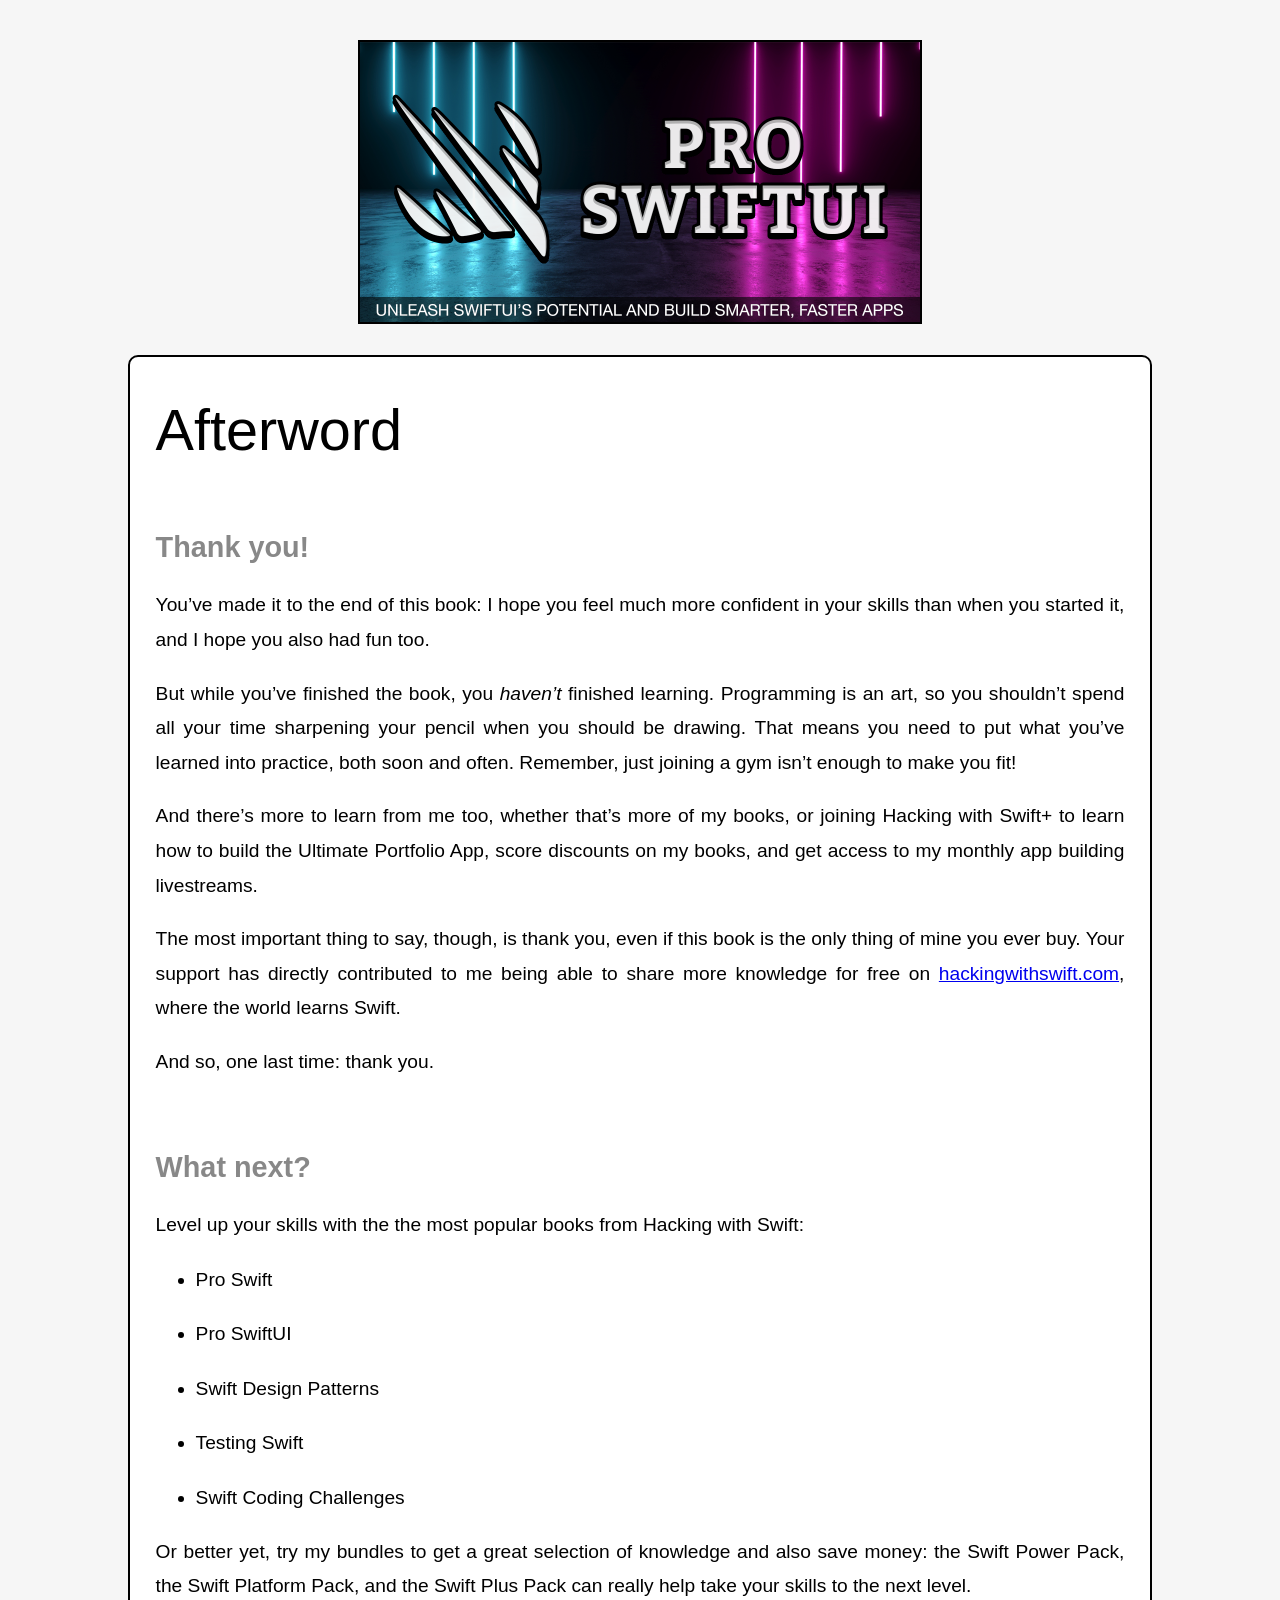
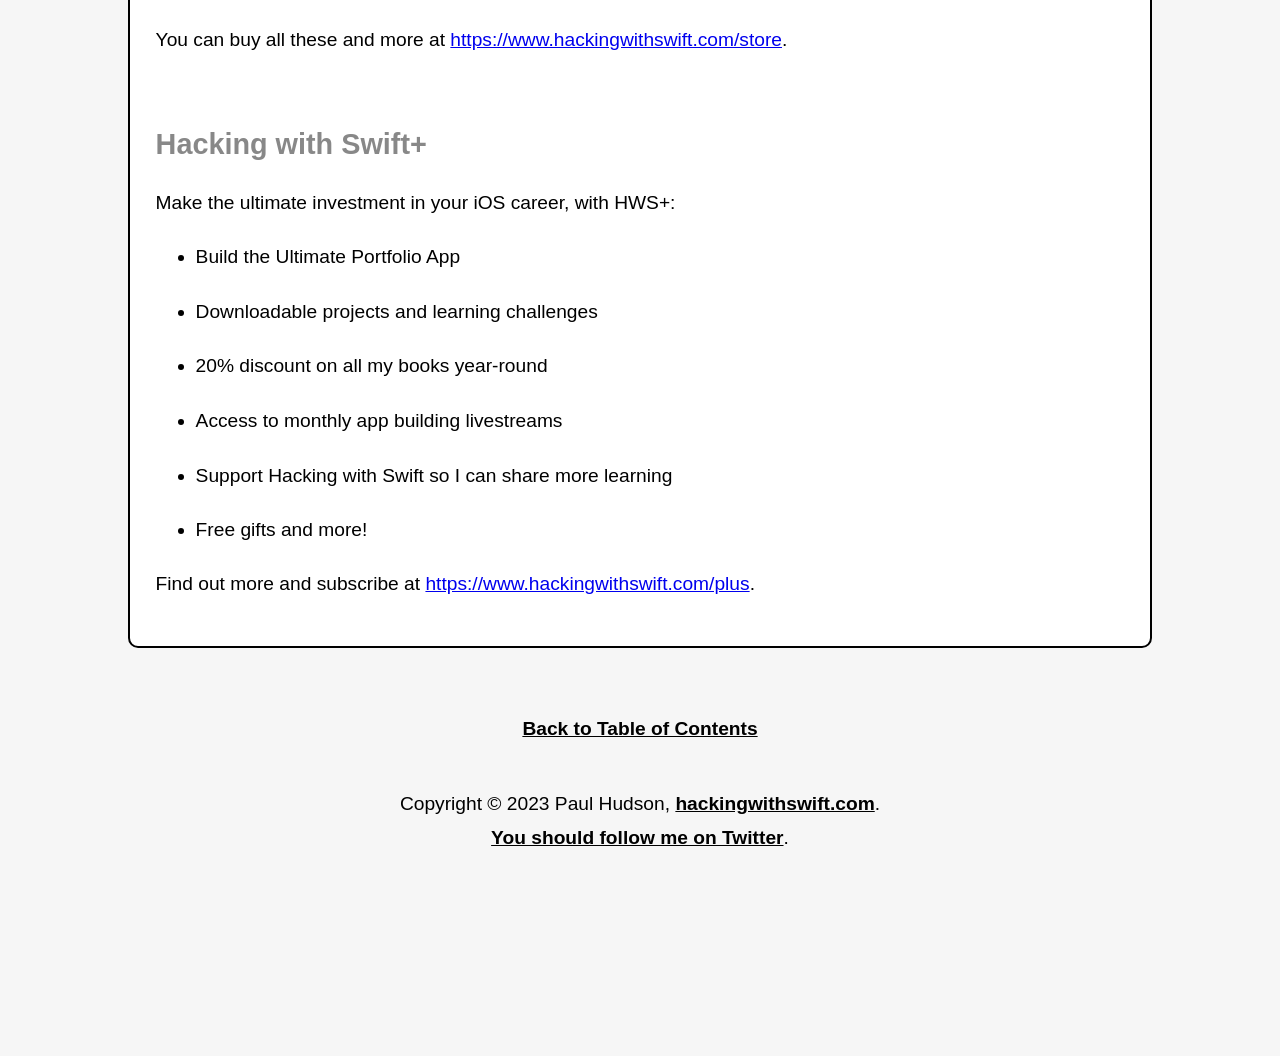
<file: Study/SwiftUI 스터디/강의 파일/Pro SwiftUI 2025-07-10 (HTML)/Chapters/Afterword.html>
<!doctype html>
<html>
	<head>
		<title>Afterword</title>
		<meta http-equiv="Content-Type" content="text/html; charset=utf-8">
		<link rel="stylesheet" href="../Assets/project.css">
		<link rel="stylesheet" href="../Assets/prism.css">
	</head>

	<body>
		<p style="text-align: center;"><img id="logo" src="../Assets/logo.png" alt="" width="560" /></p>

		<div id="container">
<h1>Afterword</h1><h2>Thank you!</h2>
<p>You’ve made it to the end of this book: I hope you feel much more confident in your skills than when you started it, and I hope you also had fun too.</p>
<p>But while you’ve finished the book, you <em>haven’t</em> finished learning. Programming is an art, so you shouldn’t spend all your time sharpening your pencil when you should be drawing. That means you need to put what you’ve learned into practice, both soon and often. Remember, just joining a gym isn’t enough to make you fit!</p>
<p>And there’s more to learn from me too, whether that’s more of my books, or joining Hacking with Swift+ to learn how to build the Ultimate Portfolio App, score discounts on my books, and get access to my monthly app building livestreams.</p>
<p>The most important thing to say, though, is thank you, even if this book is the only thing of mine you ever buy. Your support has directly contributed to me being able to share more knowledge for free on <a href="https://www.hackingwithswift.com">hackingwithswift.com</a>, where the world learns Swift.</p>
<p>And so, one last time: thank you.</p>
<h2>What next?</h2>
<p>Level up your skills with the the most popular books from Hacking with Swift:</p>
<ul>
<li>Pro Swift</li>
<li>Pro SwiftUI</li>
<li>Swift Design Patterns</li>
<li>Testing Swift</li>
<li>Swift Coding Challenges</li>
</ul>
<p>Or better yet, try my bundles to get a great selection of knowledge and also save money: the Swift Power Pack, the Swift Platform Pack, and the Swift Plus Pack can really help take your skills to the next level.</p>
<p>You can buy all these and more at <a href="https://www.hackingwithswift.com/store">https://www.hackingwithswift.com/store</a>.</p>
<h2>Hacking with Swift+</h2>
<p>Make the ultimate investment in your iOS career, with HWS+:</p>
<ul>
<li>Build the Ultimate Portfolio App</li>
<li>Downloadable projects and learning challenges</li>
<li>20% discount on all my books year-round</li>
<li>Access to monthly app building livestreams</li>
<li>Support Hacking with Swift so I can share more learning</li>
<li>Free gifts and more!</li>
</ul>
<p>Find out more and subscribe at <a href="https://www.hackingwithswift.com/plus">https://www.hackingwithswift.com/plus</a>.</p>		</div>

		<p style="text-align: center;"><a href="../index.html">Back to Table of Contents</a></p>

		<p style="text-align: center; margin-top: 40px;">Copyright &copy; 2023 Paul Hudson, <a href="http://www.hackingwithswift.com">hackingwithswift.com</a>.<br /> <a href="http://twitter.com/twostraws">You should follow me on Twitter</a>.</p>
	</body>

	<script src="../Assets/prism.js"></script>
</html>
</file>
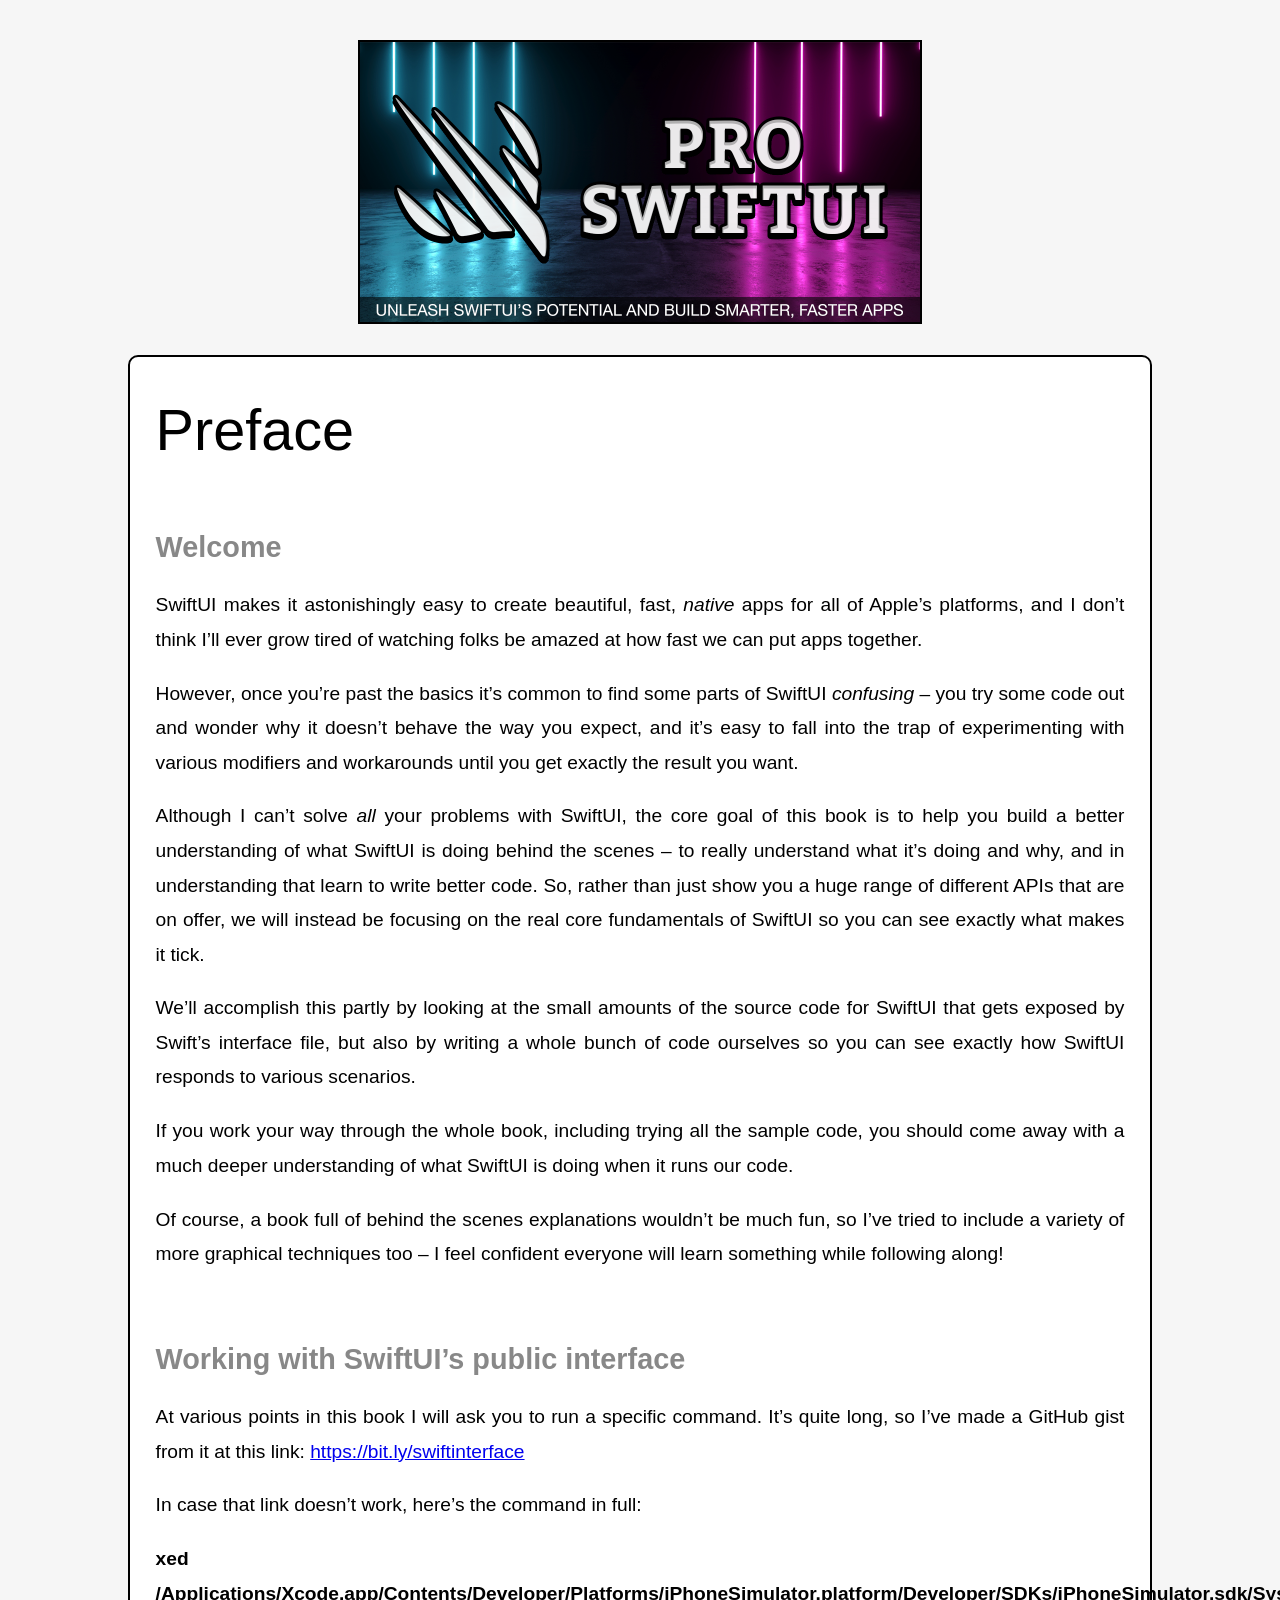
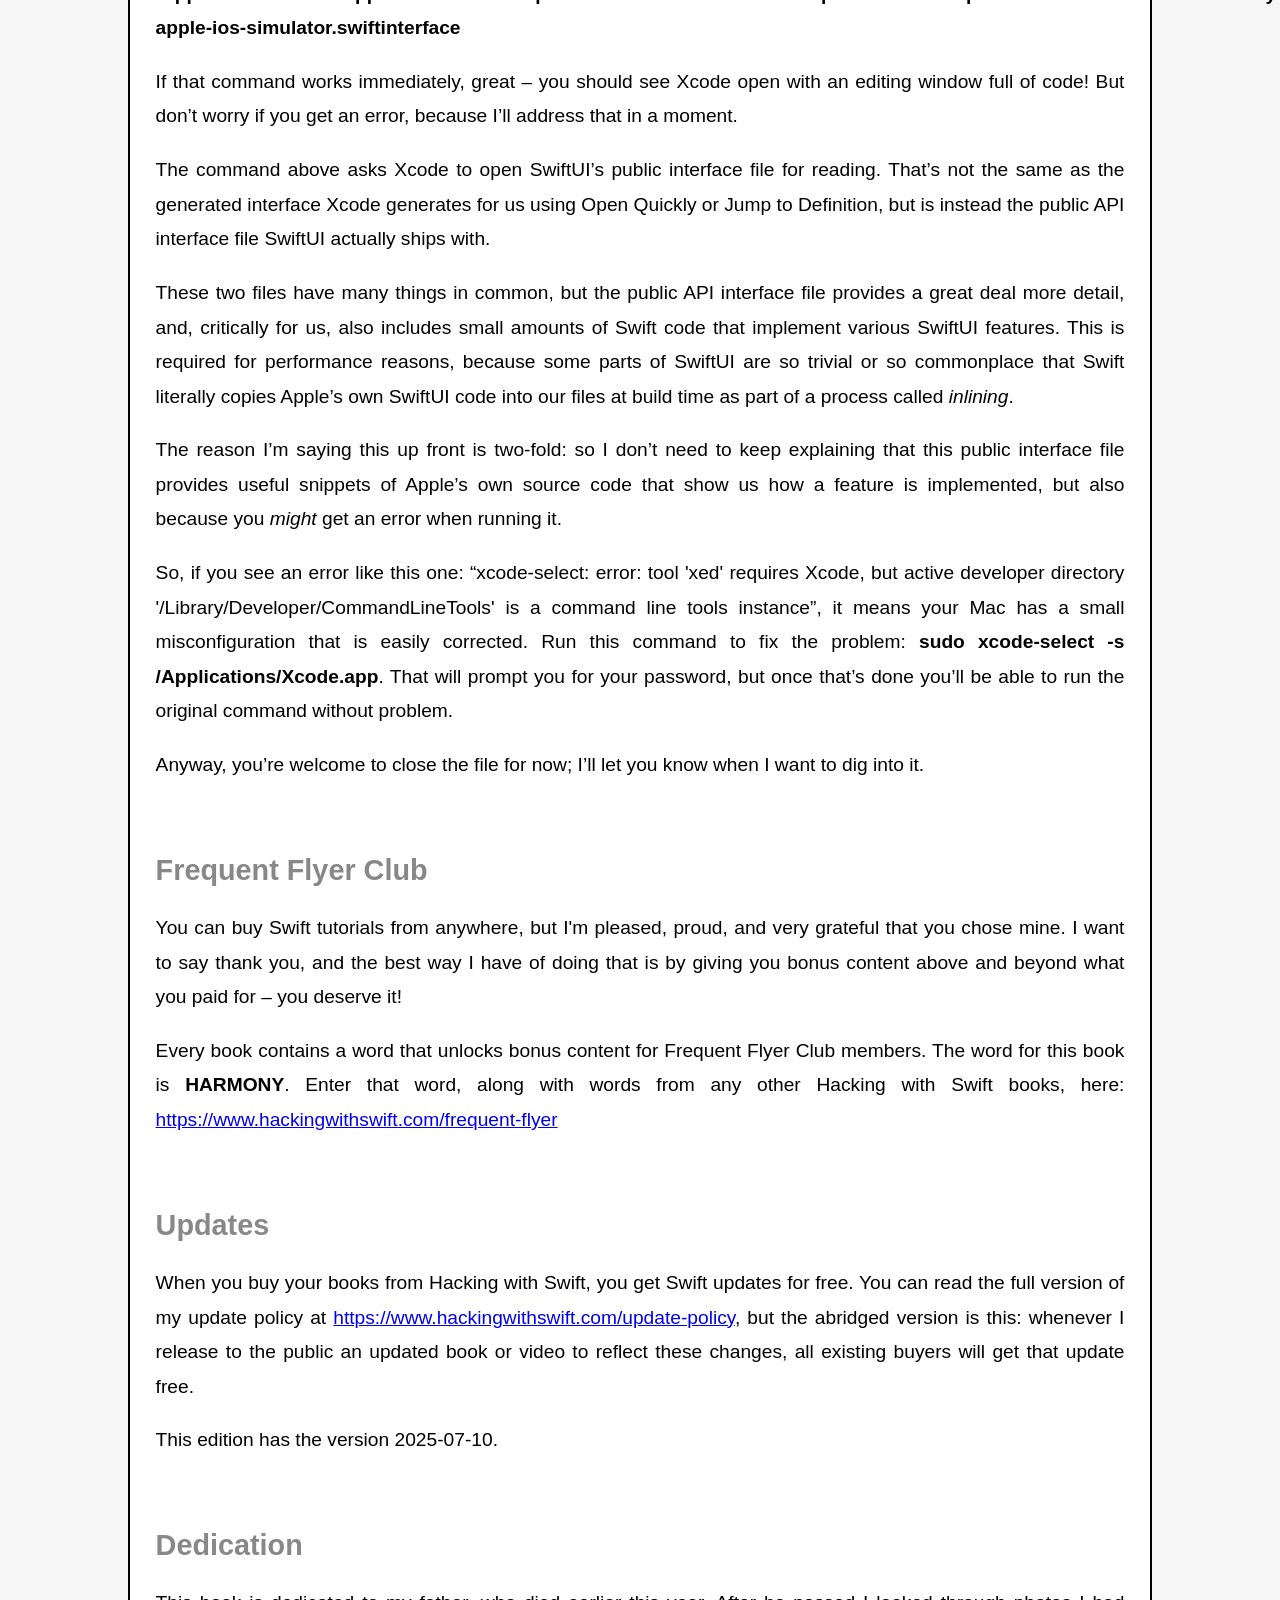
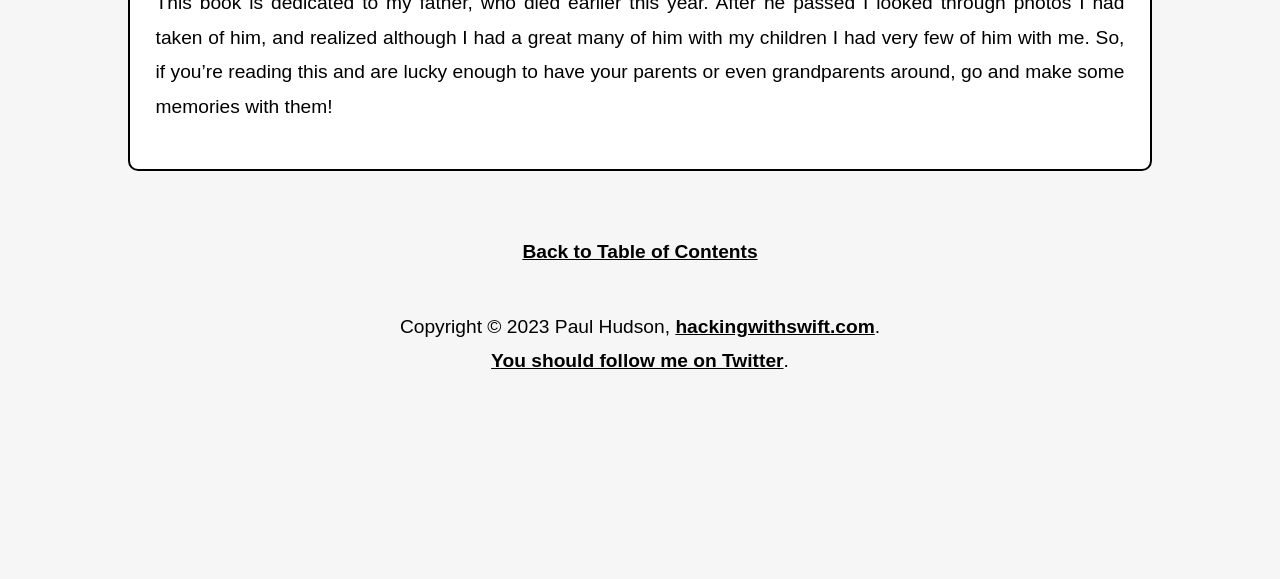
<file: Study/SwiftUI 스터디/강의 파일/Pro SwiftUI 2025-07-10 (HTML)/Chapters/Chapter0.html>
<!doctype html>
<html>
	<head>
		<title>Preface - Pro SwiftUI</title>
		<meta http-equiv="Content-Type" content="text/html; charset=utf-8">
		<link rel="stylesheet" href="../Assets/project.css">
		<link rel="stylesheet" href="../Assets/prism.css">
	</head>

	<body>
		<p style="text-align: center;"><img id="logo" src="../Assets/logo.png" alt="Pro SwiftUI" width="560" /></p>

		<div id="container">
<h1>Preface</h1><h2>Welcome</h2>
<p>SwiftUI makes it astonishingly easy to create beautiful, fast, <em>native</em> apps for all of Apple’s platforms, and I don’t think I’ll ever grow tired of watching folks be amazed at how fast we can put apps together.</p>
<p>However, once you’re past the basics it’s common to find some parts of SwiftUI <em>confusing</em> – you try some code out and wonder why it doesn’t behave the way you expect, and it’s easy to fall into the trap of experimenting with various modifiers and workarounds until you get exactly the result you want. </p>
<p>Although I can’t solve <em>all</em> your problems with SwiftUI, the core goal of this book is to help you build a better understanding of what SwiftUI is doing behind the scenes – to really understand what it’s doing and why, and in understanding that learn to write better code. So, rather than just show you a huge range of different APIs that are on offer, we will instead be focusing on the real core fundamentals of SwiftUI so you can see exactly what makes it tick.</p>
<p>We’ll accomplish this partly by looking at the small amounts of the source code for SwiftUI that gets exposed by Swift’s interface file, but also by writing a whole bunch of code ourselves so you can see exactly how SwiftUI responds to various scenarios. </p>
<p>If you work your way through the whole book, including trying all the sample code, you should come away with a much deeper understanding of what SwiftUI is doing when it runs our code.</p>
<p>Of course, a book full of behind the scenes explanations wouldn’t be much fun, so I’ve tried to include a variety of more graphical techniques too – I feel confident everyone will learn something while following along!</p>
<h2>Working with SwiftUI’s public interface</h2>
<p>At various points in this book I will ask you to run a specific command. It’s quite long, so I’ve made a GitHub gist from it at this link: <a href="https://bit.ly/swiftinterface">https://bit.ly/swiftinterface</a></p>
<p>In case that link doesn’t work, here’s the command in full:</p>
<p><strong>xed /Applications/Xcode.app/Contents/Developer/Platforms/iPhoneSimulator.platform/Developer/SDKs/iPhoneSimulator.sdk/System/Library/Frameworks/SwiftUI.framework/Modules/SwiftUI.swiftmodule/x86_64-apple-ios-simulator.swiftinterface</strong></p>
<p>If that command works immediately, great – you should see Xcode open with an editing window full of code! But don’t worry if you get an error, because I’ll address that in a moment.</p>
<p>The command above asks Xcode to open SwiftUI’s public interface file for reading. That’s not the same as the generated interface Xcode generates for us using Open Quickly or Jump to Definition, but is instead the public API interface file SwiftUI actually ships with.</p>
<p>These two files have many things in common, but the public API interface file provides a great deal more detail, and, critically for us, also includes small amounts of Swift code that implement various SwiftUI features. This is required for performance reasons, because some parts of SwiftUI are so trivial or so commonplace that Swift literally copies Apple’s own SwiftUI code into our files at build time as part of a process called <em>inlining</em>. </p>
<p>The reason I’m saying this up front is two-fold: so I don’t need to keep explaining that this public interface file provides useful snippets of Apple’s own source code that show us how a feature is implemented, but also because you <em>might</em> get an error when running it.</p>
<p>So, if you see an error like this one: “xcode-select: error: tool 'xed' requires Xcode, but active developer directory '/Library/Developer/CommandLineTools' is a command line tools instance”, it means your Mac has a small misconfiguration that is easily corrected. Run this command to fix the problem: <strong>sudo xcode-select -s /Applications/Xcode.app</strong>. That will prompt you for your password, but once that’s done you’ll be able to run the original command without problem.</p>
<p>Anyway, you’re welcome to close the file for now; I’ll let you know when I want to dig into it.</p>
<!-- START FREQUENT FLYER -->
<h2>Frequent Flyer Club</h2>
<p>You can buy Swift tutorials from anywhere, but I'm pleased, proud, and very grateful that you chose mine. I want to say thank you, and the best way I have of doing that is by giving you bonus content above and beyond what you paid for – you deserve it!</p>
<p>Every book contains a word that unlocks bonus content for Frequent Flyer Club members. The word for this book is <strong>HARMONY</strong>. Enter that word, along with words from any other Hacking with Swift books, here: <a href="https://www.hackingwithswift.com/frequent-flyer">https://www.hackingwithswift.com/frequent-flyer</a></p>
<!-- END FREQUENT FLYER -->
<h2>Updates</h2>
<p>When you buy your books from Hacking with Swift, you get Swift updates for free. You can read the full version of my update policy at <a href="https://www.hackingwithswift.com/update-policy">https://www.hackingwithswift.com/update-policy</a>, but the abridged version is this: whenever I release to the public an updated book or video to reflect these changes, all existing buyers will get that update free.</p>
<p>This edition has the version 2025-07-10.</p>
<h2>Dedication</h2>
<p>This book is dedicated to my father, who died earlier this year. After he passed I looked through photos I had taken of him, and realized although I had a great many of him with my children I had very few of him with me. So, if you’re reading this and are lucky enough to have your parents or even grandparents around, go and make some memories with them!</p>		</div>

		<p style="text-align: center;"><a href="../index.html">Back to Table of Contents</a></p>

		<p style="text-align: center; margin-top: 40px;">Copyright &copy; 2023 Paul Hudson, <a href="http://www.hackingwithswift.com">hackingwithswift.com</a>.<br /> <a href="http://twitter.com/twostraws">You should follow me on Twitter</a>.</p>
	</body>

	<script src="../Assets/prism.js"></script>
</html>
</file>
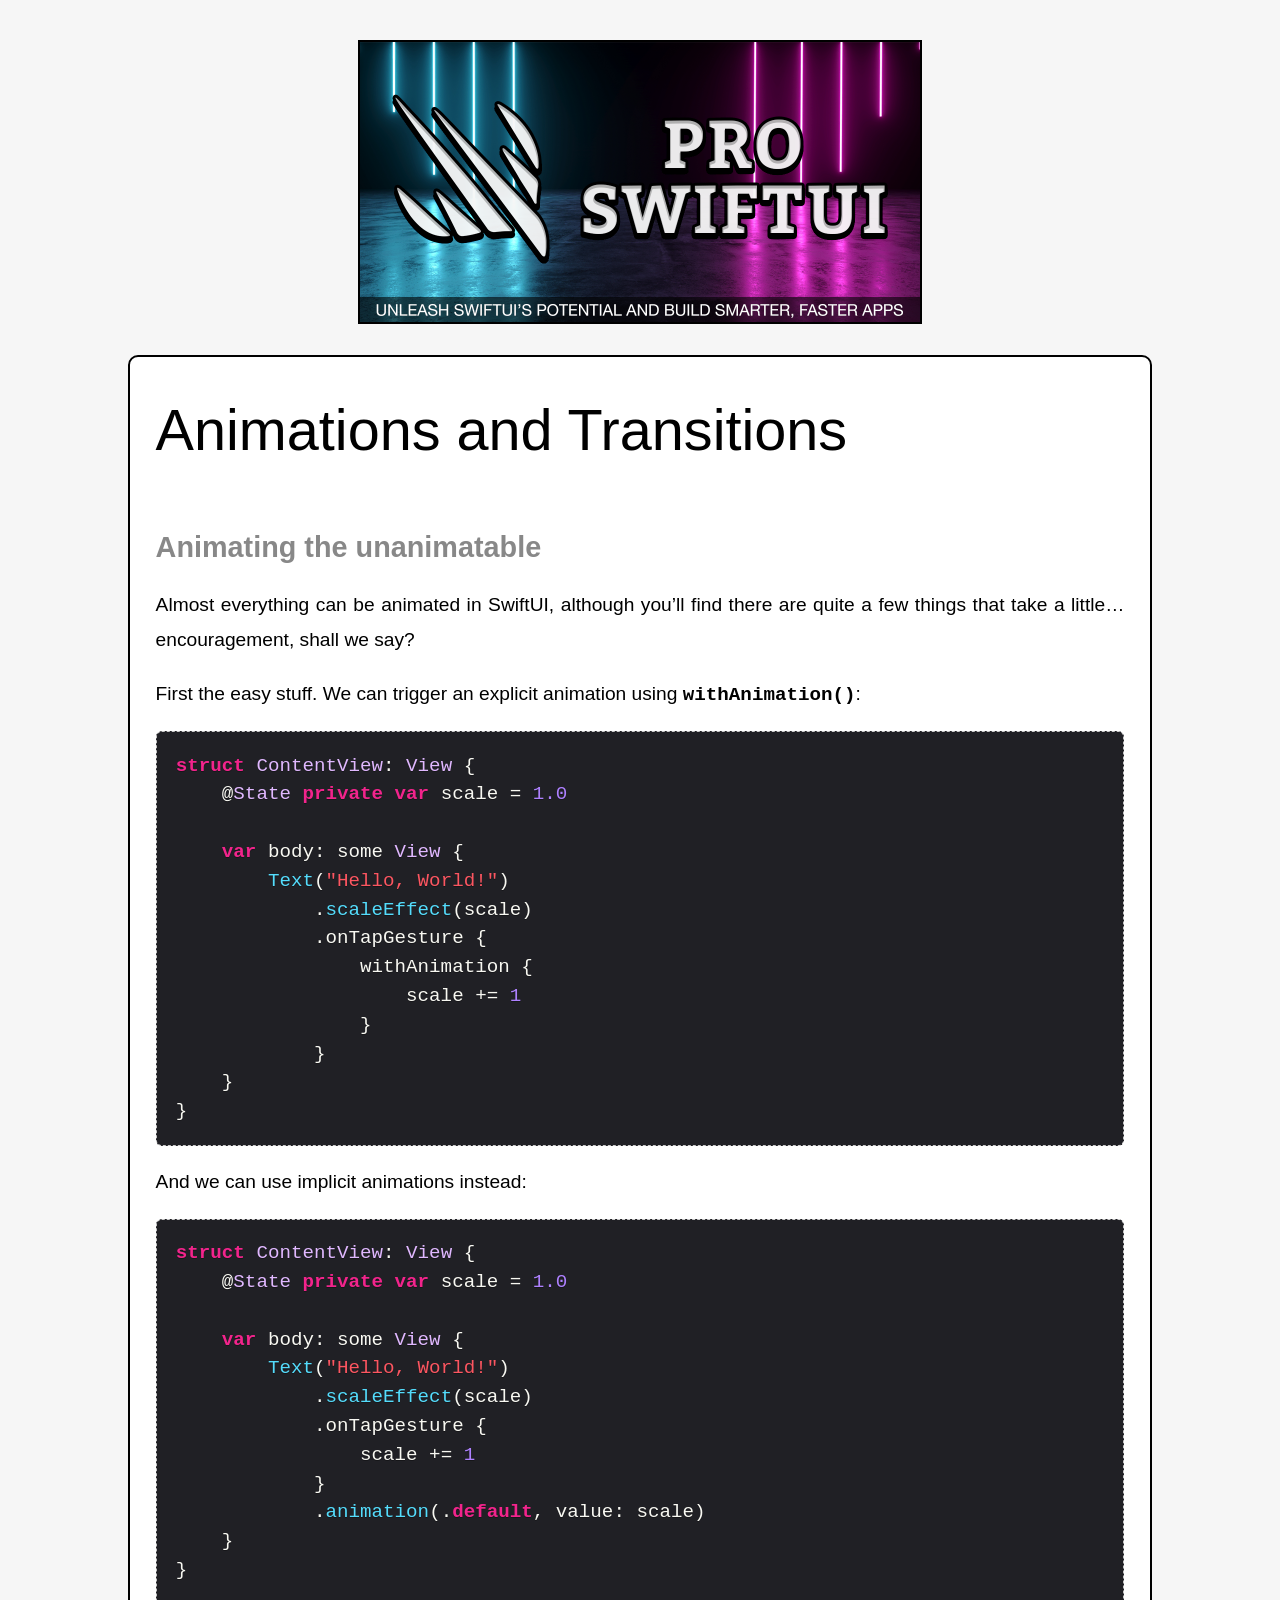
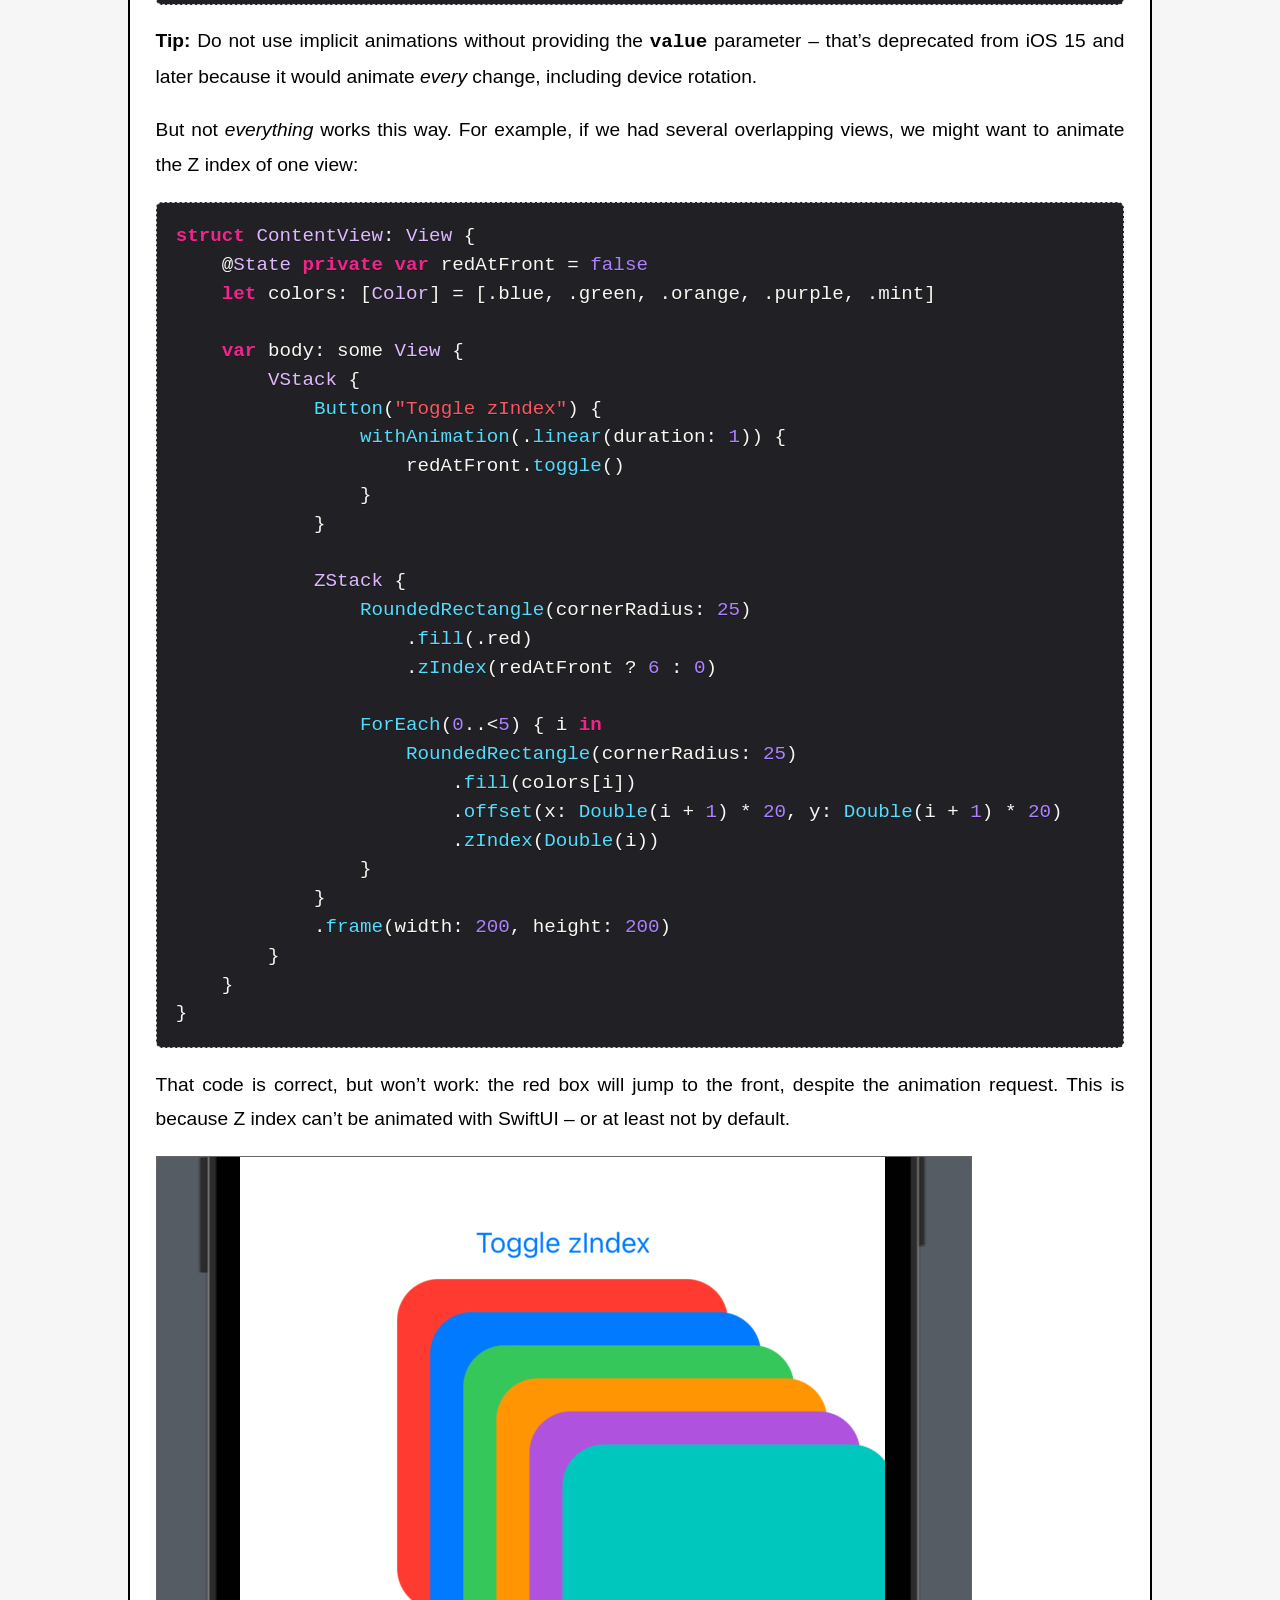
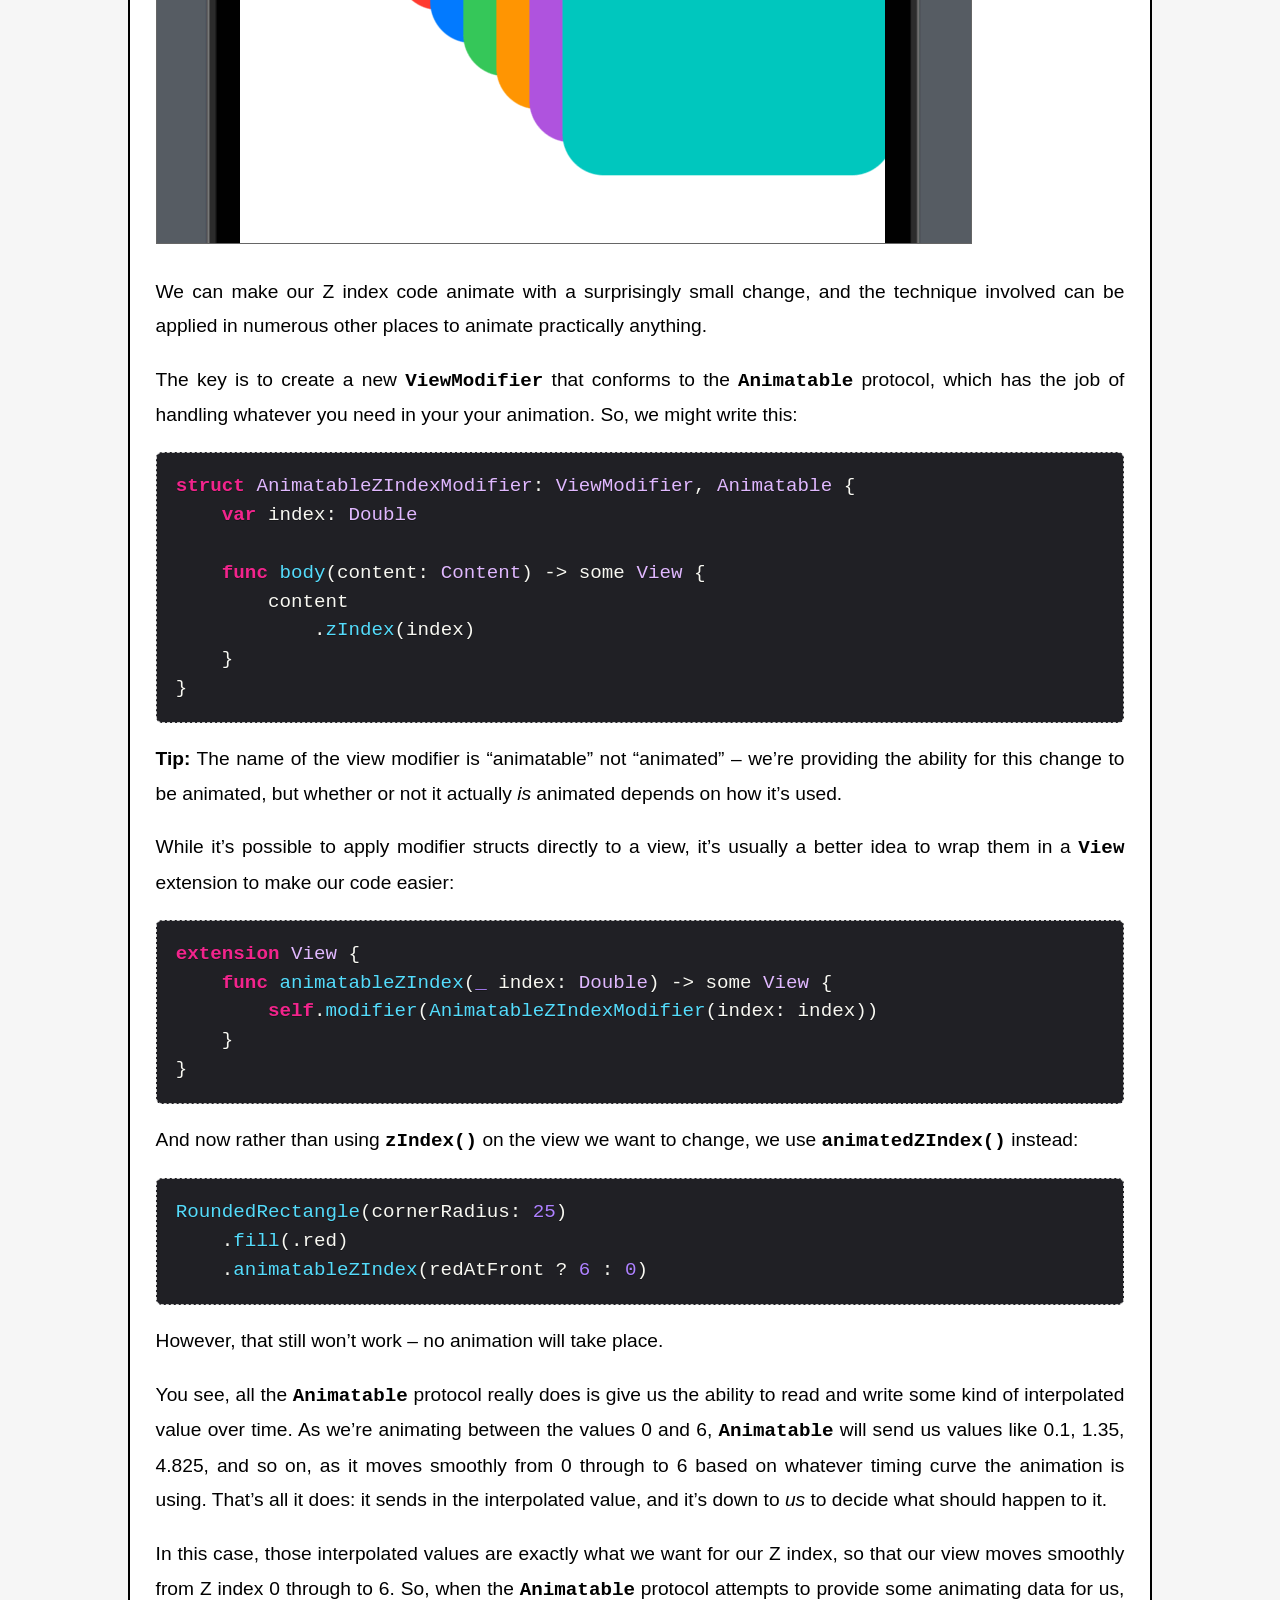
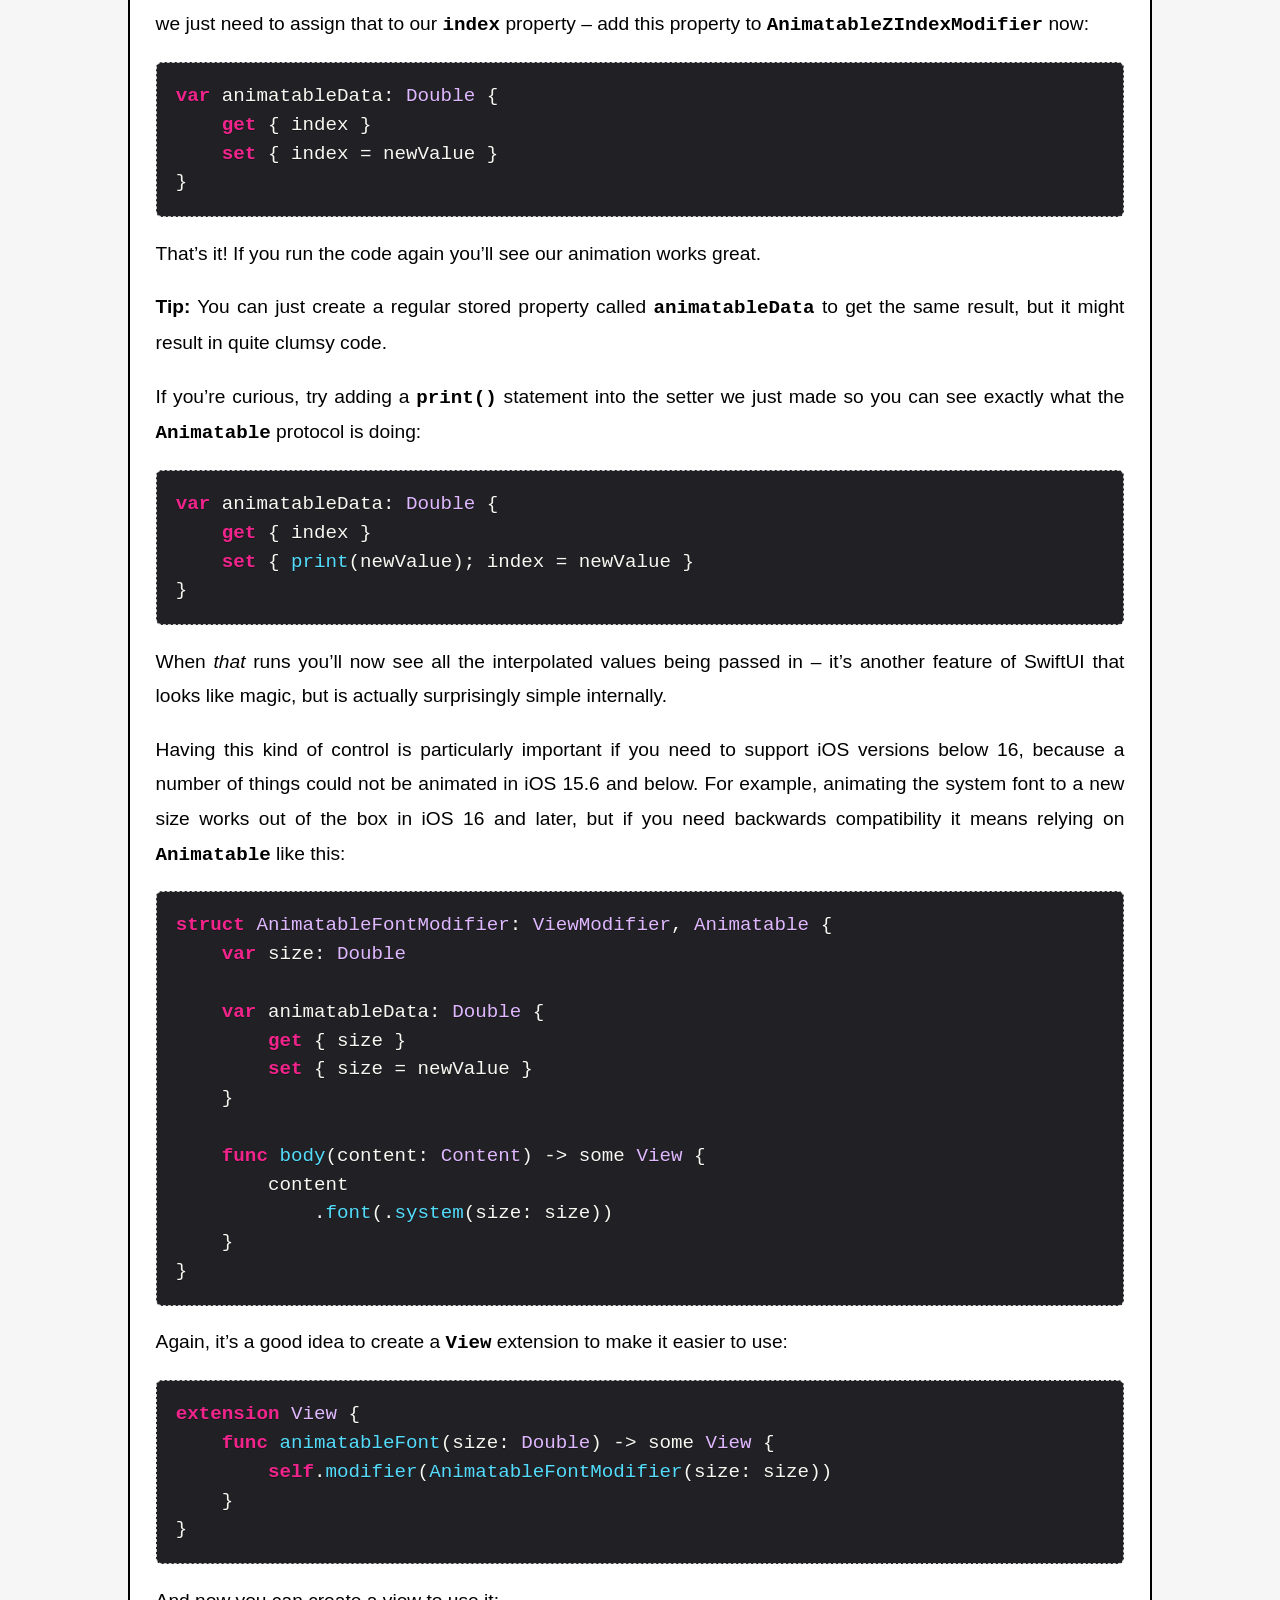
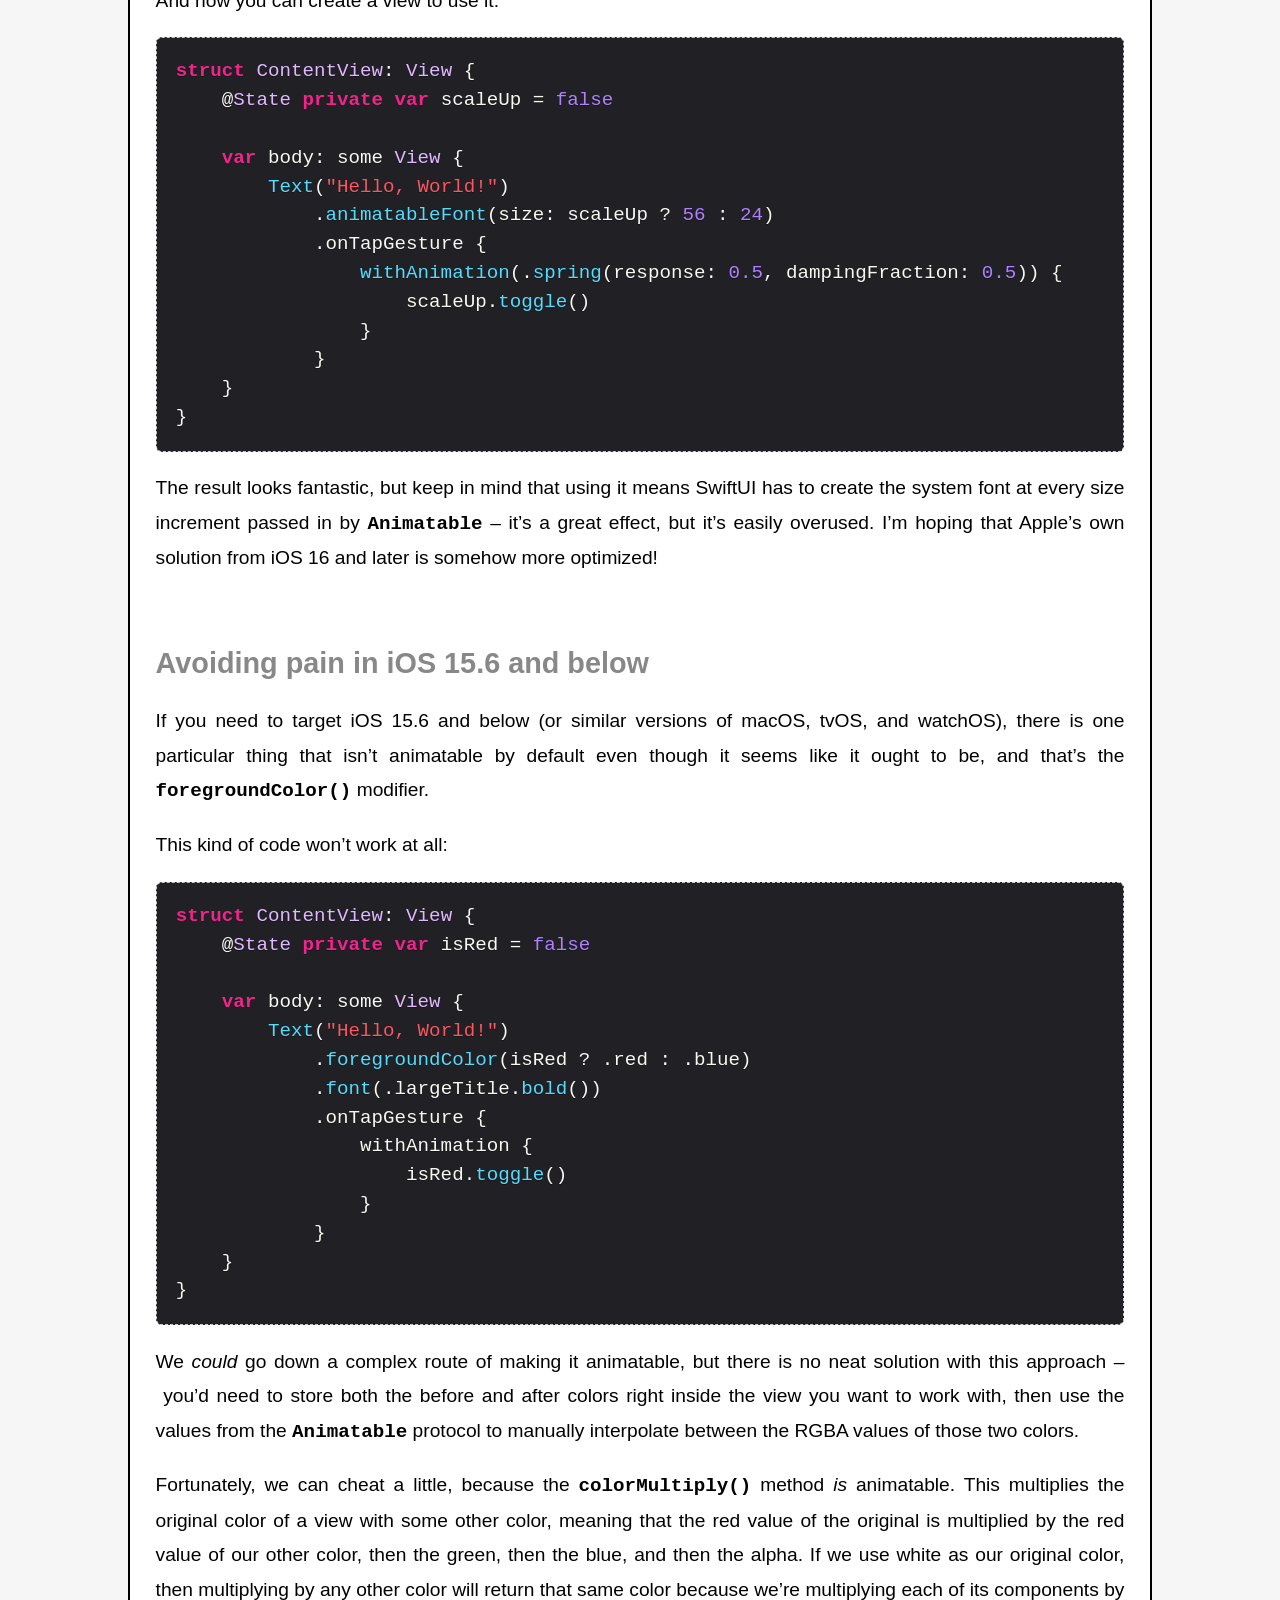
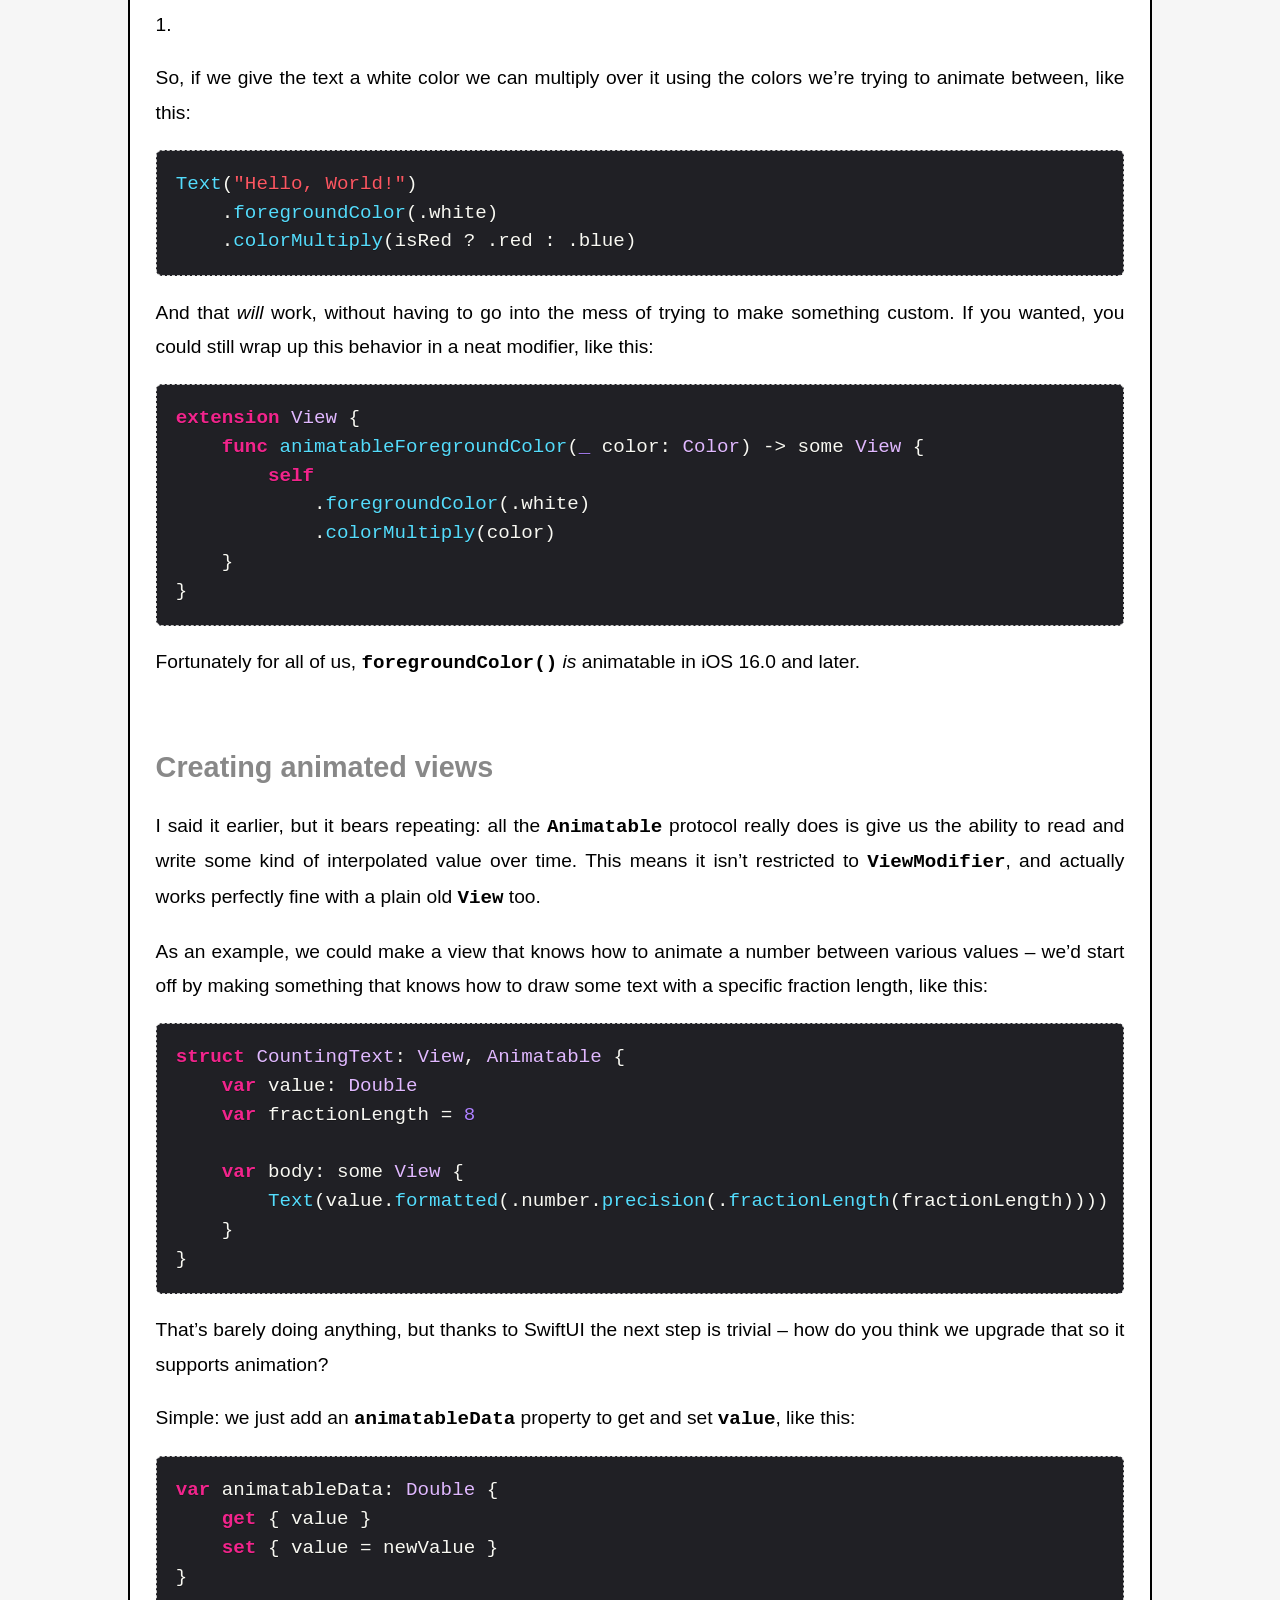
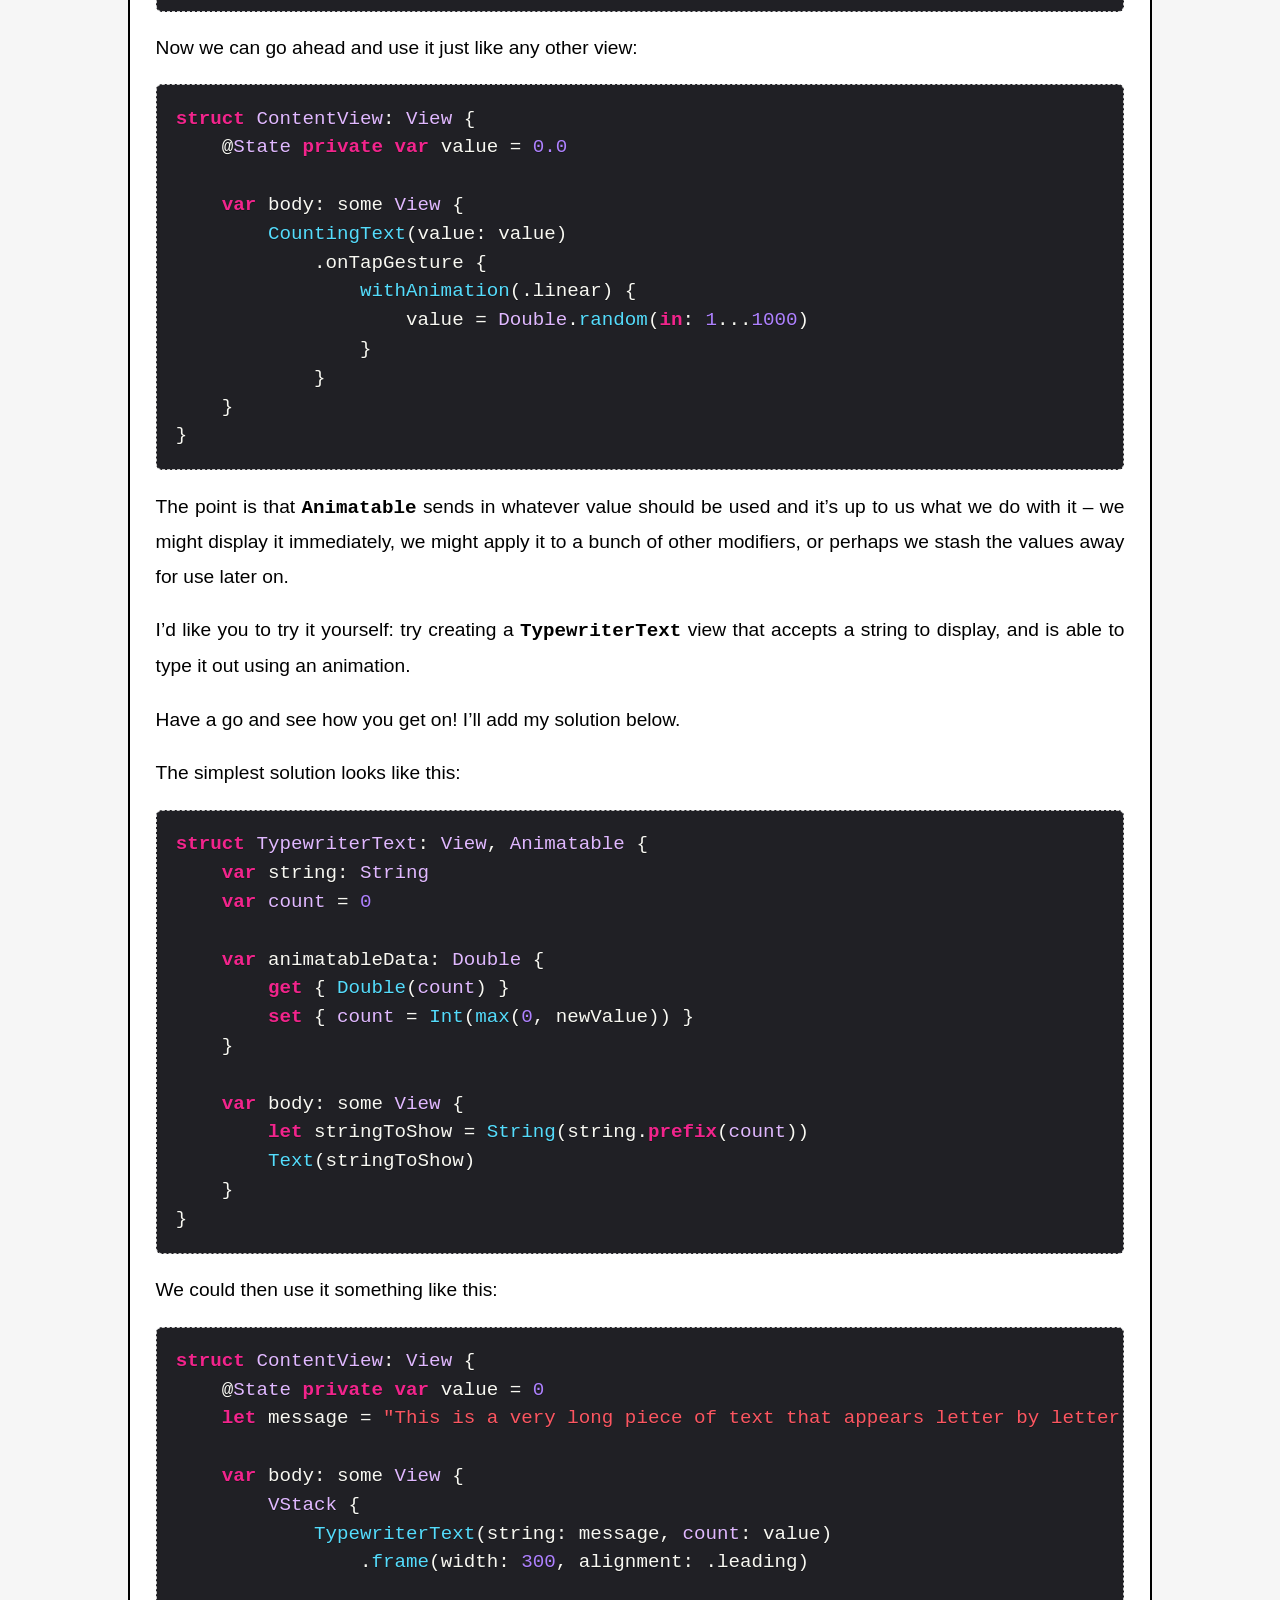
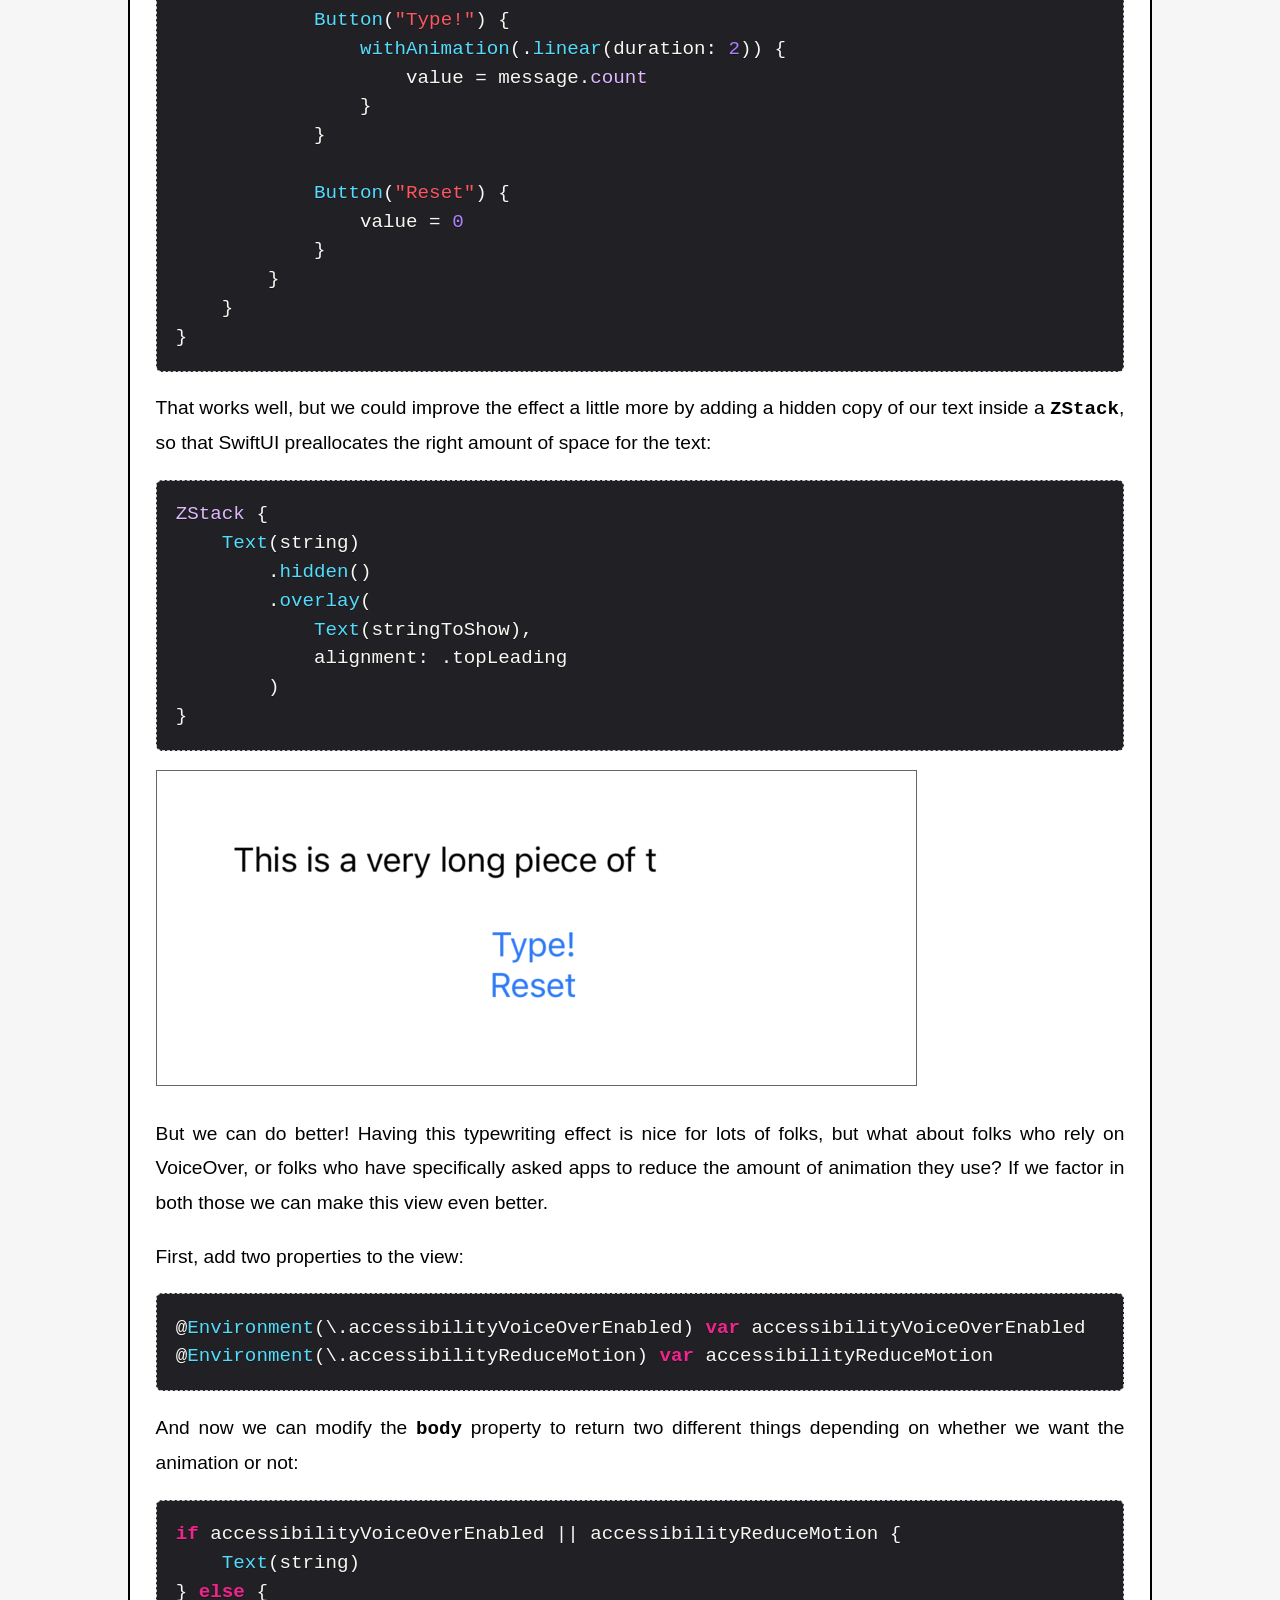
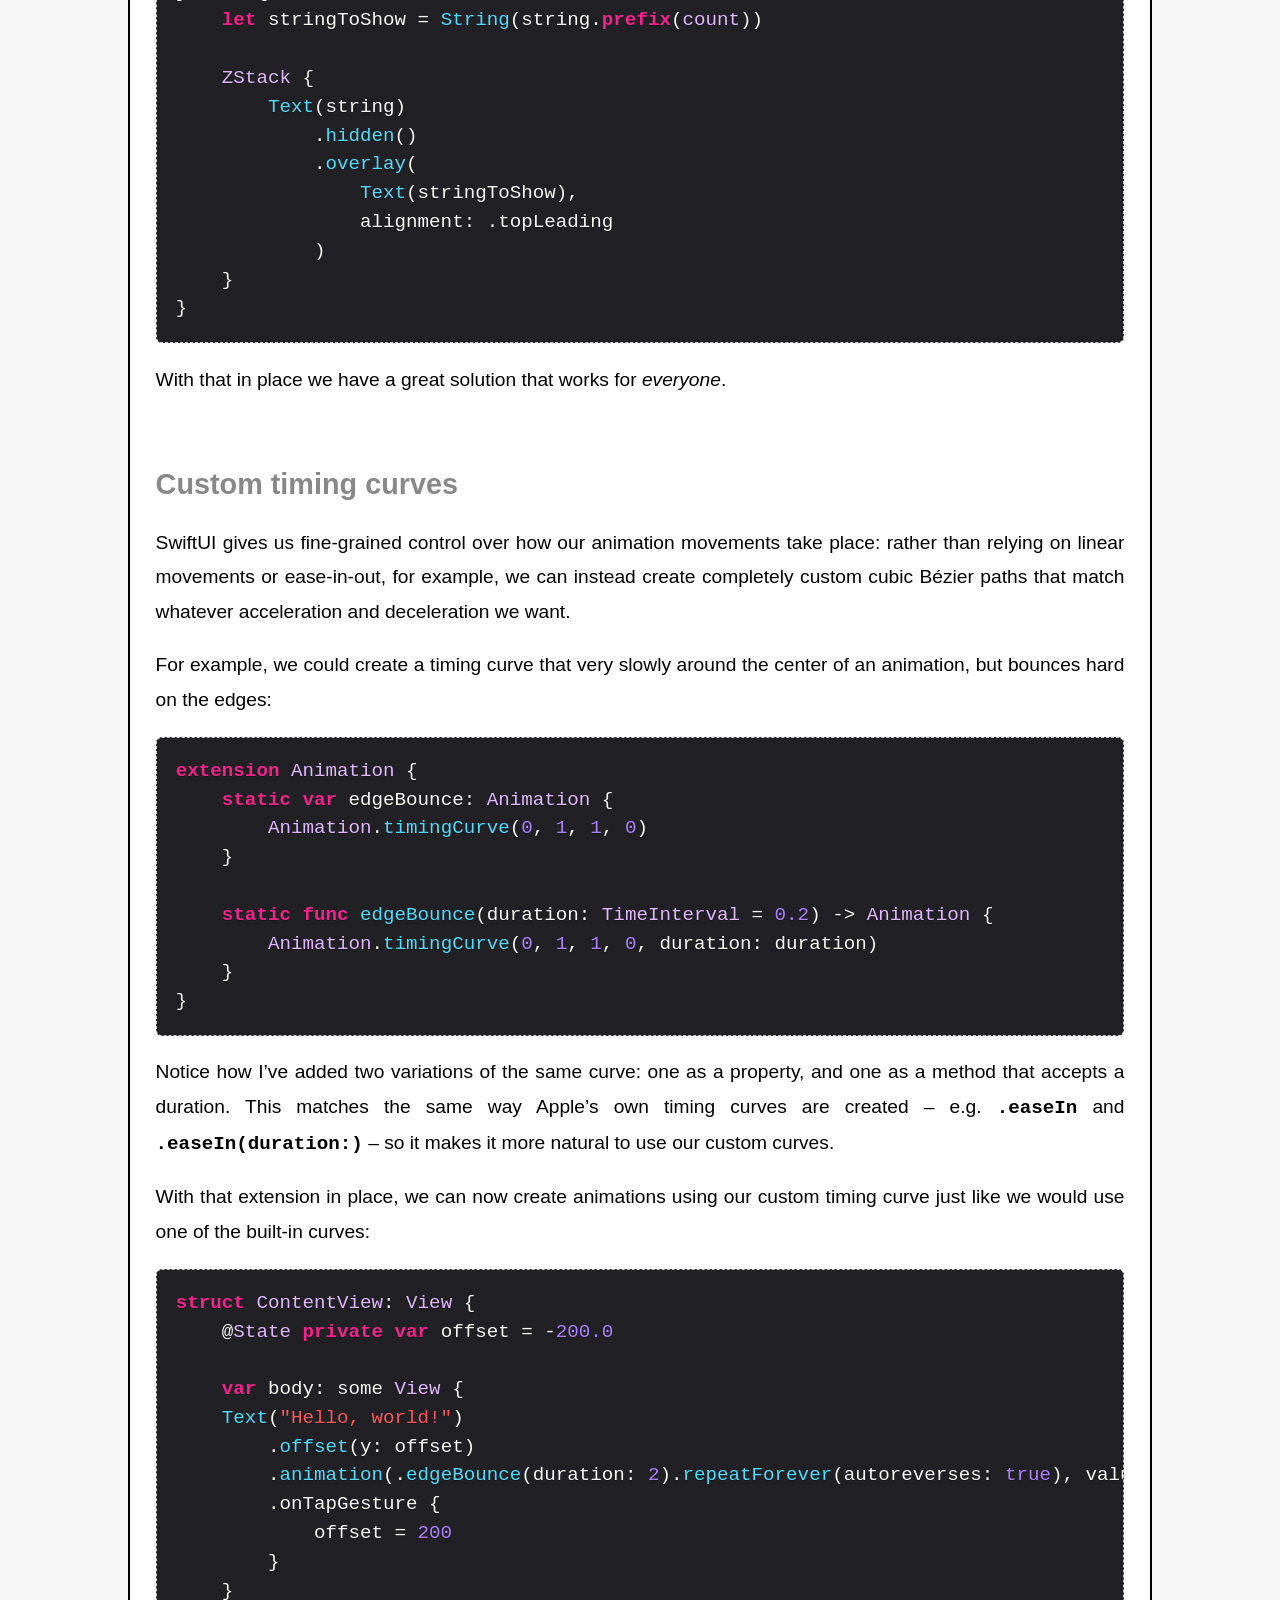
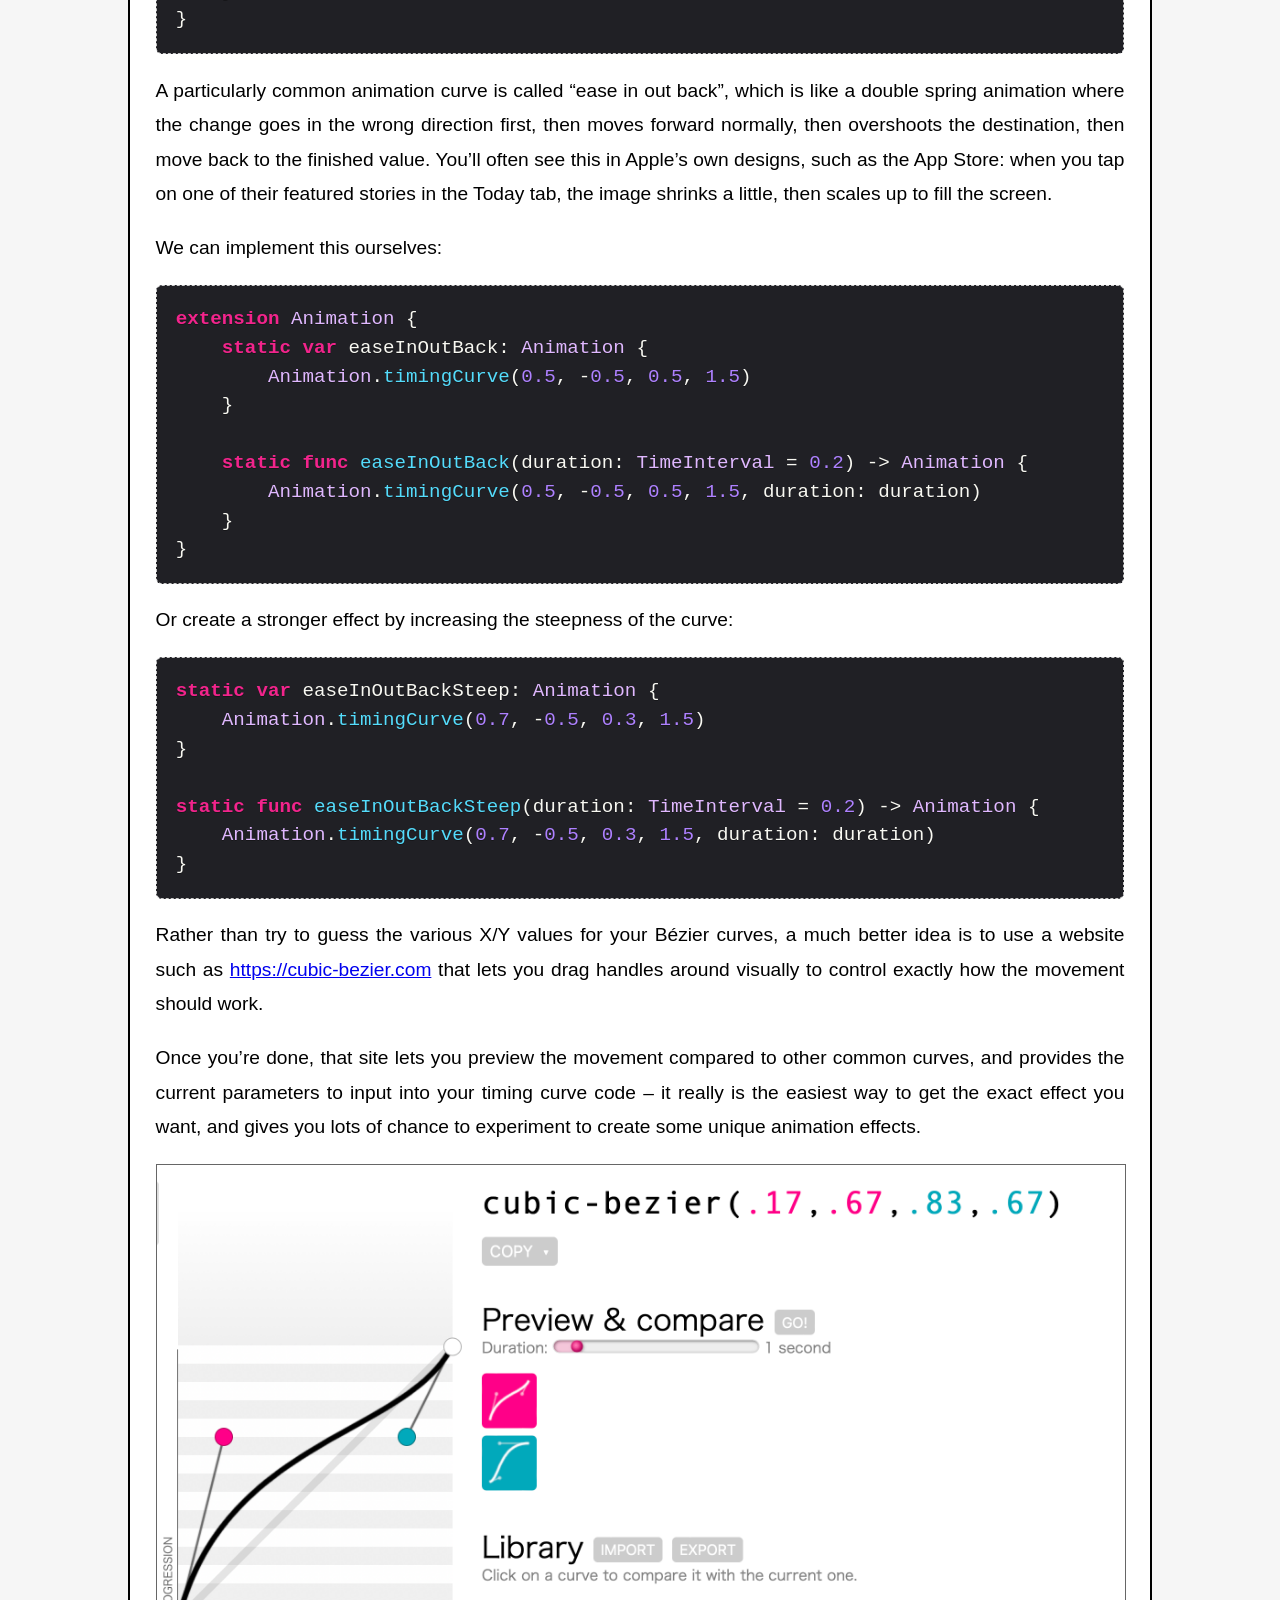
<file: Study/SwiftUI 스터디/강의 파일/Pro SwiftUI 2025-07-10 (HTML)/Chapters/Chapter2.html>
<!doctype html>
<html>
	<head>
		<title>Animations and Transitions - Pro SwiftUI</title>
		<meta http-equiv="Content-Type" content="text/html; charset=utf-8">
		<link rel="stylesheet" href="../Assets/project.css">
		<link rel="stylesheet" href="../Assets/prism.css">
	</head>

	<body>
		<p style="text-align: center;"><img id="logo" src="../Assets/logo.png" alt="Pro SwiftUI" width="560" /></p>

		<div id="container">
<h1>Animations and Transitions</h1><h2>Animating the unanimatable</h2>
<p>Almost everything can be animated in SwiftUI, although you’ll find there are quite a few things that take a little… encouragement, shall we say? </p>
<!-- VIMEO: 787310645 11:51 -->
<p>First the easy stuff. We can trigger an explicit animation using <code>withAnimation()</code>:</p>
<pre><code class="language-swift">struct ContentView: View {
    @State private var scale = 1.0

    var body: some View {
        Text("Hello, World!")
            .scaleEffect(scale)
            .onTapGesture {
                withAnimation {
                    scale += 1
                }
            }
    }
}</code></pre>
<p>And we can use implicit animations instead:</p>
<pre><code class="language-swift">struct ContentView: View {
    @State private var scale = 1.0

    var body: some View {
        Text("Hello, World!")
            .scaleEffect(scale)
            .onTapGesture {
                scale += 1
            }
            .animation(.default, value: scale)
    }
}</code></pre>
<p><strong>Tip:</strong> Do not use implicit animations without providing the <code>value</code> parameter – that’s deprecated from iOS 15 and later because it would animate <em>every</em> change, including device rotation.</p>
<p>But not <em>everything</em> works this way. For example, if we had several overlapping views, we might want to animate the Z index of one view:</p>
<pre><code class="language-swift">struct ContentView: View {
    @State private var redAtFront = false
    let colors: [Color] = [.blue, .green, .orange, .purple, .mint]

    var body: some View {
        VStack {
            Button("Toggle zIndex") {
                withAnimation(.linear(duration: 1)) {
                    redAtFront.toggle()
                }
            }

            ZStack {
                RoundedRectangle(cornerRadius: 25)
                    .fill(.red)
                    .zIndex(redAtFront ? 6 : 0)

                ForEach(0..&lt;5) { i in
                    RoundedRectangle(cornerRadius: 25)
                        .fill(colors[i])
                        .offset(x: Double(i + 1) * 20, y: Double(i + 1) * 20)
                        .zIndex(Double(i))
                }
            }
            .frame(width: 200, height: 200)
        }
    }
}</code></pre>
<p>That code is correct, but won’t work: the red box will jump to the front, despite the animation request. This is because Z index can’t be animated with SwiftUI – or at least not by default.</p>
<p><img src="../Assets/zindex.png" alt="A group of overlapping rounded rectangles." /></p>
<p>We can make our Z index code animate with a surprisingly small change, and the technique involved can be applied in numerous other places to animate practically anything.</p>
<p>The key is to create a new <code>ViewModifier</code> that conforms to the <code>Animatable</code> protocol, which has the job of handling whatever you need in your your animation. So, we might write this:</p>
<pre><code class="language-swift">struct AnimatableZIndexModifier: ViewModifier, Animatable {
    var index: Double

    func body(content: Content) -&gt; some View {
        content
            .zIndex(index)
    }
}</code></pre>
<p><strong>Tip:</strong> The name of the view modifier is “animatable” not “animated” – we’re providing the ability for this change to be animated, but whether or not it actually <em>is</em> animated depends on how it’s used.</p>
<p>While it’s possible to apply modifier structs directly to a view, it’s usually a better idea to wrap them in a <code>View</code> extension to make our code easier:</p>
<pre><code class="language-swift">extension View {
    func animatableZIndex(_ index: Double) -&gt; some View {
        self.modifier(AnimatableZIndexModifier(index: index))
    }
}</code></pre>
<p>And now rather than using <code>zIndex()</code> on the view we want to change, we use <code>animatedZIndex()</code> instead:</p>
<pre><code class="language-swift">RoundedRectangle(cornerRadius: 25)
    .fill(.red)
    .animatableZIndex(redAtFront ? 6 : 0)</code></pre>
<p>However, that still won’t work – no animation will take place.</p>
<p>You see, all the <code>Animatable</code> protocol really does is give us the ability to read and write some kind of interpolated value over time. As we’re animating between the values 0 and 6, <code>Animatable</code> will send us values like 0.1, 1.35, 4.825, and so on, as it moves smoothly from 0 through to 6 based on whatever timing curve the animation is using. That’s all it does: it sends in the interpolated value, and it’s down to <em>us</em> to decide what should happen to it.</p>
<p>In this case, those interpolated values are exactly what we want for our Z index, so that our view moves smoothly from Z index 0 through to 6. So, when the <code>Animatable</code> protocol attempts to provide some animating data for us, we just need to assign that to our <code>index</code> property – add this property to <code>AnimatableZIndexModifier</code> now:</p>
<pre><code class="language-swift">var animatableData: Double {
    get { index }
    set { index = newValue }
}</code></pre>
<p>That’s it! If you run the code again you’ll see our animation works great.</p>
<p><strong>Tip:</strong> You can just create a regular stored property called <code>animatableData</code> to get the same result, but it might result in quite clumsy code.</p>
<p>If you’re curious, try adding a <code>print()</code> statement into the setter we just made so you can see exactly what the <code>Animatable</code> protocol is doing:</p>
<pre><code class="language-swift">var animatableData: Double {
    get { index }
    set { print(newValue); index = newValue }
}</code></pre>
<p>When <em>that</em> runs you’ll now see all the interpolated values being passed in – it’s another feature of SwiftUI that looks like magic, but is actually surprisingly simple internally.</p>
<p>Having this kind of control is particularly important if you need to support iOS versions below 16, because a number of things could not be animated in iOS 15.6 and below. For example, animating the system font to a new size works out of the box in iOS 16 and later, but if you need backwards compatibility it means relying on <code>Animatable</code> like this:</p>
<pre><code class="language-swift">struct AnimatableFontModifier: ViewModifier, Animatable {
    var size: Double

    var animatableData: Double {
        get { size }
        set { size = newValue }
    }

    func body(content: Content) -&gt; some View {
        content
            .font(.system(size: size))
    }
}</code></pre>
<p>Again, it’s a good idea to create a <code>View</code> extension to make it easier to use:</p>
<pre><code class="language-swift">extension View {
    func animatableFont(size: Double) -&gt; some View {
        self.modifier(AnimatableFontModifier(size: size))
    }
}</code></pre>
<p>And now you can create a view to use it:</p>
<pre><code class="language-swift">struct ContentView: View {
    @State private var scaleUp = false

    var body: some View {
        Text("Hello, World!")
            .animatableFont(size: scaleUp ? 56 : 24)
            .onTapGesture {
                withAnimation(.spring(response: 0.5, dampingFraction: 0.5)) {
                    scaleUp.toggle()
                }
            }
    }
}</code></pre>
<p>The result looks fantastic, but keep in mind that using it means SwiftUI has to create the system font at every size increment passed in by <code>Animatable</code> – it’s a great effect, but it’s easily overused. I’m hoping that Apple’s own solution from iOS 16 and later is somehow more optimized!</p><h2>Avoiding pain in iOS 15.6 and below</h2>
<p>If you need to target iOS 15.6 and below (or similar versions of macOS, tvOS, and watchOS), there is one particular thing that isn’t animatable by default even though it seems like it ought to be, and that’s the <code>foregroundColor()</code> modifier.</p>
<!-- VIMEO: 787311142 3:23 -->
<p>This kind of code won’t work at all:</p>
<pre><code class="language-swift">struct ContentView: View {
    @State private var isRed = false

    var body: some View {
        Text("Hello, World!")
            .foregroundColor(isRed ? .red : .blue)
            .font(.largeTitle.bold())
            .onTapGesture {
                withAnimation {
                    isRed.toggle()
                }
            }
    }
}</code></pre>
<p>We <em>could</em> go down a complex route of making it animatable, but there is no neat solution with this approach – you’d need to store both the before and after colors right inside the view you want to work with, then use the values from the <code>Animatable</code> protocol to manually interpolate between the RGBA values of those two colors.</p>
<p>Fortunately, we can cheat a little, because the <code>colorMultiply()</code> method <em>is</em> animatable. This multiplies the original color of a view with some other color, meaning that the red value of the original is multiplied by the red value of our other color, then the green, then the blue, and then the alpha. If we use white as our original color, then multiplying by any other color will return that same color because we’re multiplying each of its components by 1.</p>
<p>So, if we give the text a white color we can multiply over it using the colors we’re trying to animate between, like this:</p>
<pre><code class="language-swift">Text("Hello, World!")
    .foregroundColor(.white)
    .colorMultiply(isRed ? .red : .blue)</code></pre>
<p>And that <em>will</em> work, without having to go into the mess of trying to make something custom. If you wanted, you could still wrap up this behavior in a neat modifier, like this:</p>
<pre><code class="language-swift">extension View {
    func animatableForegroundColor(_ color: Color) -&gt; some View {
        self
            .foregroundColor(.white)
            .colorMultiply(color)
    }
}</code></pre>
<p>Fortunately for all of us, <code>foregroundColor()</code> <em>is</em> animatable in iOS 16.0 and later.</p><h2>Creating animated views</h2>
<p>I said it earlier, but it bears repeating: all the <code>Animatable</code> protocol really does is give us the ability to read and write some kind of interpolated value over time. This means it isn’t restricted to <code>ViewModifier</code>, and actually works perfectly fine with a plain old <code>View</code> too.</p>
<!-- VIMEO: 787311289 7:05 -->
<p>As an example, we could make a view that knows how to animate a number between various values – we’d start off by making something that knows how to draw some text with a specific fraction length, like this:</p>
<pre><code class="language-swift">struct CountingText: View, Animatable {
    var value: Double
    var fractionLength = 8

    var body: some View {
        Text(value.formatted(.number.precision(.fractionLength(fractionLength))))
    }
}</code></pre>
<p>That’s barely doing anything, but thanks to SwiftUI the next step is trivial – how do you think we upgrade that so it supports animation?</p>
<p>Simple: we just add an <code>animatableData</code> property to get and set <code>value</code>, like this:</p>
<pre><code class="language-swift">var animatableData: Double {
    get { value }
    set { value = newValue }
}</code></pre>
<p>Now we can go ahead and use it just like any other view:</p>
<pre><code class="language-swift">struct ContentView: View {
    @State private var value = 0.0

    var body: some View {
        CountingText(value: value)
            .onTapGesture {
                withAnimation(.linear) {
                    value = Double.random(in: 1...1000)
                }
            }
    }
}</code></pre>
<p>The point is that <code>Animatable</code> sends in whatever value should be used and it’s up to us what we do with it – we might display it immediately, we might apply it to a bunch of other modifiers, or perhaps we stash the values away for use later on.</p>
<p>I’d like you to try it yourself: try creating a <code>TypewriterText</code> view that accepts a string to display, and is able to type it out using an animation.</p>
<p>Have a go and see how you get on! I’ll add my solution below.</p>
<p>The simplest solution looks like this:</p>
<pre><code class="language-swift">struct TypewriterText: View, Animatable {
    var string: String
    var count = 0

    var animatableData: Double {
        get { Double(count) }
        set { count = Int(max(0, newValue)) }
    }

    var body: some View {
        let stringToShow = String(string.prefix(count))
        Text(stringToShow)
    }
}</code></pre>
<p>We could then use it something like this:</p>
<pre><code class="language-swift">struct ContentView: View {
    @State private var value = 0
    let message = "This is a very long piece of text that appears letter by letter."

    var body: some View {
        VStack {
            TypewriterText(string: message, count: value)
                .frame(width: 300, alignment: .leading)

            Button("Type!") {
                withAnimation(.linear(duration: 2)) {
                    value = message.count
                }
            }

            Button("Reset") {
                value = 0
            }
        }
    }
}</code></pre>
<p>That works well, but we could improve the effect a little more by adding a hidden copy of our text inside a <code>ZStack</code>, so that SwiftUI preallocates the right amount of space for the text:</p>
<pre><code class="language-swift">ZStack {
    Text(string)
        .hidden()
        .overlay(
            Text(stringToShow),
            alignment: .topLeading
        )
}</code></pre>
<p><img src="../Assets/typewriter.png" alt="A text being appearing letter by letter." /></p>
<p>But we can do better! Having this typewriting effect is nice for lots of folks, but what about folks who rely on VoiceOver, or folks who have specifically asked apps to reduce the amount of animation they use? If we factor in both those we can make this view even better.</p>
<p>First, add two properties to the view:</p>
<pre><code class="language-swift">@Environment(\.accessibilityVoiceOverEnabled) var accessibilityVoiceOverEnabled
@Environment(\.accessibilityReduceMotion) var accessibilityReduceMotion</code></pre>
<p>And now we can modify the <code>body</code> property to return two different things depending on whether we want the animation or not:</p>
<pre><code class="language-swift">if accessibilityVoiceOverEnabled || accessibilityReduceMotion {
    Text(string)
} else {
    let stringToShow = String(string.prefix(count))

    ZStack {
        Text(string)
            .hidden()
            .overlay(
                Text(stringToShow),
                alignment: .topLeading
            )
    }
}</code></pre>
<p>With that in place we have a great solution that works for <em>everyone</em>.</p><h2>Custom timing curves</h2>
<p>SwiftUI gives us fine-grained control over how our animation movements take place: rather than relying on linear movements or ease-in-out, for example, we can instead create completely custom cubic Bézier paths that match whatever acceleration and deceleration we want.</p>
<!-- VIMEO: 787311616 5:06 -->
<p>For example, we could create a timing curve that very slowly around the center of an animation, but bounces hard on the edges:</p>
<pre><code class="language-swift">extension Animation {
    static var edgeBounce: Animation {
        Animation.timingCurve(0, 1, 1, 0)
    }

    static func edgeBounce(duration: TimeInterval = 0.2) -&gt; Animation {
        Animation.timingCurve(0, 1, 1, 0, duration: duration)
    }
}</code></pre>
<p>Notice how I’ve added two variations of the same curve: one as a property, and one as a method that accepts a duration. This matches the same way Apple’s own timing curves are created – e.g. <code>.easeIn</code> and <code>.easeIn(duration:)</code> – so it makes it more natural to use our custom curves.</p>
<p>With that extension in place, we can now create animations using our custom timing curve just like we would use one of the built-in curves:</p>
<pre><code class="language-swift">struct ContentView: View {
    @State private var offset = -200.0

    var body: some View {
    Text("Hello, world!")
        .offset(y: offset)
        .animation(.edgeBounce(duration: 2).repeatForever(autoreverses: true), value: offset)
        .onTapGesture {
            offset = 200
        }
    }
}</code></pre>
<p>A particularly common animation curve is called “ease in out back”, which is like a double spring animation where the change goes in the wrong direction first, then moves forward normally, then overshoots the destination, then move back to the finished value. You’ll often see this in Apple’s own designs, such as the App Store: when you tap on one of their featured stories in the Today tab, the image shrinks a little, then scales up to fill the screen.</p>
<p>We can implement this ourselves:</p>
<pre><code class="language-swift">extension Animation {
    static var easeInOutBack: Animation {
        Animation.timingCurve(0.5, -0.5, 0.5, 1.5)
    }

    static func easeInOutBack(duration: TimeInterval = 0.2) -&gt; Animation {
        Animation.timingCurve(0.5, -0.5, 0.5, 1.5, duration: duration)
    }
}</code></pre>
<p>Or create a stronger effect by increasing the steepness of the curve:</p>
<pre><code class="language-swift">static var easeInOutBackSteep: Animation {
    Animation.timingCurve(0.7, -0.5, 0.3, 1.5)
}

static func easeInOutBackSteep(duration: TimeInterval = 0.2) -&gt; Animation {
    Animation.timingCurve(0.7, -0.5, 0.3, 1.5, duration: duration)
}</code></pre>
<p>Rather than try to guess the various X/Y values for your Bézier curves, a much better idea is to use a website such as <a href="https://cubic-bezier.com">https://cubic-bezier.com</a> that lets you drag handles around visually to control exactly how the movement should work.</p>
<p>Once you’re done, that site lets you preview the movement compared to other common curves, and provides the current parameters to input into your timing  curve code – it really is the easiest way to get the exact effect you want, and gives you lots of chance to experiment to create some unique animation effects.</p>
<p><img src="../Assets/cubic-bezier.png" alt="The Cubic-Bezier.com website showing a visual way to design these curves." /></p><h2>Overriding animations</h2>
<p>Animations can be triggered in all sorts of ways and places in SwiftUI, but we have API available to us that helps control the way animations happen – we can inject custom functionality into the process to get whatever specific result we’re aiming for.</p>
<!-- VIMEO: 787311855 16:10 -->
<p>Previously I showed you how we can make an <code>Animatable</code> view selectively disable its animations by watching the environment, but it’s not always possible to write code to bypass the animation in that way. In fact, a lot of the time you shouldn’t even be calling <code>withAnimation()</code> unless you actually want animation to happen.</p>
<p>So, rather than having view modifiers try to override an animation request, we could write a small global function to give us more control over the process, like this:</p>
<pre><code class="language-swift">func withMotionAnimation&lt;Result&gt;(_ animation: Animation? = .default, _ body: () throws -&gt; Result) rethrows -&gt; Result {
    if UIAccessibility.isReduceMotionEnabled {
        return try body()
    } else {
        return try withAnimation(animation, body)
    }
}</code></pre>
<p>As that’s a free function, we don’t have access to the SwiftUI environment to query the current setting for reducing motion, but <code>UIAccessibility.isReduceMotionEnabled</code> works just fine. Using this approach allows us to make our intent clear: when we say <code>withAnimation()</code> we mean this is a non-movement animation such as an opacity change, whereas when we use <code>withMotionAnimation()</code> we mean this involves movement and therefore might need to be skipped based on the user’s settings.</p>
<p>Use it like this:</p>
<pre><code class="language-swift">struct ContentView: View {
    @State var scale = 1.0

    var body: some View {
        Button("Tap Me") {
            withMotionAnimation {
                scale += 1
            }
        }
        .scaleEffect(scale)
    }
}</code></pre>
<p>That solves the problem for times when we create an explicit animation: just switch <code>withAnimation()</code> for <code>withMotionAnimation()</code> and our function takes care of the rest. But that doesn’t solve <em>implicit</em> animations like this one:</p>
<pre><code class="language-swift">struct ContentView: View {
    @State var scale = 1.0

    var body: some View {
        Button("Tap Me") {
            withMotionAnimation {
                scale += 1
            }
        }
        .scaleEffect(scale)
        .animation(.default, value: scale)
    }
}</code></pre>
<p>Even with <code>withMotionAnimation()</code> being used, our implicit animation will ignore the Reduce Motion setting – the implicit overrides the explicit. We could fix this by adding a new modifier that only selectively applies the animation, based on the user’s preferences:</p>
<pre><code class="language-swift">struct MotionAnimationModifier&lt;V: Equatable&gt;: ViewModifier {
    @Environment(\.accessibilityReduceMotion) var accessibilityReduceMotion

    let animation: Animation?
    let value: V

    func body(content: Content) -&gt; some View {
        if accessibilityReduceMotion {
            content
        } else {
            content.animation(animation, value: value)
        }
    }
}</code></pre>
<p>As always, adding a <code>View</code> extension makes this much easier to use:</p>
<pre><code class="language-swift">extension View {
    func motionAnimation&lt;V: Equatable&gt;(_ animation: Animation?, value: V) -&gt; some View {
        self.modifier(MotionAnimationModifier(animation: animation, value: value))
    }
}</code></pre>
<p>And now we can use that to get implicit animations that automatically respect the user’s settings:</p>
<pre><code class="language-swift">Button("Tap Me") {
    scale += 1
}
.scaleEffect(scale)
.motionAnimation(.default, value: scale)</code></pre>
<p>That’s a big step forward, but it still only solves part of the problem: what if we need to override the implicit animation on a case-by-case basis, rather than always overriding it? That is, what if we want the default animation most of the time, but in one particular event – when a particular button is clicked, for example – we don’t want it?</p>
<p>In this instance we need to use a <em>transaction</em>, which gives us control over what’s happening in the current animation. Transactions are SwiftUI’s stores all the context for an animation that is currently in flight, allowing it to be passed around the view hierarchy. We can create them by calling <code>withTransaction()</code> then customizing the new transaction, which is effectively what <code>withAnimation()</code> is doing – albeit with less code.</p>
<p>In particular, what we care about is the <code>disablesAnimations</code> property of transactions, which lets us disable implicit animations that would otherwise be part of this update.</p>
<p>So, we could disable our implicit animation like this:</p>
<pre><code class="language-swift">Button("Tap Me") {
    var transaction = Transaction()
    transaction.disablesAnimations = true

    withTransaction(transaction) {
        scale += 1
    }
}
.scaleEffect(scale)
.animation(.default, value: scale)</code></pre>
<p>That means we’ll get the default animation for all changes, except for those triggered by the button tap.</p>
<p>This behavior is so useful that I find it best to make another global animation function to wrap it all up in one place:</p>
<pre><code class="language-swift">func withoutAnimation&lt;Result&gt;(_ body: () throws -&gt; Result) rethrows -&gt; Result {
    var transaction = Transaction()
    transaction.disablesAnimations = true
    return try withTransaction(transaction, body)
}</code></pre>
<p>When we use <code>withAnimation()</code> we are effectively creating a new transaction with whatever new animation we want, so I think creating this similar <code>withoutAnimation()</code> function is a great counterpart.</p>
<p>That global function works great for the times when you want to blanket disable animations, but transactions let us go further: what if we have an implicit animation that we want to <em>override</em> – we want a different animation to happen, rather than just skipping animations entirely? Transactions are perfect here, because if set <code>disablesAnimations</code> to true we still get to apply our own animation in its place.</p>
<p>Once again, this kind of functionality is best wrapped up in another global function for easier access:</p>
<pre><code class="language-swift">func withHighPriorityAnimation&lt;Result&gt;(_ animation: Animation? = .default, _ body: () throws -&gt; Result) rethrows -&gt; Result {
    var transaction = Transaction(animation: animation)
    transaction.disablesAnimations = true
    return try withTransaction(transaction, body)
}</code></pre>
<p>We can now write code like this:</p>
<pre><code class="language-swift">struct ContentView: View {
    @State var scale = 1.0

    var body: some View {
        Button("Tap Me") {
            withHighPriorityAnimation(.linear(duration: 3)) {
                scale += 1
            }
        }
        .scaleEffect(scale)
        .animation(.default, value: scale)
    }
}</code></pre>
<p>That has a default implicit animation, but we’re explicitly overriding it with a 3-second linear animation – we get the implicit animation most of the time, but an explicit override for the times we need it.</p>
<p>So far we have looked at:</p>
<ul>
<li>Disabling explicit animations based on Reduce Motion</li>
<li>Disabling implicit animations based on Reduce Motion</li>
<li>Disabling implicit animations on a case-by-case basis</li>
<li>Replacing implicit animations with an explicit animation on a case-by-case basis</li>
</ul>
<p>But there’s one more situation you’re likely to encounter: what happens if part of your view hierarchy wants to override an animation?</p>
<p>This is another place where transactions solve the problem for us, but this time they are applied differently: we don’t want to create a new transaction to replace our global transaction, but instead we want each view to selectively override just their part of the transaction.</p>
<p>This is done using the <code>transaction()</code> modifier, which provides us with an <code>inout</code> transaction object to modify – we can just go ahead and modify it in place, and it will be used for any animation transactions that apply to this view.</p>
<p><strong>Important:</strong> Apple very strongly recommends against using the <code>transaction()</code> modifier on container views, because it could generate huge amounts of work. Instead, use it on leaf views – views that don’t have any children.</p>
<p>To demonstrate this modifier in action, here’s an example view that creates a grid of circles in either red or blue:</p>
<pre><code class="language-swift">struct CircleGrid: View {
    var useRedFill = false

    var body: some View {
        LazyVGrid(columns: [.init(.adaptive(minimum: 64))]) {
            ForEach(0..&lt;30) { i in
                Circle()
                    .fill(useRedFill ? .red : .blue)
                    .frame(height: 64)
            }
        }
    }
}</code></pre>
<p>That view has no idea about animations – we haven’t added them anywhere, implicitly or explicitly, but thanks to the way SwiftUI works we can trigger an animation externally like this:</p>
<pre><code class="language-swift">struct ContentView: View {
    @State var useRedFill = false

    var body: some View {
        VStack {
            CircleGrid(useRedFill: useRedFill)

            Spacer()

            Button("Toggle Color") {
                withAnimation(.easeInOut) {
                    useRedFill.toggle()
                }
            }
        }
    }
}</code></pre>
<p>Earlier I said that using <code>withAnimation()</code> effectively creates a new transaction with whatever new animation we want, and here’s where that behavior becomes important: that code says “start a new transaction, inside that set a Boolean to be true, which will cause all the circles to turn red.” That color adjustment will take place with our custom transaction in place, which means the circles will change in a particular way.</p>
<p>Now, even though all those circles in the grid have no idea an animation is taking place, they can still exert control over any animations that <em>do</em> take place – they can examine or override any animation that affects them.</p>
<p>For example, we could say that our circles don’t actually care what animations they have, as long as they start with a delay:</p>
<pre><code class="language-swift">Circle()
    .fill(useRedFill ? .red : .blue)
    .frame(height: 64)
    .transaction { transaction in
        transaction.animation = transaction.animation?.delay(Double(i) / 10)
    }</code></pre>
<p>With that in place, any animation that happens to the circle will now happen with a delay – we haven’t touched the rest of the animation, just that one small part.</p>
<p>The end result is quite beautiful, I think: even though the circles have no idea what kind of animation if any is taking place, we’ve now made them change color in a wave, and you can even press the Toggle Color button multiple times to move smoothly between the two states.</p><h2>Advanced transitions</h2>
<p>SwiftUI’s transitions system allows us to customize the way views are inserted or removed, but because the built-in selection is pretty tame you’d be forgiven for thinking the transitions system isn’t that capable.</p>
<!-- VIMEO: 787312581 29:55 -->
<p>Well, the truth is that transitions can do pretty much whatever the heck you want with your views: you can insert a whole range of new views around whatever you’re transitioning, create local state, add complex animations, and much more.</p>
<p>To demonstrate this I want to recreate a small but complex animation: the “heart” animation from Twitter. When you like a tweet, several things happen:</p>
<ol>
<li>A circle grows out from the center.</li>
<li>That circle then shrinks from the inside out.</li>
<li>Some colorful confetti pieces fly out from the edges of the circle.</li>
<li>The filled heart icon springs out from the center, and bounces to its final position.</li>
</ol>
<p>If we take screen captures of it along the way it looks like this:</p>
<p><img src="../Assets/heart-animation1.png" alt="Twitter’s heart animation, shown as various stop frames side by side." /></p>
<p>Honestly, it’s best if you just try favoriting something on Twitter a few times – it’s a very fast animation, but there’s a lot going on.</p>
<p>We can recreate this entirely with SwiftUI’s transitions, meaning that we get a simple, reusable way of adding this kind of animation to any view that is being shown.</p>
<p>As this involves quite a few simultaneous animations, we’re going to start small and build our way up.</p>
<p><strong>Tip:</strong> When working with complex animations like this one, I recommend you go to the simulator’s Debug menu and select Slow Animations so you can see exactly what’s happening.</p>
<p>First, we’ll create a simple view modifier that stores three properties and renders its content unchanged. The properties are:</p>
<ul>
<li>The speed the animation will take place. This will be used in various places as both animation duration and delay, so having it one central place makes our code easier to follow.</li>
<li>The color to render the effect. This will be used to render the circle and confetti.</li>
<li>How big to draw the confetti. This is helpful if the user is bringing in a larger view, where chunkier confetti look much better.</li>
</ul>
<p>Add this new view modifier now:</p>
<pre><code class="language-swift">struct ConfettiModifier: ViewModifier {
    private let speed = 0.3

    var color: Color
    var size: Double

    func body(content: Content) -&gt; some View {
        content
    }
}</code></pre>
<p>Again, that <code>body()</code> method does nothing right now – it just renders whatever it’s given, which is fine given that we’re just setting up a skeleton.</p>
<p><img src="../Assets/heart-skeleton.png" alt="Three heart icons stacked vertically." /></p>
<p>To make that easier to use, we’re going to extend <code>AnyTransition</code> with both a property and a method, just like SwiftUI’s own built-in transitions. The property will force default values of <code>.blue</code> and 3 for color and size, whereas the method will allow the user to customize them as needed.</p>
<p>So, add this extension:</p>
<pre><code class="language-swift">extension AnyTransition {
    static var confetti: AnyTransition {
        .modifier(
            active: ConfettiModifier(color: .blue, size: 3),
            identity: ConfettiModifier(color: .blue, size: 3)
        )
    }

    static func confetti(color: Color = .blue, size: Double = 3.0) -&gt; AnyTransition {
        AnyTransition.modifier(
            active: ConfettiModifier(color: color, size: size),
            identity: ConfettiModifier(color: color, size: size)
        )
    }
}</code></pre>
<p>And finally we can create a simple test view that renders an SF Symbol using three fonts, so you can see how it looks at various sizes:</p>
<pre><code class="language-swift">struct ContentView: View {
    @State private var isFavorite = false

    var body: some View {
        VStack(spacing: 60) {
            ForEach([Font.body, Font.largeTitle, Font.system(size: 72)], id: \.self) { font in
                Button {
                    isFavorite.toggle()
                } label: {
                    if isFavorite {
                        Image(systemName: "heart.fill")
                            .foregroundStyle(.red)
                            .transition(.confetti(color: .red, size: 3))                            
                    } else {
                        Image(systemName: "heart")
                            .foregroundStyle(.gray)
                    }
                }
                .font(font)
            }
        }
    }
}</code></pre>
<p>Okay, that’s our set up code done. You’re welcome to run it if you want but you won’t be impressed – our view modifier really does nothing at all, so it will just flip between the unfilled and filled heart symbols.</p>
<p>That skeleton does give us a great place to build on, though, because now we can start to build up the animation step by step. If you remember, the first step in the animation is creating a circle that grows out from the center, meaning that it starts invisibly small and grows to fill all the available space and then some – it needs to be larger than the icon itself, not least because the final filled heart icon uses a spring animation and so overshoots its target size a little.</p>
<p>To make this circle animation, we’ll start by adding a new property to <code>ConfettiModifier</code> to track the circle’s growing size, starting at a very low value:</p>
<pre><code class="language-swift">@State private var circleSize = 0.00001</code></pre>
<p><strong>Important:</strong> SwiftUI will complain loudly if you try to scale something to 0.0, so small values like 0.00001 are preferred.</p>
<p>Now I’d like you to add several modifiers to the <code>content</code> line in <code>body()</code>:</p>
<ul>
<li>We’ll use <code>hidden()</code> to make the actual view we’re transitioning invisible, but still reserve space for it. Remember, the finished heart icon animates in separately at the very end, so we need to get the actual view out of the way.</li>
<li>We’ll use <code>padding(10)</code> to make our circle area bigger than the view we’re transitioning, so we have space to overshoot.</li>
<li>We’ll use <code>overlay()</code> to render the circle.</li>
<li>We’ll use <code>padding()</code> a second time, this time with a value of -10.</li>
<li>Finally, we’ll use <code>onAppear()</code> to start an animation to make <code>circleSize</code> 1.</li>
</ul>
<p>Now, you might wonder why <code>padding()</code> is in there twice, and the answer is simple: we need to add some padding before the overlay in order that the overlay is able to take up more space than our transitioning view, but we <em>don’t</em> want that padding to stick around after the overlay – we don’t want it to move over views away from our buttons. So, whatever padding we add before the overlay needs to be removed <em>after</em> the overlay, to keep things balanced.</p>
<p>Go ahead and modify your <code>body()</code> method to this:</p>
<pre><code class="language-swift">content
    .hidden()
    .padding(10)
    .overlay(
        // circle here
    )
    .padding(-10)
    .onAppear {
        withAnimation(.easeIn(duration: speed)) {
            circleSize = 1
        }
    }</code></pre>
<p>Now, I left out the important overlay code because it deserves its own explanation. You see, if we place a circle into our overlay it will automatically take up all the available space – it will automatically be the same size as our transitioning view, plus the 10 points of padding.</p>
<p>This circle needs to be filled in with a color, but the <em>second</em> step in this animation is to make the circle shrink from the inside out. That is, once it has grown to its full size, it starts to become hollow, and shrinks thinner and thinner until it has finally disappeared. </p>
<p>Getting this effect means we need to stroke our circle rather than fill it, and in particular we need to make sure the entire stroke is inside the circle, and also that the stroke width exactly is exactly half the available space so that it is always filled in completely – or least until we come to implement the hollowing out in the second animation step.</p>
<p>Getting exactly half the available space means using a <code>GeometryReader</code>, and because we’ll be adding colorful confetti later we’ll place that inside a <code>ZStack</code>. So, replace the <code>// circle here</code> comment with this:</p>
<pre><code class="language-swift">ZStack {
    GeometryReader { proxy in
        Circle()
            .strokeBorder(color, lineWidth: proxy.size.width / 2)
            .scaleEffect(circleSize)
    }
}</code></pre>
<p>Go ahead and run the app again and you should see our first animation step is done. I know, I know, it’s pretty dull, but things get faster from here on!</p>
<p><img src="../Assets/heart-animation2.png" alt="Three large circles have replaced our hearts." /></p>
<p>The second animation step is where we need to hollow out our circle. This is actually pretty straightforward because we’re using <code>strokeBorder()</code>: if we reduce the <code>lineWidth</code> of our stroke it will automatically hollow out our circle for us.</p>
<p>So, first add a new property to track how much of the stroke we want to draw:</p>
<pre><code class="language-swift">@State private var strokeMultiplier = 1.0</code></pre>
<p>Second, modify your <code>strokeBorder()</code> modifier to multiply the line width by that multiplier:</p>
<pre><code class="language-swift">.strokeBorder(color, lineWidth: proxy.size.width / 2 * strokeMultiplier)</code></pre>
<p>And finally add another <code>withAnimation()</code> call after the previous one, setting <code>strokeMultiplier</code> to a very small value:</p>
<pre><code class="language-swift">withAnimation(.easeOut(duration: speed).delay(speed)) {
    strokeMultiplier = 0.00001
}</code></pre>
<p>Notice how I’ve made that delay by <code>speed</code> seconds, so that it waits until the previous animation has completed before starting.</p>
<p><em>Now</em> if you run the app you’ll see our animation is starting to come together!</p>
<p><img src="../Assets/heart-animation3.png" alt="The three circles have become hollow." /></p>
<p>The third step of our animation is to make some colorful confetti fly out from the edges of the circle. These have fairly precise movements: they start near the circle edge, move out a small amount, then disappear by shrinking away to nothing.</p>
<p>We can get a similar effect by adding three new properties to <code>ConfettiModifier</code>: one to track whether the confetti should be visible, one to track how far the confetti has moved, and a third to track the scale of the confetti. We’ll measure movement relative to the size of our <code>GeometryReader</code>, where 1.0 will mean “the very edge of the view”.</p>
<p>Add these three to <code>ConfettiModifier</code> now:</p>
<pre><code class="language-swift">@State private var confettiIsHidden = true
@State private var confettiMovement = 0.7
@State private var confettiScale = 1.0</code></pre>
<p>Those need to be animated to alternative values, namely false, 1.2, and 0.00001, which means adding two more <code>withAnimation()</code> calls alongside the others. These don’t need to be put in any specific order because they don’t depend on each other, but it’s generally a good idea to structure them in the order they will execute.</p>
<p>Add these two:</p>
<pre><code class="language-swift">withAnimation(.easeOut(duration: speed).delay(speed * 1.25)) {
    confettiIsHidden = false
    confettiMovement = 1.2
}

withAnimation(.easeOut(duration: speed).delay(speed * 2)) {
    confettiScale = 0.00001
}</code></pre>
<p>Again, note the careful use of delays to make sure these happen at exactly the right time.</p>
<p><em>Drawing</em> the confetti particles takes more work, and in fact this the most complicated part of the whole transition because there are lots of very precise modifiers. To make things easier to follow, I’ll break this down into small parts, starting with something easy – add this inside the <code>GeometryReader</code>, below the circle code:</p>
<pre><code class="language-swift">ForEach(0..&lt;15) { i in
    Circle()
        .fill(color)
        // more modifiers to come
}</code></pre>
<p>First, we need to give these circles a frame, otherwise they’ll all be huge. We already added a <code>size</code> property, but if we pass our <code>i</code> loop variable through <code>sin()</code> we’ll be able to modulate the size just a little – some confetti will be a bit bigger and some a bit smaller.</p>
<p>Add this modifier now:</p>
<pre><code class="language-swift">.frame(width: size + sin(Double(i)), height: size + sin(Double(i)))</code></pre>
<p>Next, we need to scale our confetti up or down depending on the value of <code>confettiScale</code>, which is an easy one:</p>
<pre><code class="language-swift">.scaleEffect(confettiScale)</code></pre>
<p>Moving on, we need to move our confetti outwards as the effect animates. This means pushing our circles outwards by our radius (half the proxy width), multiplied by whatever is in <code>confettiMovement</code>. When the view is first created that will put them at 70% of the radius because <code>confettiMovement</code> has an initial value of 0.7, but our animation moves them out to 120% of the radius so they fly outwards a good distance.</p>
<p>Now, we <em>could</em> do this using the following modifier:</p>
<pre><code class="language-swift">.offset(x: proxy.size.width / 2 * confettiMovement)</code></pre>
<p>That works, but’s a bit dull because every confetti piece would move exactly the same distance. To make things a bit more varied, we’re going to add some extra movement to every other piece, like this:</p>
<pre><code class="language-swift">.offset(x: proxy.size.width / 2 * confettiMovement + (i.isMultiple(of: 2) ? size : 0))</code></pre>
<p>It’s a small difference, but when you see the final effect I think you’ll appreciate it!</p>
<p>At this point we’ve moved all our confetti pieces out to the side of our circle, but they are all on the <em>same</em> side. So, our next step is to rotate the circles by 24 times <code>i</code> so they spread out across the entire circle, and we’re using 24 because we have 15 circles being created – 24 x 15 is 360, which covers all the angles.</p>
<p>Add this modifier now:</p>
<pre><code class="language-swift">.rotationEffect(.degrees(24 * Double(i)))</code></pre>
<p>We have just two more modifiers to go here, but the first one might be a bit confusing: we’re going to use <code>offset()</code> again.</p>
<p>The reason for this should become clear if you break down what’s happening:</p>
<ol>
<li>When we create views inside a <code>GeometryReader</code> they are placed in the top-left corner.</li>
<li>Our first <code>offset()</code> pushed our confetti views half way across the <code>GeometryReader</code> horizontally.</li>
<li>Our <code>rotationEffect()</code> modifier caused those views to rotate around their origin, which again is the top-left corner.</li>
<li>So our confetti views are now fanned out in a circle around the top-left corner of our <code>GeometryReader</code>.</li>
<li>We <em>want</em> them to be centered, which means offsetting them again, this time by half the width and height of our proxy.</li>
</ol>
<p>Now, even though the confetti views are small, for real accuracy here we need to subtract half our confetti size from these offsets, because we want to make sure the particles are centered rather than positioned from their top-left.</p>
<p>Add this modifier now:</p>
<pre><code class="language-swift">.offset(x: (proxy.size.width - size) / 2, y: (proxy.size.height - size) / 2)</code></pre>
<p>Hopefully you can see why that’s needed, but if not try commenting out the modifier once you’ve seen it working – when it’s not active it will be immediately obvious what the problem is!</p>
<p>The final modifier is there to make sure our confetti stays hidden until we say we’re ready for it, like this:</p>
<pre><code class="language-swift">.opacity(confettiIsHidden ? 0 : 1)</code></pre>
<p>That completes the confetti work – if everything has gone to plan your finished code should look like this:</p>
<pre><code class="language-swift">ForEach(0..&lt;15) { i in
    Circle()
        .fill(color)
        .frame(width: size + sin(Double(i)), height: size + sin(Double(i)))
        .scaleEffect(confettiScale)
        .offset(x: proxy.size.width / 2 * confettiMovement + (i.isMultiple(of: 2) ? size : 0))
        .rotationEffect(.degrees(24 * Double(i)))
        .offset(x: (proxy.size.width - size) / 2, y: (proxy.size.height - size) / 2)
        .opacity(confettiIsHidden ? 0 : 1)
}</code></pre>
<p>Go ahead and try it out and see what you think! I think the default size of 3 looks about right for the smaller buttons, but the bigger one would probably benefit from a custom size.</p>
<p><img src="../Assets/heart-animation4.png" alt="Hollow circles with confetti particles flying out from the center." /></p>
<p>Anyway, we still have one last step to write in order to complete the Twitter animation: our filled heart icon needs to spring out from the center, bouncing to its final position.</p>
<p>Just like our other work, this means adding a property to track its movement, placing a view somewhere in our layout, then animating it. Start with this new property:</p>
<pre><code class="language-swift">@State private var contentsScale = 0.00001</code></pre>
<p>Again, using a value of 0.00001 rather than 0.0 avoids warnings from SwiftUI.</p>
<p>The view for this is simple, because it’s just the <code>content</code> parameter that was passed into the method, albeit with a scale effect so we can animate it. Add this after the <code>GeometryReader</code> but still inside the <code>ZStack</code>:</p>
<pre><code class="language-swift">content
    .scaleEffect(contentsScale)</code></pre>
<p>And now to finish off the whole effect we need to add one final <code>withAnimation()</code> call next to the others. I said earlier that it’s a good idea to structure your animation code in the order it executes, but it’s a bit trickier here because we want a spring animation rather than a specific duration. So, if I were you I’d place this in the middle of the four existing animations – after the <code>strokeMultiplier</code> animation but before the <code>confettiIsHidden</code> animation – because it has a delay that makes it fit into that spot well.</p>
<p>Add this final code now:</p>
<pre><code class="language-swift">withAnimation(.interpolatingSpring(stiffness: 50, damping: 5).delay(speed)) {
    contentsScale = 1
}</code></pre>
<p>Now run the project again and see what you think! It’s not <em>identical</em> to Twitter’s animation, but it’s close enough that you’d be hard pressed to tell the difference unless you zoomed in close and compared the two side by side.</p>
<p><img src="../Assets/heart-animation5.png" alt="Hollow circles with a heart on the inside and confetti particles flying out." /></p>
<p>Yes, it did take quite a bit of code, but that’s only because there are numerous overlapping animations taking place and I’ve tried to make it fairly accurate to Twitter’s original. Hopefully it’s given you a good idea of just how powerful SwiftUI’s transitions can be – with the ability to insert  completely custom views and animations, there’s really no limit to what they can do.</p>
<h2>Want to go further?</h2>
<p>At this point you might well have had enough of transitions, but if you’re keen to take this to the next level there is one small but important change we can make: rather than forcing our transition to use a color, we can in fact let it use any kind of shape style including gradients.</p>
<p>Honestly, this takes very little work to do, so give it a try!</p>
<p>First, we need to make the modifier generic over some kind of <code>ShapeStyle</code>:</p>
<pre><code class="language-swift">struct ConfettiModifier&lt;T: ShapeStyle&gt;: ViewModifier {</code></pre>
<p>Second, we need to change its <code>color</code> property to be of type <code>T</code> rather than <code>Color</code>:</p>
<pre><code class="language-swift">var color: T</code></pre>
<p>And third we need to adjust the <code>confetti()</code> method inside our <code>AnyTransition</code> extension so that it’s also generic over some kind of <code>ShapeStyle</code>:</p>
<pre><code class="language-swift">static func confetti&lt;T: ShapeStyle&gt;(color: T = .blue, size: Double = 3.0) -&gt; AnyTransition {</code></pre>
<p>And that’s it – we can now transition using a much wider variety of styles. For example, rather than using <code>.red</code> for the color, we can now use this:</p>
<pre><code class="language-swift">.transition(.confetti(color: .red.gradient))</code></pre>
<p>Or we could provide a wholly custom gradient for something really bright:</p>
<pre><code class="language-swift">.transition(.confetti(color: .angularGradient(colors: [.red, .yellow, .green, .blue, .purple, .red], center: .center, startAngle: .zero, endAngle: .degrees(360))))</code></pre>
<p><img src="../Assets/heart-animation6.png" alt="Our heart animation, now with rainbow colors." /></p>		</div>

		<p style="text-align: center;"><a href="../index.html">Back to Table of Contents</a></p>

		<p style="text-align: center; margin-top: 40px;">Copyright &copy; 2023 Paul Hudson, <a href="http://www.hackingwithswift.com">hackingwithswift.com</a>.<br /> <a href="http://twitter.com/twostraws">You should follow me on Twitter</a>.</p>
	</body>

	<script src="../Assets/prism.js"></script>
</html>
</file>
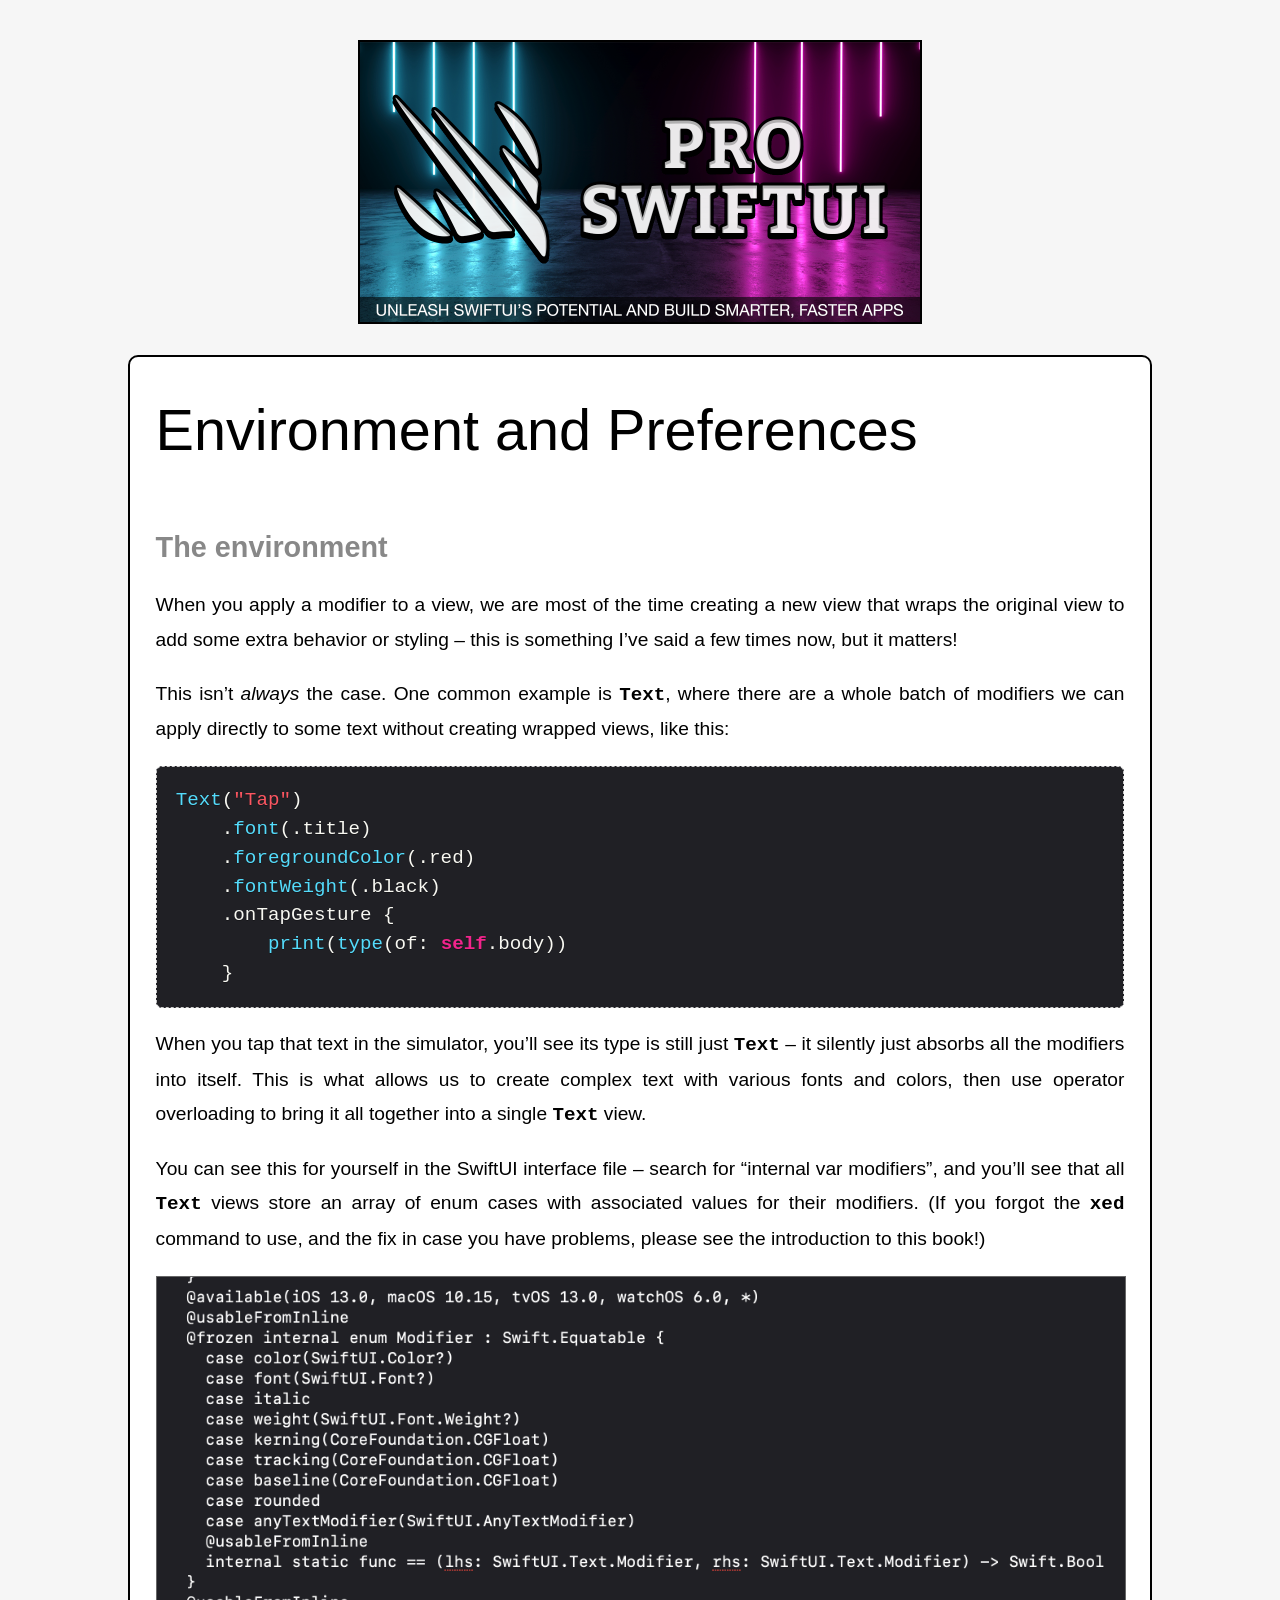
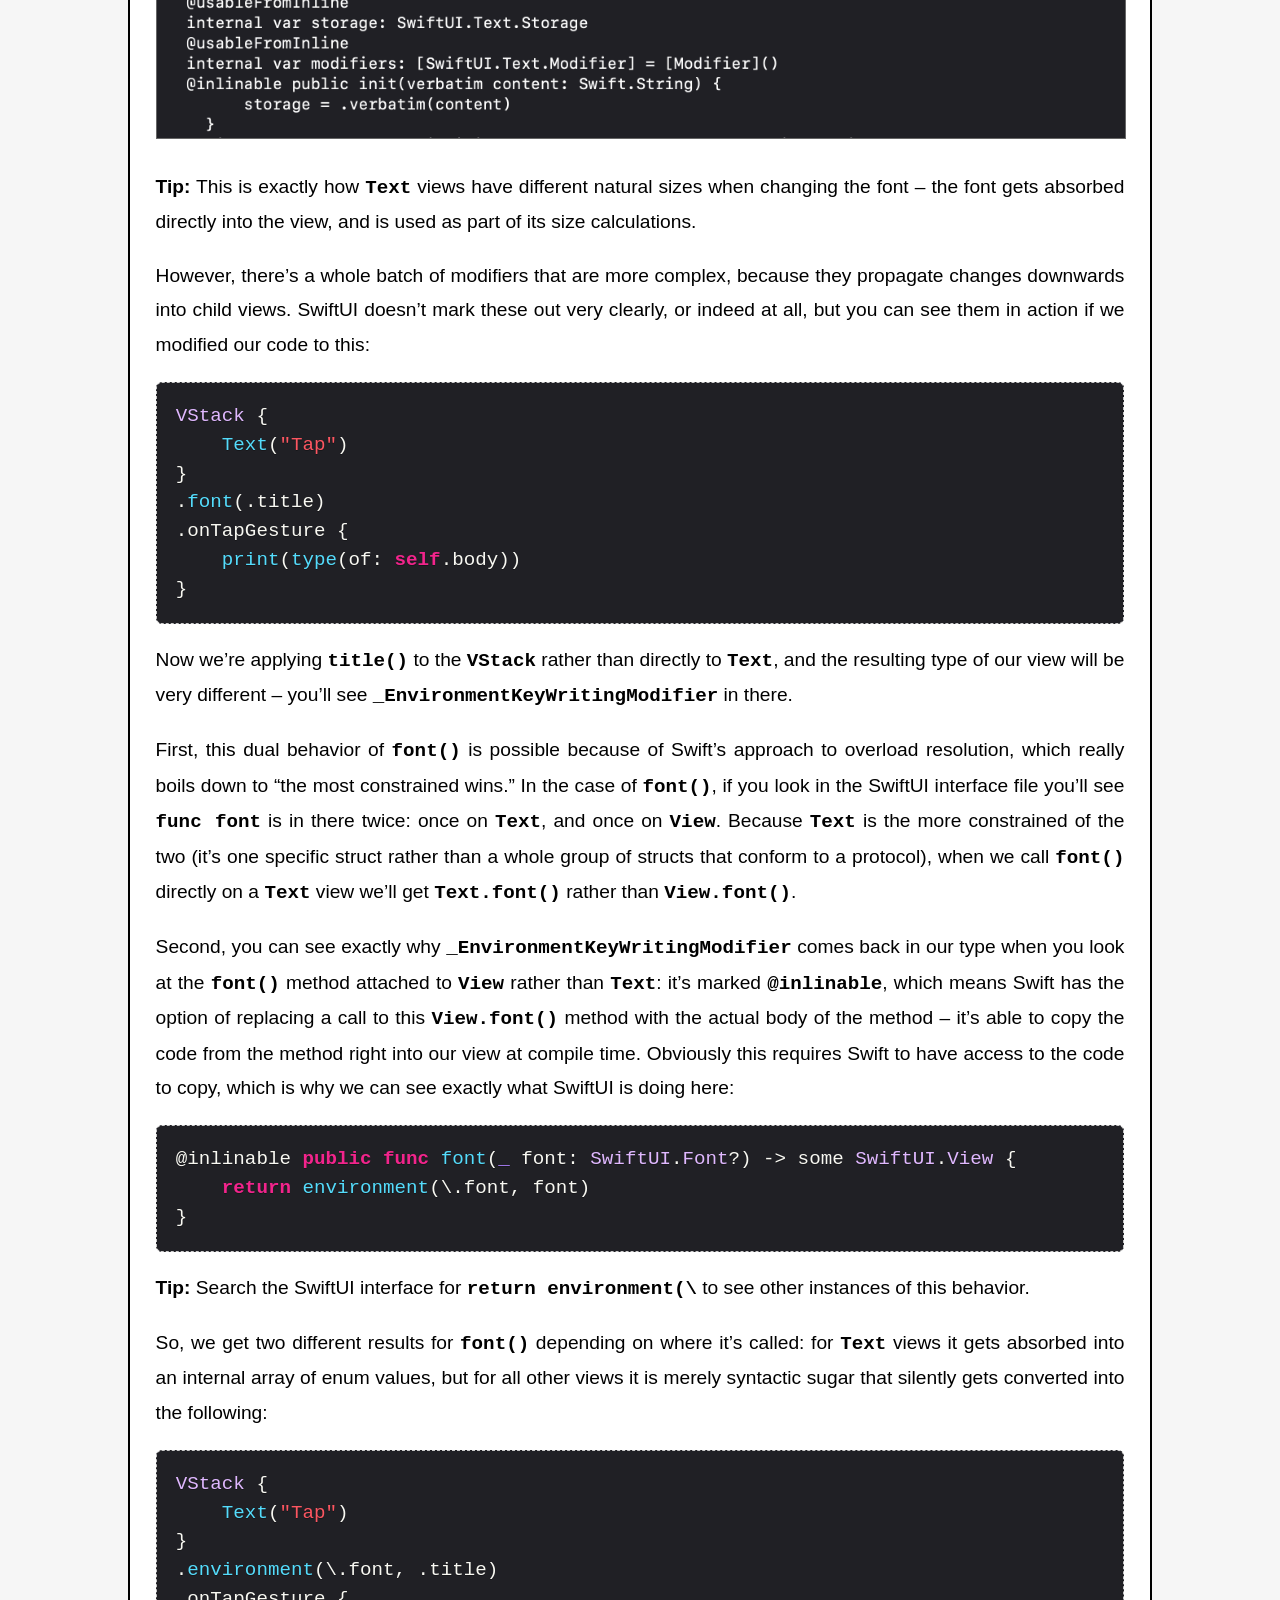
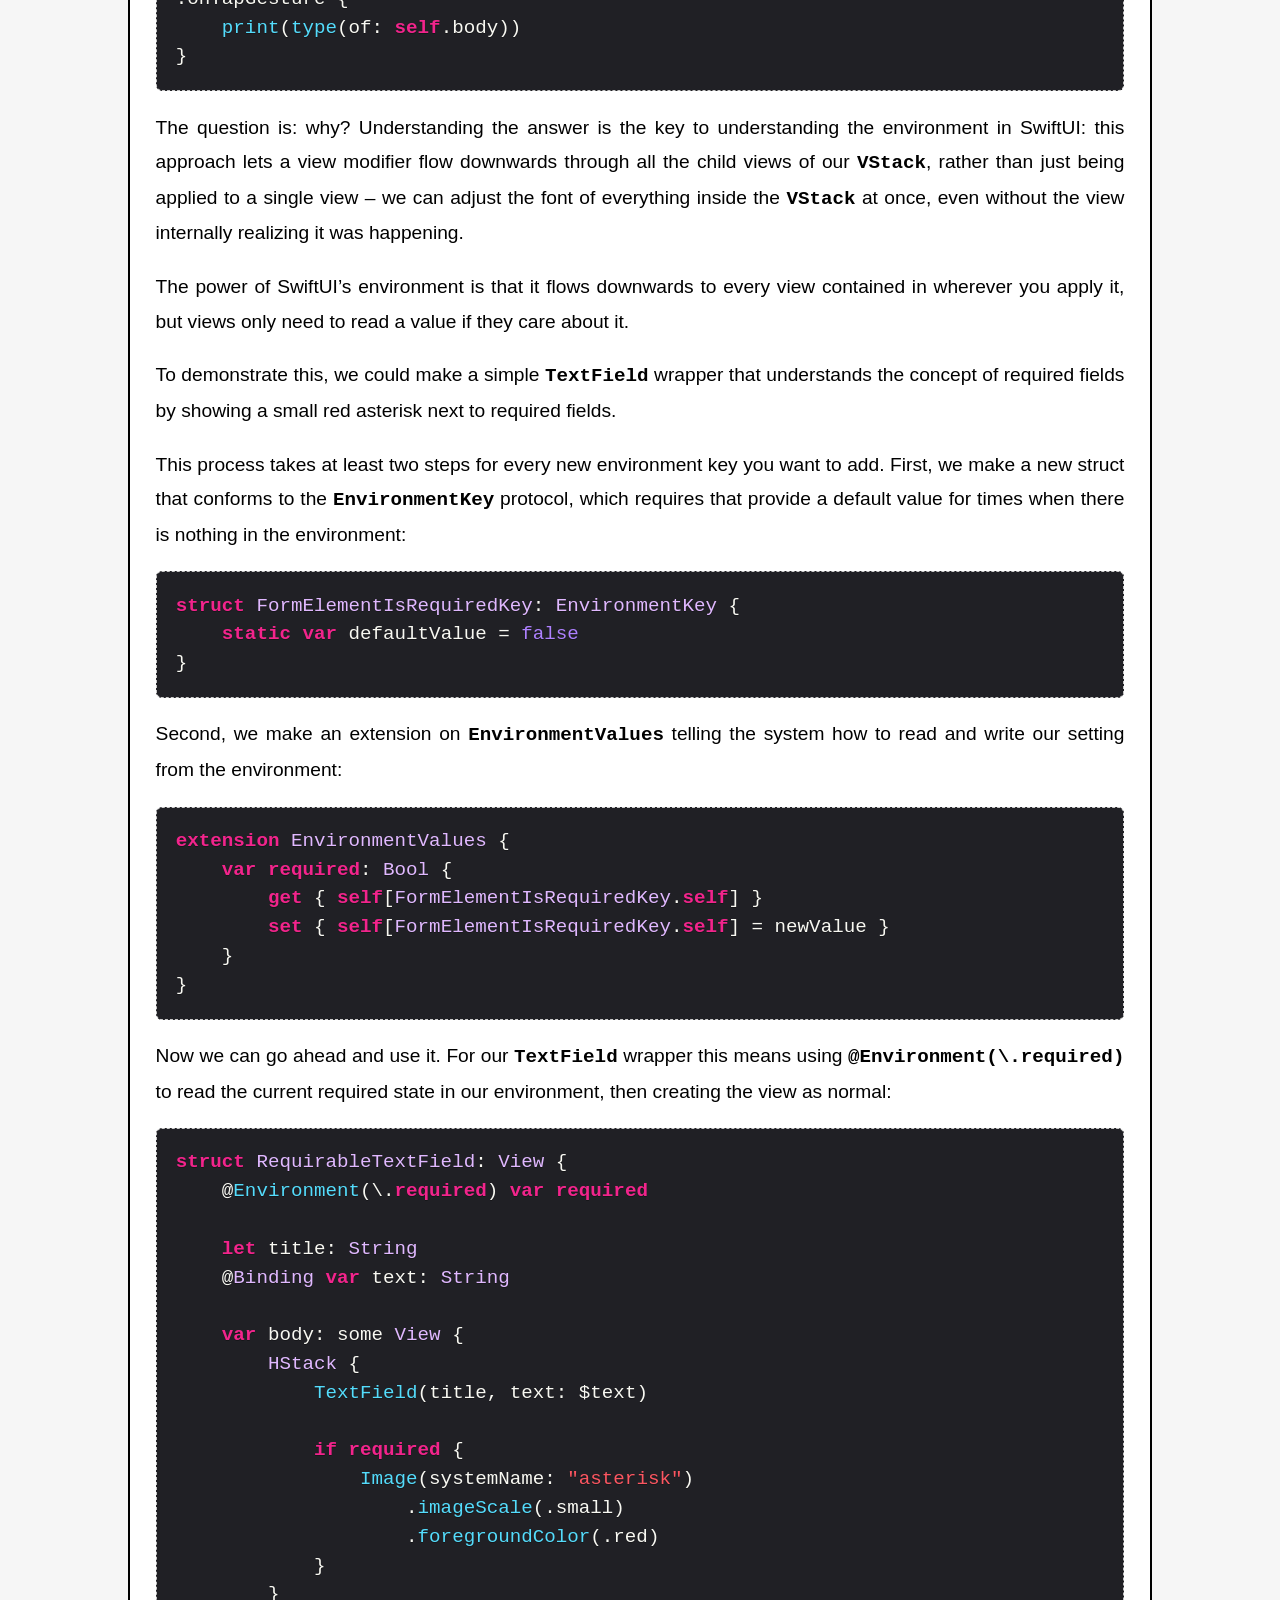
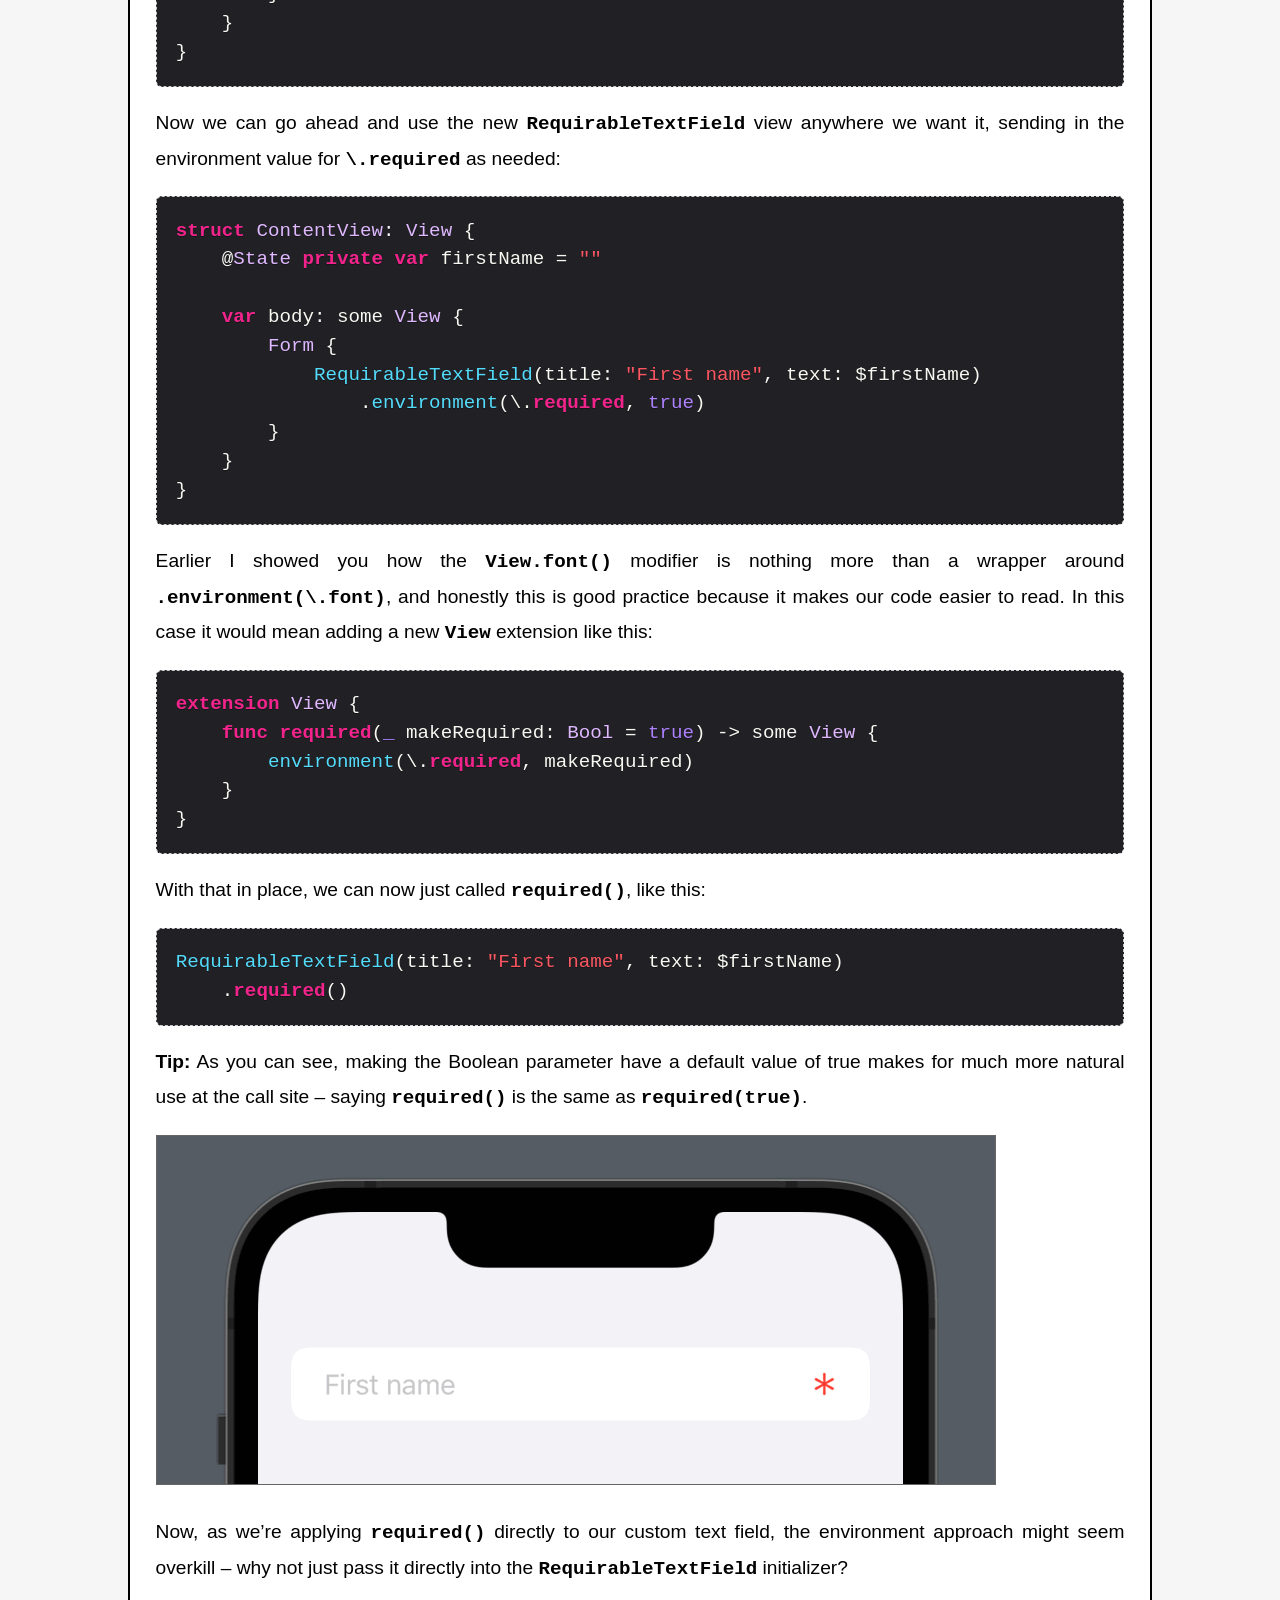
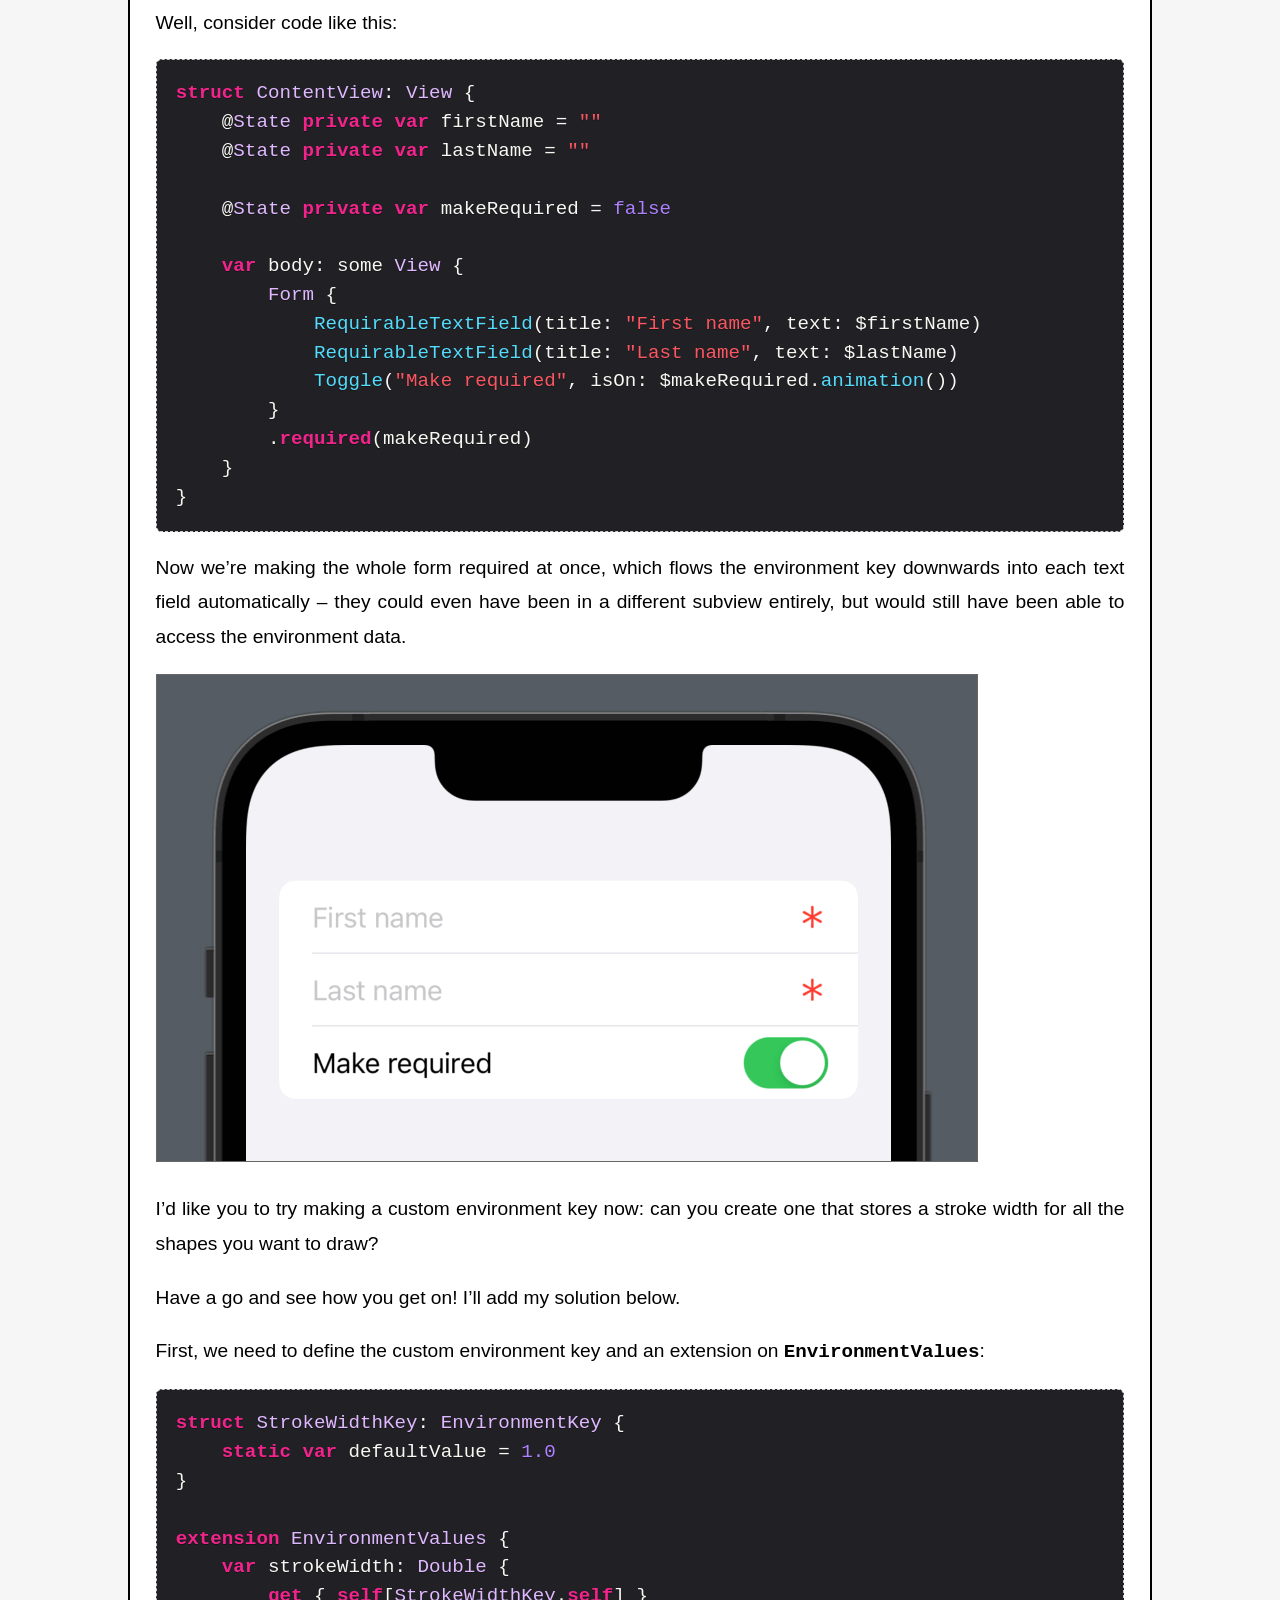
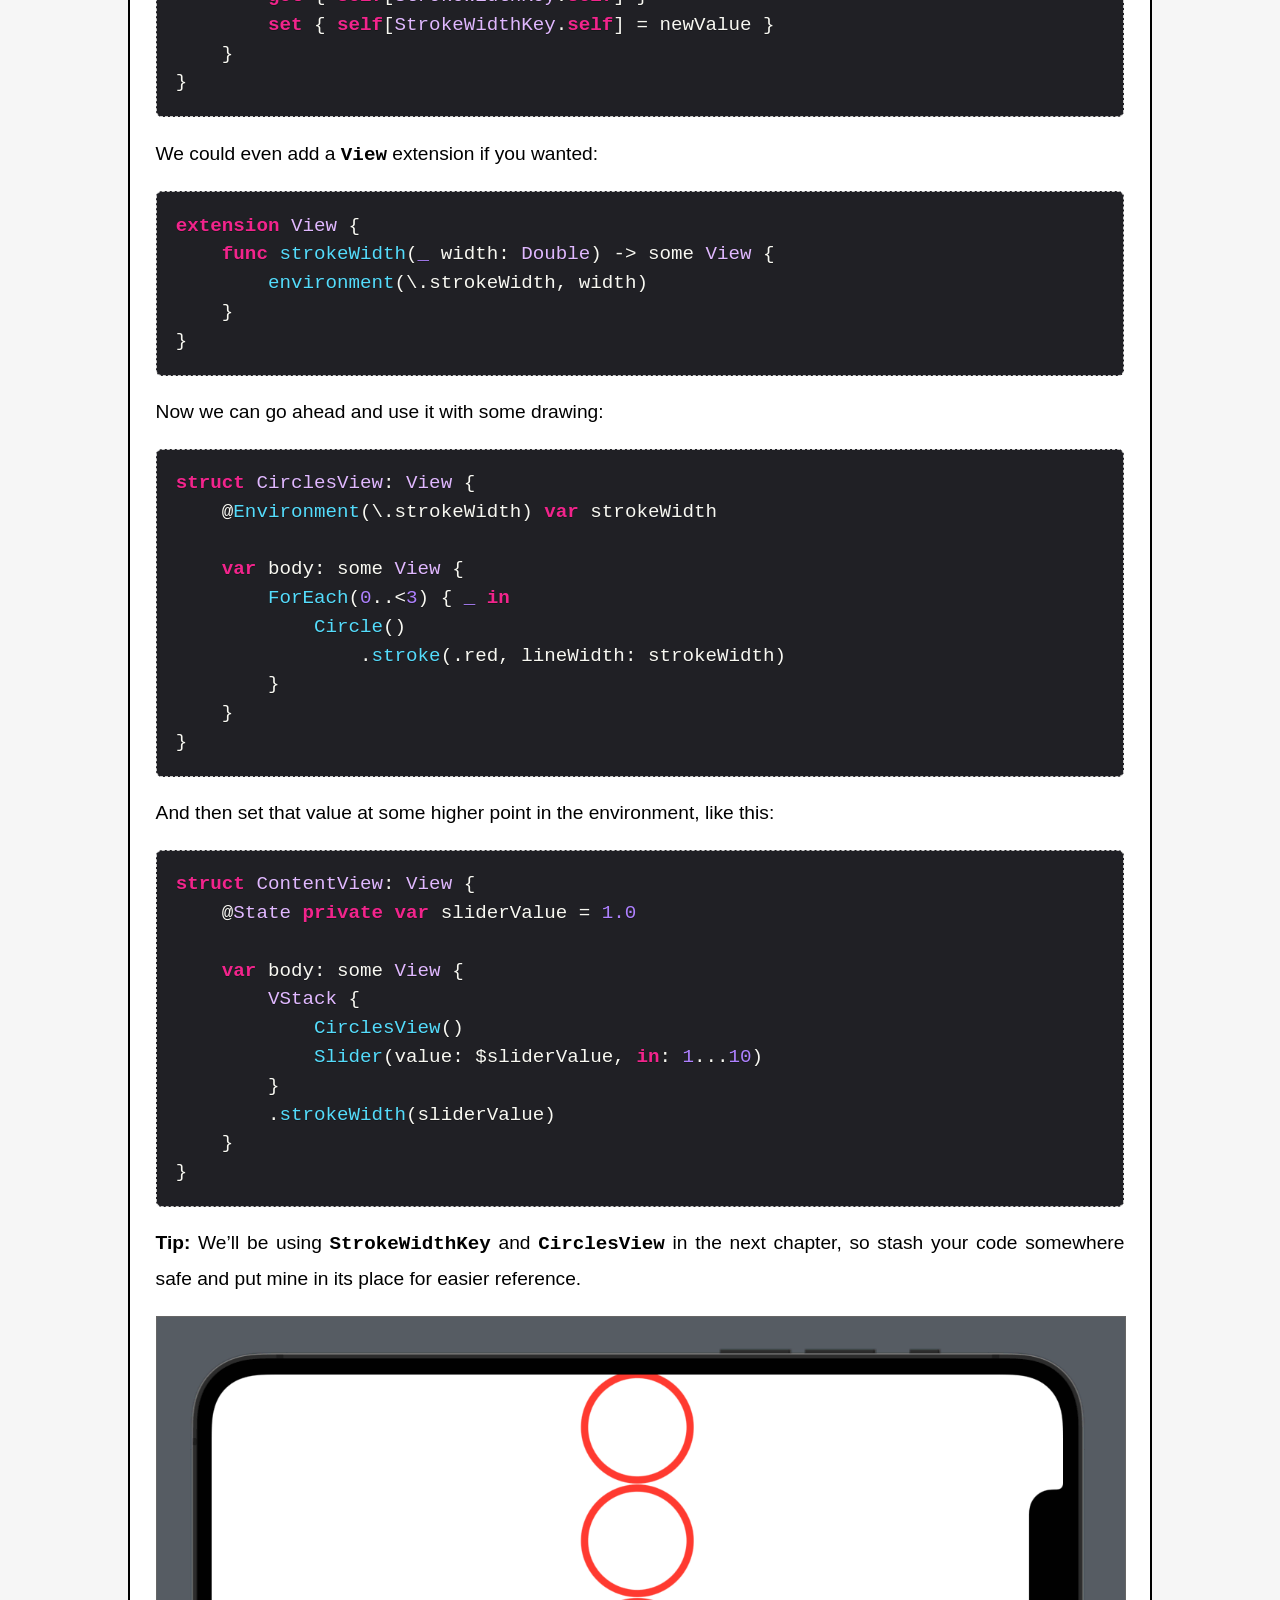
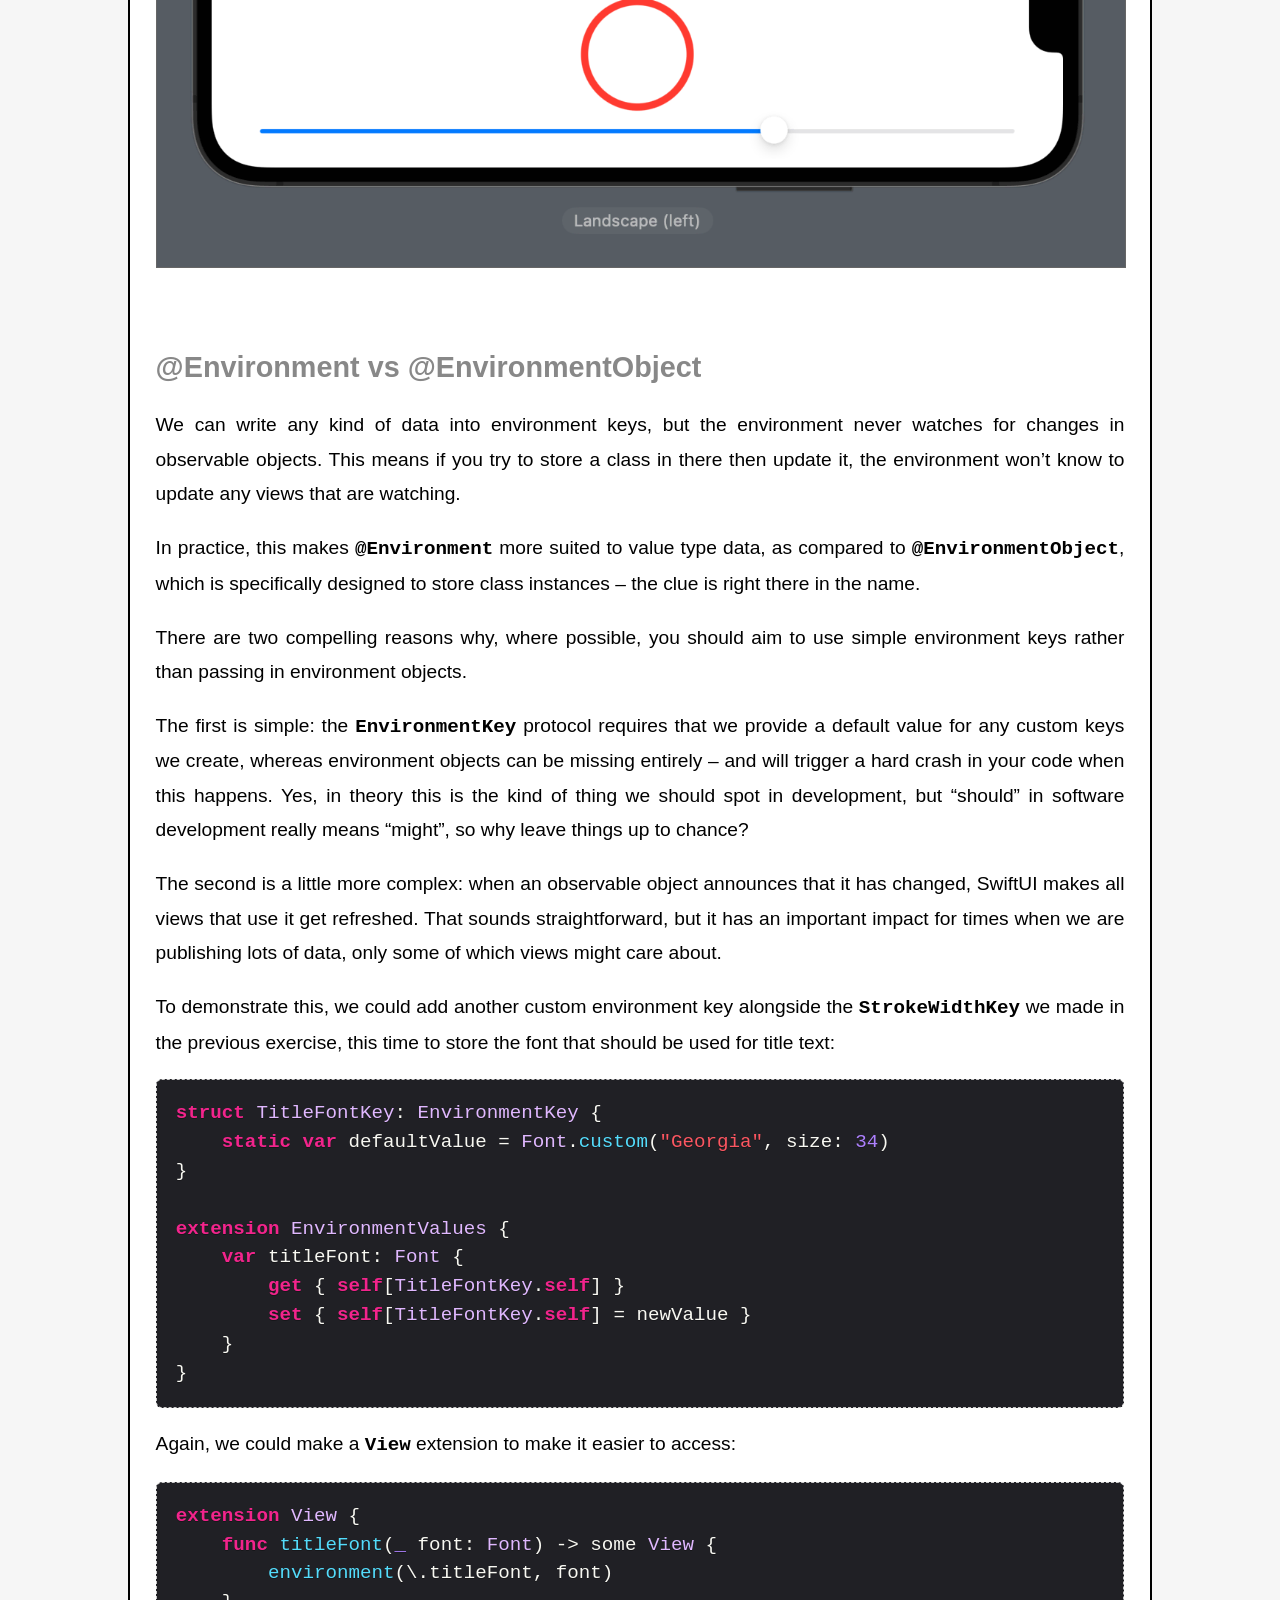
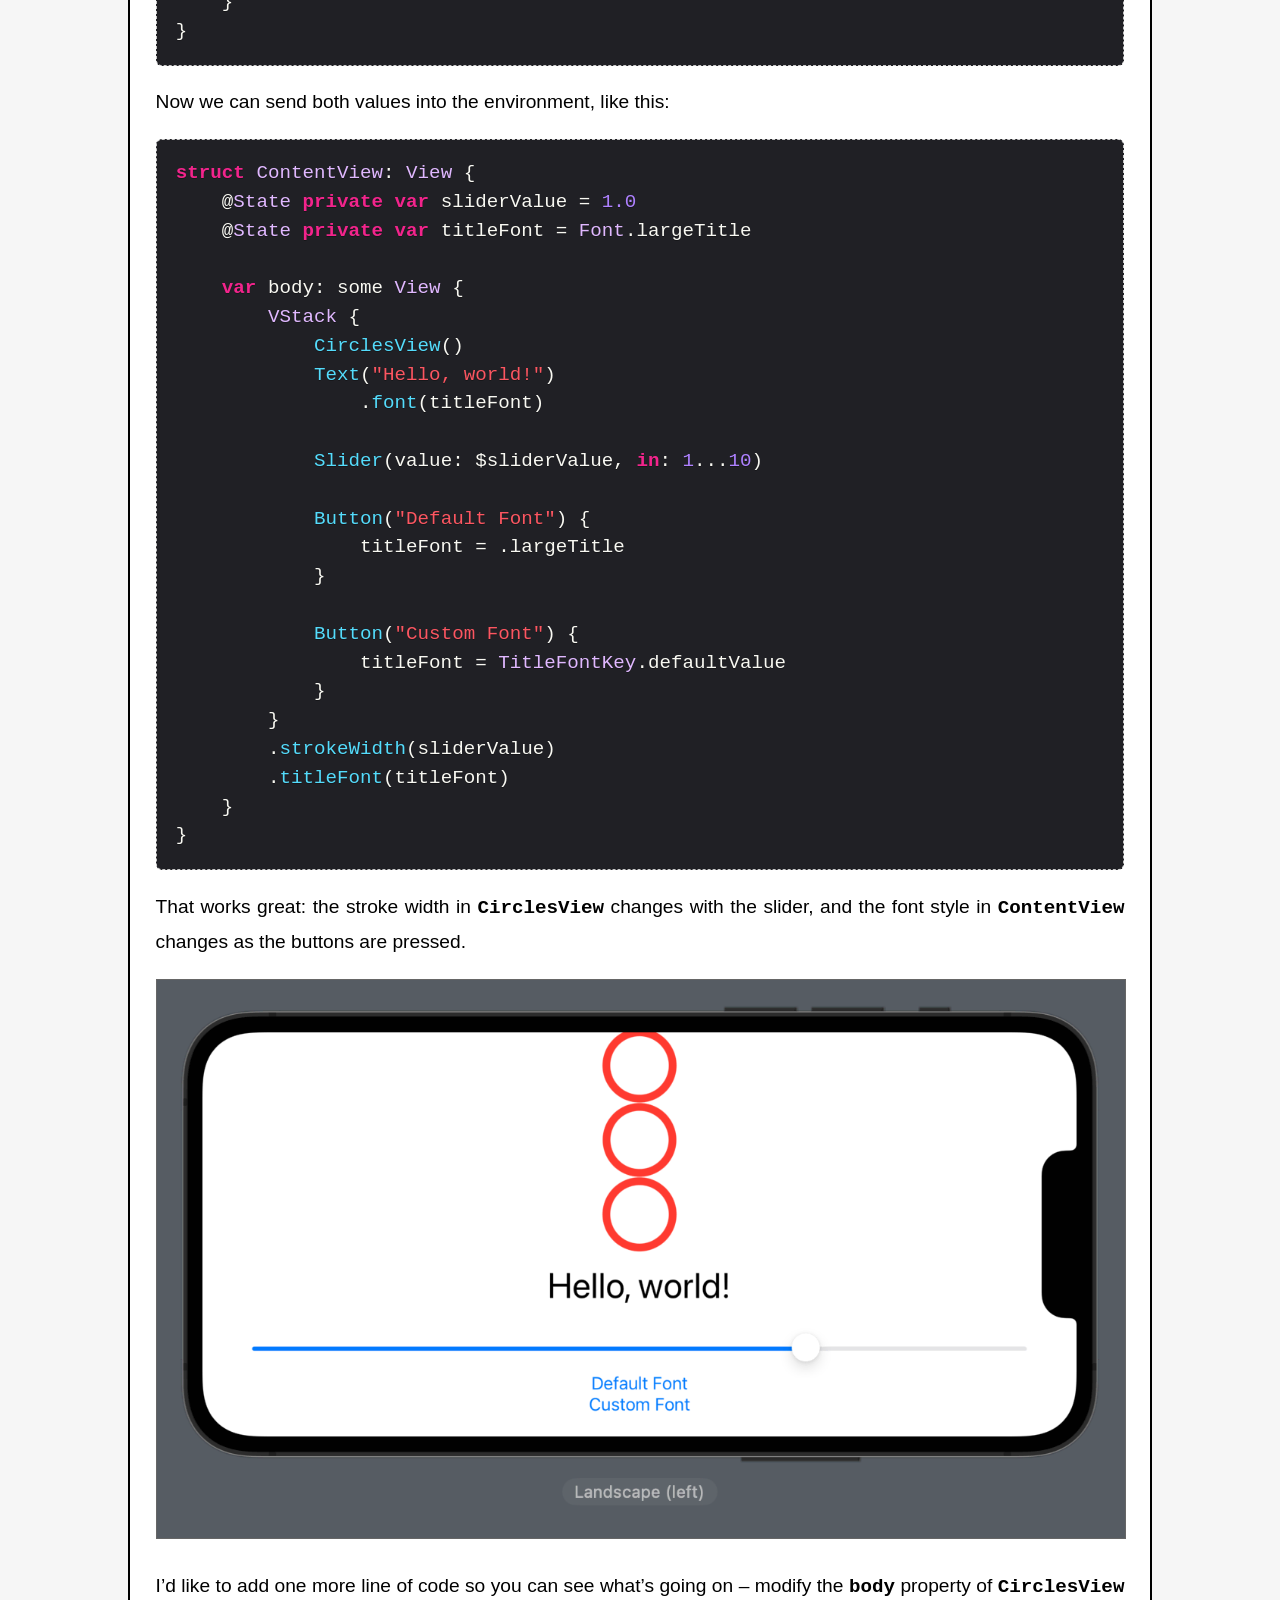
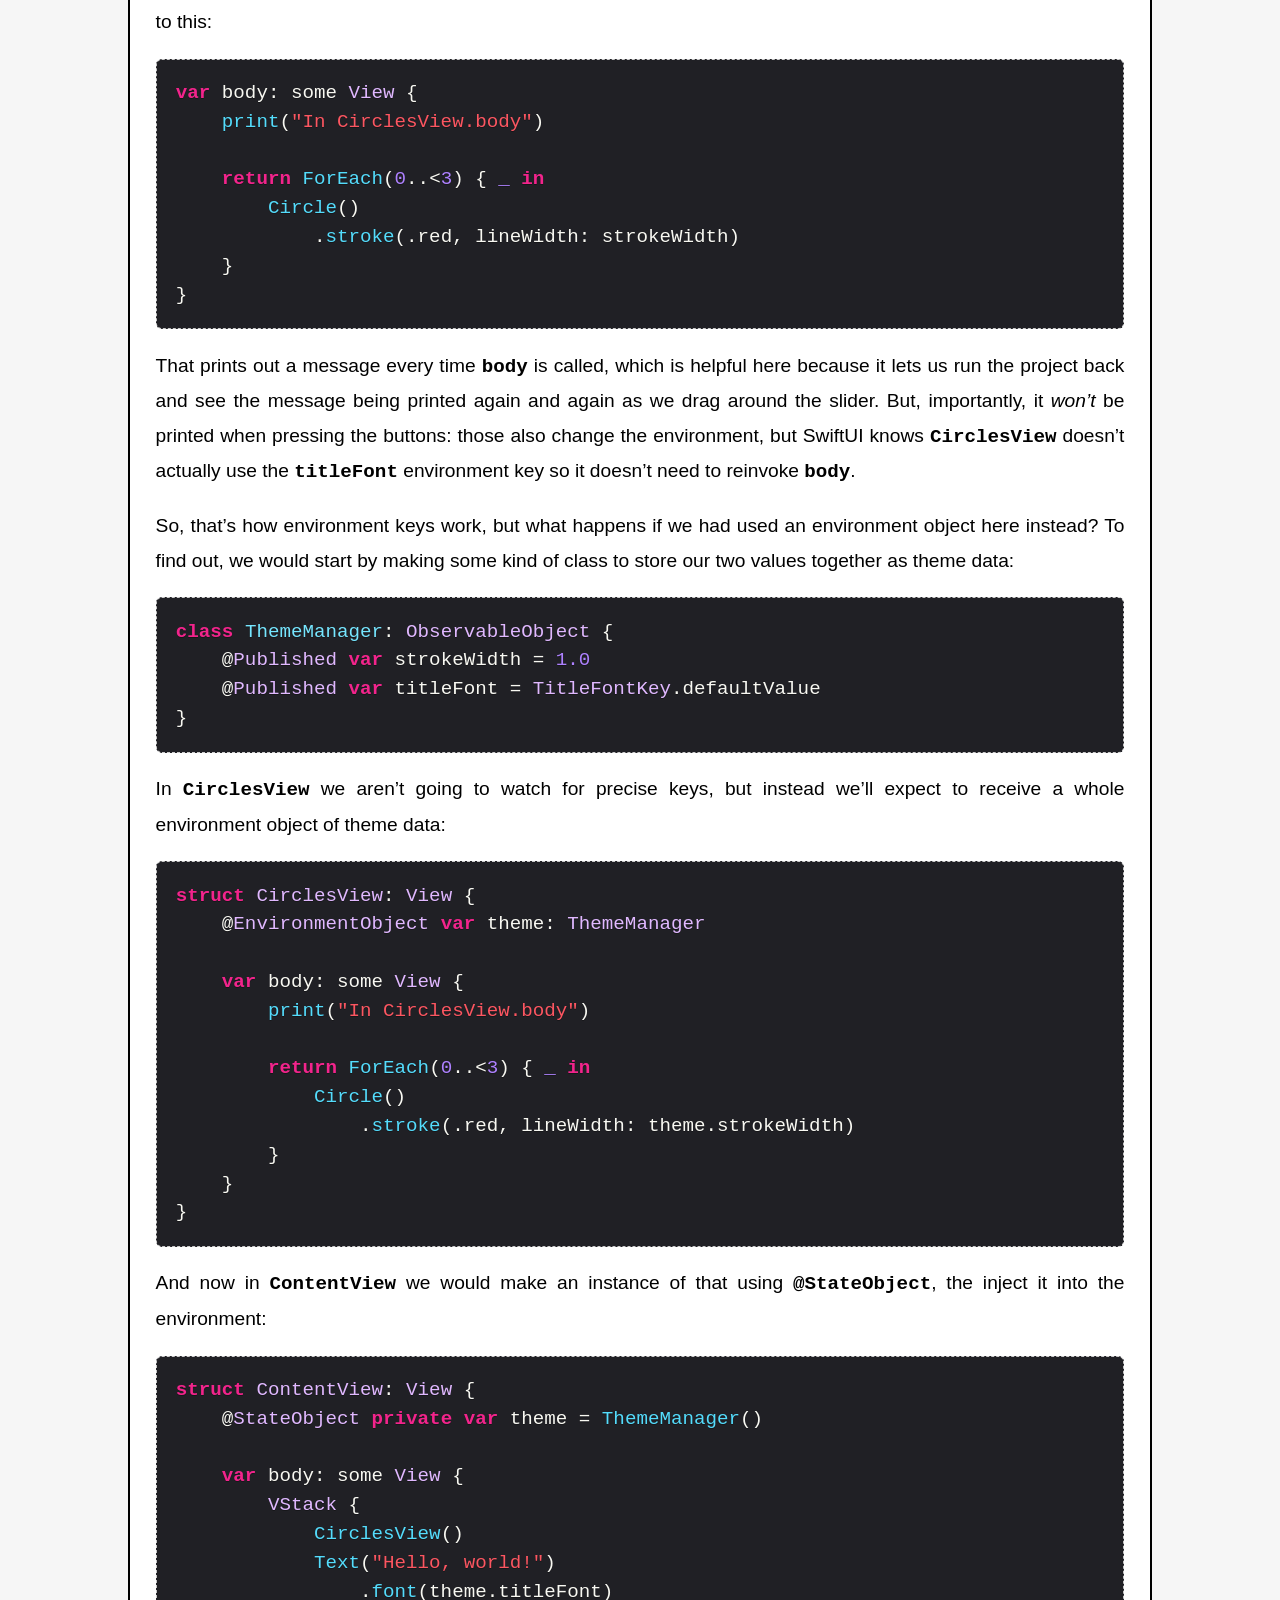
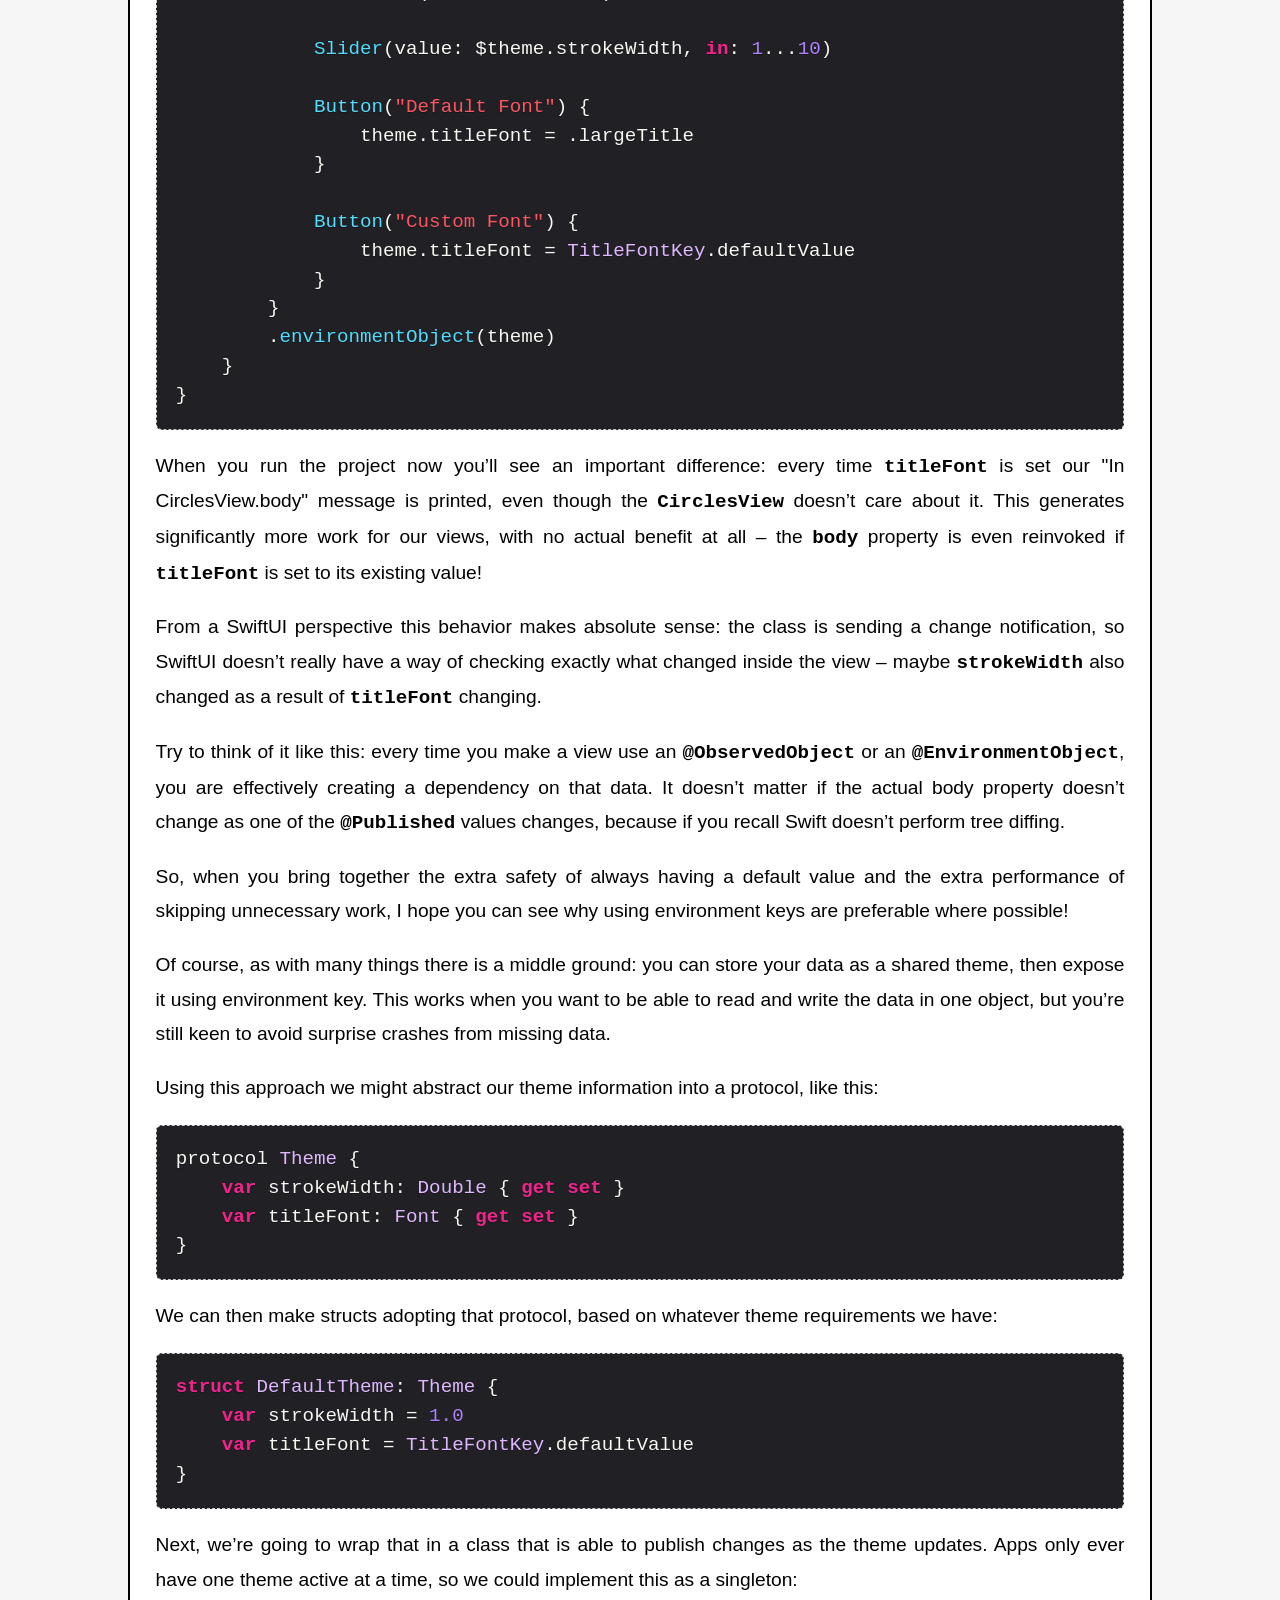
<file: Study/SwiftUI 스터디/강의 파일/Pro SwiftUI 2025-07-10 (HTML)/Chapters/Chapter3.html>
<!doctype html>
<html>
	<head>
		<title>Environment and Preferences - Pro SwiftUI</title>
		<meta http-equiv="Content-Type" content="text/html; charset=utf-8">
		<link rel="stylesheet" href="../Assets/project.css">
		<link rel="stylesheet" href="../Assets/prism.css">
	</head>

	<body>
		<p style="text-align: center;"><img id="logo" src="../Assets/logo.png" alt="Pro SwiftUI" width="560" /></p>

		<div id="container">
<h1>Environment and Preferences</h1><h2>The environment</h2>
<p>When you apply a modifier to a view, we are most of the time creating a new view that wraps the original view to add some extra behavior or styling – this is something I’ve said a few times now, but it matters!</p>
<!-- VIMEO: 787313919 16:29 -->
<p>This isn’t <em>always</em> the case. One common example is <code>Text</code>, where there are a whole batch of modifiers we can apply directly to some text without creating wrapped views, like this:</p>
<pre><code class="language-swift">Text("Tap")
    .font(.title)
    .foregroundColor(.red)
    .fontWeight(.black)
    .onTapGesture {
        print(type(of: self.body))
    }</code></pre>
<p>When you tap that text in the simulator, you’ll see its type is still just <code>Text</code> – it silently just absorbs all the modifiers into itself. This is what allows us to create complex text with various fonts and colors, then use operator overloading to bring it all together into a single <code>Text</code> view. </p>
<p>You can see this for yourself in the SwiftUI interface file – search for “internal var modifiers”, and you’ll see that all <code>Text</code> views store an array of enum cases with associated values for their modifiers. (If you forgot the <code>xed</code> command to use, and the fix in case you have problems, please see the introduction to this book!)</p>
<p><img src="../Assets/internal-var-modifiers.png" alt="A small piece of SwiftUI interface file, showing how text absorbs modifiers." /></p>
<p><strong>Tip:</strong> This is exactly how <code>Text</code> views have different natural sizes when changing the font – the font gets absorbed directly into the view, and is used as part of its size calculations.</p>
<p>However, there’s a whole batch of modifiers that are more complex, because they propagate changes downwards into child views. SwiftUI doesn’t mark these out very clearly, or indeed at all, but you can see them in action if we modified our code to this:</p>
<pre><code class="language-swift">VStack {
    Text("Tap")
}
.font(.title)
.onTapGesture {
    print(type(of: self.body))
}</code></pre>
<p>Now we’re applying <code>title()</code> to the <code>VStack</code> rather than directly to <code>Text</code>, and the resulting type of our view will be very different – you’ll see <code>_EnvironmentKeyWritingModifier</code> in there.</p>
<p>First, this dual behavior of <code>font()</code> is possible because of Swift’s approach to overload resolution, which really boils down to “the most constrained wins.” In the case of <code>font()</code>, if you look in the SwiftUI interface file you’ll see <code>func font</code> is in there twice: once on <code>Text</code>, and once on <code>View</code>. Because <code>Text</code> is the more constrained of the two (it’s one specific struct rather than a whole group of structs that conform to a protocol), when we call <code>font()</code> directly on a <code>Text</code> view we’ll get <code>Text.font()</code> rather than <code>View.font()</code>.</p>
<p>Second, you can see exactly why <code>_EnvironmentKeyWritingModifier</code> comes back in our type when you look at the <code>font()</code> method attached to <code>View</code> rather than <code>Text</code>: it’s marked <code>@inlinable</code>, which means Swift has the option of replacing a call to this <code>View.font()</code> method with the actual body of the method – it’s able to copy the code from the method right into our view at compile time. Obviously this requires Swift to have access to the code to copy, which is why we can see exactly what SwiftUI is doing here:</p>
<pre><code class="language-swift">@inlinable public func font(_ font: SwiftUI.Font?) -&gt; some SwiftUI.View {
    return environment(\.font, font)
}</code></pre>
<p><strong>Tip:</strong> Search the SwiftUI interface for <code>return environment(\</code> to see other instances of this behavior.</p>
<p>So, we get two different results for <code>font()</code> depending on where it’s called: for <code>Text</code> views it gets absorbed into an internal array of enum values, but for all other views it is merely syntactic sugar that silently gets converted into the following:</p>
<pre><code class="language-swift">VStack {
    Text("Tap")
}
.environment(\.font, .title)
.onTapGesture {
    print(type(of: self.body))
}</code></pre>
<p>The question is: why? Understanding the answer is the key to understanding the environment in SwiftUI: this approach lets a view modifier flow downwards through all the child views of our <code>VStack</code>, rather than just being applied to a single view – we can adjust the font of everything inside the <code>VStack</code> at once, even without the view internally realizing it was happening.</p>
<p>The power of SwiftUI’s environment is that it flows downwards to every view contained in wherever you apply it, but views only need to read a value if they care about it.</p>
<p>To demonstrate this, we could make a simple <code>TextField</code> wrapper that understands the concept of required fields by showing a small red asterisk next to required fields.</p>
<p>This process takes at least two steps for every new environment key you want to add. First, we make a new struct that conforms to the <code>EnvironmentKey</code> protocol, which requires that provide a default value for times when there is nothing in the environment:</p>
<pre><code class="language-swift">struct FormElementIsRequiredKey: EnvironmentKey {
    static var defaultValue = false
}</code></pre>
<p>Second, we make an extension on <code>EnvironmentValues</code> telling the system how to read and write our setting from the environment:</p>
<pre><code class="language-swift">extension EnvironmentValues {
    var required: Bool {
        get { self[FormElementIsRequiredKey.self] }
        set { self[FormElementIsRequiredKey.self] = newValue }
    }
}</code></pre>
<p>Now we can go ahead and use it. For our <code>TextField</code> wrapper this means using <code>@Environment(\.required)</code> to read the current required state in our environment, then creating the view as normal:</p>
<pre><code class="language-swift">struct RequirableTextField: View {
    @Environment(\.required) var required

    let title: String
    @Binding var text: String

    var body: some View {
        HStack {
            TextField(title, text: $text)

            if required {
                Image(systemName: "asterisk")
                    .imageScale(.small)
                    .foregroundColor(.red)
            }
        }
    }
}</code></pre>
<p>Now we can go ahead and use the new <code>RequirableTextField</code> view anywhere we want it, sending in the environment value for <code>\.required</code> as needed:</p>
<pre><code class="language-swift">struct ContentView: View {
    @State private var firstName = ""

    var body: some View {
        Form {
            RequirableTextField(title: "First name", text: $firstName)
                .environment(\.required, true)
        }
    }
}</code></pre>
<p>Earlier I showed you how the <code>View.font()</code> modifier is nothing more than a wrapper around <code>.environment(\.font)</code>, and honestly this is good practice because it makes our code easier to read. In this case it would mean adding a new <code>View</code> extension like this:</p>
<pre><code class="language-swift">extension View {
    func required(_ makeRequired: Bool = true) -&gt; some View {
        environment(\.required, makeRequired)
    }
}</code></pre>
<p>With that in place, we can now just called <code>required()</code>, like this:</p>
<pre><code class="language-swift">RequirableTextField(title: "First name", text: $firstName)
    .required()</code></pre>
<p><strong>Tip:</strong> As you can see, making the Boolean parameter have a default value of true makes for much more natural use at the call site – saying <code>required()</code> is the same as <code>required(true)</code>.</p>
<p><img src="../Assets/required1.png" alt="A text field with a red asterisk on its side." /></p>
<p>Now, as we’re applying <code>required()</code> directly to our custom text field, the environment approach might seem overkill – why not just pass it directly into the <code>RequirableTextField</code> initializer?</p>
<p>Well, consider code like this:</p>
<pre><code class="language-swift">struct ContentView: View {
    @State private var firstName = ""
    @State private var lastName = ""

    @State private var makeRequired = false

    var body: some View {
        Form {
            RequirableTextField(title: "First name", text: $firstName)
            RequirableTextField(title: "Last name", text: $lastName)
            Toggle("Make required", isOn: $makeRequired.animation())
        }
        .required(makeRequired)
    }
}</code></pre>
<p>Now we’re making the whole form required at once, which flows the environment key downwards into each text field automatically – they could even have been in a different subview entirely, but would still have been able to access the environment data.</p>
<p><img src="../Assets/required2.png" alt="Two text fields are now required, with a toggle switch below." /></p>
<p>I’d like you to try making a custom environment key now: can you create one that stores a stroke width for all the shapes you want to draw? </p>
<p>Have a go and see how you get on! I’ll add my solution below.</p>
<p>First, we need to define the custom environment key and an extension on <code>EnvironmentValues</code>:</p>
<pre><code class="language-swift">struct StrokeWidthKey: EnvironmentKey {
    static var defaultValue = 1.0
}

extension EnvironmentValues {
    var strokeWidth: Double {
        get { self[StrokeWidthKey.self] }
        set { self[StrokeWidthKey.self] = newValue }
    }
}</code></pre>
<p>We could even add a <code>View</code> extension if you wanted:</p>
<pre><code class="language-swift">extension View {
    func strokeWidth(_ width: Double) -&gt; some View {
        environment(\.strokeWidth, width)
    }
}</code></pre>
<p>Now we can go ahead and use it with some drawing:</p>
<pre><code class="language-swift">struct CirclesView: View {
    @Environment(\.strokeWidth) var strokeWidth

    var body: some View {
        ForEach(0..&lt;3) { _ in
            Circle()
                .stroke(.red, lineWidth: strokeWidth)
        }
    }
}</code></pre>
<p>And then set that value at some higher point in the environment, like this:</p>
<pre><code class="language-swift">struct ContentView: View {
    @State private var sliderValue = 1.0

    var body: some View {
        VStack {
            CirclesView()
            Slider(value: $sliderValue, in: 1...10)
        }
        .strokeWidth(sliderValue)
    }
}</code></pre>
<p><strong>Tip:</strong> We’ll be using <code>StrokeWidthKey</code> and <code>CirclesView</code> in the next chapter, so stash your code somewhere safe and put mine in its place for easier reference.</p>
<p><img src="../Assets/stroke-width.png" alt="Three circles with red strokes, and a slider below them." /></p><h2>@Environment vs @EnvironmentObject</h2>
<p>We can write any kind of data into environment keys, but the environment never watches for changes in observable objects. This means if you try to store a class in there then update it, the environment won’t know to update any views that are watching.</p>
<!-- VIMEO: 787314707 14:28 -->
<p>In practice, this makes <code>@Environment</code> more suited to value type data, as compared to <code>@EnvironmentObject</code>, which is specifically designed to store class instances – the clue is right there in the name.</p>
<p>There are two compelling reasons why, where possible, you should aim to use simple environment keys rather than passing in environment objects.</p>
<p>The first is simple: the <code>EnvironmentKey</code> protocol requires that we provide a default value for any custom keys we create, whereas environment objects can be missing entirely – and will trigger a hard crash in your code when this happens. Yes, in theory this is the kind of thing we should spot in development, but “should” in software development really means “might”, so why leave things up to chance?</p>
<p>The second is a little more complex: when an observable object announces that it has changed, SwiftUI makes all views that use it get refreshed. That sounds straightforward, but it has an important impact for times when we are publishing lots of data, only some of which views might care about.</p>
<p>To demonstrate this, we could add another custom environment key alongside the <code>StrokeWidthKey</code> we made in the previous exercise, this time to store the font that should be used for title text:</p>
<pre><code class="language-swift">struct TitleFontKey: EnvironmentKey {
    static var defaultValue = Font.custom("Georgia", size: 34)
}

extension EnvironmentValues {
    var titleFont: Font {
        get { self[TitleFontKey.self] }
        set { self[TitleFontKey.self] = newValue }
    }
}</code></pre>
<p>Again, we could make a <code>View</code> extension to make it easier to access:</p>
<pre><code class="language-swift">extension View {
    func titleFont(_ font: Font) -&gt; some View {
        environment(\.titleFont, font)
    }
}</code></pre>
<p>Now we can send both values into the environment, like this:</p>
<pre><code class="language-swift">struct ContentView: View {
    @State private var sliderValue = 1.0
    @State private var titleFont = Font.largeTitle

    var body: some View {
        VStack {
            CirclesView()
            Text("Hello, world!")
                .font(titleFont)

            Slider(value: $sliderValue, in: 1...10)

            Button("Default Font") {
                titleFont = .largeTitle
            }

            Button("Custom Font") {
                titleFont = TitleFontKey.defaultValue
            }
        }
        .strokeWidth(sliderValue)
        .titleFont(titleFont)
    }
}</code></pre>
<p>That works great: the stroke width in <code>CirclesView</code> changes with the slider, and the font style in <code>ContentView</code> changes as the buttons are pressed.</p>
<p><img src="../Assets/environment-vs-environmentobject.png" alt="Three circles with red strokes, the text Hello World, and a slider below it all." /></p>
<p>I’d like to add one more line of code so you can see what’s going on – modify the <code>body</code> property of <code>CirclesView</code> to this:</p>
<pre><code class="language-swift">var body: some View {
    print("In CirclesView.body")

    return ForEach(0..&lt;3) { _ in
        Circle()
            .stroke(.red, lineWidth: strokeWidth)
    }
}</code></pre>
<p>That prints out a message every time <code>body</code> is called, which is helpful here because it lets us run the project back and see the message being printed again and again as we drag around the slider. But, importantly, it <em>won’t</em> be printed when pressing the buttons: those also change the environment, but SwiftUI knows <code>CirclesView</code> doesn’t actually use the <code>titleFont</code> environment key so it doesn’t need to reinvoke <code>body</code>.</p>
<p>So, that’s how environment keys work, but what happens if we had used an environment object here instead? To find out, we would start by making some kind of class to store our two values together as theme data:</p>
<pre><code class="language-swift">class ThemeManager: ObservableObject {
    @Published var strokeWidth = 1.0
    @Published var titleFont = TitleFontKey.defaultValue
}</code></pre>
<p>In <code>CirclesView</code> we aren’t going to watch for precise keys, but instead we’ll expect to receive a whole environment object of theme data:</p>
<pre><code class="language-swift">struct CirclesView: View {
    @EnvironmentObject var theme: ThemeManager

    var body: some View {
        print("In CirclesView.body")

        return ForEach(0..&lt;3) { _ in
            Circle()
                .stroke(.red, lineWidth: theme.strokeWidth)
        }
    }
}</code></pre>
<p>And now in <code>ContentView</code> we would make an instance of that using <code>@StateObject</code>, the inject it into the environment:</p>
<pre><code class="language-swift">struct ContentView: View {
    @StateObject private var theme = ThemeManager()

    var body: some View {
        VStack {
            CirclesView()
            Text("Hello, world!")
                .font(theme.titleFont)

            Slider(value: $theme.strokeWidth, in: 1...10)

            Button("Default Font") {
                theme.titleFont = .largeTitle
            }

            Button("Custom Font") {
                theme.titleFont = TitleFontKey.defaultValue
            }
        }
        .environmentObject(theme)
    }
}</code></pre>
<p>When you run the project now you’ll see an important difference: every time <code>titleFont</code> is set our &quot;In CirclesView.body&quot; message is printed, even though the <code>CirclesView</code> doesn’t care about it. This generates significantly more work for our views, with no actual benefit at all – the <code>body</code> property is even reinvoked if <code>titleFont</code> is set to its existing value!</p>
<p>From a SwiftUI perspective this behavior makes absolute sense: the class is sending a change notification, so SwiftUI doesn’t really have a way of checking exactly what changed inside the view – maybe <code>strokeWidth</code> also changed as a result of <code>titleFont</code> changing.</p>
<p>Try to think of it like this: every time you make a view use an <code>@ObservedObject</code> or an <code>@EnvironmentObject</code>, you are effectively creating a dependency on that data. It doesn’t matter if the actual body property doesn’t change as one of the <code>@Published</code> values changes, because if you recall Swift doesn’t perform tree diffing.</p>
<p>So, when you bring together the extra safety of always having a default value and the extra performance of skipping unnecessary work, I hope you can see why using environment keys are preferable where possible!</p>
<p>Of course, as with many things there is a middle ground: you can store your data as a shared theme, then expose it using environment key. This works when you want to be able to read and write the data in one object, but you’re still keen to avoid surprise crashes from missing data.</p>
<p>Using this approach we might abstract our theme information into a protocol, like this:</p>
<pre><code class="language-swift">protocol Theme {
    var strokeWidth: Double { get set }
    var titleFont: Font { get set }
}</code></pre>
<p>We can then make structs adopting that protocol, based on whatever theme requirements we have:</p>
<pre><code class="language-swift">struct DefaultTheme: Theme {
    var strokeWidth = 1.0
    var titleFont = TitleFontKey.defaultValue
}</code></pre>
<p>Next, we’re going to wrap that in a class that is able to publish changes as the theme updates. Apps only ever have one theme active at a time, so we could implement this as a singleton:</p>
<pre><code class="language-swift">class ThemeManager: ObservableObject {
    @Published var activeTheme: any Theme = DefaultTheme()

    static var shared = ThemeManager()
    private init() { }
}</code></pre>
<p>Now we can expose all that to the environment, focusing only on the internal <code>Theme</code> struct:</p>
<pre><code class="language-swift">struct ThemeKey: EnvironmentKey {
    static var defaultValue: any Theme = ThemeManager.shared.activeTheme
}

extension EnvironmentValues {
    var theme: any Theme {
        get { self[ThemeKey.self] }
        set { self[ThemeKey.self] = newValue }
    }
}</code></pre>
<p>We need to expose this to our views in a natural way, but we can’t just make a simple <code>View</code> extension this time because we need to actually watch the <code>ThemeManager</code> for changes. We don’t own this theme manager object because we’re using a singleton, so a simple <code>@ObservedObject</code> is the right choice:</p>
<pre><code class="language-swift">struct ThemeModifier: ViewModifier {
    @ObservedObject var themeManager = ThemeManager.shared

    func body(content: Content) -&gt; some View {
        content.environment(\.theme, themeManager.activeTheme)
    }
}</code></pre>
<p>And <em>now</em> we can wrap it up in a <code>View</code> extension for easier use:</p>
<pre><code class="language-swift">extension View {
    func themed() -&gt; some View {
        modifier(ThemeModifier())
    }
}</code></pre>
<p>With that all done, we can switch <code>ContentView</code> over to using <code>@ObservedObject</code> for its theme manager, so it’s able to read and write data:</p>
<pre><code class="language-swift">@ObservedObject var theme = ThemeManager.shared</code></pre>
<p>That means using <code>theme.activeTheme</code> everywhere, because now we want to modify the theme struct directly. Once that’s done, add a <code>themed()</code> modifier to <code>ContentView</code> so the active theme is sent into the environment.</p>
<p>The interesting part is in <code>CirclesView</code>, where now we can watch the environment key rather than using <code>@EnvironmentObject</code>:</p>
<pre><code class="language-swift">struct CirclesView: View {
    @Environment(\.theme) var theme

    var body: some View {
        print("In CirclesView.body")

        return ForEach(0..&lt;3) { _ in
            Circle()
                .stroke(.red, lineWidth: theme.strokeWidth)
        }
    }
}</code></pre>
<p>You’ll see that still triggers when the stroke width changes or when the font changes, but <em>doesn’t</em> change when the font is changed to its existing value – SwiftUI is smart enough to discard that.</p>
<p>But we can get even better: because <code>@Environment</code> uses a key path rather than always accepting a whole observable object like <code>@EnvironmentObject</code> does, we can actually tell SwiftUI we want access to only <em>part</em> of the theme, which means only that part of it will be a dependency for this view:</p>
<pre><code class="language-swift">struct CirclesView: View {
    @Environment(\.theme.strokeWidth) var strokeWidth

    var body: some View {
        print("In CirclesView.body")

        return ForEach(0..&lt;3) { _ in
            Circle()
                .stroke(.red, lineWidth: strokeWidth)
        }
    }
}</code></pre>
<p>And now SwiftUI will only reinvoke the <code>body</code> property when that one specific value changes – we’re back to where we were originally in terms of performance, while also benefiting from having the environment object available elsewhere if needed.</p>
<p>This approach obviously takes more work, but it gives us the ability to synchronize changes everywhere with some kind of theme control panel, but also means we get the guaranteed safety of using environment keys rather than environment objects.</p><h2>Overriding the environment</h2>
<p>As we’ve seen, SwiftUI’s environment flows down through our views, which allows parents to set some data for their children that can then be read out as needed.</p>
<!-- VIMEO: 787315395 2:43 -->
<p>For example, we might create a simple welcome view for our app:</p>
<pre><code class="language-swift">struct WelcomeView: View {
    var body: some View {
        VStack {
            Image(systemName: "sun.max")
            Text("Welcome!")
        }
    }
}</code></pre>
<p>We could then use it somewhere else, adjusting its font as needed:</p>
<pre><code class="language-swift">struct ContentView: View {
    var body: some View {
        WelcomeView()
            .font(.largeTitle)
    }
}</code></pre>
<p>That works well enough, but what if we wanted to customize the font for the SF Symbols image we’re using? Maybe our designer wants that to be much bolder, so the image stands out more clearly.</p>
<p><img src="../Assets/transform-environment1.png" alt="A sun icon with the word Welcome below." /></p>
<p>We <em>could</em> try adding a <code>font()</code> modifier to it, like this:</p>
<pre><code class="language-swift">Image(systemName: "sun.max")
    .font(.largeTitle.weight(.black))</code></pre>
<p>But now we’ve introduce a problem: that font will override whatever comes in from the environment, so if we later changed <code>ContentView</code> to use <code>.font(.headline)</code> instead we’ll have a mismatch – our symbol will use a large title, whereas the text below will use a headline font.</p>
<p>In this situation, the second <code>font()</code> modifier isn’t really what we meant – we don’t want to force a wholly new font, we just want to bold up whatever font we were asked to use. SwiftUI has a wholly separate modifier for this, called <code>transformEnvironment()</code>: it is able to transform any one specific environment key somehow, and passes us an <code>inout</code> reference of whatever the current value is.</p>
<p>So, a much better solution is to write this:</p>
<pre><code class="language-swift">Image(systemName: "sun.max")
    .transformEnvironment(\.font) { font in
        font = font?.weight(.black)
    }</code></pre>
<p>This approach is really similar to the <code>transaction()</code> modifier: any kind of font applied to this image will automatically be transformed using our custom closure.</p>
<p><img src="../Assets/transform-environment2.png" alt="The sun icon is now bold, while the text is still its default weight." /></p><h2>Preferences</h2>
<p>We’ve seen how SwiftUI’s environment flows <em>downwards</em>, but sometimes you want information to flow <em>upwards</em> too – to send data from a child view upwards to its ancestor views.</p>
<!-- VIMEO: 787315552 8:40 -->
<p>In SwiftUI this is done using preferences, and the canonical example of this in action is the <code>navigationTitle()</code> modifier:</p>
<pre><code class="language-swift">NavigationStack {
    VStack {
        Image(systemName: "sun.max")
        Text("Welcome!")
    }
    .navigationTitle("MyApp")
}</code></pre>
<p>In that code, the <code>VStack</code> describes its navigation title, but that data flows upwards to the <code>NavigationStack</code> containing it. This makes sense from a UI perspective, because of course the navigation stack can push and pop views freely, and it needs to be able to update itself to show the titles of each of those views.</p>
<p><img src="../Assets/preferences1.png" alt="An iOS device showing a sun icon and Welcome, with the navigation title My App." /></p>
<p>Just like the environment, preferences flow upwards continuously rather than just stopping at the first container. In our simple <code>ContentView</code> code, this means we can put <code>navigationTitle()</code> on a view <em>inside</em> the <code>VStack</code>, if we wanted:</p>
<pre><code class="language-swift">NavigationStack {
    VStack {
        Image(systemName: "sun.max")
        Text("Welcome!")
            .navigationTitle("MyApp")
    }
}</code></pre>
<p>That will give exactly the same result – the title preference just flows upwards until it’s used.</p>
<p>Of course, that might set off some alarm bells: what happens if we have <em>multiple</em> navigation titles? We can find out easily:</p>
<pre><code class="language-swift">NavigationStack {
    VStack {
        Image(systemName: "sun.max")
            .navigationTitle("Image")

        Text("Welcome!")
            .navigationTitle("Text")
    }
    .navigationTitle("VStack")
}</code></pre>
<p>As you’ll see when that code runs, the navigation view just picks the first one it finds – it will show “Image” as its title.</p>
<p>This kind of preference system is open to us to use as needed, although you should keep in mind that having data flowing freely both downwards <em>and</em> upwards might result in spaghetti code.</p>
<p>Our own preferences work in a similar way to <code>navigationTitle()</code>:</p>
<ul>
<li>Any view can add them.</li>
<li>They flow upwards through our views.</li>
<li>We need to choose one value to use.</li>
</ul>
<p>It’s not <em>identical</em>, because we get to decide how the single value is selected – maybe we choose the first one like <code>navigationTitle()</code>, or maybe we combine values together somehow.</p>
<p>Enough talk: let’s try and implement a preference key ourselves, which will let a child view report its size upwards to containers.</p>
<p>The first step is to create a new struct that conforms to the <code>PreferenceKey</code> protocol. This requires us to provide a default value for the preference, just like <code>EnvironmentKey</code>, but now we also need to provide a <em>reducer</em> function – code that chooses which value to use, when several come in.</p>
<p>In our case, we want to track the width of some view, but if we get multiple widths coming in we’ll just track the last one:</p>
<pre><code class="language-swift">struct WidthPreferenceKey: PreferenceKey {
    static let defaultValue = 0.0

    static func reduce(value: inout Double, nextValue: () -&gt; Double) {
        value = nextValue()
    }
}</code></pre>
<p>Now we can make a view that sets a value for that preference, like this:</p>
<pre><code class="language-swift">struct SizingView: View {
    @State private var width = 50.0

    var body: some View {
        Color.red
            .frame(width: width, height: 100)
            .onTapGesture {
                width = Double.random(in: 50...160)
            }
            .preference(key: WidthPreferenceKey.self, value: width)
    }
}</code></pre>
<p>That changes its width whenever it’s tapped, which is helpful so you can see what’s happening.</p>
<p>Finally, we need to place that view somehow, and watch for changes to its preferences. This watching is done using the <code>onPreferenceChange()</code> modifier, which runs code of our choosing whenever some specific preference data changes, like this:</p>
<pre><code class="language-swift">struct ContentView: View {
    @State private var width = 0.0

    var body: some View {
        NavigationStack {
            VStack {
                SizingView()
            }
            .onPreferenceChange(WidthPreferenceKey.self) { width = $0 }
            .navigationTitle("Width: \(width)")
        }
    }
}</code></pre>
<p>That code works great: you can run the project, then tap the red square to see its width adjust and be reflected in the navigation view.</p>
<p><img src="../Assets/preferences2.png" alt="A 50x100 red rectangle, with 50.000000 in the navigation title." /></p>
<p>Of course, rather than just <em>displaying</em> the value, we can put it to use somehow. For example, we could use the value to set the widths of other, unrelated views, like this:</p>
<pre><code class="language-swift">struct ContentView: View {
    @State private var width = 0.0

    var body: some View {
        NavigationStack {
            VStack {
                SizingView()

                Text("100%")
                    .frame(width: width)
                    .background(.red)

                Text("150%")
                    .frame(width: width * 1.5)
                    .background(.green)

                Text("200%")
                    .frame(width: width * 2)
                    .background(.blue)
            }
            .onPreferenceChange(WidthPreferenceKey.self) { width = $0 }
            .navigationTitle("Width: \(width)")
        }
    }
}</code></pre>
<p><img src="../Assets/preferences3.png" alt="A red rectangle with three color text boxes below, each having sizes that depend on the rectangle’s size." /></p>
<p>Or we can add multiple resizing views just fine, thanks to the reducer we wrote:</p>
<pre><code class="language-swift">VStack {
    SizingView()
    SizingView()
    SizingView()
}
.onPreferenceChange(WidthPreferenceKey.self) { width = $0 }
.navigationTitle("Width: \(width)")</code></pre>
<p>We made the <code>reduce()</code> method always use the final value it’s given, so when that code runs only the third <code>SizingView</code> will have its width reflected in the navigation title. Of course, it doesn’t have to be that way: we could make our reducer sum the preferences instead, like this:</p>
<pre><code class="language-swift">static func reduce(value: inout Double, nextValue: () -&gt; Double) {
    value += nextValue()
}</code></pre>
<p>Now the final value for our preference will be the total of all three widths, and will automatically adapt when any of the three changes. </p>
<p><img src="../Assets/preferences4.png" alt="Three red rectangles of various sizes, with the total of their widths visible in the navigation title." /></p>
<p>Even better, if you wanted to mimic the “first preference only” approach of <code>navigationTitle()</code>, it takes literally zero code:</p>
<pre><code class="language-swift">static func reduce(value: inout Double, nextValue: () -&gt; Double) {

}</code></pre>
<p>Because that never calls <code>nextValue()</code>, it means “you give me the first value and the next one, but I don’t care – do nothing with them.”</p><h2>Anchor preferences</h2>
<p>You’ve seen how preferences allow us to send data from a child view up to its ancestors, and how it’s up to us to decide what to do – if anything – with that information. Well, SwiftUI provides a handful of specialized preference modifiers that are specifically aimed at making it easier to share sizing data and make use of it easily.</p>
<!-- VIMEO: 787315947 18:04 -->
<p>To demonstrate this, we’re going to create a simplified copy of part of the Airbnb app: at the top of the app’s Explore tab there are some options you can select, and whichever one is selected shows a line underneath. Sure, we could do this by giving every icon an underline that gets shown or hidden depending on the selection status, but the Airbnb app uses just one line that moves around and resizes based on the category selection.</p>
<p><img src="../Assets/airbnb.png" alt="The Airbnb app, showing buttons for Luxe, Windmills, and Treehouses. Luxe is underlined." /></p>
<p>Solving this problem will demonstrate not only how the more advanced preferences work, but you’ll also see how preference data can be more complex – it’s definitely a fun problem to tackle.</p>
<p>First, we can define what one category in our app looks like. We’ll provide two properties here: one for the identifier, which will be things like “Beach”, “Golfing”, or “Tropical”, and one for the SF Symbol that will be used to add an icon. We’ll make this struct be <code>Identifiable</code> so we can loop over arrays of them in SwiftUI, and also <code>Equatable</code> so we can compare one category to another. Start with this code:</p>
<pre><code class="language-swift">struct Category: Identifiable, Equatable {
    let id: String
    let symbol: String
}</code></pre>
<p>Next will be the preference data we want to share. Previously this was a simple number, but this time I want to share a custom struct containing two pieces of information: the category that it refers to, and an <em>anchor</em>. Anchors are opaque geometry stores, which means they can store a reference to some position and size on the screen but we can’t read it out directly because it wouldn’t be useful. Fortunately, SwiftUI knows how to read them for us, and in doing so automatically resolves the anchor’s geometry into coordinates that are useful for us.</p>
<p>If that sounds fuzzy, relax; it will make sense in a moment. For now, add this second struct to store the category and an anchor storing its geometry data:</p>
<pre><code class="language-swift">struct CategoryPreference: Equatable {
    let category: Category
    let anchor: Anchor&lt;CGRect&gt;
}</code></pre>
<p>Next we’re going to add a third struct that conforms to <code>PreferenceKey</code>. This is similar to the preference key we wrote for <code>SizingView</code>, except now we’re going to send back an array of data all at once – we’ll collect whatever array of <code>CategoryPreference</code> values we’re given and add them into a collection of <em>all</em> such values</p>
<pre><code class="language-swift">struct CategoryPreferenceKey: PreferenceKey {
    static let defaultValue = [CategoryPreference]()

    static func reduce(value: inout [CategoryPreference], nextValue: () -&gt; [CategoryPreference]) {
        value.append(contentsOf: nextValue())
    }
}</code></pre>
<p>That completes all the underlying data we need for our work, so now we need two SwiftUI views to render it all: one to handle a single category button on the screen, and one to render all the buttons plus an underline and whatever else we want.</p>
<p>First, the category button. This will be given the category to show, along with a binding that will store which category is currently selected. This binding is important, as it allows our category button to adjust external state – to say “my category was selected” when it is tapped.</p>
<p>It looks like this:</p>
<pre><code class="language-swift">struct CategoryButton: View {
    var category: Category
    @Binding var selection: Category?

    var body: some View {
        Button {
            withAnimation {
                selection = category
            }
        } label: {
            VStack {
                Image(systemName: category.symbol)
                Text(category.id)
            }
        }
        .buttonStyle(.plain)
        .accessibilityElement()
        .accessibilityLabel(category.id)
    }
}</code></pre>
<p>We’ll come back to that in a moment, but first I want to create an initial version of <code>ContentView</code>, which has the job of showing several category buttons in a <code>HStack</code>. We’ll add more to this shortly, so I’ll also add a <code>VStack</code> where we can add extra things later, but the important part for now is that it has an array of categories and a single piece of state that stores the selected category – that’s what gets passed into <code>CategoryButton</code> as a binding.</p>
<p>Add this <code>ContentView</code> code now:</p>
<pre><code class="language-swift">struct ContentView: View {
    @State private var selectedCategory: Category?

    let categories = [
        Category(id: "Arctic", symbol: "snowflake"),
        Category(id: "Beach", symbol: "beach.umbrella"),
        Category(id: "Shared Homes", symbol: "house")
    ]

    var body: some View {
        VStack {
            HStack(spacing: 20) {
                ForEach(categories) { category in
                    CategoryButton(category: category, selection: $selectedCategory)
                }
            }
        }
    }
}</code></pre>
<p>At this point we have something fairly unimpressive: we’ve created the data model for our preferences, and also the views to show categories, but we haven’t actually linked them together. To do this means introducing two new modifiers: one to send the value upwards as a preference, and one to read the array of those values back out once they have been through our reducer function.</p>
<p>Now, previously we used the <code>preference()</code> modifier for sending a preference up to ancestors, but here we’re going to use a specialized preference specifically for working with geometry. This modifier is called <code>anchorPreference()</code> and takes three parameters:</p>
<ol>
<li>The preference key you want to send. For us that will be <code>CategoryPreferenceKey.self</code>, just like we’d have with a simple preference.</li>
<li>What part of the geometry we want to send. Perhaps you might want to send just the leading edge, for example, but here we’re going to request <code>.bounds</code> to get the whole frame wrapped up.</li>
<li>A transformation function that accepts an <code>Anchor</code> containing our bounds, and needs to convert that into whatever input your preference key expects. If you remember, we made ours work with <code>CategoryPreference</code> arrays, so we’ll convert the anchor into an array containing one <code>CategoryPreference</code> instance.</li>
</ol>
<p>All this is done by adding this single modifier to <code>CategoryButton</code>, below <code>accessibilityLabel()</code>:</p>
<pre><code class="language-swift">.anchorPreference(key: CategoryPreferenceKey.self, value: .bounds, transform: { [CategoryPreference(category: category, anchor: $0)] })</code></pre>
<p>So, we’re telling SwiftUI we want to express an anchor preference for the <code>CategoryPreferenceKey</code>, that it needs to use the bounds of the button we attached the preference to, and we want to receive that bounds as an anchor and place it inside a <code>CategoryPreference</code> object.</p>
<p>That sets the category preference key for each button, but we still need to add code to <em>read</em> the preference and act on it. This is where the second new modifier comes in: rather than just using <code>onPreferenceChange()</code> to read values coming in, we’re going to use <code>overlayPreferenceValue()</code>. This has the job of reading preferences and converting them into an overlay – it’s effectively a combination of <code>onPreferenceChange()</code> and <code>overlay()</code> in one modifier, which helps make our code simpler.</p>
<p>This is where SwiftUI performs a beautiful trick. Remember earlier when I said that anchors are opaque geometry stores? That means they contain geometry data, but don’t let us read that data back out because it wouldn’t have any meaning – just knowing X:35 Y:58 by itself doesn’t mean anything unless you know exactly what coordinate space you’re coming from and going to, for example.</p>
<p>SwiftUI solves this brilliantly using <code>GeometryReader</code>: if we use one of these anywhere in our view layout, we can pass an anchor to its proxy object and have it send back a relevant frame for us as a <code>CGRect</code>. That means the <code>GeometryProxy</code> figures out how to convert the original frame into whatever coordinate space our <code>GeometryProxy</code> is working in – it takes away all the hassle of figuring out where the two are in relation to each other, and just sends us back the bit we actually care about: a <code>CGRect</code> telling us the frame we actually want to use to refer to the original bounds we set with <code>anchorPreference()</code>.</p>
<p>Enough chat, let’s put the code in place so you can see exactly how it works. Please add this modifier to the <code>VStack</code> in <code>ContentView</code>:</p>
<pre><code class="language-swift">.overlayPreferenceValue(CategoryPreferenceKey.self) { preferences in
    GeometryReader { proxy in
        if let selected = preferences.first(where: { $0.category == selectedCategory }) {
            let frame = proxy[selected.anchor]

            Rectangle()
                .fill(.primary)
                .frame(width: frame.width, height: 2)
                .position(x: frame.midX, y: frame.maxY)
        }
    }
}</code></pre>
<p>I’m going to break that down and walk through every line, but first I want you to build and run the code so you can see what it does – you should find you can now tap on any button to see a line animate between them, automatically moving and resizing so that it always underlines each button correctly. It’s a great effect, although I should repeat that it’s from Airbnb rather than something I came up with by myself!</p>
<p>Anyway, let’s break down the code:</p>
<ol>
<li>We use <code>overlayPreferenceValue()</code> to specify we want to read in a particular preference key and convert it into an overlay. As a reminder, that means we want SwiftUI to place some kind of view over our <code>VStack</code>, and we’ll use the preference keys to figure out what that view should be.</li>
<li>Inside our overlay we use a <code>GeometryReader</code> so we can evaluate our geometry somehow. This will automatically expand to fill all the available space, which is fine as an overlay because it will naturally fit the same space as the view it overlays.</li>
<li>We look through all the category preferences for whichever one matches the selected category.</li>
<li>If we find a match, we pass the selected preference’s anchor into our geometry proxy, which performs the conversion into a finished frame representing where that anchor is in the coordinates of our current <code>GeometryReader</code>.</li>
<li>Now we have a real frame, we draw a rectangle using the width of the frame so it matches the width of the thing we want to underline, giving it a 2-point height so it looks like a thick line.</li>
<li>We want to position that rectangle so that its center lies at the middle bottom of our frame. If you prefer <code>offset()</code> rather than <code>position()</code> you should use <code>frame.minX</code> because we’re providing a relative movement rather than trying to center the view in some exact location.</li>
</ol>
<p>The real magic in that code is <code>proxy[selected.anchor]</code>, which takes care of all the geometry conversion for us – hopefully you can see now why <code>Anchor</code> is opaque!</p>
<p><img src="../Assets/anchor-preferences1.png" alt="Three category buttons, with Shared Homes being underlined." /></p>
<p>The real power of this approach is that the rest of our UI has no idea that preferences are being used at all, which means if we added more to the <code>VStack</code> it would Just Work™ without any special extra work from us.</p>
<p>For example, we could add a <code>List</code> below the buttons <code>HStack</code>, showing all the categories and letting the user select them that way:</p>
<pre><code class="language-swift">List(categories, id: \.id) { category in
    HStack {
        Button(category.id) {
            withAnimation {
                selectedCategory = category
            }
        }

        if selectedCategory == category {
            Spacer()

            Image(systemName: "checkmark")
        }
    }
}</code></pre>
<p>That adjusts <code>selectedCategory</code> when each row in the list is tapped, which triggers <code>body</code> being reinvoked and will update the overlay preference. If you try it out, you’ll see SwiftUI automatically moves the underline rectangle around, just like we had when tapping the buttons directly.</p>
<p>We can also show the selected category by adding another view to the <code>VStack</code>, below the <code>List</code>:</p>
<pre><code class="language-swift">if let selectedCategory {
    Text("Selected: \(selectedCategory.id)")
}</code></pre>
<p>Again, that will automatically update no matter how the selected category changes – we get both the underline and text updating smoothly, all thanks to SwiftUI’s preferences system.</p>
<p><img src="../Assets/anchor-preferences2.png" alt="A list of categories that match buttons above them. Beach is underlined, and also checked in the list." /></p>
<p>So, even though I think it takes a little understanding at first, I hope you can appreciate the power being exposed here: we’re able to send complex data to parent views, convert coordinate spaces, and more, all to quite elegantly achieve a very specific result.</p>		</div>

		<p style="text-align: center;"><a href="../index.html">Back to Table of Contents</a></p>

		<p style="text-align: center; margin-top: 40px;">Copyright &copy; 2023 Paul Hudson, <a href="http://www.hackingwithswift.com">hackingwithswift.com</a>.<br /> <a href="http://twitter.com/twostraws">You should follow me on Twitter</a>.</p>
	</body>

	<script src="../Assets/prism.js"></script>
</html>
</file>
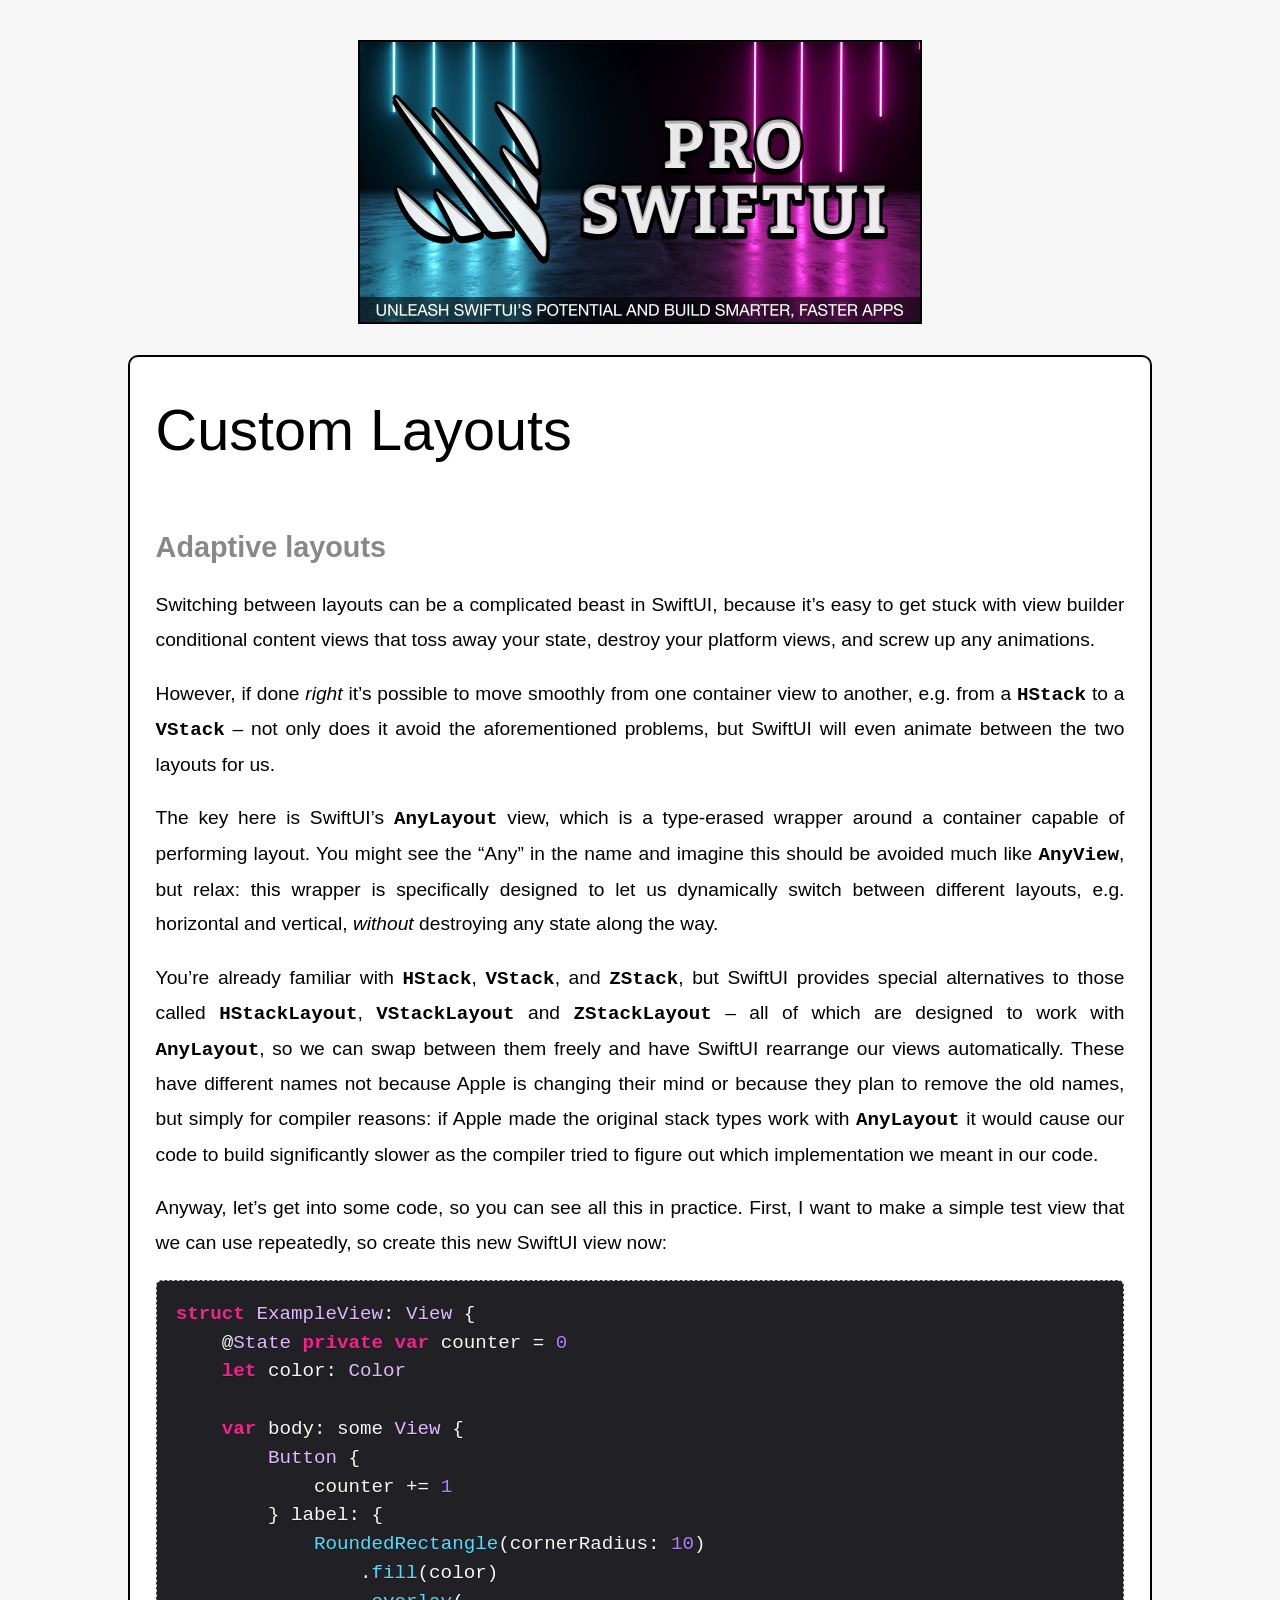
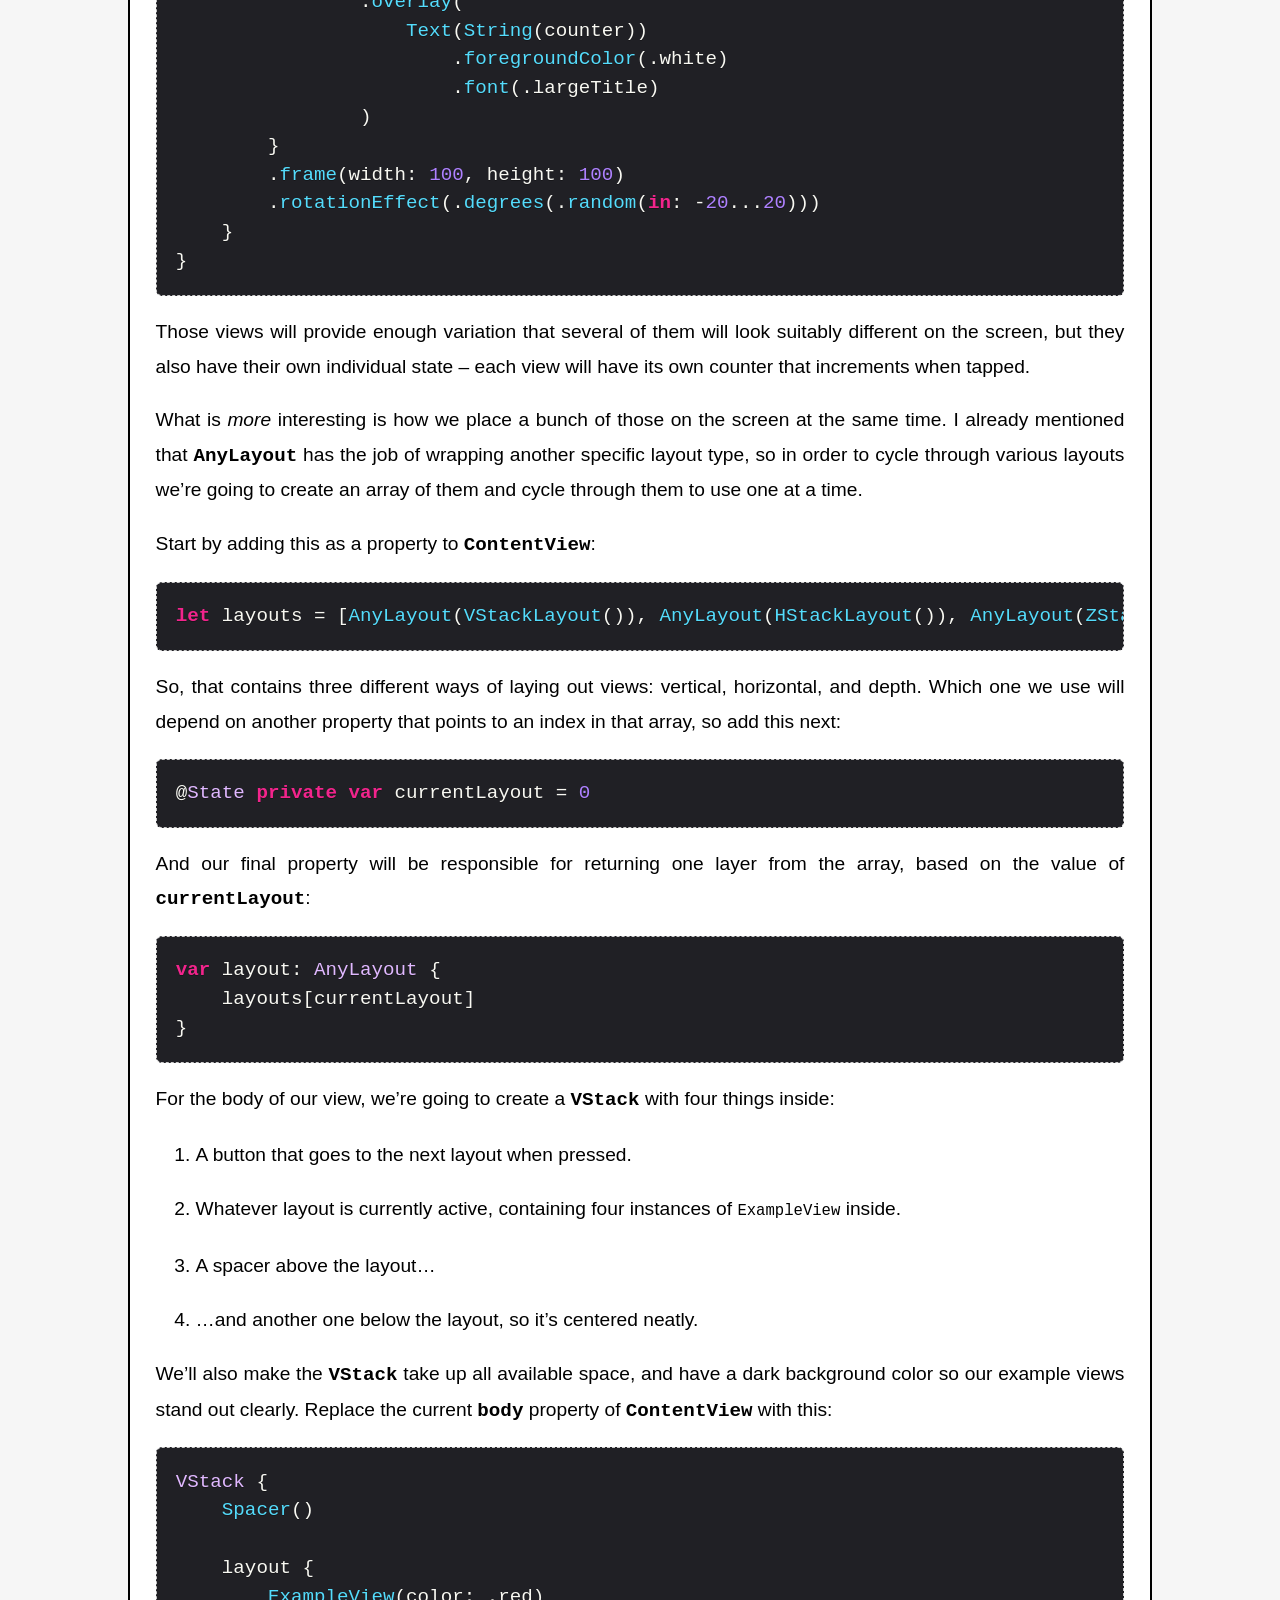
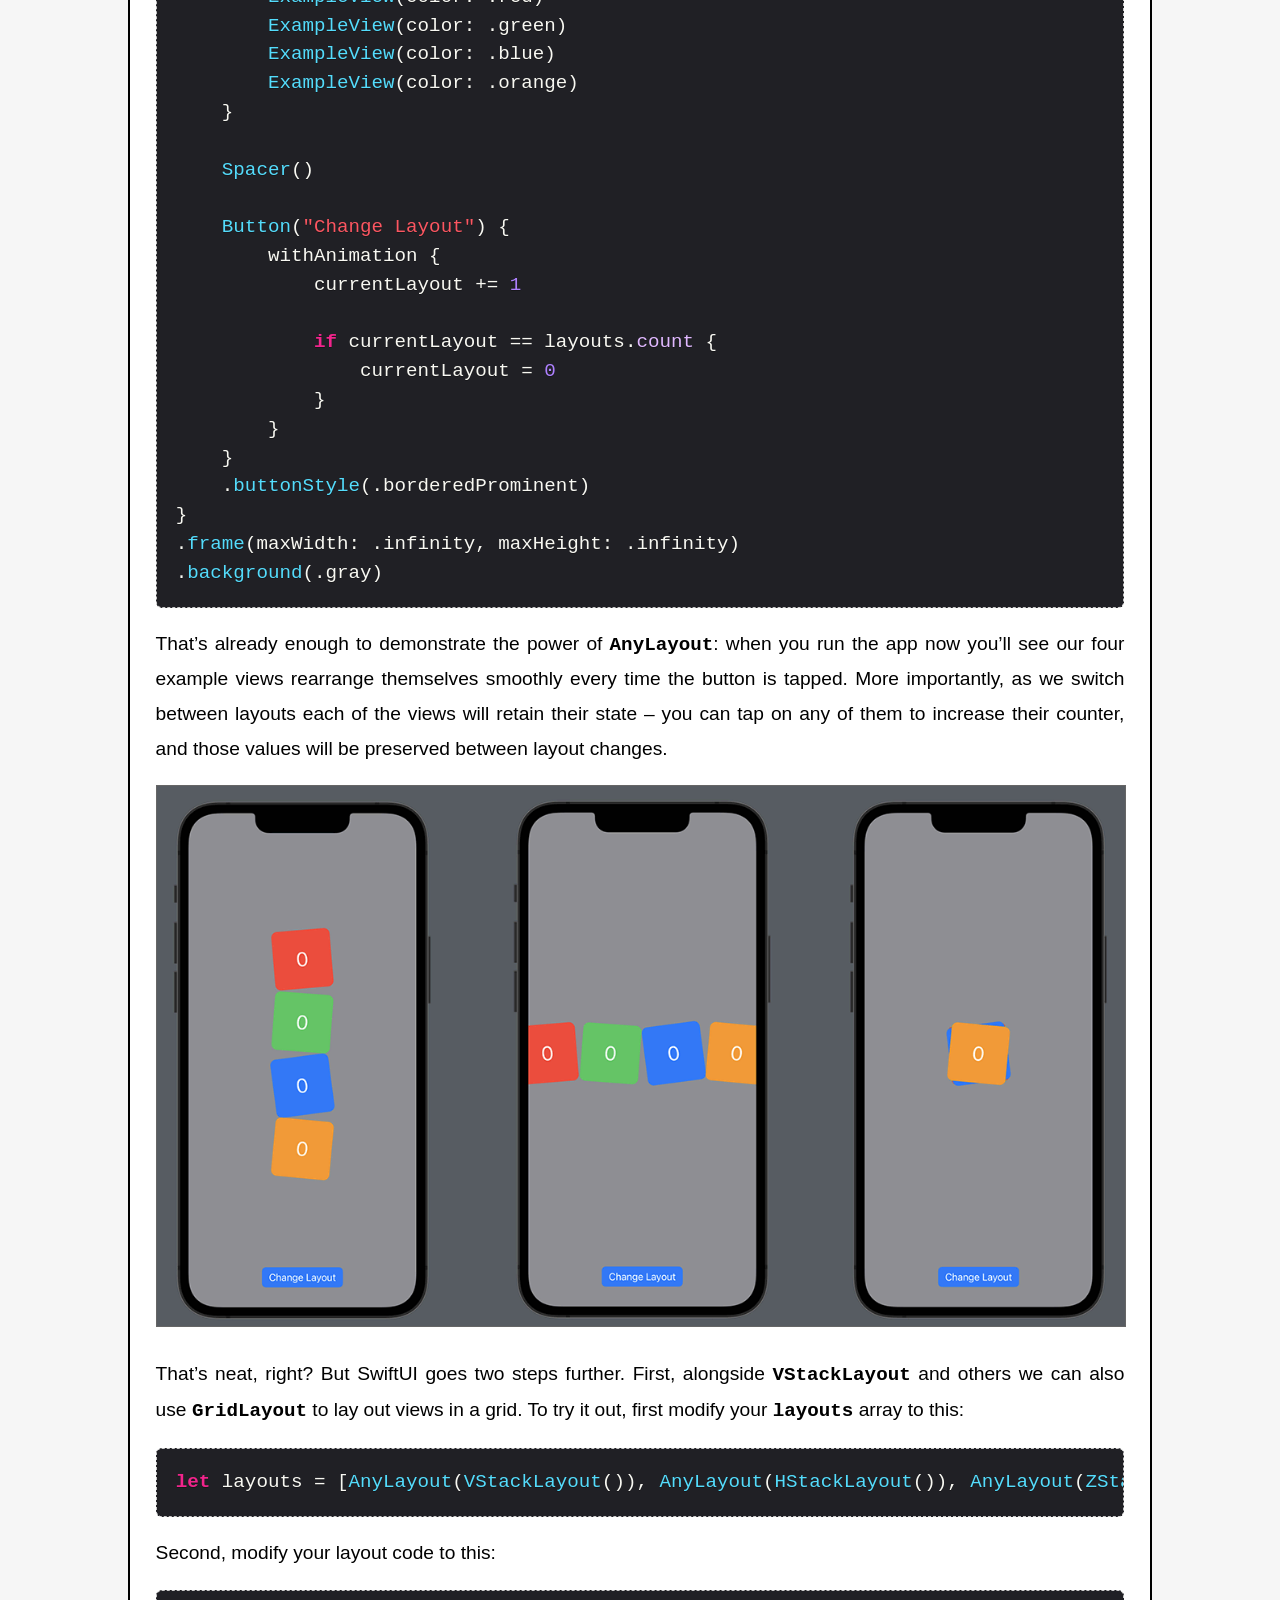
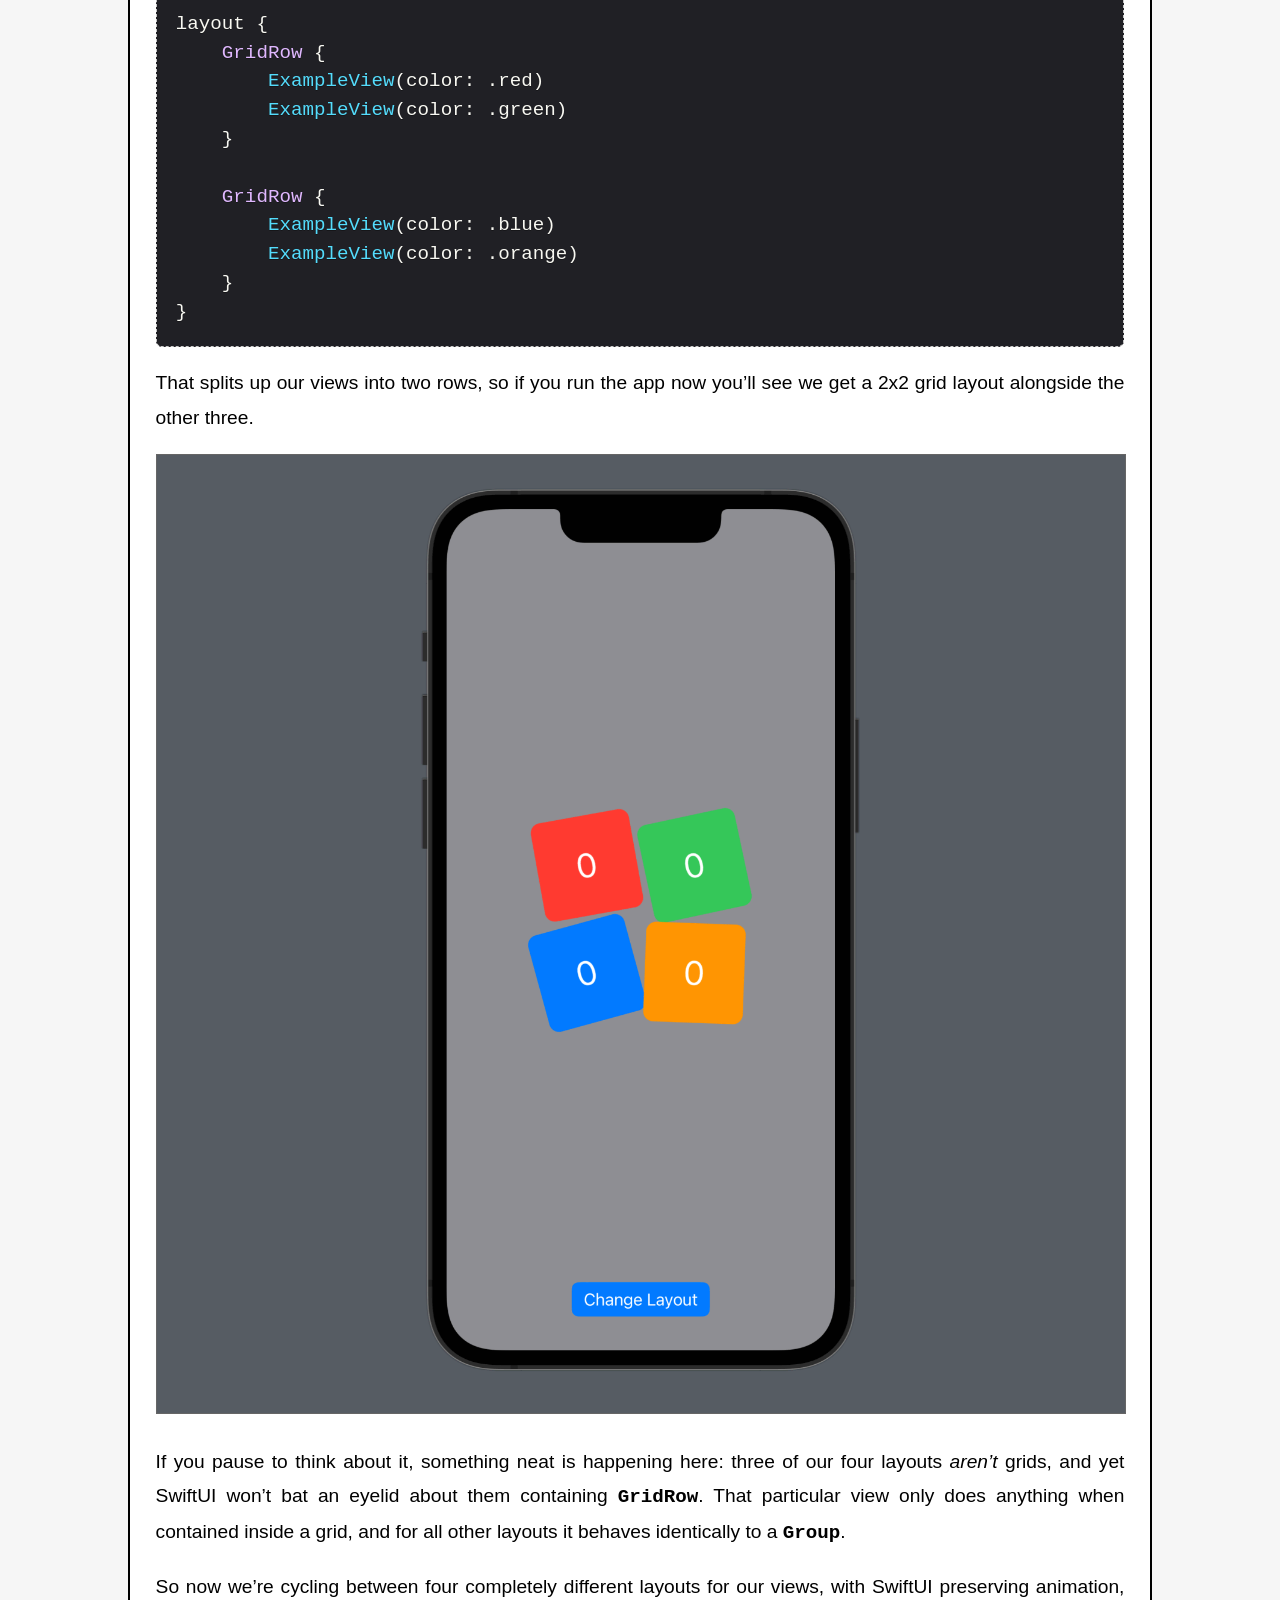
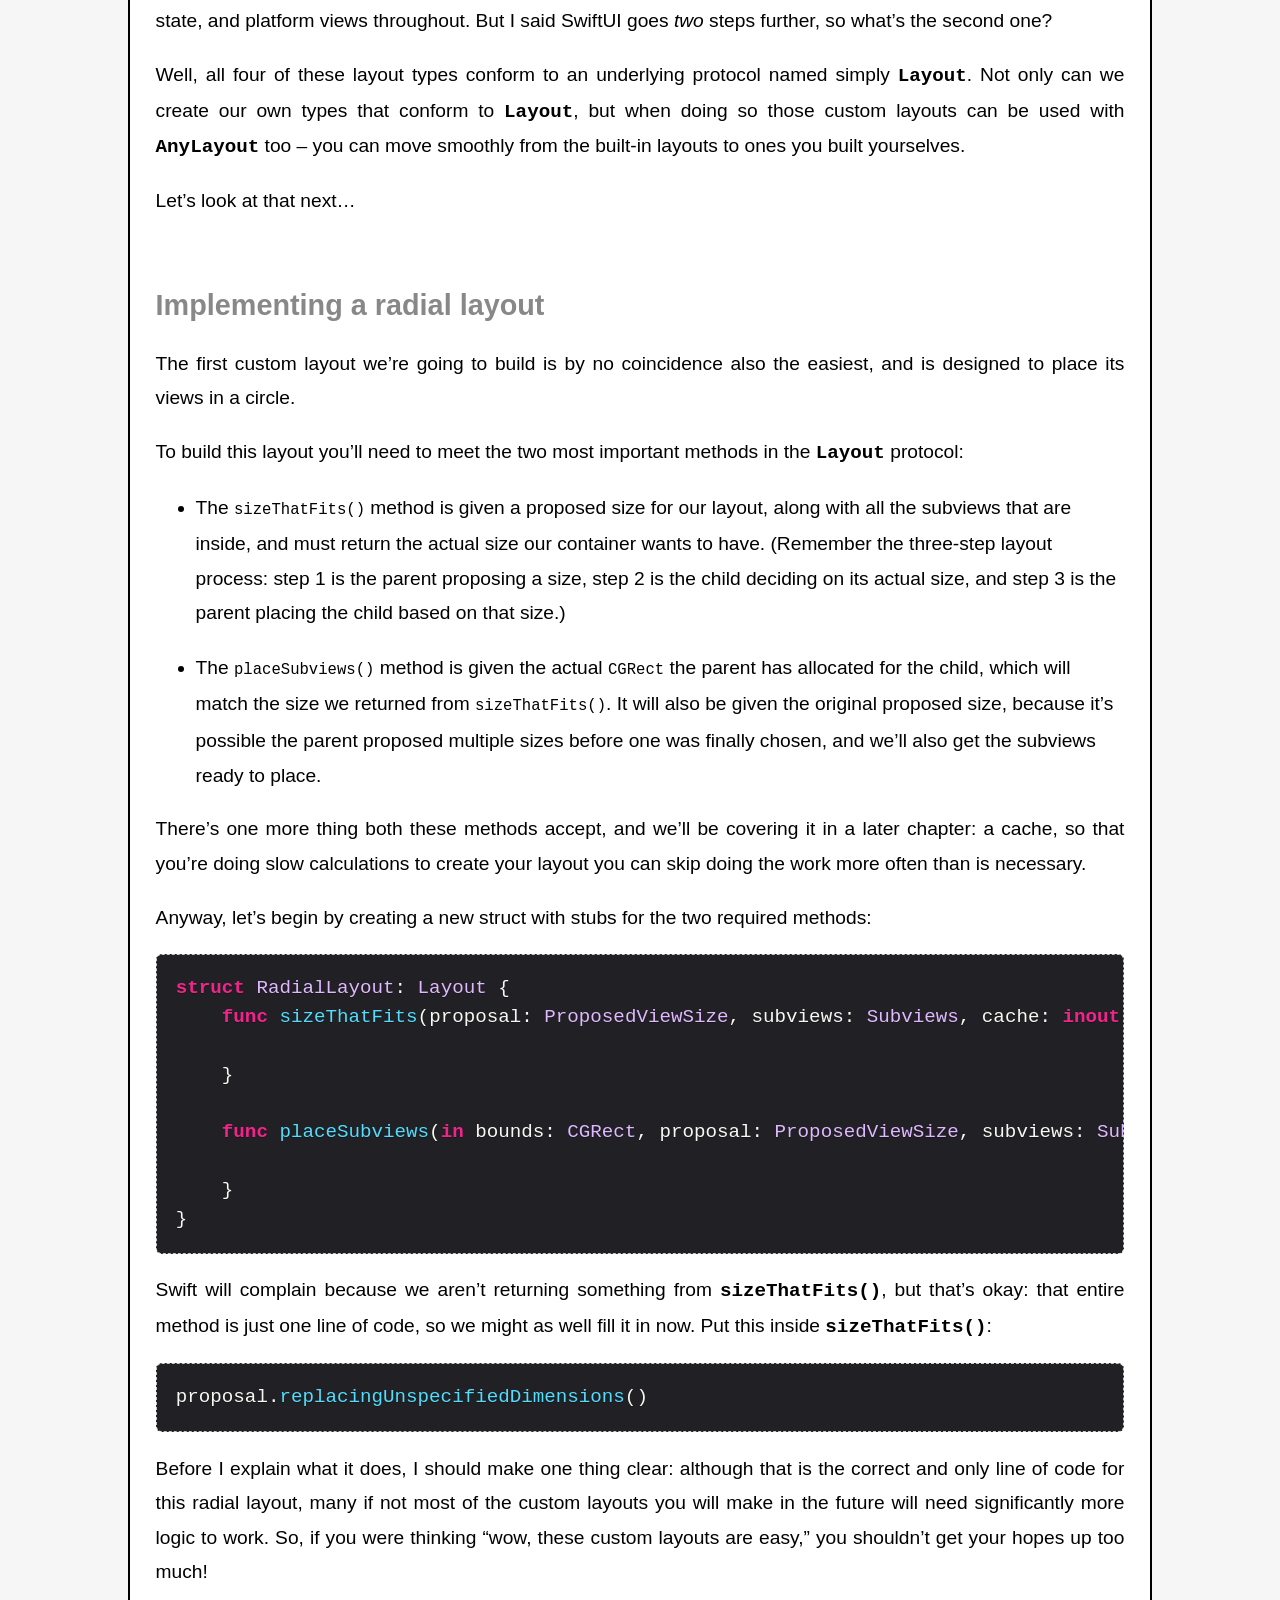
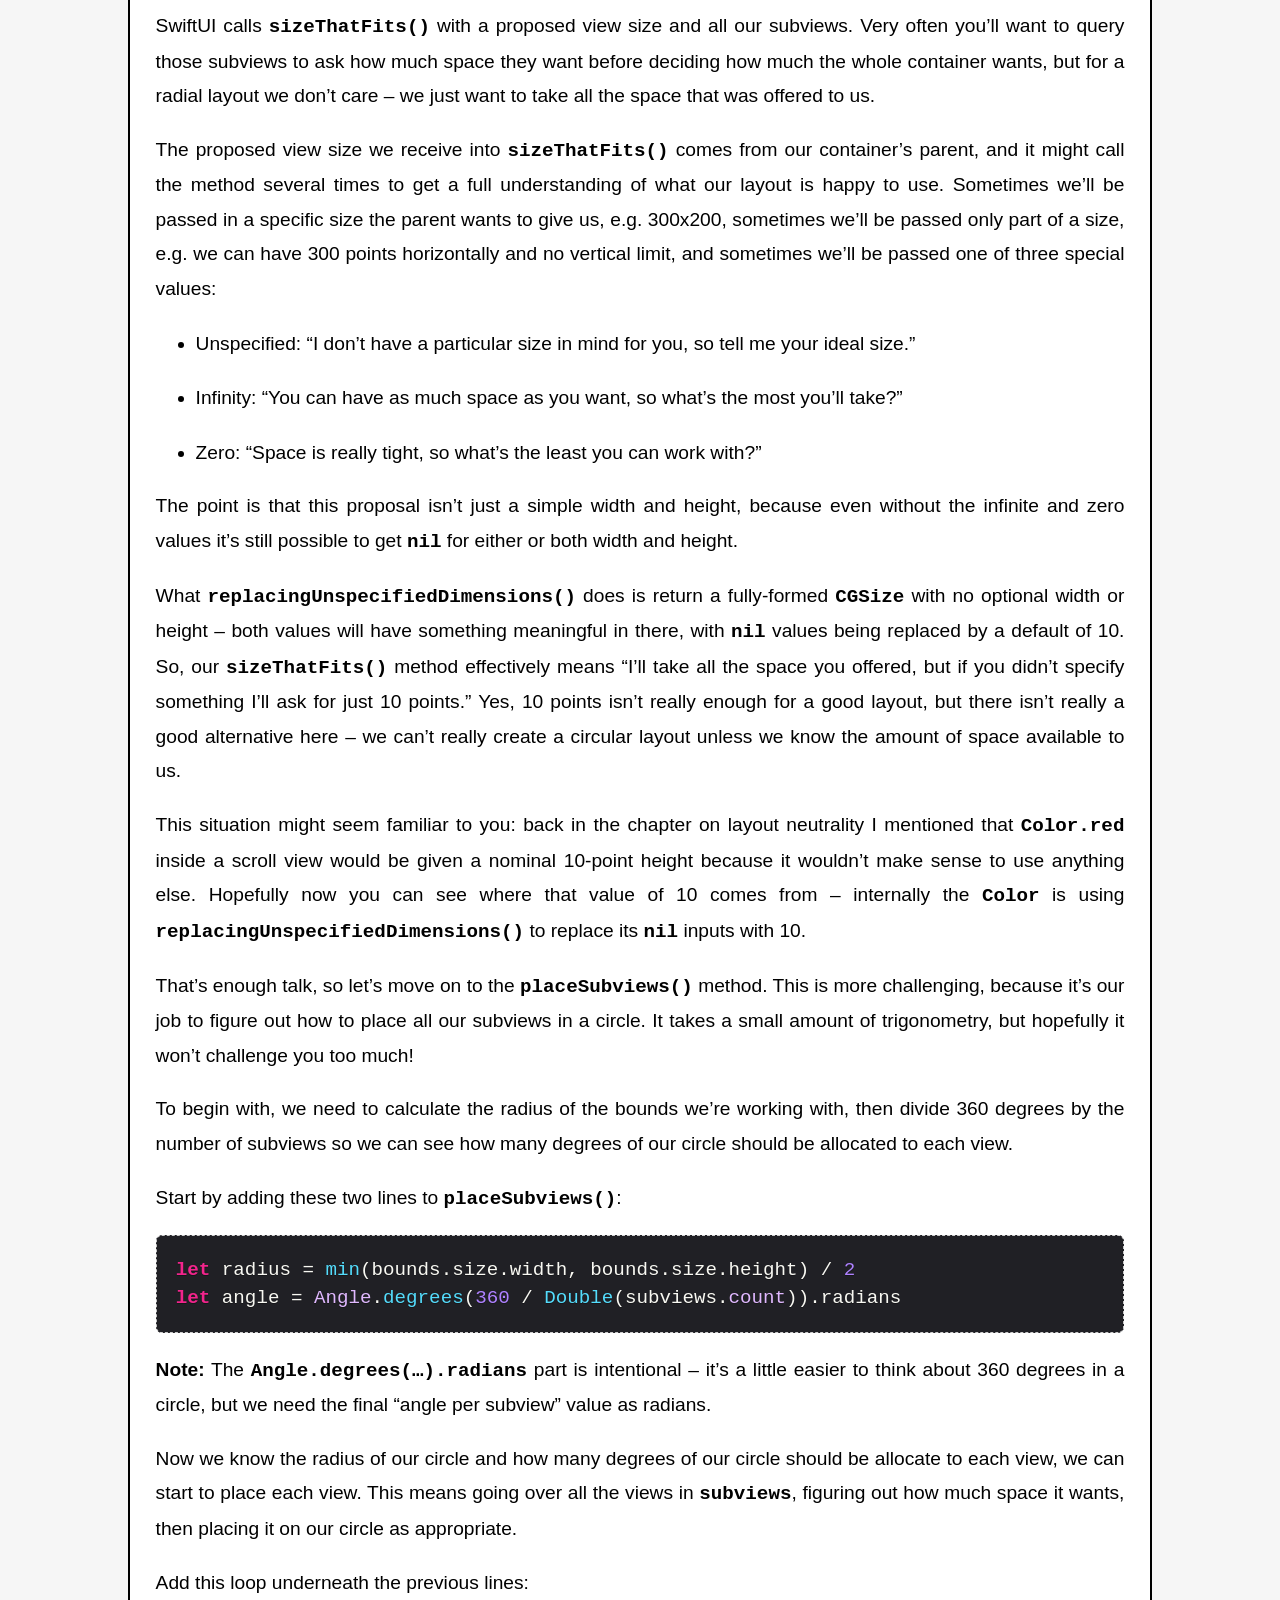
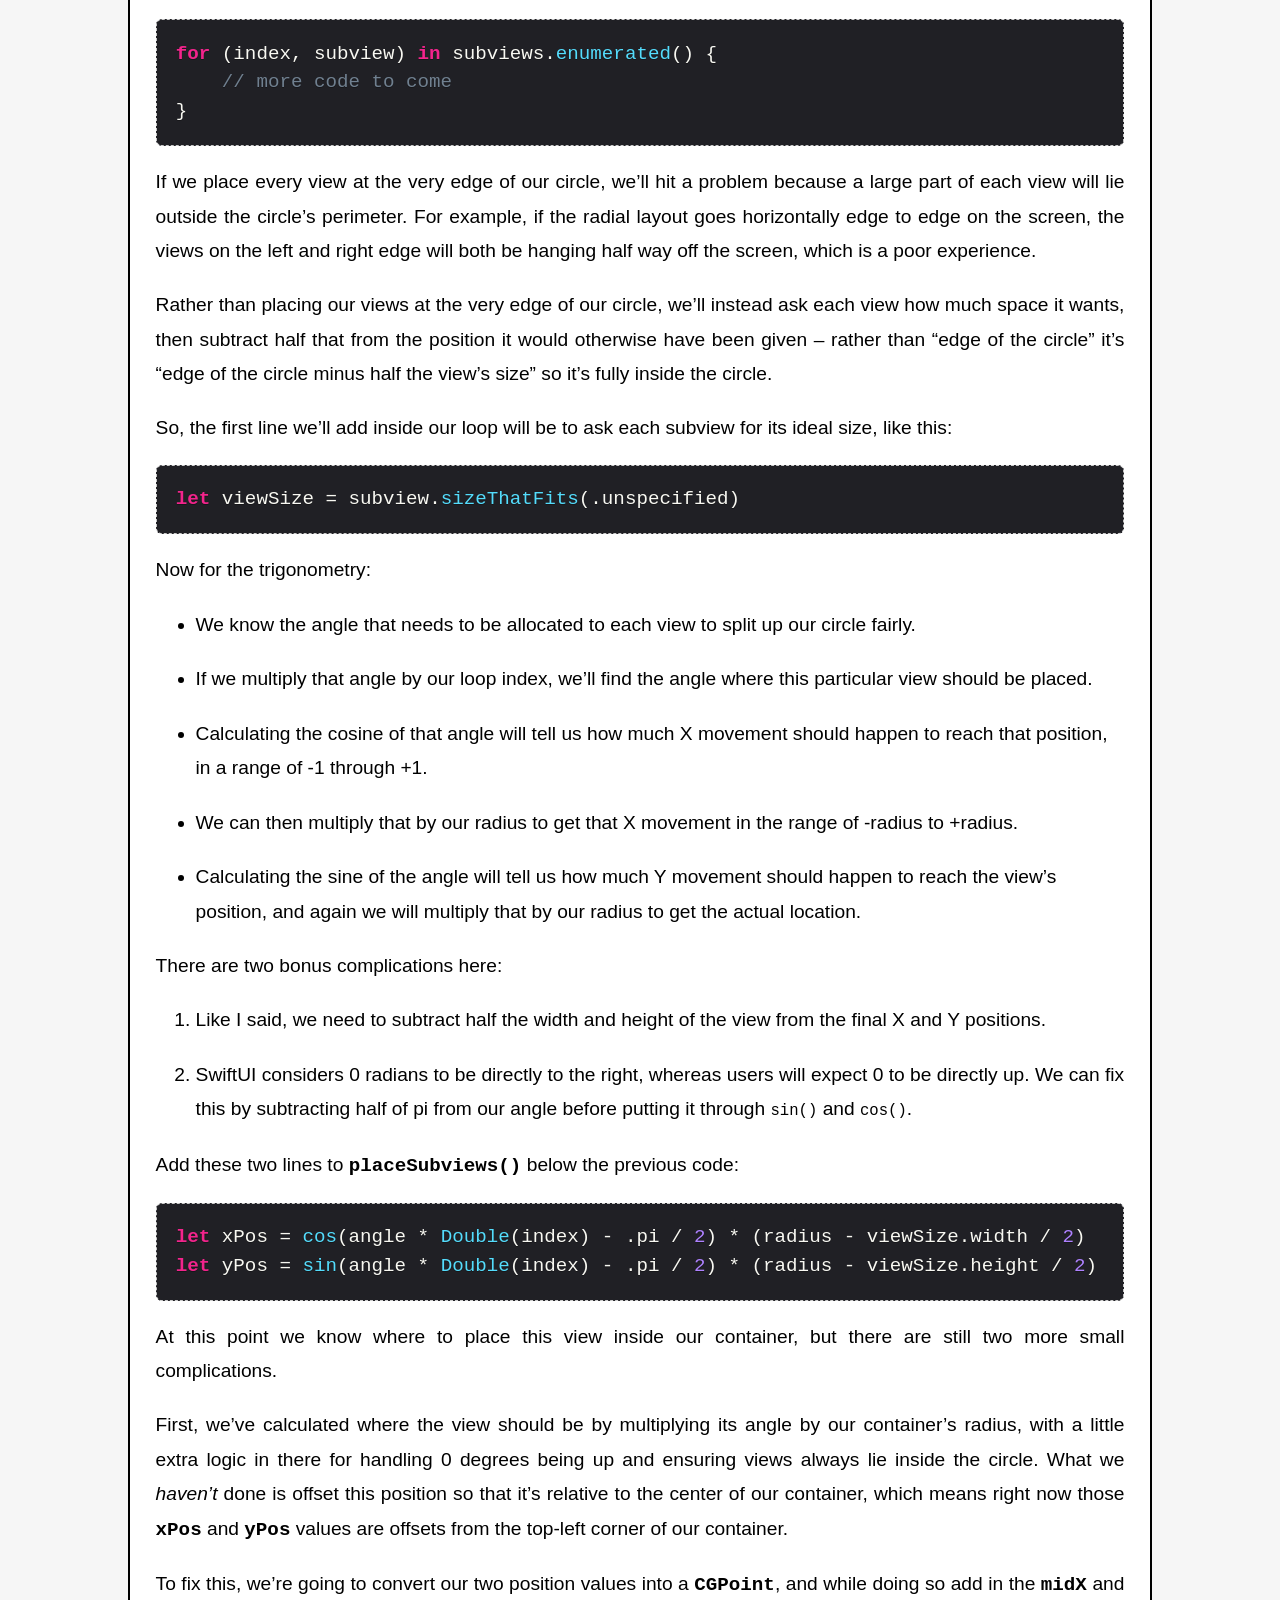
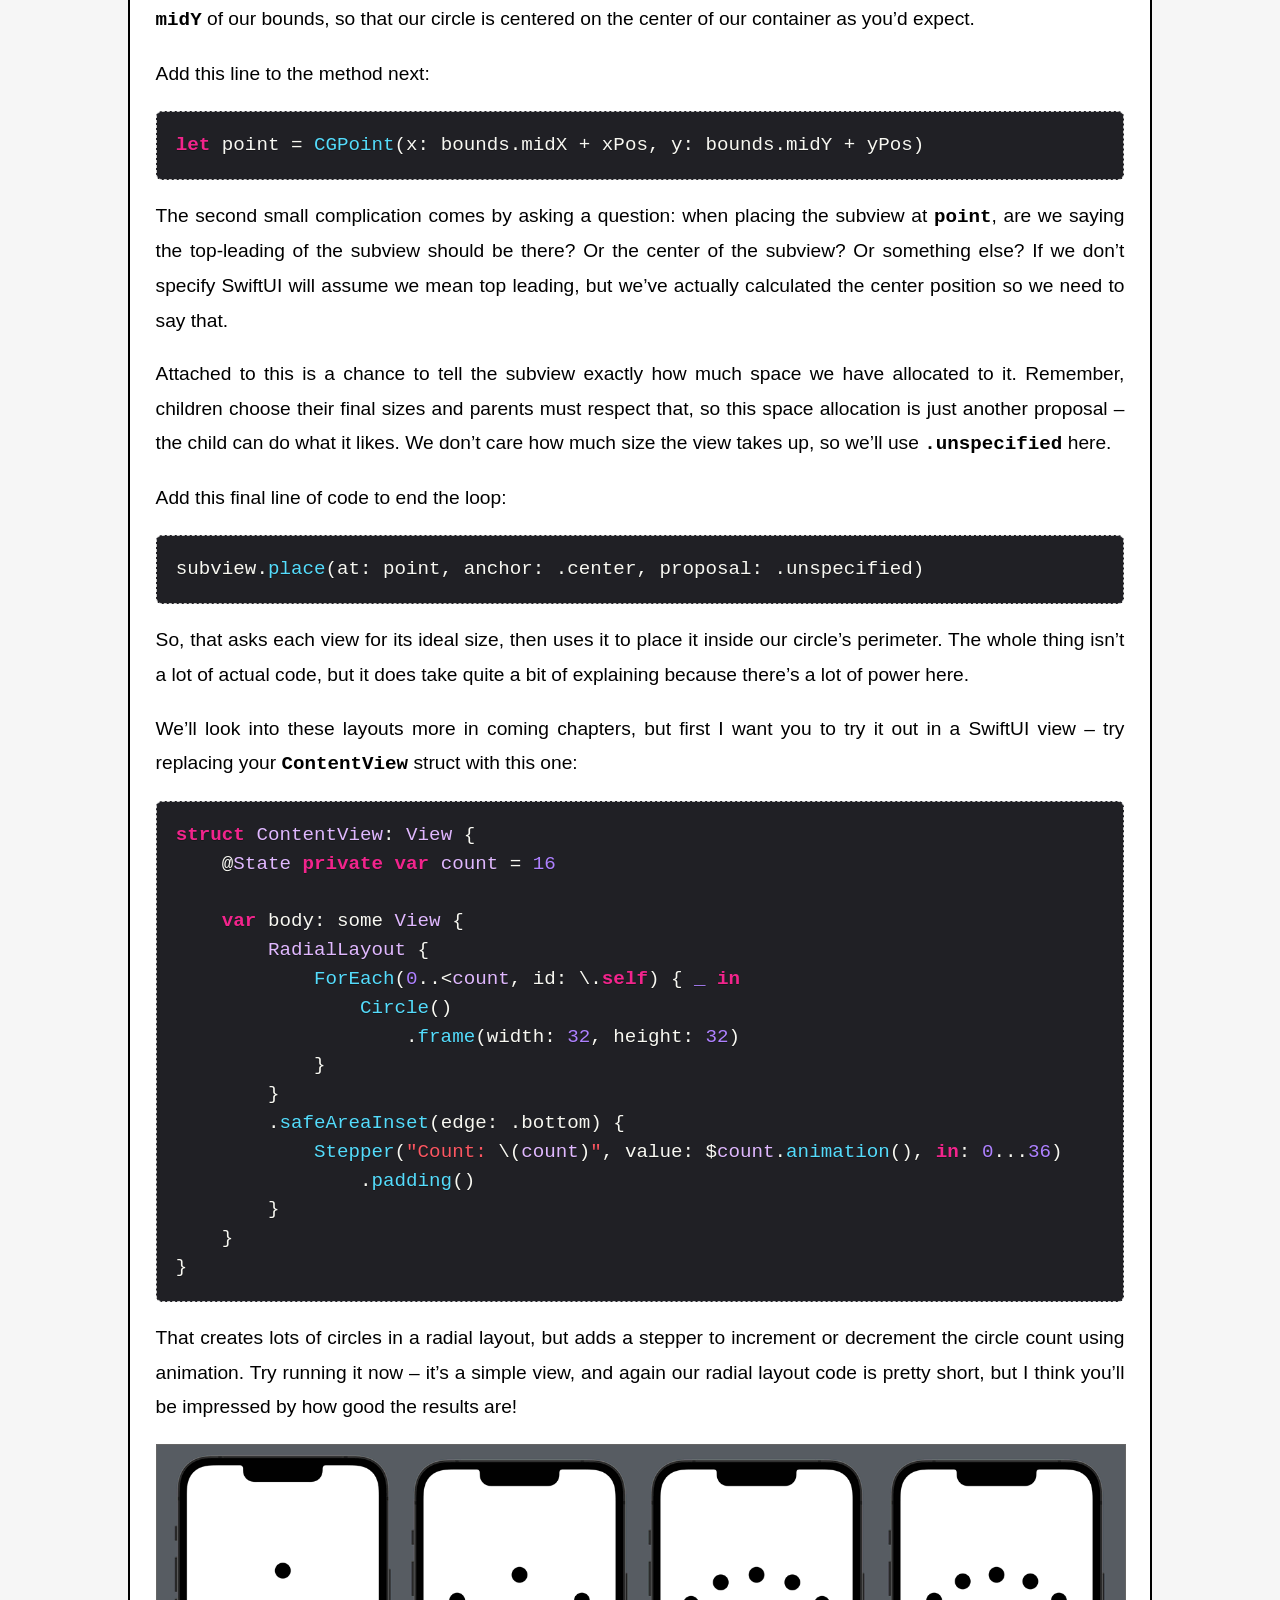
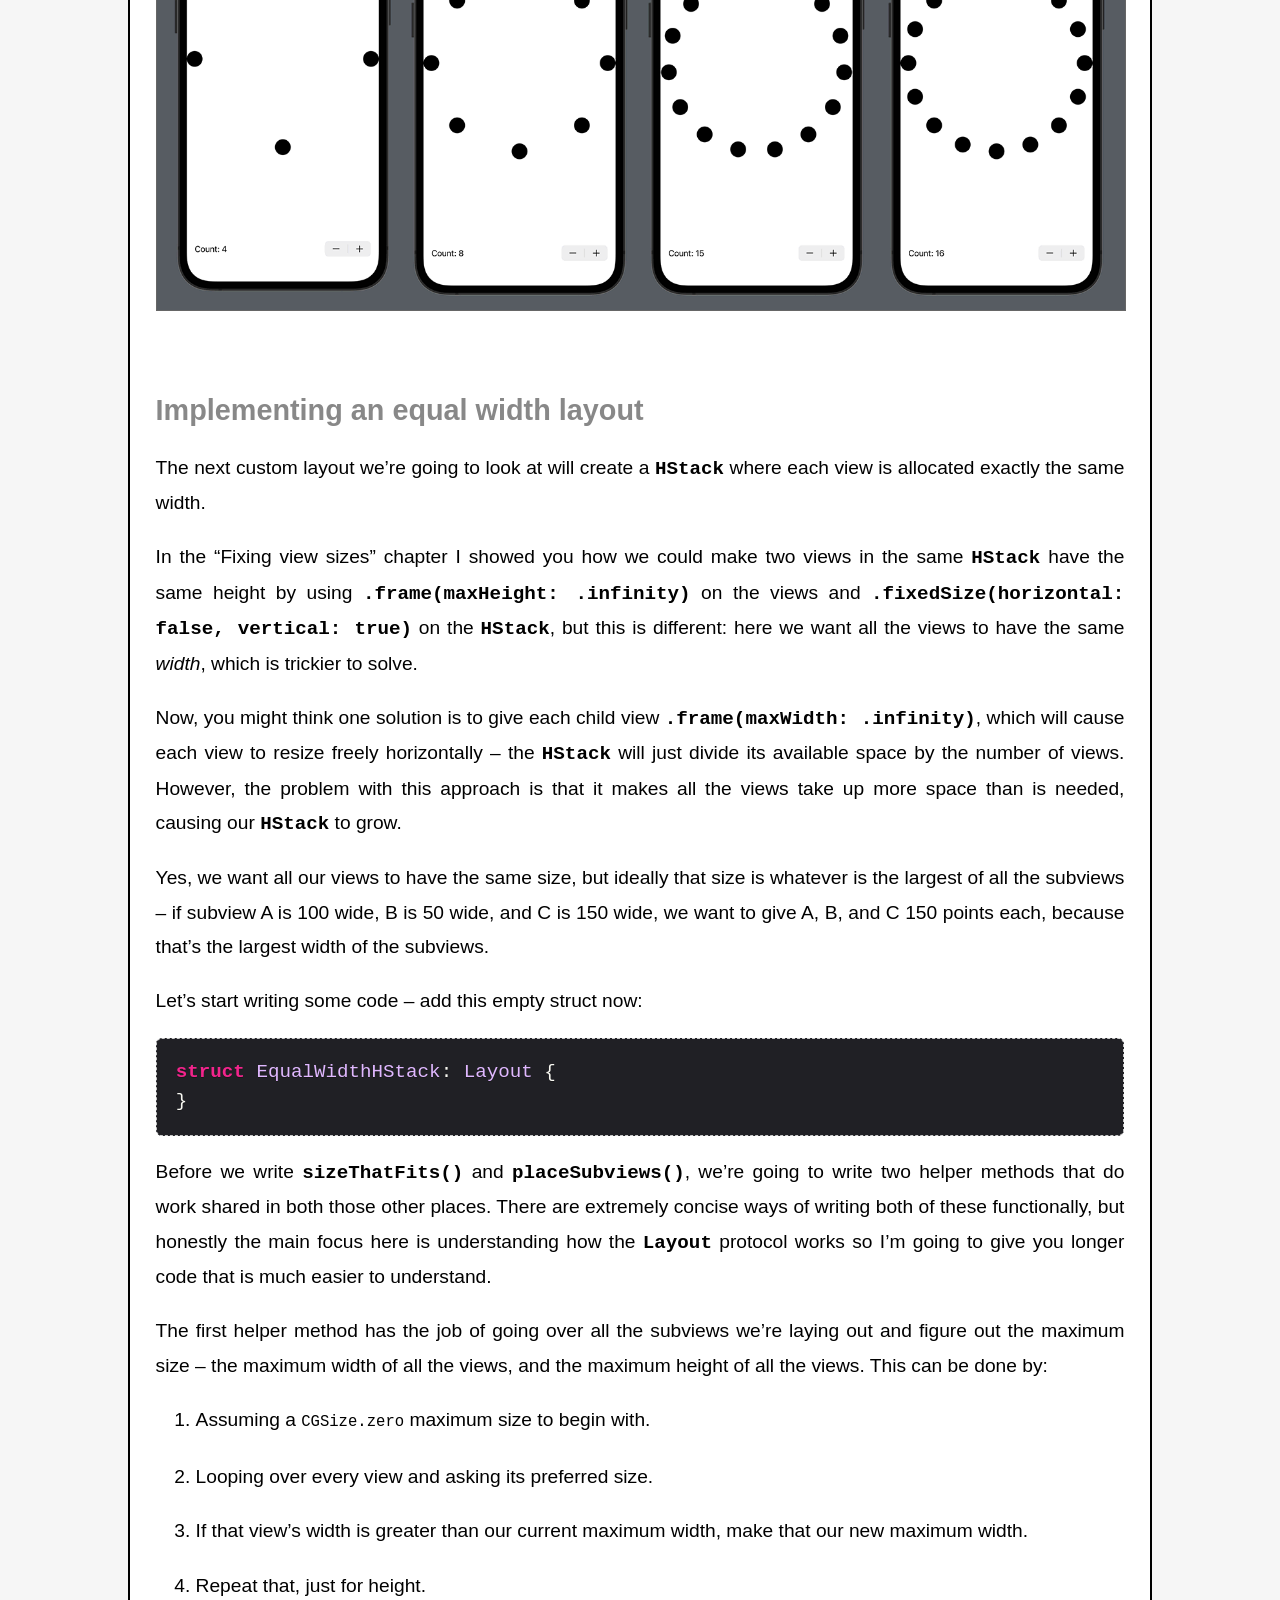
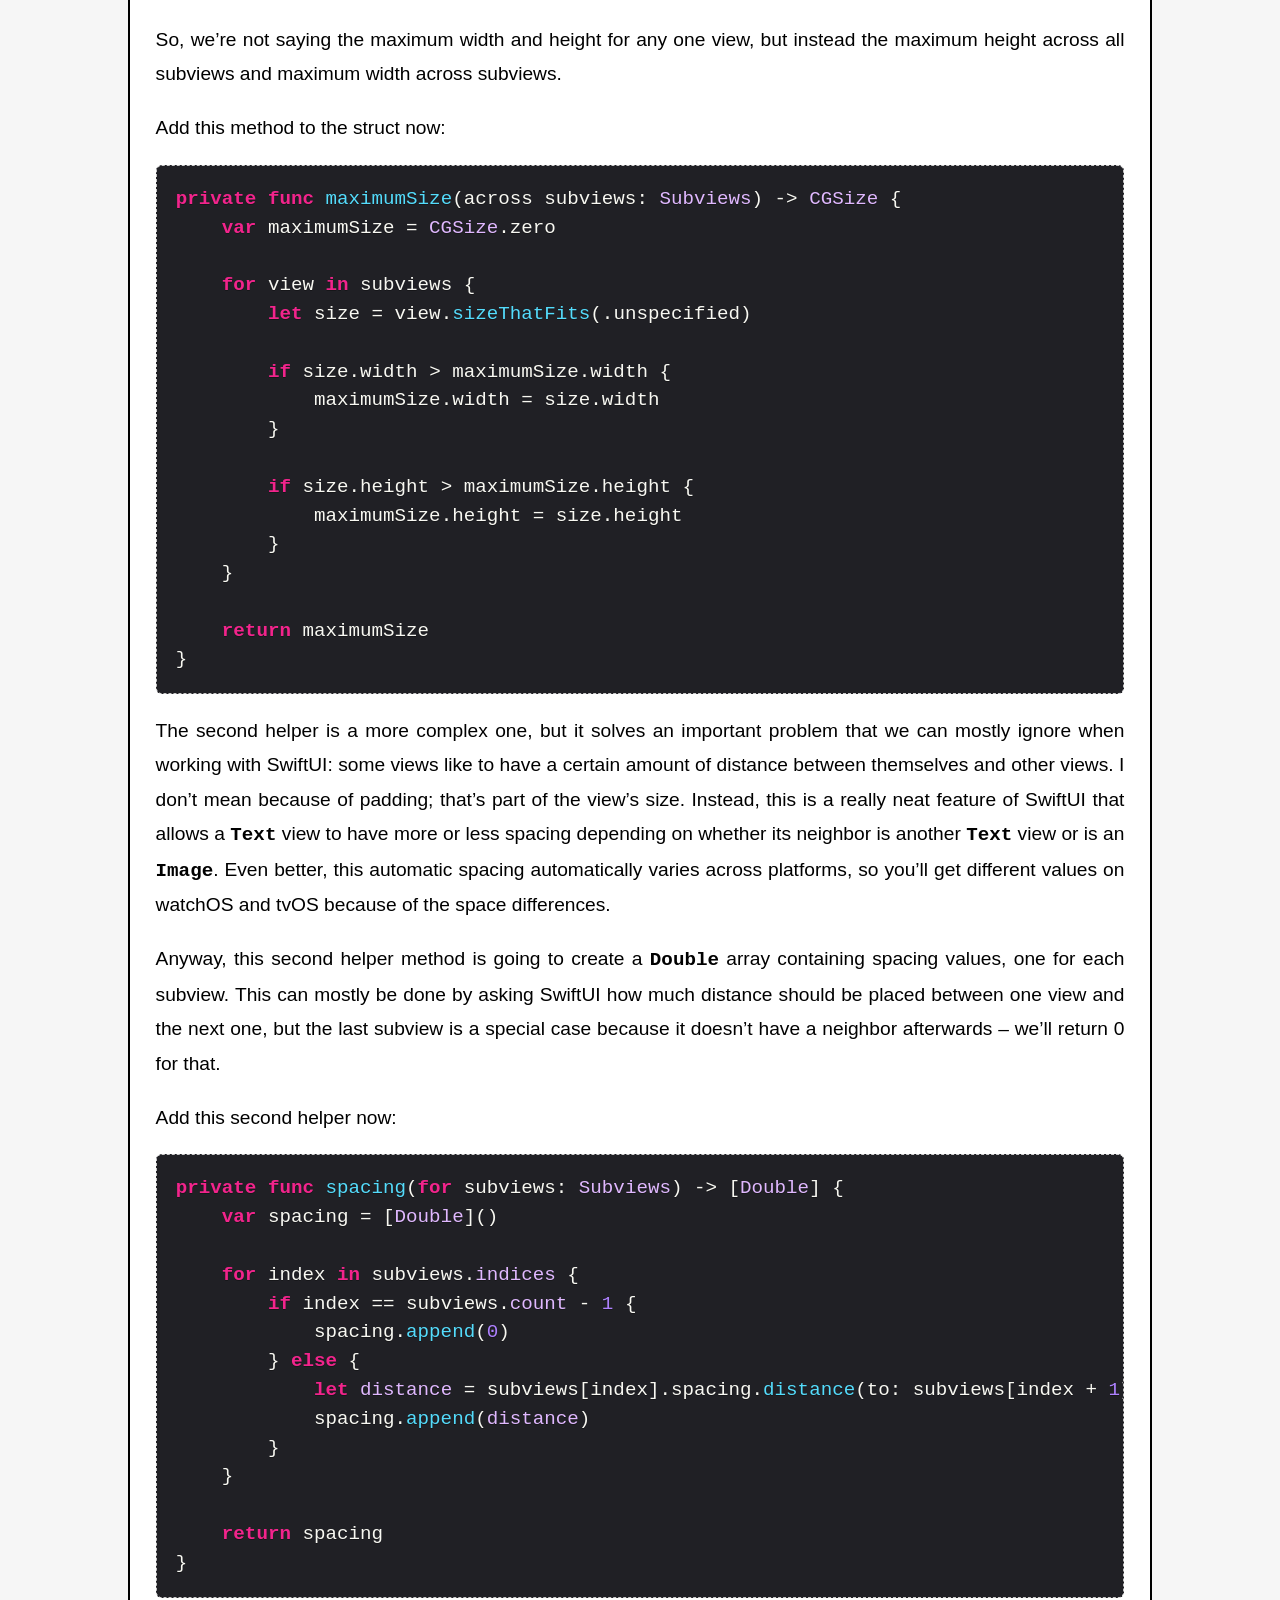
<file: Study/SwiftUI 스터디/강의 파일/Pro SwiftUI 2025-07-10 (HTML)/Chapters/Chapter4.html>
<!doctype html>
<html>
	<head>
		<title>Custom Layouts - Pro SwiftUI</title>
		<meta http-equiv="Content-Type" content="text/html; charset=utf-8">
		<link rel="stylesheet" href="../Assets/project.css">
		<link rel="stylesheet" href="../Assets/prism.css">
	</head>

	<body>
		<p style="text-align: center;"><img id="logo" src="../Assets/logo.png" alt="Pro SwiftUI" width="560" /></p>

		<div id="container">
<h1>Custom Layouts</h1><h2>Adaptive layouts</h2>
<p>Switching between layouts can be a complicated beast in SwiftUI, because it’s easy to get stuck with view builder conditional content views that toss away your state, destroy your platform views, and screw up any animations.</p>
<!-- VIMEO: 787316828 7:56 -->
<p>However, if done <em>right</em> it’s possible to move smoothly from one container view to another, e.g. from a <code>HStack</code> to a <code>VStack</code> – not only does it avoid the aforementioned problems, but SwiftUI will even animate between the two layouts for us.</p>
<p>The key here is SwiftUI’s <code>AnyLayout</code> view, which is a type-erased wrapper around a container capable of performing layout. You might see the “Any” in the name and imagine this should be avoided much like <code>AnyView</code>, but relax: this wrapper is specifically designed to let us dynamically switch between different layouts, e.g. horizontal and vertical, <em>without</em> destroying any state along the way.</p>
<p>You’re already familiar with <code>HStack</code>, <code>VStack</code>, and <code>ZStack</code>, but SwiftUI provides special alternatives to those called <code>HStackLayout</code>, <code>VStackLayout</code> and <code>ZStackLayout</code> – all of which are designed to work with <code>AnyLayout</code>, so we can swap between them freely and have SwiftUI rearrange our views automatically. These have different names not because Apple is changing their mind or because they plan to remove the old names, but simply for compiler reasons: if Apple made the original stack types work with <code>AnyLayout</code> it would cause our code to build significantly slower as the compiler tried to figure out which implementation we meant in our code.</p>
<p>Anyway, let’s get into some code, so you can see all this in practice. First, I want to make a simple test view that we can use repeatedly, so create this new SwiftUI view now:</p>
<pre><code class="language-swift">struct ExampleView: View {
    @State private var counter = 0
    let color: Color

    var body: some View {
        Button {
            counter += 1
        } label: {
            RoundedRectangle(cornerRadius: 10)
                .fill(color)
                .overlay(
                    Text(String(counter))
                        .foregroundColor(.white)
                        .font(.largeTitle)
                )
        }
        .frame(width: 100, height: 100)
        .rotationEffect(.degrees(.random(in: -20...20)))
    }
}</code></pre>
<p>Those views will provide enough variation that several of them will look suitably different on the screen, but they also have their own individual state – each view will have its own counter that increments when tapped.</p>
<p>What is <em>more</em> interesting is how we place a bunch of those on the screen at the same time. I already mentioned that <code>AnyLayout</code> has the job of wrapping another specific layout type, so in order to cycle through various layouts we’re going to create an array of them and cycle through them to use one at a time.</p>
<p>Start by adding this as a property to <code>ContentView</code>:</p>
<pre><code class="language-swift">let layouts = [AnyLayout(VStackLayout()), AnyLayout(HStackLayout()), AnyLayout(ZStackLayout())]</code></pre>
<p>So, that contains three different ways of laying out views: vertical, horizontal, and depth. Which one we use will depend on another property that points to an index in that array, so add this next:</p>
<pre><code class="language-swift">@State private var currentLayout = 0</code></pre>
<p>And our final property will be responsible for returning one layer from the array, based on the value of <code>currentLayout</code>:</p>
<pre><code class="language-swift">var layout: AnyLayout {
    layouts[currentLayout]
}</code></pre>
<p>For the body of our view, we’re going to create a <code>VStack</code> with four things inside:</p>
<ol>
<li>A button that goes to the next layout when pressed.</li>
<li>Whatever layout is currently active, containing four instances of <code>ExampleView</code> inside.</li>
<li>A spacer above the layout…</li>
<li>…and another one below the layout, so it’s centered neatly.</li>
</ol>
<p>We’ll also make the <code>VStack</code> take up all available space, and have a dark background color so our example views stand out clearly. Replace the current <code>body</code> property of <code>ContentView</code> with this:</p>
<pre><code class="language-swift">VStack {
    Spacer()

    layout {
        ExampleView(color: .red)
        ExampleView(color: .green)
        ExampleView(color: .blue)
        ExampleView(color: .orange)
    }

    Spacer()

    Button("Change Layout") {
        withAnimation {
            currentLayout += 1

            if currentLayout == layouts.count {
                currentLayout = 0
            }
        }
    }
    .buttonStyle(.borderedProminent)
}
.frame(maxWidth: .infinity, maxHeight: .infinity)
.background(.gray)</code></pre>
<p>That’s already enough to demonstrate the power of <code>AnyLayout</code>: when you run the app now you’ll see our four example views rearrange themselves smoothly every time the button is tapped. More importantly, as we switch between layouts each of the views will retain their state – you can tap on any of them to increase their counter, and those values will be preserved between layout changes.</p>
<p><img src="../Assets/anylayout1.png" alt="Three variations of our views: vertical, horizontal, and overlapping." /></p>
<p>That’s neat, right? But SwiftUI goes two steps further. First, alongside <code>VStackLayout</code> and others we can also use <code>GridLayout</code> to lay out views in a grid. To try it out, first modify your <code>layouts</code> array to this:</p>
<pre><code class="language-swift">let layouts = [AnyLayout(VStackLayout()), AnyLayout(HStackLayout()), AnyLayout(ZStackLayout()), AnyLayout(GridLayout())]</code></pre>
<p>Second, modify your layout code to this:</p>
<pre><code class="language-swift">layout {
    GridRow {
        ExampleView(color: .red)
        ExampleView(color: .green)
    }

    GridRow {
        ExampleView(color: .blue)
        ExampleView(color: .orange)
    }
}</code></pre>
<p>That splits up our views into two rows, so if you run the app now you’ll see we get a 2x2 grid layout alongside the other three.</p>
<p><img src="../Assets/anylayout2.png" alt="Three variations of our views: vertical, horizontal, and overlapping." /></p>
<p>If you pause to think about it, something neat is happening here: three of our four layouts <em>aren’t</em> grids, and yet SwiftUI won’t bat an eyelid about them containing <code>GridRow</code>. That particular view only does anything when contained inside a grid, and for all other layouts it behaves identically to a <code>Group</code>.</p>
<p>So now we’re cycling between four completely different layouts for our views, with SwiftUI preserving animation, state, and platform views throughout. But I said SwiftUI goes <em>two</em> steps further, so what’s the second one?</p>
<p>Well, all four of these layout types conform to an underlying protocol named simply <code>Layout</code>. Not only can we create our own types that conform to <code>Layout</code>, but when doing so those custom layouts can be used with <code>AnyLayout</code> too – you can move smoothly from the built-in layouts to ones you built yourselves.</p>
<p>Let’s look at that next…</p><h2>Implementing a radial layout</h2>
<p>The first custom layout we’re going to build is by no coincidence also the easiest, and is designed to place its views in a circle.</p>
<!-- VIMEO: 787317313 13:18 -->
<p>To build this layout you’ll need to meet the two most important methods in the <code>Layout</code> protocol:</p>
<ul>
<li>The <code>sizeThatFits()</code> method is given a proposed size for our layout, along with all the subviews that are inside, and must return the actual size our container wants to have. (Remember the three-step layout process: step 1 is the parent proposing a size, step 2 is the child deciding on its actual size, and step 3 is the parent placing the child based on that size.)</li>
<li>The <code>placeSubviews()</code> method is given the actual <code>CGRect</code> the parent has allocated for the child, which will match the size we returned from <code>sizeThatFits()</code>. It will also be given the original proposed size, because it’s possible the parent proposed multiple sizes before one was finally chosen, and we’ll also get the subviews ready to place.</li>
</ul>
<p>There’s one more thing both these methods accept, and we’ll be covering it in a later chapter: a cache, so that you’re doing slow calculations to create your layout you can skip doing the work more often than is necessary.</p>
<p>Anyway, let’s begin by creating a new struct with stubs for the two required methods:</p>
<pre><code class="language-swift">struct RadialLayout: Layout {
    func sizeThatFits(proposal: ProposedViewSize, subviews: Subviews, cache: inout Void) -&gt; CGSize {

    }

    func placeSubviews(in bounds: CGRect, proposal: ProposedViewSize, subviews: Subviews, cache: inout Void) {

    }
}</code></pre>
<p>Swift will complain because we aren’t returning something from <code>sizeThatFits()</code>, but that’s okay: that entire method is just one line of code, so we might as well fill it in now. Put this inside <code>sizeThatFits()</code>:</p>
<pre><code class="language-swift">proposal.replacingUnspecifiedDimensions()</code></pre>
<p>Before I explain what it does, I should make one thing clear: although that is the correct and only line of code for this radial layout, many if not most of the custom layouts you will make in the future will need significantly more logic to work. So, if you were thinking “wow, these custom layouts are easy,” you shouldn’t get your hopes up too much!</p>
<p>SwiftUI calls <code>sizeThatFits()</code> with a proposed view size and all our subviews. Very often you’ll want to query those subviews to ask how much space they want before deciding how much the whole container wants, but for a radial layout we don’t care – we just want to take all the space that was offered to us.</p>
<p>The proposed view size we receive into <code>sizeThatFits()</code> comes from our container’s parent, and it might call the method several times to get a full understanding of what our layout is happy to use. Sometimes we’ll be passed in a specific size the parent wants to give us, e.g. 300x200, sometimes we’ll be passed only part of a size, e.g. we can have 300 points horizontally and no vertical limit, and sometimes we’ll be passed one of three special values:</p>
<ul>
<li>Unspecified: “I don’t have a particular size in mind for you, so tell me your ideal size.”</li>
<li>Infinity: “You can have as much space as you want, so what’s the most you’ll take?”</li>
<li>Zero: “Space is really tight, so what’s the least you can work with?”</li>
</ul>
<p>The point is that this proposal isn’t just a simple width and height, because even without the infinite and zero values it’s still possible to get <code>nil</code> for either or both width and height.</p>
<p>What <code>replacingUnspecifiedDimensions()</code> does is return a fully-formed <code>CGSize</code> with no optional width or height – both values will have something meaningful in there, with <code>nil</code> values being replaced by a default of 10. So, our <code>sizeThatFits()</code> method effectively means “I’ll take all the space you offered, but if you didn’t specify something I’ll ask for just 10 points.” Yes, 10 points isn’t really enough for a good layout, but there isn’t really a good alternative here – we can’t really create a circular layout unless we know the amount of space available to us.</p>
<p>This situation might seem familiar to you: back in the chapter on layout neutrality I mentioned that <code>Color.red</code> inside a scroll view would be given a nominal 10-point height because it wouldn’t make sense to use anything else. Hopefully now you can see where that value of 10 comes from – internally the <code>Color</code> is using <code>replacingUnspecifiedDimensions()</code> to replace its <code>nil</code> inputs with 10.</p>
<p>That’s enough talk, so let’s move on to the <code>placeSubviews()</code> method. This is more challenging, because it’s our job to figure out how to place all our subviews in a circle. It takes a small amount of trigonometry, but hopefully it won’t challenge you too much!</p>
<p>To begin with, we need to calculate the radius of the bounds we’re working with, then divide 360 degrees by the number of subviews so we can see how many degrees of our circle should be allocated to each view.</p>
<p>Start by adding these two lines to <code>placeSubviews()</code>:</p>
<pre><code class="language-swift">let radius = min(bounds.size.width, bounds.size.height) / 2
let angle = Angle.degrees(360 / Double(subviews.count)).radians</code></pre>
<p><strong>Note:</strong> The <code>Angle.degrees(…).radians</code> part is intentional – it’s a little easier to think about 360 degrees in a circle, but we need the final “angle per subview” value as radians.</p>
<p>Now we know the radius of our circle and how many degrees of our circle should be allocate to each view, we can start to place each view. This means going over all the views in <code>subviews</code>, figuring out how much space it wants, then placing it on our circle as appropriate.</p>
<p>Add this loop underneath the previous lines:</p>
<pre><code class="language-swift">for (index, subview) in subviews.enumerated() {
    // more code to come
}</code></pre>
<p>If we place every view at the very edge of our circle, we’ll hit a problem because a large part of each view will lie outside the circle’s perimeter. For example, if the radial layout goes horizontally edge to edge on the screen, the views on the left and right edge will both be hanging half way off the screen, which is a poor experience.</p>
<p>Rather than placing our views at the very edge of our circle, we’ll instead ask each view how much space it wants, then subtract half that from the position it would otherwise have been given – rather than “edge of the circle” it’s “edge of the circle minus half the view’s size” so it’s fully inside the circle.</p>
<p>So, the first line we’ll add inside our loop will be to ask each subview for its ideal size, like this:</p>
<pre><code class="language-swift">let viewSize = subview.sizeThatFits(.unspecified)</code></pre>
<p>Now for the trigonometry:</p>
<ul>
<li>We know the angle that needs to be allocated to each view to split up our circle fairly.</li>
<li>If we multiply that angle by our loop index, we’ll find the angle where this particular view should be placed.</li>
<li>Calculating the cosine of that angle will tell us how much X movement should happen to reach that position, in a range of -1 through +1.</li>
<li>We can then multiply that by our radius to get that X movement in the range of -radius to +radius.</li>
<li>Calculating the sine of the angle will tell us how much Y movement should happen to reach the view’s position, and again we will multiply that by our radius to get the actual location.</li>
</ul>
<p>There are two bonus complications here:</p>
<ol>
<li>Like I said, we need to subtract half the width and height of the view from the final X and Y positions.</li>
<li>SwiftUI considers 0 radians to be directly to the right, whereas users will expect 0 to be directly up. We can fix this by subtracting half of pi from our angle before putting it through <code>sin()</code> and <code>cos()</code>.</li>
</ol>
<p>Add these two lines to <code>placeSubviews()</code> below the previous code:</p>
<pre><code class="language-swift">let xPos = cos(angle * Double(index) - .pi / 2) * (radius - viewSize.width / 2)
let yPos = sin(angle * Double(index) - .pi / 2) * (radius - viewSize.height / 2)</code></pre>
<p>At this point we know where to place this view inside our container, but there are still two more small complications.</p>
<p>First, we’ve calculated where the view should be by multiplying its angle by our container’s radius, with a little extra logic in there for handling 0 degrees being up and ensuring views always lie inside the circle. What we <em>haven’t</em> done is offset this position so that it’s relative to the center of our container, which means right now those <code>xPos</code> and <code>yPos</code> values are offsets from the top-left corner of our container.</p>
<p>To fix this, we’re going to convert our two position values into a <code>CGPoint</code>, and while doing so add in the <code>midX</code> and <code>midY</code> of our bounds, so that our circle is centered on the center of our container as you’d expect.</p>
<p>Add this line to the method next:</p>
<pre><code class="language-swift">let point = CGPoint(x: bounds.midX + xPos, y: bounds.midY + yPos)</code></pre>
<p>The second small complication comes by asking a question: when placing the subview at <code>point</code>, are we saying the top-leading of the subview should be there? Or the center of the subview? Or something else? If we don’t specify SwiftUI will assume we mean top leading, but we’ve actually calculated the center position so we need to say that.</p>
<p>Attached to this is a chance to tell the subview exactly how much space we have allocated to it. Remember, children choose their final sizes and parents must respect that, so this space allocation is just another proposal – the child can do what it likes. We don’t care how much size the view takes up, so we’ll use <code>.unspecified</code> here.</p>
<p>Add this final line of code to end the loop:</p>
<pre><code class="language-swift">subview.place(at: point, anchor: .center, proposal: .unspecified)</code></pre>
<p>So, that asks each view for its ideal size, then uses it to place it inside our circle’s perimeter. The whole thing isn’t a lot of actual code, but it does take quite a bit of explaining because there’s a lot of power here.</p>
<p>We’ll look into these layouts more in coming chapters, but first I want you to try it out in a SwiftUI view – try replacing your <code>ContentView</code> struct with this one:</p>
<pre><code class="language-swift">struct ContentView: View {
    @State private var count = 16

    var body: some View {
        RadialLayout {
            ForEach(0..&lt;count, id: \.self) { _ in
                Circle()
                    .frame(width: 32, height: 32)
            }
        }
        .safeAreaInset(edge: .bottom) {
            Stepper("Count: \(count)", value: $count.animation(), in: 0...36)
                .padding()
        }
    }
}</code></pre>
<p>That creates lots of circles in a radial layout, but adds a stepper to increment or decrement the circle count using animation. Try running it now – it’s a simple view, and again our radial layout code is pretty short, but I think you’ll be impressed by how good the results are!</p>
<p><img src="../Assets/radial.png" alt="Four iPhones showing our radial layout with various numbers of views." /></p><h2>Implementing an equal width layout</h2>
<p>The next custom layout we’re going to look at will create a <code>HStack</code> where each view is allocated exactly the same width.</p>
<!-- VIMEO: 787317948 14:36 -->
<p>In the “Fixing view sizes” chapter I showed you how we could make two views in the same <code>HStack</code> have the same height by using <code>.frame(maxHeight: .infinity)</code> on the views and <code>.fixedSize(horizontal: false, vertical: true)</code> on the <code>HStack</code>, but this is different: here we want all the views to have the same <em>width</em>, which is trickier to solve.</p>
<p>Now, you might think one solution is to give each child view <code>.frame(maxWidth: .infinity)</code>, which will cause each view to resize freely horizontally – the <code>HStack</code> will just divide its available space by the number of views. However, the problem with this approach is that it makes all the views take up more space than is needed, causing our <code>HStack</code> to grow.</p>
<p>Yes, we want all our views to have the same size, but ideally that size is whatever is the largest of all the subviews – if subview A is 100 wide, B is 50 wide, and C is 150 wide, we want to give A, B, and C 150 points each, because that’s the largest width of the subviews.</p>
<p>Let’s start writing some code – add this empty struct now:</p>
<pre><code class="language-swift">struct EqualWidthHStack: Layout {
}</code></pre>
<p>Before we write <code>sizeThatFits()</code> and <code>placeSubviews()</code>, we’re going to write two helper methods that do work shared in both those other places. There are extremely concise ways of writing both of these functionally, but honestly the main focus here is understanding how the <code>Layout</code> protocol works so I’m going to give you longer code that is much easier to understand.</p>
<p>The first helper method has the job of going over all the subviews we’re laying out and figure out the maximum size – the maximum width of all the views, and the maximum height of all the views. This can be done by:</p>
<ol>
<li>Assuming a <code>CGSize.zero</code> maximum size to begin with.</li>
<li>Looping over every view and asking its preferred size.</li>
<li>If that view’s width is greater than our current maximum width, make that our new maximum width.</li>
<li>Repeat that, just for height.</li>
</ol>
<p>So, we’re not saying the maximum width and height for any one view, but instead the maximum height across all subviews and maximum width across subviews.</p>
<p>Add this method to the struct now:</p>
<pre><code class="language-swift">private func maximumSize(across subviews: Subviews) -&gt; CGSize {
    var maximumSize = CGSize.zero

    for view in subviews {
        let size = view.sizeThatFits(.unspecified)

        if size.width &gt; maximumSize.width {
            maximumSize.width = size.width
        }

        if size.height &gt; maximumSize.height {
            maximumSize.height = size.height
        }
    }

    return maximumSize
}</code></pre>
<p>The second helper is a more complex one, but it solves an important problem that we can mostly ignore when working with SwiftUI: some views like to have a certain amount of distance between themselves and other views. I don’t mean because of padding; that’s part of the view’s size. Instead, this is a really neat feature of SwiftUI that allows a <code>Text</code> view to have more or less spacing depending on whether its neighbor is another <code>Text</code> view or is an <code>Image</code>. Even better, this automatic spacing automatically varies across platforms, so you’ll get different values on watchOS and tvOS because of the space differences.</p>
<p>Anyway, this second helper method is going to create a <code>Double</code> array containing spacing values, one for each subview. This can mostly be done by asking SwiftUI how much distance should be placed between one view and the next one, but the last subview is a special case because it doesn’t have a neighbor afterwards – we’ll return 0 for that.</p>
<p>Add this second helper now:</p>
<pre><code class="language-swift">private func spacing(for subviews: Subviews) -&gt; [Double] {
    var spacing = [Double]()

    for index in subviews.indices {
        if index == subviews.count - 1 {
            spacing.append(0)
        } else {
            let distance = subviews[index].spacing.distance(to: subviews[index + 1].spacing, along: .horizontal)
            spacing.append(distance)
        }
    }

    return spacing
}</code></pre>
<p>That’s most of the hard work done now, so we can finally turn our eyes to the <code>sizeThatFits()</code> method. Remember, this is given a proposed size and all the subviews it needs to lay out, and should return a <code>CGSize</code> containing the actual size it wants to use.</p>
<p>Thanks to our helper methods, implementing <code>sizeThatFits()</code> is straightforward. We need to:</p>
<ol>
<li>Call <code>maximumSize()</code> to find the largest width and height across all our subviews.</li>
<li>Call <code>spacing()</code> to get an array of the spacing between all the views, then sum those numbers into a single value.</li>
<li>Return our maximum width multiplied by how many subviews we have, because each view will have the same size, then add to that the total spacing value.</li>
<li>Return our maximum height. No further calculations are needed because it’s a horizontal stack.</li>
</ol>
<p>Go ahead and add this <code>sizeThatFits()</code> method now:</p>
<pre><code class="language-swift">func sizeThatFits(proposal: ProposedViewSize, subviews: Subviews, cache: inout Void) -&gt; CGSize {
    let maxSize = maximumSize(across: subviews)
    let spacing = spacing(for: subviews)
    let totalSpacing = spacing.reduce(0, +)

    return CGSize(width: maxSize.width * Double(subviews.count) + totalSpacing, height: maxSize.height)
}</code></pre>
<p>The <code>placeSubviews()</code> method is a little trickier, but it still leans heavily on those two helper methods we wrote. So, start with this:</p>
<pre><code class="language-swift">func placeSubviews(in bounds: CGRect, proposal: ProposedViewSize, subviews: Subviews, cache: inout Void) {
    let maxSize = maximumSize(across: subviews)
    let spacing = spacing(for: subviews)

    // more code to come
}</code></pre>
<p>In our radial layout example we used an <code>.unspecified</code> proposal size for each view because we didn’t care how much size each view was, but here we <em>do</em> care: we want every view to have the same size, which means creating a specific size proposal and giving it to the view. Again, that view might ignore the proposed size, but it’s important we give it the chance to take it into account.</p>
<p>The size proposal we’ll be sending every subview is simple: we already calculated the maximum width and height across our subviews, so that becomes our proposed size for <em>every</em> view. Add this line next:</p>
<pre><code class="language-swift">let proposal = ProposedViewSize(width: maxSize.width, height: maxSize.height)</code></pre>
<p>The final step is to lay out the views. To make this happen, we’ll create an <code>x</code> variable that represents the center X position of the next view we’re laying out. When we’re just starting out this will have the position of our left edge, plus half our maximum size – we’re centering the views, remember.</p>
<p>Please add this line now:</p>
<pre><code class="language-swift">var x = bounds.minX + maxSize.width / 2</code></pre>
<p>And now all that remains is to loop over the subviews, placing each one at the <code>x</code> position and in the vertical center of our container. Remember, it’s important we tell SwiftUI that we’re specifying the <em>center</em> of our views rather than the top-leading edge or something else, and this time we <em>are</em> going to use the <code>proposal</code> parameter because we’re going to ask each view to fit itself into the shared <code>ProposedViewSize</code> we made a moment ago.</p>
<p>The key thing here is that every time we place a view we need to modify <code>x</code> upwards by adding our maximum width value, but also by adding the spacing for the view we just added so that this view has the correct amount of space between it and the next view.</p>
<p>We can finish the method by adding this loop:</p>
<pre><code class="language-swift">for index in subviews.indices {
    subviews[index].place(at: CGPoint(x: x, y: bounds.midY), anchor: .center, proposal: proposal)
    x += maxSize.width + spacing[index]
}</code></pre>
<p>That completes our layout, so now all that remains is to try it out in a SwiftUI view:</p>
<pre><code class="language-swift">struct ContentView: View {
    var body: some View {
        EqualWidthHStack {
            Text("Short")
                .background(.red)

            Text("This is long")
                .background(.green)

            Text("This is longest")
                .background(.blue)
        }
    }
}</code></pre>
<p>When that runs you’ll see the views spread out across the screen, with “This is long” dead in the center. This is exactly what we want: the views themselves have retained the natural size (which is why the colored boxes are small), but their <em>container</em> has allocated each of them equal space.</p>
<p><img src="../Assets/equal-widths.png" alt="Three text views spaced out evenly despite their varying sizes." /></p>
<p>Even though you might think this effect is easier to achieve than a radial layout, you’ll notice it actually took <em>more</em> code – and that’s even with adding two helper methods. Now, to be fair we could dramatically reduce the code length if we switched to a more condensed, functional approach:</p>
<pre><code class="language-swift">private func maximumSize(across subviews: Subviews) -&gt; CGSize {
    let sizes = subviews.map { $0.sizeThatFits(.unspecified) }
    return sizes.reduce(.zero) { largest, next in
        CGSize(width: max(largest.width, next.width), height: max(largest.height, next.height))
    }
}

private func spacing(for subviews: Subviews) -&gt; [Double] {
    subviews.indices.map { index in
        guard index &lt; subviews.count - 1 else { return 0 }
        return subviews[index].spacing.distance(to: subviews[index + 1].spacing, along: .horizontal)
    }
}</code></pre>
<p>However, keep in mind that the radial layout didn’t even need those methods in the first place: we always placed views at their natural size, and didn’t care about any spacing requests they had because they were being placed in a circle. Still, I wanted to show you this layout because sizing and spacing are both important skills and I’m sure you’ll use them in your own work!</p>
<p>If you’re looking for a challenge, how about you try implementing an <code>EqualHeightVStack</code>?</p><h2>Implementing a relative width layout</h2>
<p>Have you ever wanted to make SwiftUI views take up a proportional amount of space in a <code>HStack</code>? I certainly have – to be able to say “give this view 20% of the space, this other view 30% of the space, and this final view the remaining 50%” is something that appeared briefly in the very earliest SwiftUI beta. Sadly it disappeared before SwiftUI 1.0 shipped and has yet to return, but with the power of the <code>Layout</code> protocol we can bring it back.</p>
<!-- VIMEO: 787318911 13:12 -->
<p>This is made possible because of SwiftUI’s <code>layoutPriority()</code> modifier, which controls how willing a view is to shrink or stretch. All views have a default layout priority of 0, but if you give a higher value to something it will grow to fill all the available space more readily.</p>
<p>This layout priority can be read through the <code>Layout</code> protocol, so we’re going to hijack it here as a way of specifying how much relative space should be allocated to a view. Rather than forcing developers to add numbers up to 1 or similar, we will instead sum up all the priorities for the views we’re trying to lay out, then calculate the relative size for a view based on its priority compared to the total. So, the total might be 1.0, 100, 12, or any other number depending on what works at the call site.</p>
<p>We can start by creating a struct for our layout, giving it the one property we care about: how much space we want to have between our views. This will be a single fixed value provided by the user rather than querying each subview for how much spacing it wants, because the rest of the space will be allocated proportionally.</p>
<p>Add this now:</p>
<pre><code class="language-swift">struct RelativeHStack: Layout {
    var spacing = 0.0
}</code></pre>
<p>All the hard work for this layout is contained in one helper method, which has the job of calculating all the frames for all the views in one pass. This will be called by <code>sizeThatFits()</code> so we know how much space we need, and also called again by <code>placeSubviews()</code> so we can actually assign each view its frame.</p>
<p>Because there’s a lot of code here, I’m going to break it down step by step so I can explain as I go. Start by adding this method stub:</p>
<pre><code class="language-swift">func frames(for subviews: Subviews, in totalWidth: Double) -&gt; [CGRect] {

}</code></pre>
<p>Already you can see we’re passing in all the subviews, along with whatever is the total width allocated to our container.</p>
<p>Our first job will be to figure out how much total spacing we’ll be using across our layout. We already added a <code>spacing</code> property to control the amount of space between individual views, so to find the total spacing we just need to multiply <code>spacing</code> by 1 less than our column count. Why one less? Well, if we have two columns, we need only one space – the one that’s between the two columns. We <em>don’t</em> need to add space on either side of the layout, because that’s something that will be decided by whomever is placing the container.</p>
<p>So, start by adding this to the <code>frames()</code> method:</p>
<pre><code class="language-swift">let totalSpacing = spacing * Double(subviews.count - 1)</code></pre>
<p>Now we know how much space we have to allocate to each view, which is our total width minus our total spacing:</p>
<pre><code class="language-swift">let availableWidth = totalWidth - totalSpacing</code></pre>
<p>The final constant I want to set up front is an important one: what is the total of all the layout priorities of the views we’re working with? This might add up to 1.0, but really it’s arbitrary – this is a <em>relative</em> layout, after all.</p>
<p>So, add this constant now:</p>
<pre><code class="language-swift">let totalPriorities = subviews.reduce(0) { $0 + $1.priority }</code></pre>
<p>Now it’s time to start calculating frames, which means creating two variables:</p>
<ul>
<li>An array of frames, storing where we’ll place every subview we have.</li>
<li>An X value, starting at 0, that represents the position we’ll place the next subview. Every time we place a view we’ll add its width plus <code>spacing</code> to our X value.</li>
</ul>
<p>Add these lines now:</p>
<pre><code class="language-swift">var viewFrames = [CGRect]()
var x = 0.0</code></pre>
<p>And now we have the main chunk of this method, which needs to go over all the subviews we have, figuring out how much space each one should be allocated. Start with this:</p>
<pre><code class="language-swift">for subview in subviews {
    // more code to come
}

return viewFrames</code></pre>
<p>Inside that loop comes the real work. Remember, this is calculated using the layout priority assigned to the view rather than trying to take into account how one view should be spaced from others.</p>
<p>We already know how much space we have to allocate to all views (<code>availableWidth</code>), and we know the sum of all our subview priorities (<code>totalPriorities</code>), so we can calculate the width for <em>this</em> subview by multiplying the available width by the view’s priority, then dividing the result by the total priorities, like this:</p>
<pre><code class="language-swift">let subviewWidth = availableWidth * subview.priority / totalPriorities</code></pre>
<p>Now that we know how much space this particular subview can have, we can put it forward as a proposal and see what comes back:</p>
<pre><code class="language-swift">let proposal = ProposedViewSize(width: subviewWidth, height: nil)
let size = subview.sizeThatFits(proposal)</code></pre>
<p>Again, that size is decided solely by the child, but it will take into account our request: we’re asking for a specific width, but saying it can grow as high as it likes.</p>
<p>We can then combine our <code>x</code> value with the size we received into a <code>CGRect</code>, and add it to our array:</p>
<pre><code class="language-swift">let frame = CGRect(x: x, y: 0, width: size.width, height: size.height)    
viewFrames.append(frame)</code></pre>
<p>And finally we need to add to <code>x</code> the width of the view we placed, plus the spacing for the whole container, so the next view we lay out will go into the correct location:</p>
<pre><code class="language-swift">x += size.width + spacing</code></pre>
<p>That completes our helper method – as you can see, it does all the hard work of calculating frames for our views, which makes the rest of this layout straightforward.</p>
<p>First, the <code>sizeThatFits()</code> method. This will:</p>
<ol>
<li>Use <code>replacingUnspecifiedDimensions()</code> on the proposed container size, to make sure we always have sensible values to work with.</li>
<li>Send the proposed width value into our <code>frames()</code> method to calculate all the view frames.</li>
<li>Send back a <code>CGSize</code> containing our proposed width alongside the maximum Y value we got back from the <code>frames()</code> method – the bottom edge of the lowest view.</li>
</ol>
<p>Add this method to the <code>RelativeHStack</code> struct now:</p>
<pre><code class="language-swift">func sizeThatFits(proposal: ProposedViewSize, subviews: Subviews, cache: inout Void) -&gt; CGSize {
    let width = proposal.replacingUnspecifiedDimensions().width
    let viewFrames = frames(for: subviews, in: width)
    let height = viewFrames.max { $0.maxY &lt; $1.maxY } ?? .zero
    return CGSize(width: width, height: height.maxY)
}</code></pre>
<p>To finish up we need to implement <code>placeSubviews()</code>. Because the <code>frames()</code> method already does all the hard work of calculating every frame for every view, this just needs to loop over all the subviews and assign the position and size we calculated for each one. This time, though, we’re assigning the leading edge of each view, so that all our views are positioned in the vertical center of our container.</p>
<p>Add this last method to <code>RelativeHStack</code>:</p>
<pre><code class="language-swift">func placeSubviews(in bounds: CGRect, proposal: ProposedViewSize, subviews: Subviews, cache: inout Void) {
    let viewFrames = frames(for: subviews, in: bounds.width)

    for index in subviews.indices {
        let frame = viewFrames[index]
        let position = CGPoint(x: bounds.minX + frame.minX, y: bounds.midY)
        subviews[index].place(at: position, anchor: .leading, proposal: ProposedViewSize(frame.size))
    }
}</code></pre>
<p>Note how we’re proposing a size to the view based on the return value from the <code>frames()</code> method – if you remember, that’s the size we got back when we called <code>subview.sizeThatFits()</code> for this view, so it should be acceptable.</p>
<p>That’s our layout complete! To give it a try, create some flexible views then assign layout priorities however you want. </p>
<p>For example, we could create views with priorities 1, 2, and 3:</p>
<pre><code class="language-swift">RelativeHStack(spacing: 50) {
    Text("First")
        .frame(maxWidth: .infinity)
        .background(.red)
        .layoutPriority(1)

    Text("Second")
        .frame(maxWidth: .infinity)
        .background(.green)
        .layoutPriority(2)

    Text("Third")
        .frame(maxWidth: .infinity)
        .background(.blue)
        .layoutPriority(3)
}</code></pre>
<p>Or we could use 4, 4, 8 to get two views the same size then one that’s twice as large, or use 30, 50, 20 if you prefer to think in percentages, or really whatever numbers work best for your layout.</p>
<p><img src="../Assets/relative-widths.png" alt="Three sets of colored text views with space unevenly divided between them." /></p><h2>Implementing a masonry layout</h2>
<p>Masonry layouts – sometimes called “waterfall” layouts – allow us to create a grid that’s <em>ragged</em>, which means although there are distinct columns in place there aren’t “rows” because each view is just slotted in wherever it fits according to its aspect ratio. This is a really common layout on the web, and in apps are mainly used for content walls – when the user is scrolling through a category of pictures looking for something specific, like Pinterest.</p>
<!-- VIMEO: 789617027 23:01 -->
<p>Implementing this is actually not as hard as you might think, particularly now that you’ve implemented three other layouts already. In fact, as you’ll see our approach is almost identical to creating <code>RelativeHStack</code> – large parts of the code are almost identical.</p>
<p>Start with a struct for the layout, giving it two properties: how many columns we have, and how much spacing we want between each item in our layout. The number of columns <em>must</em> be at least 1 otherwise the layout makes no sense, so we’ll add a custom initializer that ensures the column count is always at least 1.</p>
<p>Add this now:</p>
<pre><code class="language-swift">struct MasonryLayout: Layout {
    var columns: Int
    var spacing: Double

    init(columns: Int = 3, spacing: Double = 5) {
        self.columns = max(1, columns)
        self.spacing = spacing
    }
}</code></pre>
<p>Just like with <code>RelativeHStack</code>, all the real work for this layout is contained in one helper method that calculates and returns frames for all the views. Start by adding this method stub:</p>
<pre><code class="language-swift">func frames(for subviews: Subviews, in totalWidth: Double) -&gt; [CGRect] {

}</code></pre>
<p>Just like before, we can figure out much total spacing we have by multiplying <code>spacing</code> by 1 less than our column count, like this:</p>
<pre><code class="language-swift">let totalSpacing = spacing * Double(columns - 1)</code></pre>
<p>Now we know how much spacing we have in total, we can calculate how much space is left for the columns by subtracting <code>totalSpacing</code> from <code>totalWidth</code>. If we then divide that number by our column count, we’ll have how much space should be allocated to each column. Add this next:</p>
<pre><code class="language-swift">let columnWidth = (totalWidth - totalSpacing) / Double(columns)</code></pre>
<p>There’s one last number I want to set up front, which is how much space we need to allocate for one column including its spacing, because it makes our code a little easier to read:</p>
<pre><code class="language-swift">let columnWidthWithSpacing = columnWidth + spacing</code></pre>
<p>At this point we know all the values we need to calculate our frames, so our first job is to create a <code>ProposedViewSize</code> that we can present to each view. This will be the same for all views: “you can use as much height as you want, but I’d like your width to be the same as our column width.”</p>
<p>Add this line next:</p>
<pre><code class="language-swift">let proposedSize = ProposedViewSize(width: columnWidth, height: nil)</code></pre>
<p>When it comes to calculating frames, masonry layouts assign views to columns in a very specific way – we don’t do it <em>randomly</em> because that would just cause a mess. Instead, our goal for any given view is to place it into the <em>shortest</em> column so that we aim for some balance. That doesn’t mean we’ll <em>get</em> balance because perhaps the final view we place in a column is much longer than all the others, but we’re at least aiming for it.</p>
<p>This means we need two arrays: one storing all our view frames across all columns, and one storing the heights of each column we have. Add these lines now:</p>
<pre><code class="language-swift">var viewFrames = [CGRect]()
var columnHeights = Array(repeating: 0.0, count: columns)</code></pre>
<p>We can now loop over all our subviews, figure out which column is the shortest, and place our view there. As we go through, we’ll also stash the latest view frame away in our <code>viewFrames</code> array, which is the value that will be returned from this method.</p>
<p>Please add this code now:</p>
<pre><code class="language-swift">for subview in subviews {
    // more code to come
}

return viewFrames</code></pre>
<p>Like I said, the first step in that loop is to figure out which column is shortest. If we assume that the shortest is the first one and set a gigantic height for it, we can loop over all the other columns and check whether they are shorter or not. If we find one that <em>is</em> shorter, we’ll make that our new selected column and use its height for our shortest height.</p>
<p>Replace the <code>// more code to come</code> comment with this:</p>
<pre><code class="language-swift">var selectedColumn = 0
var selectedHeight = Double.greatestFiniteMagnitude

for (columnIndex, height) in columnHeights.enumerated() {
    if height &lt; selectedHeight {
        selectedColumn = columnIndex
        selectedHeight = height
    }
}</code></pre>
<p>At this point we know exactly which column should be used to place our subview, so we can figure out the X and Y coordinates for it. The X value is simply the index of the column multiplied by the <code>columnWidthWithSpacing</code>, and the Y value is the current height of whichever column was shortest. Add this just after the previous loop:</p>
<pre><code class="language-swift">let x = Double(selectedColumn) * columnWidthWithSpacing
let y = columnHeights[selectedColumn]</code></pre>
<p>To calculate the view’s size, we just need to ask it: given the proposed size we made earlier, how much space does it actually want? Add this next:</p>
<pre><code class="language-swift">let size = subview.sizeThatFits(proposedSize)</code></pre>
<p>Again, the view is free to ignore that proposal entirely, which would make our layout a mess. That’s how SwiftUI works, though: the parent proposes a size, but the child gets to make the final choice and the parent must respect that.</p>
<p>At this point we know the full set of data for the frame of this view, so we can create a <code>CGRect</code> from it:</p>
<pre><code class="language-swift">let frame = CGRect(x: x, y: y, width: size.width, height: size.height)</code></pre>
<p>To end this loop we need two more things. First, we just added a subview to a column, so we need to adjust the height of that column to include the subview’s height plus our <code>spacing</code> property. That doesn’t mean we’re always adding spacing below the finished, placed views; these column heights are just used for calculating where views ought to go.</p>
<p>Add this now:</p>
<pre><code class="language-swift">columnHeights[selectedColumn] += size.height + spacing</code></pre>
<p>And the final part of the loop is to add the <code>frame</code> value we created to our <code>viewFrames</code> array, which is being returned from the method:</p>
<pre><code class="language-swift">viewFrames.append(frame)</code></pre>
<p>That completes our <code>frames()</code> method – it’s not vast amounts of code, but it is done very precisely to make sure we balance each column as best as we can. The point is that eventually it returns the <code>viewFrames</code> array, which contains all the frames for all subviews.</p>
<p>With that hefty helper method in place, we can now turn to <code>sizeThatFits()</code> and <code>placeSubviews()</code>, both of which lean on it heavily. In fact, both these two are almost <em>identical</em> to their equivalents from <code>RelativeHStack</code>, so we can take a shortcut – copy and paste those two methods from your <code>RelativeHStack</code> code into your <code>MasonryLayout</code>, like this:</p>
<pre><code class="language-swift">func sizeThatFits(proposal: ProposedViewSize, subviews: Subviews, cache: inout Void) -&gt; CGSize {
    let width = proposal.replacingUnspecifiedDimensions().width
    let viewFrames = frames(for: subviews, in: width)
    let height = viewFrames.max { $0.maxY &lt; $1.maxY } ?? .zero
    return CGSize(width: width, height: height.maxY)
}

func placeSubviews(in bounds: CGRect, proposal: ProposedViewSize, subviews: Subviews, cache: inout Void) {
    let viewFrames = frames(for: subviews, in: bounds.width)

    for index in subviews.indices {
        let frame = viewFrames[index]
        let position = CGPoint(x: bounds.minX + frame.minX, y: bounds.midY)
        subviews[index].place(at: position, anchor: .leading, proposal: ProposedViewSize(frame.size))
    }
}</code></pre>
<p>The only actual change is in the <code>place()</code> method inside <code>placeSubviews()</code>, because we want our views placed by their top-leading edge rather than just their leading edge. This is the default behavior when placing views, which means making two changes:</p>
<ol>
<li>The Y position will be the top-left corner of our view’s frame, remembering to add in the <code>midX</code> of our container so the views are centered correctly.</li>
<li>Remove <code>anchor: .leading</code> from the code, so it aligns top-leading.</li>
</ol>
<p>So, change the loop in your <code>placeSubviews()</code> method to this:</p>
<pre><code class="language-swift">for index in subviews.indices {
    let frame = viewFrames[index]
    let position = CGPoint(x: bounds.minX + frame.minX, y: bounds.minY + frame.minY)
    subviews[index].place(at: position, proposal: ProposedViewSize(frame.size))
}</code></pre>
<p>And that’s our layout complete! Honestly, once you see how well it works I think you’ll be really pleased because it’s an extremely effective algorithm.</p>
<p>To actually give this a meaningful test, we can create a trivial placeholder view that displays a random color and its size. What matters is that this view has a fixed aspect ratio, and the same is true if you want to use your own custom pictures instead – make them resizable, but ensure they stay at the correct aspect ratio so they can be placed into our columns well. </p>
<p>Here’s my placeholder view:</p>
<pre><code class="language-swift">struct PlaceholderView: View {
    let color: Color = [.blue, .cyan, .green, .indigo, .mint, .orange, .pink, .purple, .red].randomElement()!
    let size: CGSize

    var body: some View {
        ZStack {
            RoundedRectangle(cornerRadius: 10)
                .fill(color)

            Text("\(Int(size.width))x\(Int(size.height))")
                .foregroundColor(.white)
                .font(.headline)
        }
        .aspectRatio(size, contentMode: .fill)
    }
}</code></pre>
<p><strong>Important:</strong> The size displayed in those views won’t match the actual size used to place them in our grid, because they’ll get resized up or down as needed. However, the <em>aspect ratio</em> will be the same between the view’s requested and actual size, which is what matters.</p>
<p>To try this out we can now create a <code>ContentView</code> that creates 20 random view sizes and places them into a <code>MasonryLayout</code> inside a <code>ScrollView</code>. To make things more interesting, I’m going to make the column count adjustable using a stepper:</p>
<pre><code class="language-swift">struct ContentView: View {
    @State private var columns = 3

    @State private var views = (0..&lt;20).map { _ in
        CGSize(width: .random(in: 100...500), height: .random(in: 100...500))
    }

    var body: some View {
        ScrollView {
            MasonryLayout(columns: columns) {
                ForEach(0..&lt;20) { i in
                    PlaceholderView(size: views[i])
                }
            }
            .padding(.horizontal, 5)
        }
        .safeAreaInset(edge: .bottom) {
            Stepper("Columns: \(columns)", value: $columns.animation(), in: 1...5)
                .padding()
                .background(.regularMaterial)
        }
    }
}</code></pre>
<p>That completes our third and final layout, and I think it really shows off just how flexible SwiftUI is. Remember, all three layouts we’ve made work great in the <code>AnyLayout</code> example from earlier – we can flip through grids, <code>ZStack</code>, masonry layout, relative width layout, radial layout, etc, all without changing any other part of our code.</p>
<p><img src="../Assets/masonry.png" alt="Many placeholder views laid out in a masonry view, with three columns and ragged rows." /></p>
<p>Before we’re done, I’d like you to try one more thing. Modify your <code>ContentView</code> code to this:</p>
<pre><code class="language-swift">MasonryLayout(columns: columns) {
    ForEach(0..&lt;20) { i in
        if i.isMultiple(of: 2) {
            PlaceholderView(size: views[i])
        } else {
            Divider()
        }
    }
}
.padding(.horizontal, 5)</code></pre>
<p>We’re now inserting dividers into half our views, and when you run the code you’ll see they appear correctly. The question is: how? How does SwiftUI know to make our divider horizontally rather than vertical?</p>
<p>Internally, SwiftUI asks our layout whether it defines one specific axis for its views. If we don’t specify something SwiftUI assumes we have a vertical layout, which works great for our masonry layout where a left-to-right divider looks great, but you’ll see it causes problems for horizontal layouts such as <code>EqualWidthHStack</code> and <code>RelativeHStack</code> – the dividers will still run left to right even in a horizontal axis, which looks wrong.</p>
<p>If you need to customize the axis of your layout, add a computed property called <code>layoutProperties</code> providing a specific value. For example, if we wanted to specifically tell SwiftUI that our masonry layout was vertical, we would add this:</p>
<pre><code class="language-swift">static var layoutProperties: LayoutProperties {
    var properties = LayoutProperties()
    properties.stackOrientation = .vertical
    return properties
}</code></pre>
<p>That specifies our masonry layout works vertically, but you won’t see a difference here – try upgrading one of our horizontal stack implementations to have a horizontal axis, and you should see them behave better!</p><h2>Layout caching</h2>
<p>When we first looked at custom layouts I mentioned that both <code>sizeThatFits()</code> and <code>placeSubviews()</code> take a <code>cache</code> parameter that allows us to avoid repeating work by reusing calculations. For our radial and equal width layouts this wasn’t an issue, but our masonry layout <em>is</em> more complicated and is a place where we could consider caching.</p>
<!-- VIMEO: 789618510 8:05 -->
<p><strong>Important:</strong> I said <em>could consider</em> there, not <em>must use</em>. Caching is something you should implement once you have used Instruments to profile your app and verified there’s a performance problem you need to address.</p>
<p><strong>No, seriously:</strong> You shouldn’t add a cache to your layout unless your profiling has shown conclusive proof that it’s needed, because bad caching is a very common source of bugs. I’m adding a cache here only so you can see how it works, not because one is desperately needed.</p>
<p>To make a layout cache you first need to make the easiest choice: what data do you want to cache? In the case of our masonry layout we only really have one piece of data, and it’s also the most complex to calculate: all the frames for our views. So, at the very least we need to add a struct like this one to our code:</p>
<pre><code class="language-swift">struct Cache {
    var frames: [CGRect]
}</code></pre>
<p>Now, you can put that anywhere in your project, but I’m a big fan of nesting types where they have limited applicability. In this case, that <code>Cache</code> type is designed specifically for use by our <code>MasonryLayout</code> struct, so I’d place it inside like this:</p>
<pre><code class="language-swift">struct MasonryLayout: Layout {
    struct Cache {
        var frames: [CGRect]
    }

    // rest of the masonry code
}</code></pre>
<p><strong>Important:</strong> As soon as you add that nested <code>Cache</code> struct, SwiftUI will attempt to use it for the layout. We aren’t ready for this quite yet, so you’ll see compiler errors for the time being.</p>
<p>That cache is enough to store all the data we care about for performance reasons, but before we solve our compiler errors there’s another property I want to add and it’s in answer to a simple question: how can we know when our cache is invalid? </p>
<p>Well, SwiftUI will automatically invalidate our cache when our layout or its subviews change, but that only applies to the <em>properties</em> of our layout rather than the amount of space it’s allocated on the screen. This means if we adjust the size of our layout at runtime, either explicitly adjusting its frame or because the device rotated, our cache is likely to be wrong.</p>
<p>To fix this problem, we need to give our cache a <code>width</code> property that will store the amount of space we were laying out for. When we’re asked to place our subviews, we can double check we’re still referring to the width we used for our cache, and if not we’ll recreate the cache from scratch.</p>
<p>Add this property to the <code>Cache</code> struct now:</p>
<pre><code class="language-swift">var width = 0.0</code></pre>
<p>That’s our <code>Cache</code> type complete, so now in order to make Swift happy we need to use it in three places. It won’t <em>work</em> yet, but at least we’ll be back to our code compiling cleanly.</p>
<p>The first is a new method that <code>Layout</code> will call when it wants to create a new cache for our layout. This is called simply <code>makeCache()</code>, and it should return a new cache object ready to use. Add this to <code>MasonryLayout</code> now:</p>
<pre><code class="language-swift">func makeCache(subviews: Subviews) -&gt; Cache {
    Cache(frames: [])
}</code></pre>
<p>The second and third places we need to use <code>Cache</code> are in the signatures for <code>sizeThatFits()</code> and <code>placeSubviews()</code>. Find this code in both the method signatures:</p>
<pre><code class="language-swift">cache: inout Void</code></pre>
<p>And replace it with this:</p>
<pre><code class="language-swift">cache: inout Cache</code></pre>
<p><strong>Note:</strong> If you used Xcode’s code completion for the signatures, you might have <code>cache: inout ()</code>, which is identical to <code>cache: inout Void</code>.</p>
<p>That will make our code compile cleanly again, although it won’t actually <em>utilize</em> the cache yet. This part is surprisingly easy, though, because we just need to copy the data we’re creating into our cache at the right times.</p>
<p>For <code>sizeThatFits()</code>, that means adding two lines of code directly before the <code>return</code> statement:</p>
<pre><code class="language-swift">cache.frames = viewFrames
cache.width = width</code></pre>
<p>Remember, SwiftUI already created a <code>Cache</code> object for us, so we just need to update it with the latest values we computed.</p>
<p><code>sizeThatFits()</code> will be called when our layout is created or recreated, or when its subviews change. It will also be called when the size we allocate to a view changes, e.g. if we add padding at runtime. However, it will only be called <em>once</em> per orientation otherwise, so the following can happen:</p>
<ul>
<li>We launch our app in portrait. <code>sizeThatFits()</code> is called and sets up the cache for our portrait size.</li>
<li>We rotate to landscape. <code>sizeThatFits()</code> is called and sets up the cache for our landscape size.</li>
<li>We rotate <em>back</em> to portrait. <code>sizeThatFits()</code> won’t be called again because it was already called for the portrait orientation, so our layout will accidentally use our cache that was configured for landscape.</li>
</ul>
<p>So, we need to be careful in <code>placeSubviews()</code>: if we find that our bounds doesn’t match our cached size, we should update the cache by calling <code>frames</code> again and resetting the width.</p>
<p>Put this at the start of the method, in place of the <code>let viewFrames</code> line:</p>
<pre><code class="language-swift">if cache.width != bounds.width {
    cache.frames = frames(for: subviews, in: bounds.width)
    cache.width = bounds.width
}</code></pre>
<p>That ensures the cache is always in a good state before we try and use it.</p>
<p>Speaking of using it, the last step in this process is to replace <code>viewFrames[index]</code> a couple of lines lower, because we need to use our cache instead – make that read <code>cache.frames[index]</code> instead, and now our cache will be used.</p>
<p>You can see it in action if you put this at the very start of the <code>frames()</code> method:</p>
<pre><code class="language-swift">print("Recreating cache")</code></pre>
<p>When you run the app you’ll see “Recreating cache” is printed only once, whereas previously the <code>frames()</code> method would have been called unconditionally in both <code>sizeThatFits()</code> and <code>placeSubviews()</code>. So, at the very least we’ve halved the number of calculations we perform. </p>
<p>That doesn’t mean we can eliminate <em>all</em> the extra work – SwiftUI is free to rebuild our cache whenever and as often as it wants, but that’s an implementation detail and nothing I’d worry about.</p><h2>Customizing layout animations</h2>
<p>SwiftUI does a good job of animating some parts of our layouts automatically. For example, you’ll find you can animate something like the spacing in both our custom <code>HStack</code> just by changing the value, and as you saw our masonry layout animates its columns flawlessly.</p>
<!-- VIMEO: 789619102 8:29 -->
<p>However, sometimes it’s not perfect, and the problem occurs when our intermediate states <em>matter</em>: if you’re animating the spacing of a <code>HStack</code>, for example, then SwiftUI can look at the spacing before the animation, look at the spacing <em>after</em>, then interpolate between the two – it will call <code>sizeThatFits()</code> and <code>placeSubviews()</code> once each, then handle the rest itself. However, if you need to calculate your intermediate states for every step in the animation – if you’re animating values used inside <code>sizeThatFits()</code>, for example – then we need to give SwiftUI a little extra help.</p>
<p>To demonstrate this, I want to return to our radial layout. Rather than placing our circles around a full circle, we could instead add a property to control how much of the circle we use. Add this to your <code>RadialLayout</code> struct now:</p>
<pre><code class="language-swift">var rollOut = 0.0</code></pre>
<p>We can then adjust our <code>placeSubviews()</code> method so that the <code>angle</code> value we calculate for each view is multiplied by <code>rollOut</code>, like this:</p>
<pre><code class="language-swift">let angle = Angle.degrees(360 / Double(subviews.count)).radians * rollOut</code></pre>
<p>So, if <code>angle</code> was originally 10% of a circle, when <code>rollOut</code> was only 0.5 then the angle would be just 5% of a circle, and when it’s 0.0 then the angle would 0% for all the views – the circles wouldn’t roll out at all.</p>
<p>We can then try that out by adjusting our <code>ContentView</code> code to track a Boolean property of whether our circle should be rolled out or not, convert that into a <code>Double</code> to use with the <code>RadialLayout</code> initializer, and finally add a button to toggle the Boolean. Adjust your <code>ContentView</code> struct to this:</p>
<pre><code class="language-swift">struct ContentView: SelfCreatingView {
    @State private var count = 16
    @State private var isExpanded = false

    var body: some View {
        RadialLayout(rollOut: isExpanded ? 1 : 0) {
            ForEach(0..&lt;count, id: \.self) { _ in
                Circle()
                    .frame(width: 32, height: 32)
            }
        }
        .safeAreaInset(edge: .bottom) {
            VStack {
                Stepper("Count: \(count)", value: $count.animation(), in: 0...36)
                    .padding()

                Button("Expand") {
                    withAnimation(.easeInOut(duration: 1)) {
                        isExpanded.toggle()
                    }
                }
            }
        }
    }
}</code></pre>
<p>Go ahead and run that now and see what you think – you should find that as you toggle <code>isExpanded</code> the circles move from one point directly out to their final location.</p>
<p>It’s important you understand what’s happening here: SwiftUI knows the initial position of the circles, and when <code>isExpanded</code> is toggled it will calculate the destination position of the circles, so it simply animates from the original to the new positions in one action.</p>
<p>This happens because SwiftUI doesn’t understand <code>rollOut</code> should be animated. It knows the result of <em>changing</em> <code>rollOut</code> should be animated because that’s baked right into the framework, which is why our circles animate their position, but it doesn’t know that it should animate all the <code>rollOut</code> values as it moves from 0 to 1.</p>
<p>We can do better.</p>
<p>You see, the <code>Layout</code> protocol inherits from <code>Animatable</code>, which means we can ask SwiftUI to give us all the intermediate values by implementing <code>animatableData</code> just like animating any other SwiftUI views.</p>
<p>Add this property to <code>RadialLayout</code> now:</p>
<pre><code class="language-swift">var animatableData: Double {
    get { rollOut }
    set { rollOut = newValue }
}</code></pre>
<p>With that tiny change, we’ve told SwiftUI we want to do something special when the animating value changes – that rather jumping directly to the new <code>rollOut</code> property, it should instead move from 0.0 to 0.05, 0.1, etc, and let us do something with each intermediate value.</p>
<p>We’ll look at the impact of this more in a moment, but first please run the result so you can see the difference. All being well you should see our circles animate outwards along the circle’s perimeter rather than just sliding directly to their destination – it’s much nicer, I think.</p>
<p>To understand what has changed internally – and if you haven’t figured it out by now, I really think it’s important to think about these internals so you know what’s really happening when SwiftUI works with our code – I want you to comment out the <code>animatableData</code> property we just added, and instead add print statements to both <code>sizeThatFits()</code> and <code>placeSubviews()</code>, like this:</p>
<pre><code class="language-swift">print("In sizeThatFits")</code></pre>
<p>Or this:</p>
<pre><code class="language-swift">print("In placeSubviews")</code></pre>
<p>When you run the app you’ll see those messages printed out at various times, but it’s not a <em>lot</em> – SwiftUI might call each one twice when changing <code>rollOut</code>, for example, so it can calculate the positions of its subviews before and after the animation.</p>
<p>Now <em>uncomment</em> the <code>animatableData</code> property so that it’s live code again, while also leaving our little <code>print()</code> calls in, and this time you’ll see something very different: our <code>print()</code> calls get executed a <em>lot</em>. In fact, both <code>sizeThatFits()</code> and <code>placeSubviews()</code> get called twice each for every tiny change of <code>animatableData</code>, so if it animates from 0.0, through 0.01, 0.02, 0.03, etc, all the way up to 1.0, those methods are getting called many, <em>many</em> times.</p>
<p>This is what makes our improved animation work: rather than making circles from in a straight line from their start to end position, SwiftUI calls this line of code again and again to calculate a custom location for all the intermediate positions of our subviews:</p>
<pre><code class="language-swift">let angle = Angle.degrees(360 / Double(subviews.count)).radians * rollOut</code></pre>
<p>That means the latest value of <code>rollOut</code> is being read every time it changes, causing the much nicer animation.</p>
<p>Obviously you can go ahead and remove the <code>print()</code> calls now, but I do want you to keep in mind that animating layouts like this will trigger an exponential rise in the number of times your layout methods are called, so you should avoid doing anything too computationally expensive in there unless you’re carefully profiling the animation on older devices.</p>
<p><strong>Tip:</strong> If your animation really does manage to push the CPU hard – a surprisingly hard thing to do! – this might be a good place to consider introducing a cache to reduce the number of calculations you’re performing.</p>		</div>

		<p style="text-align: center;"><a href="../index.html">Back to Table of Contents</a></p>

		<p style="text-align: center; margin-top: 40px;">Copyright &copy; 2023 Paul Hudson, <a href="http://www.hackingwithswift.com">hackingwithswift.com</a>.<br /> <a href="http://twitter.com/twostraws">You should follow me on Twitter</a>.</p>
	</body>

	<script src="../Assets/prism.js"></script>
</html>
</file>
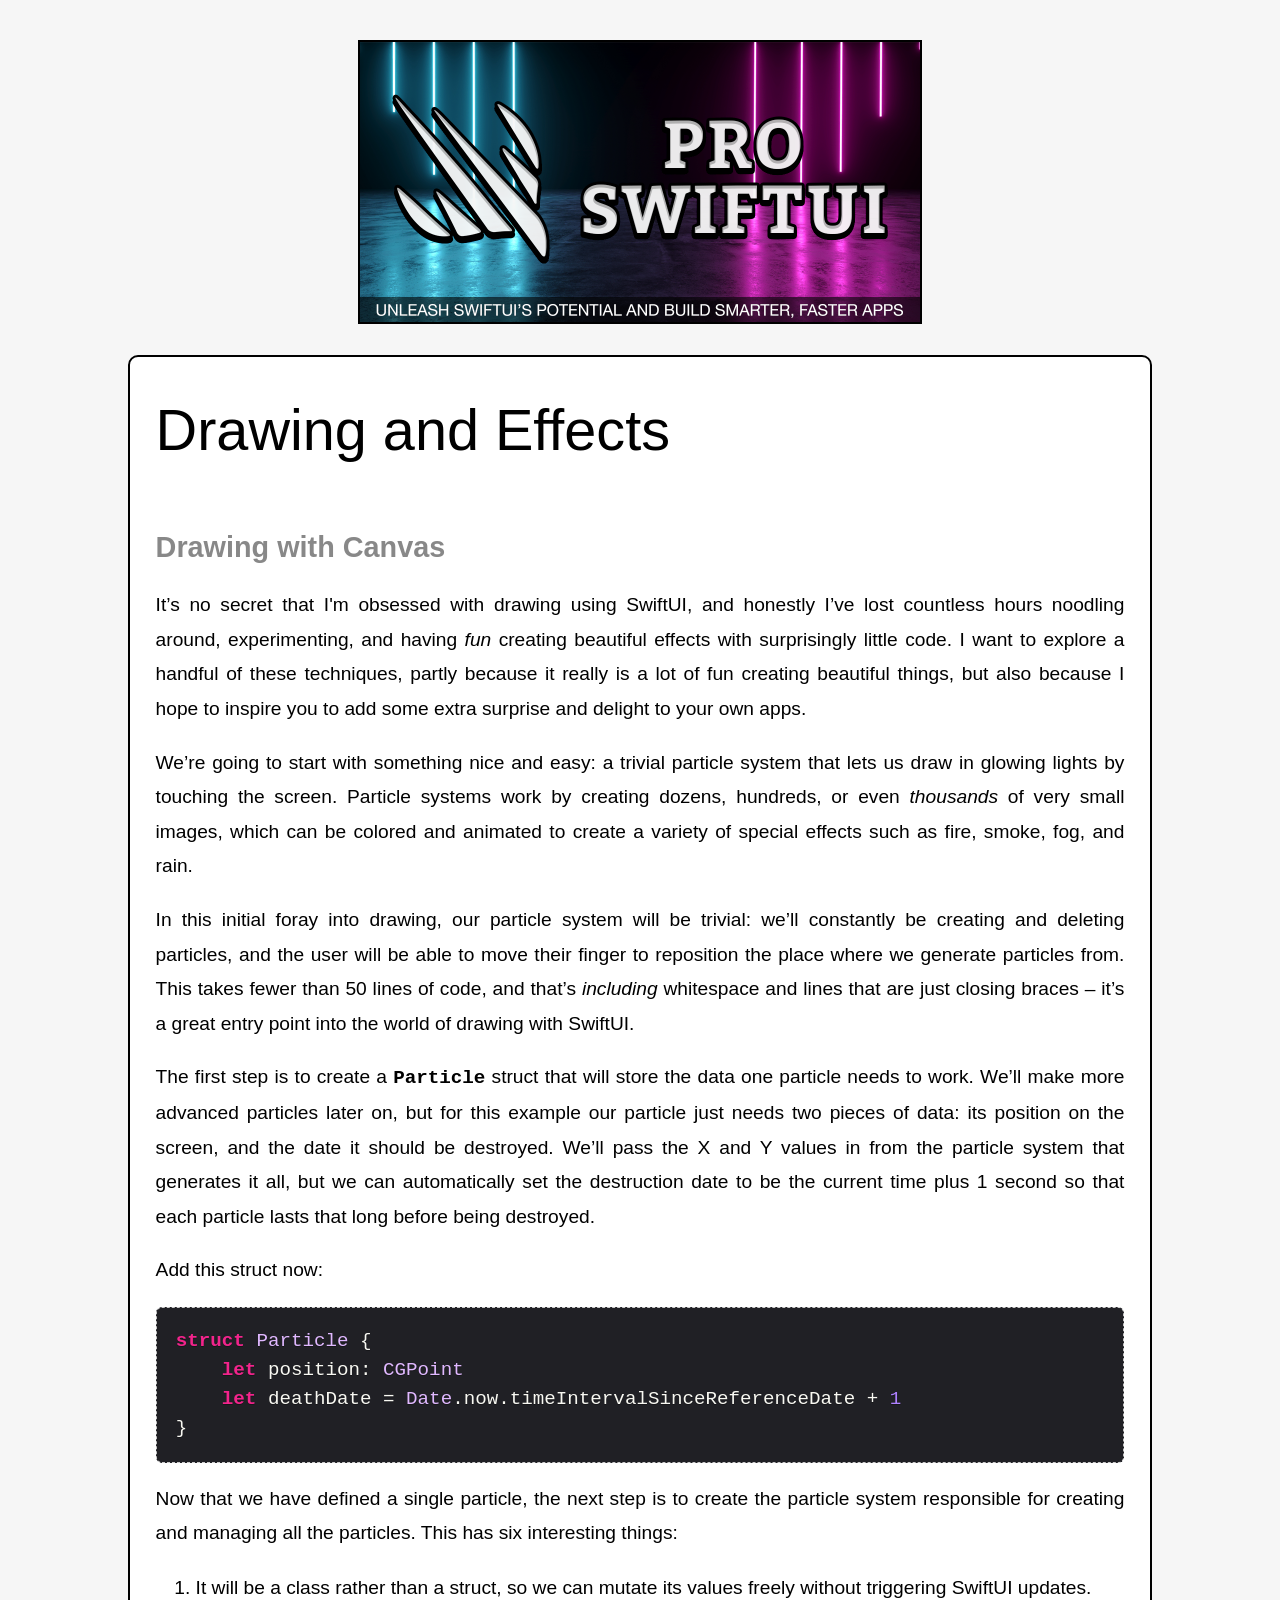
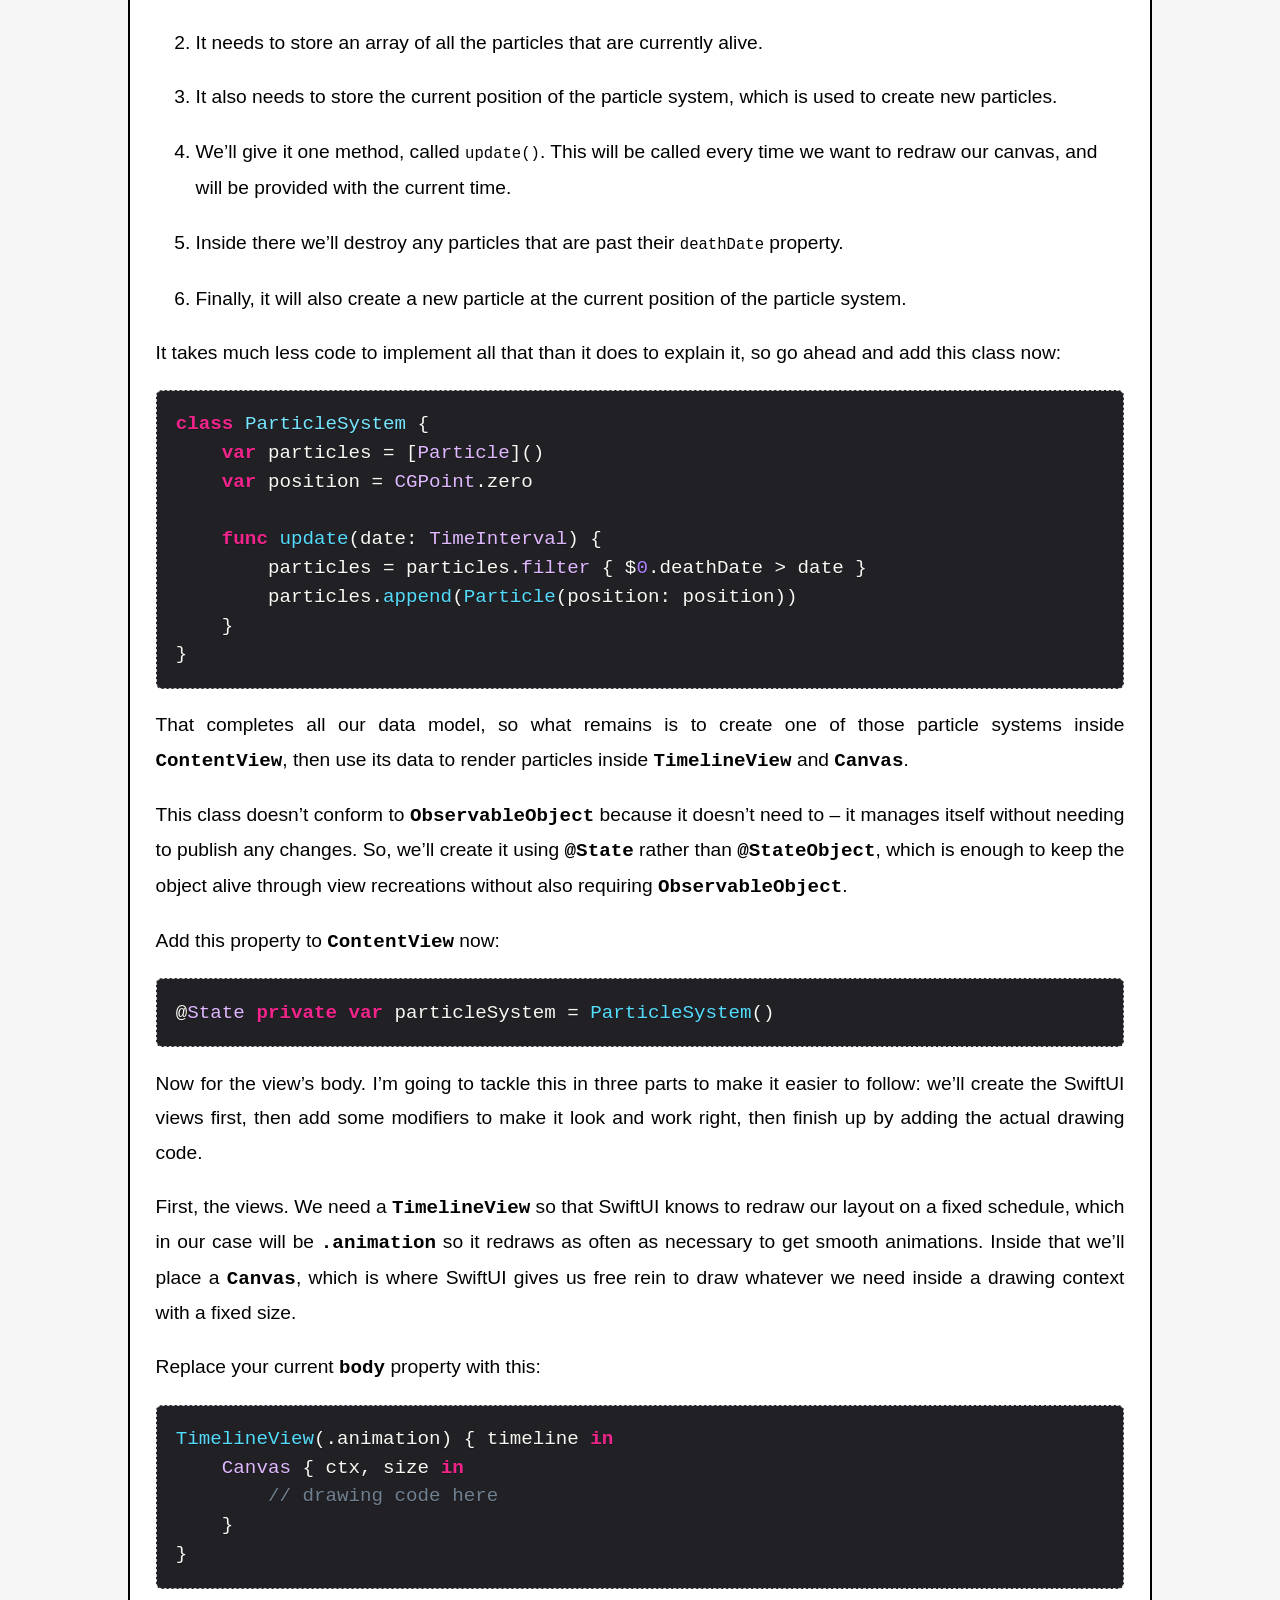
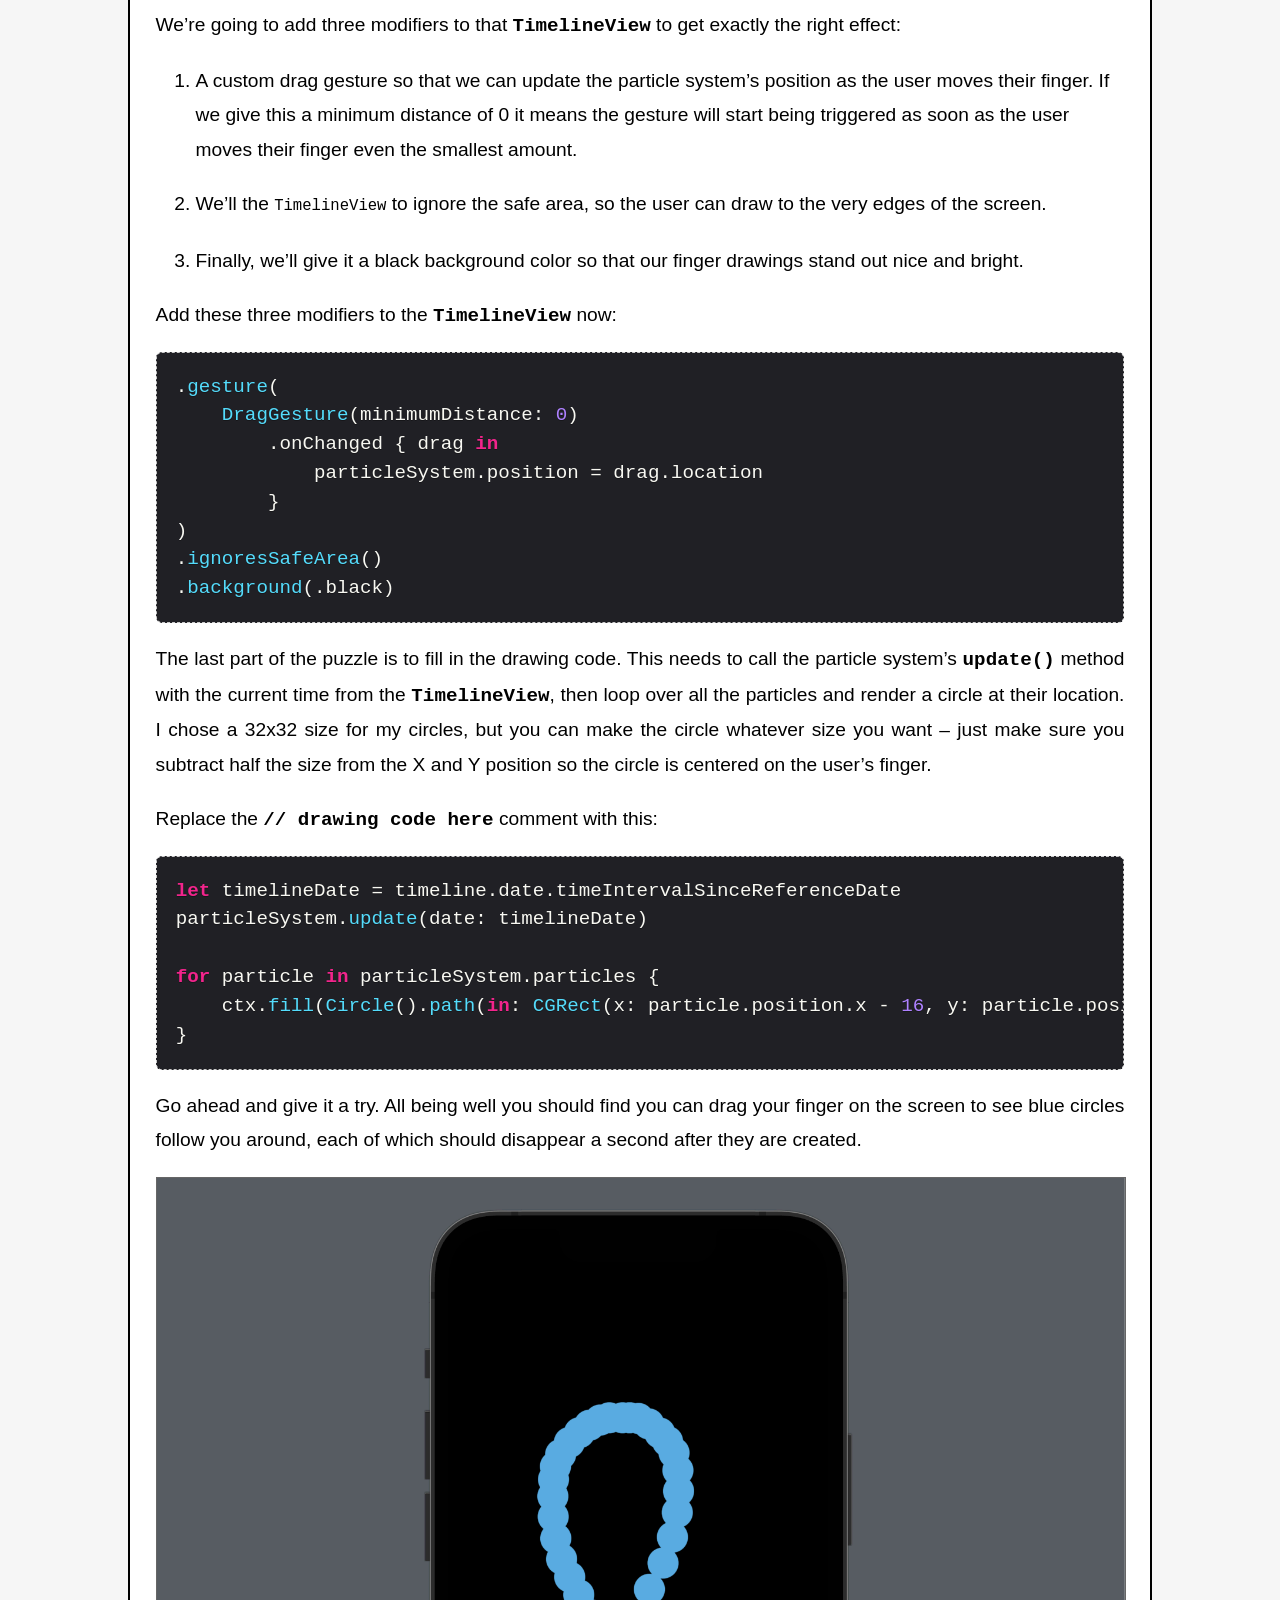
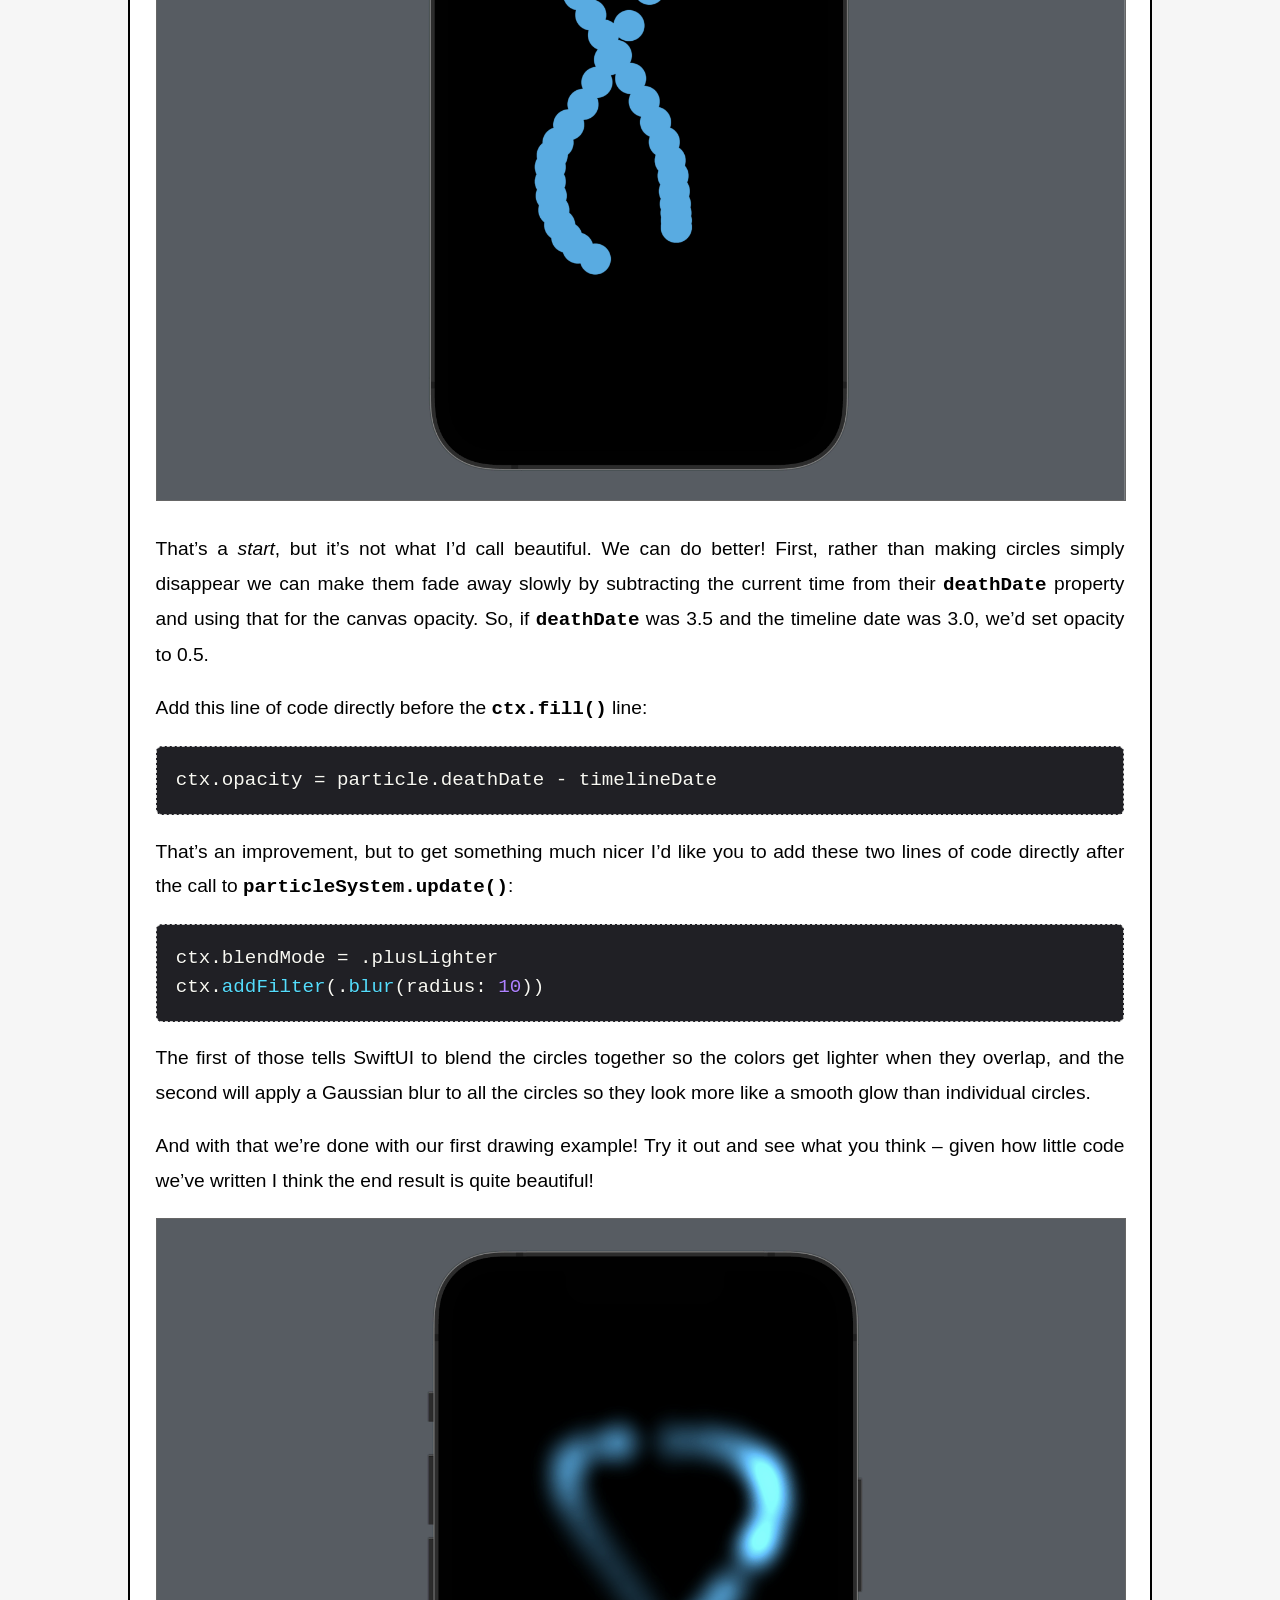
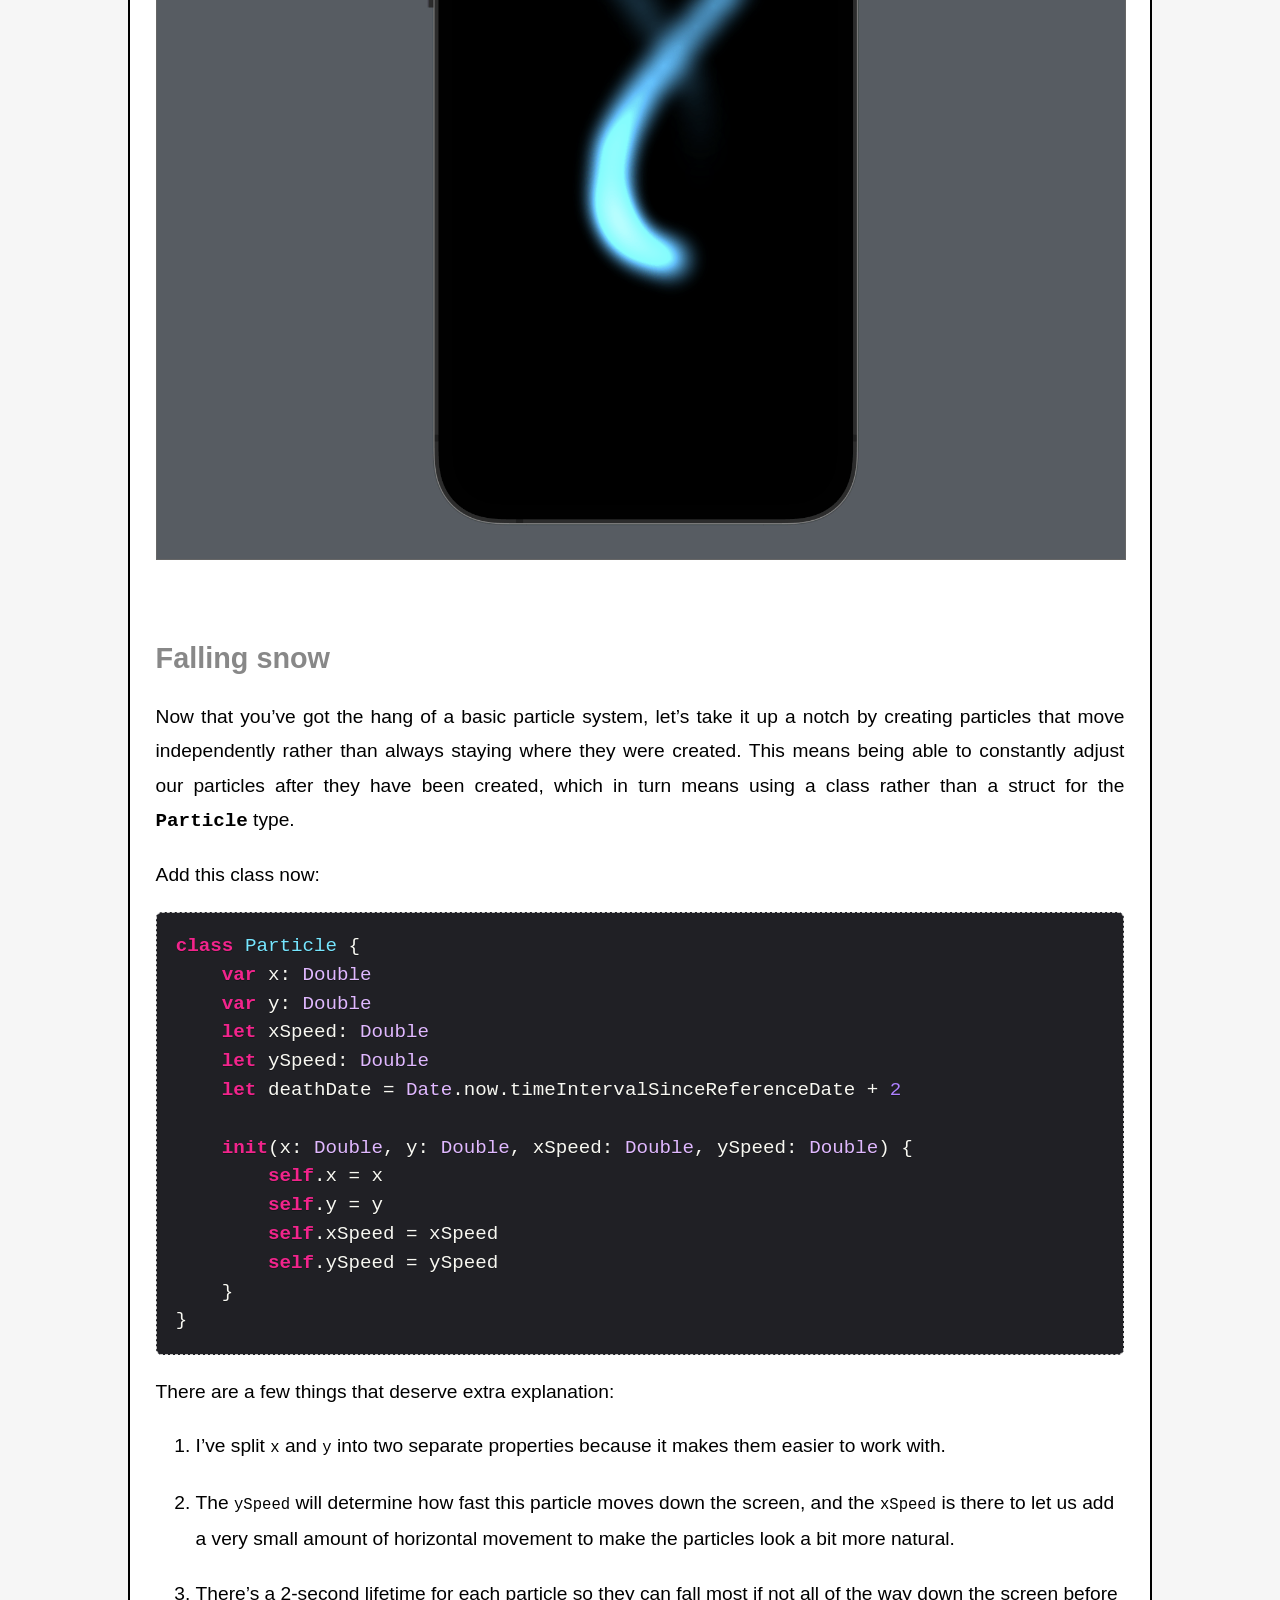
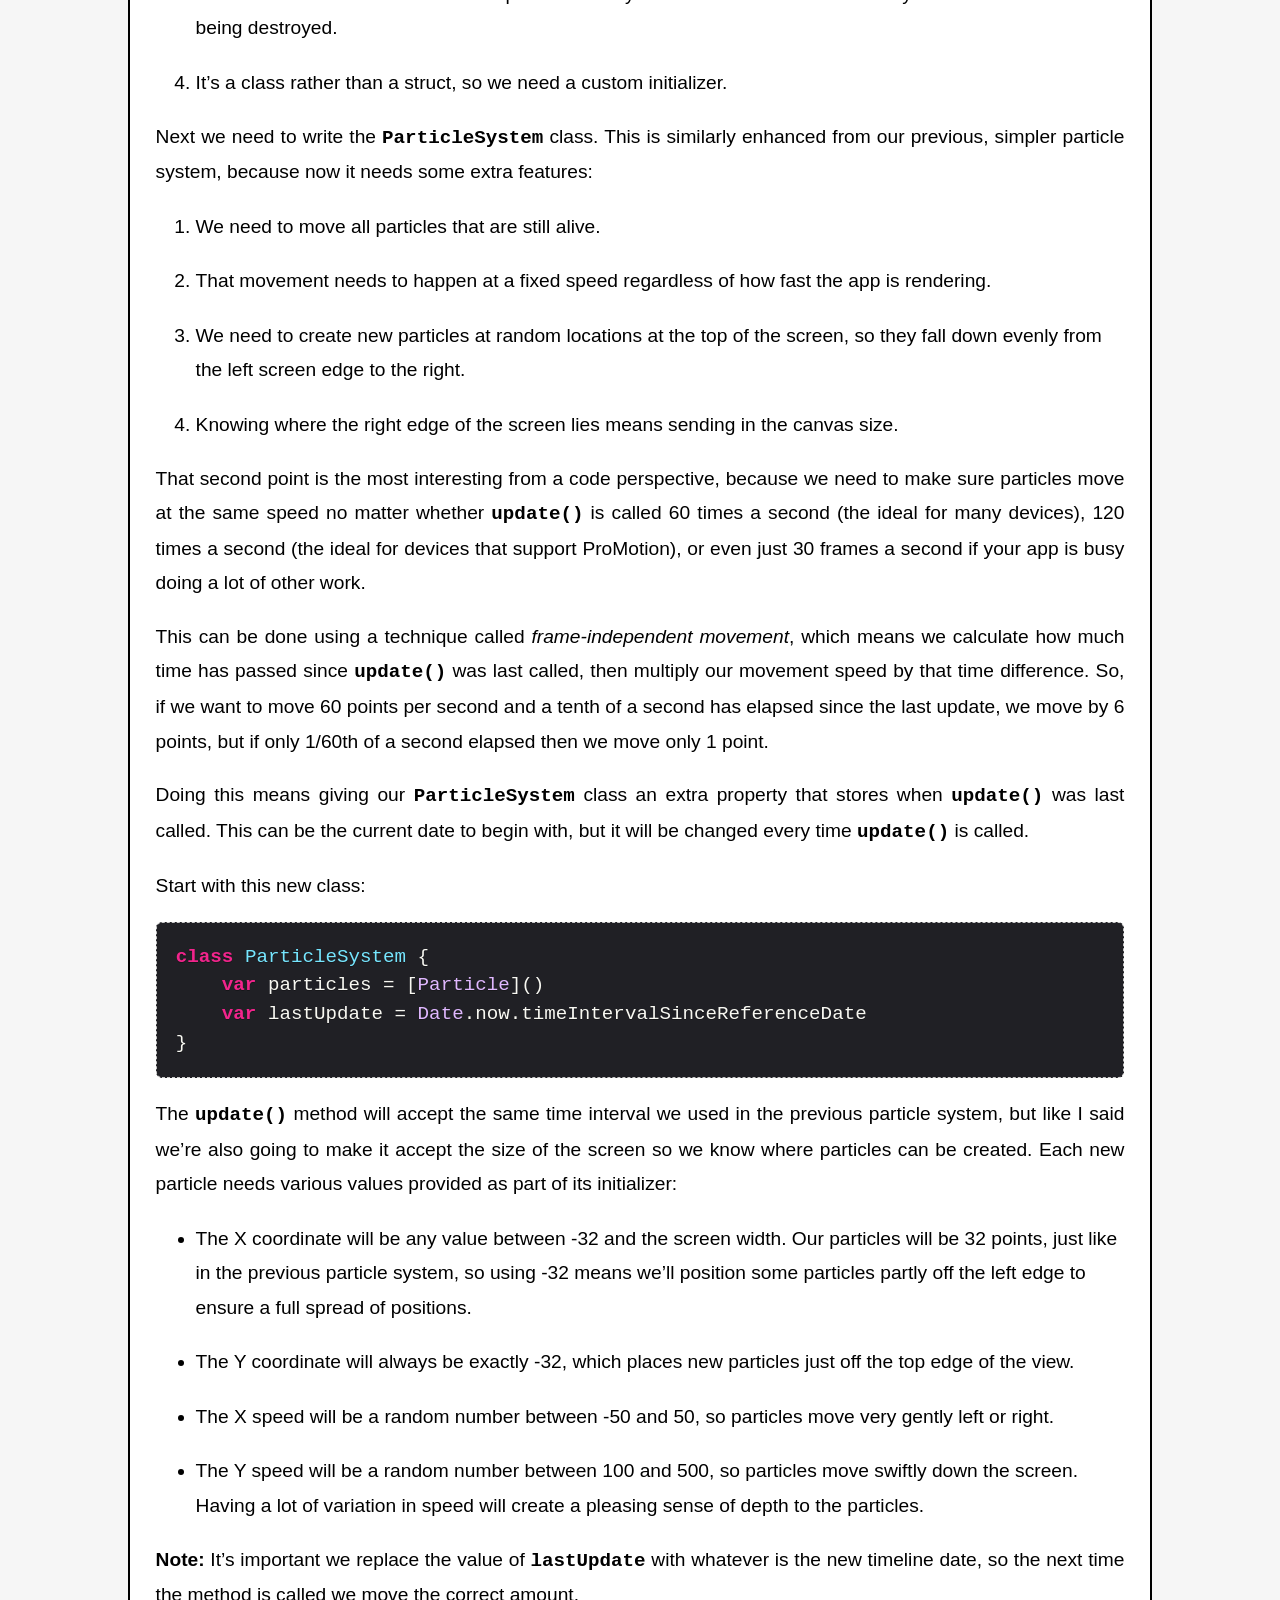
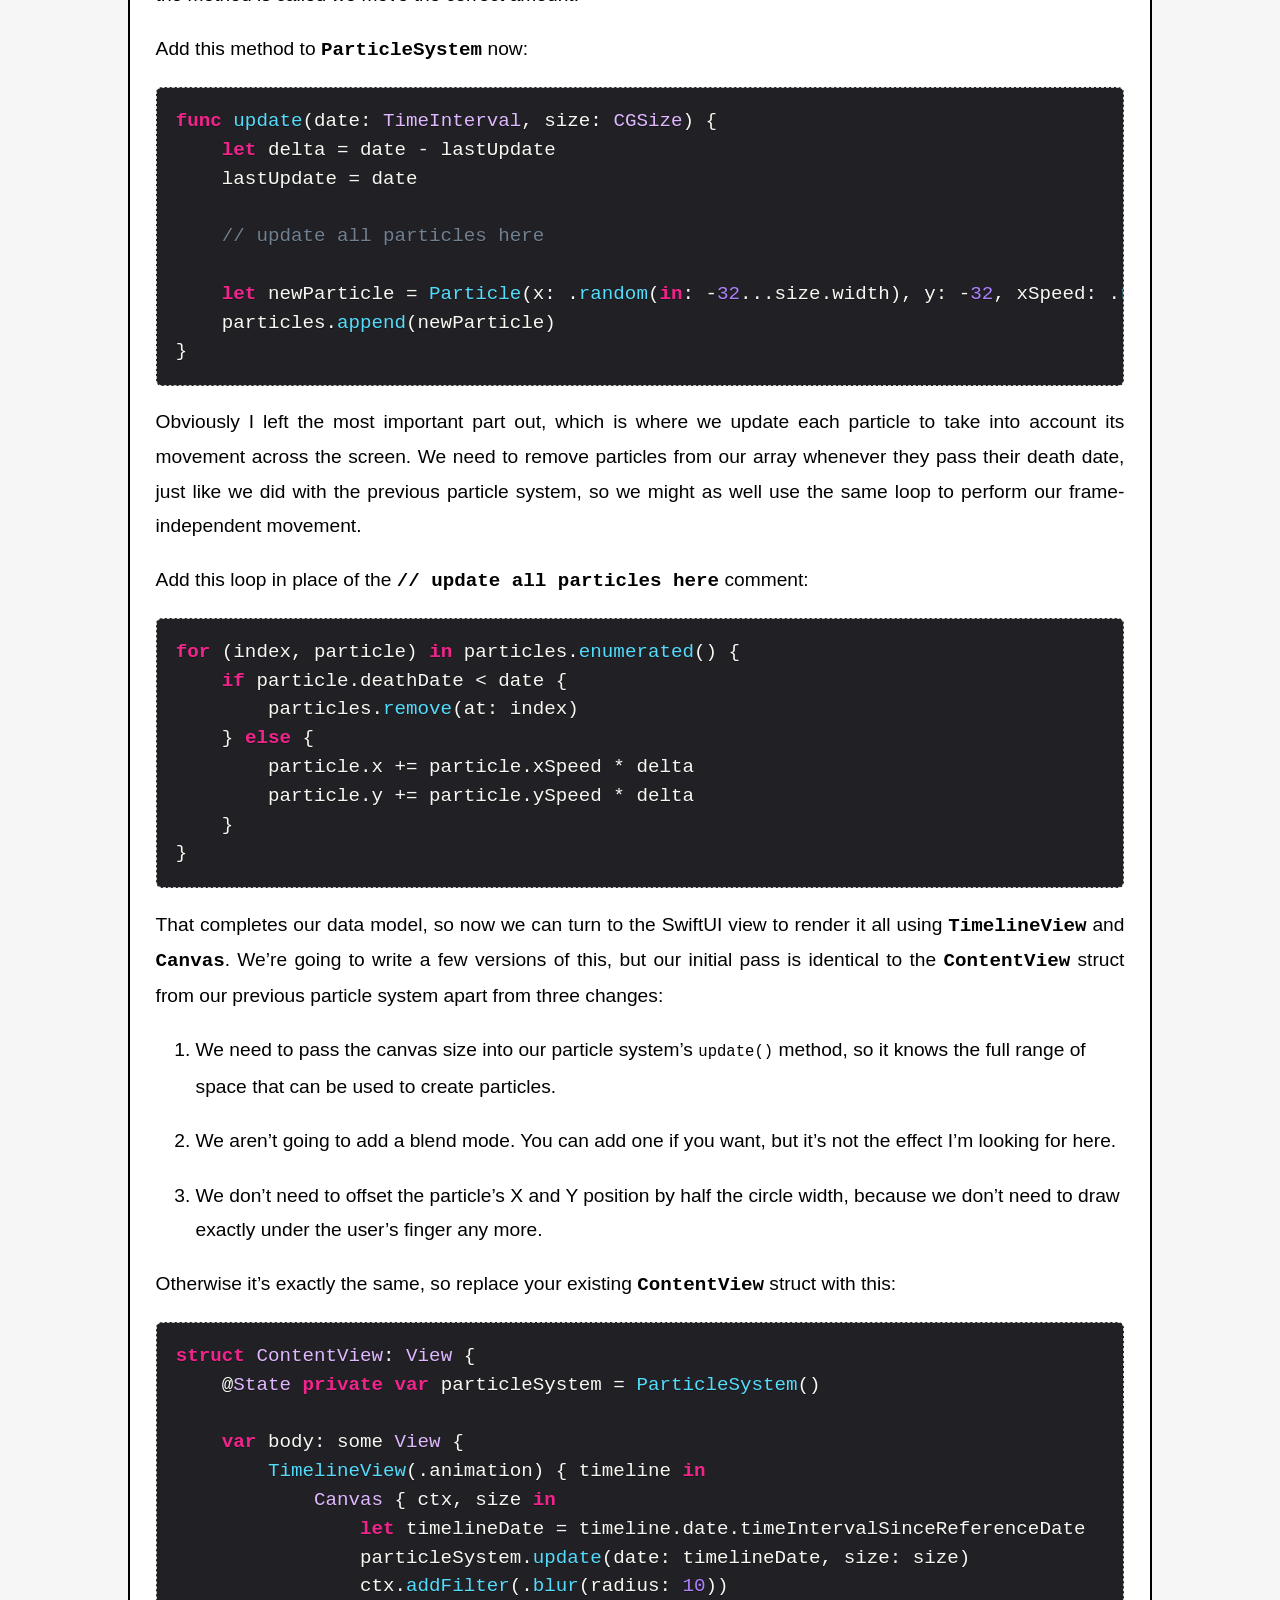
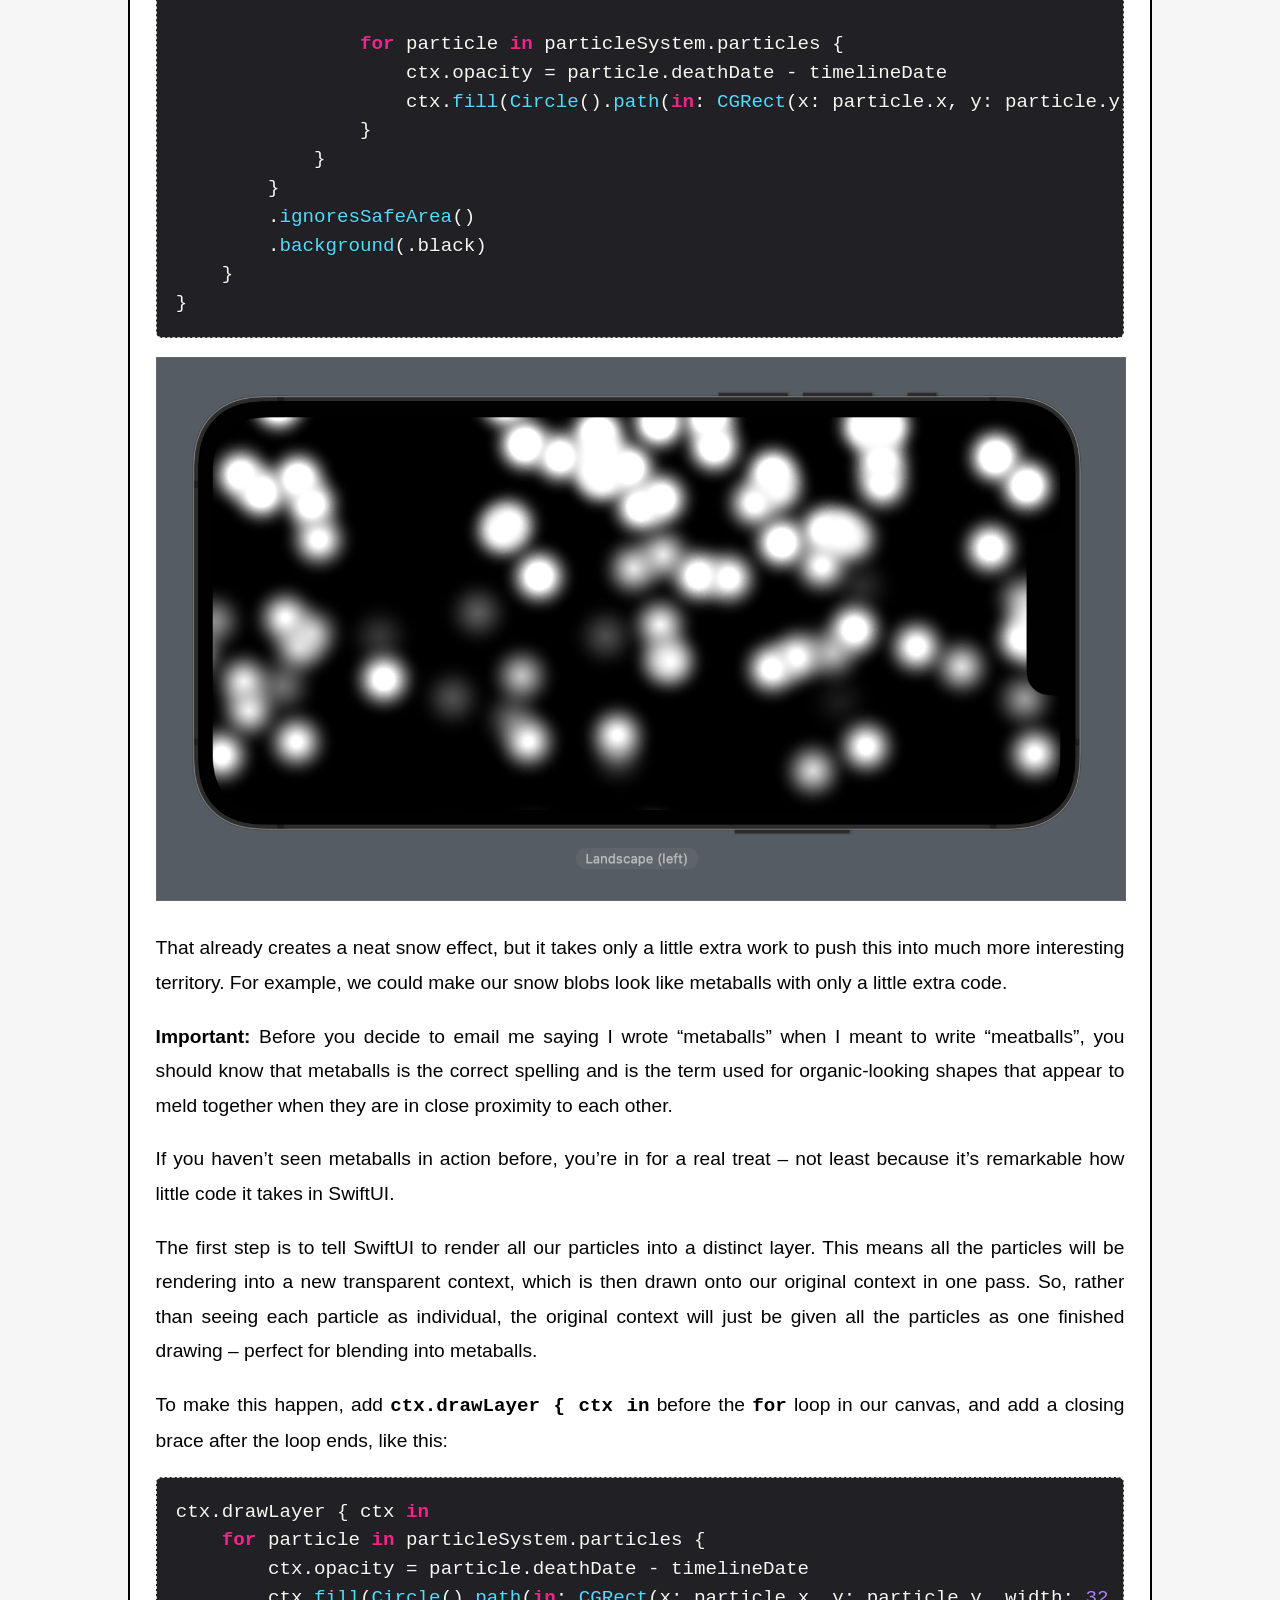
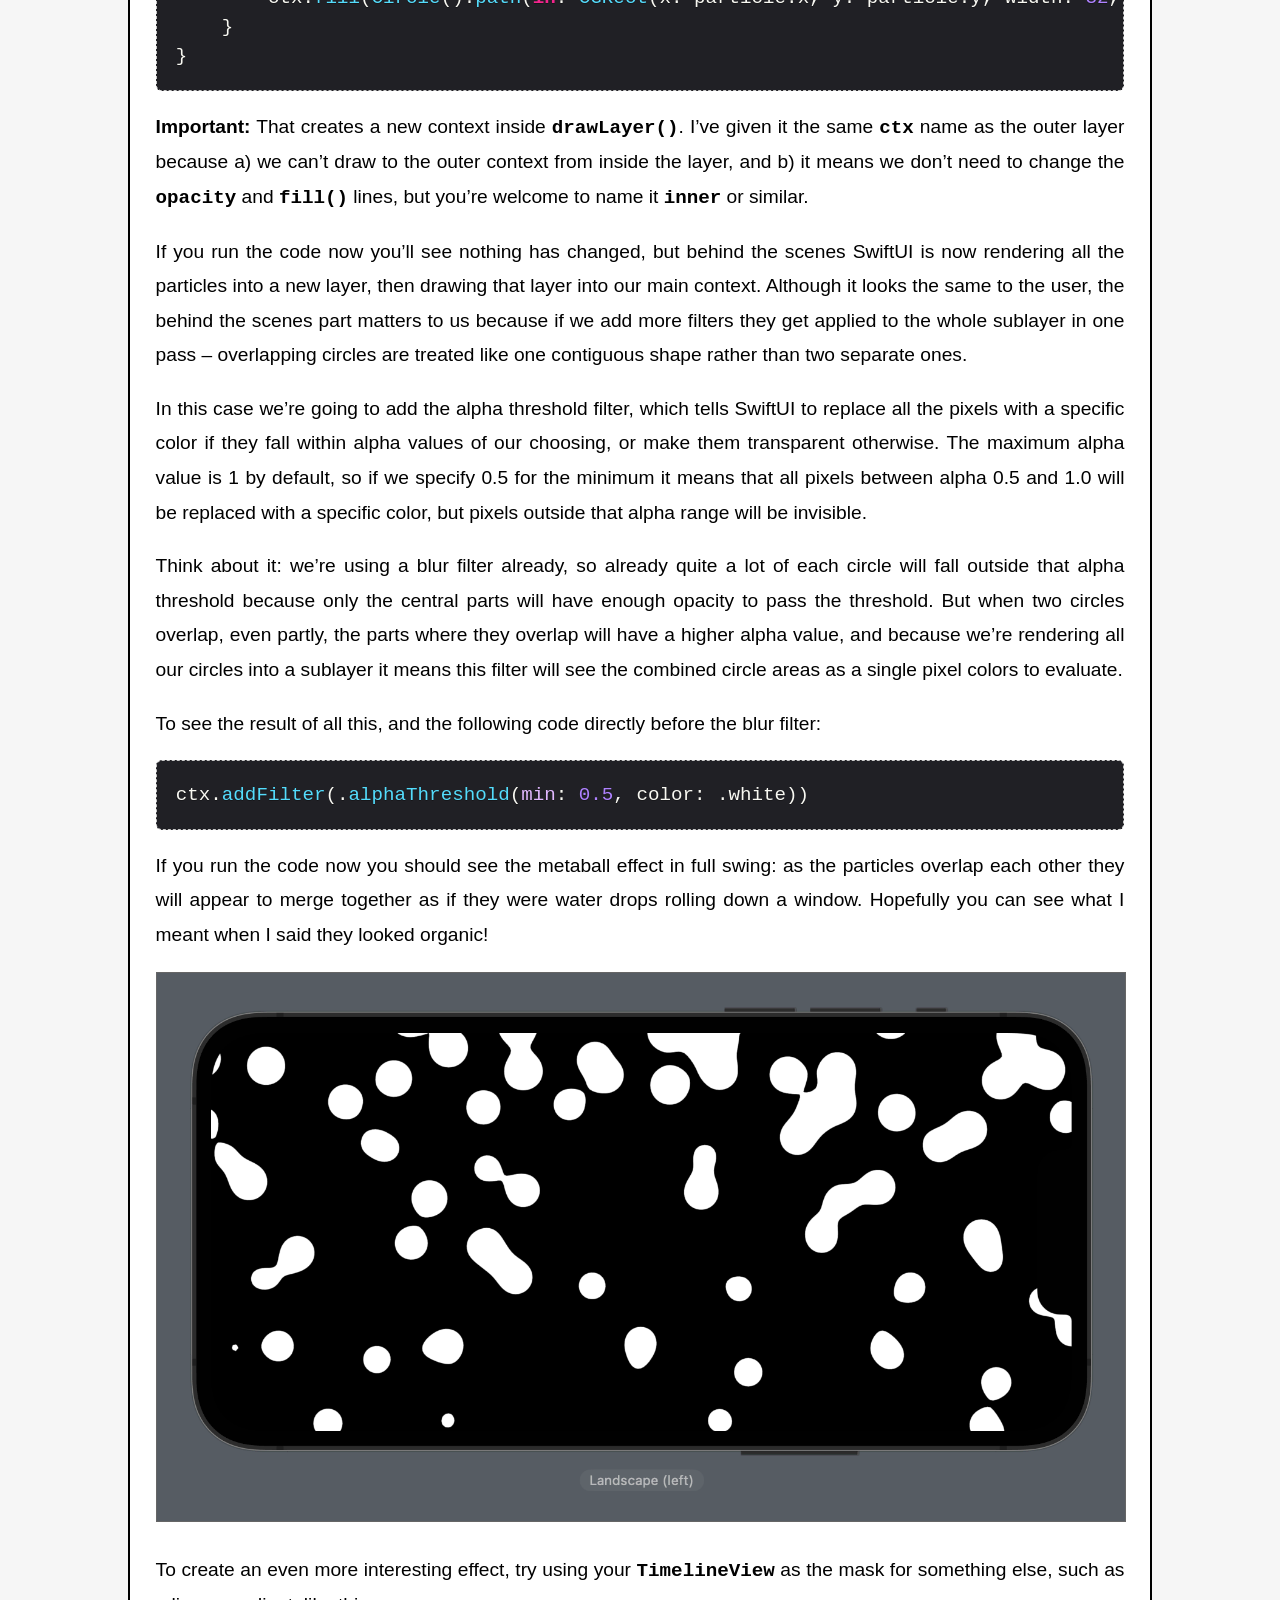
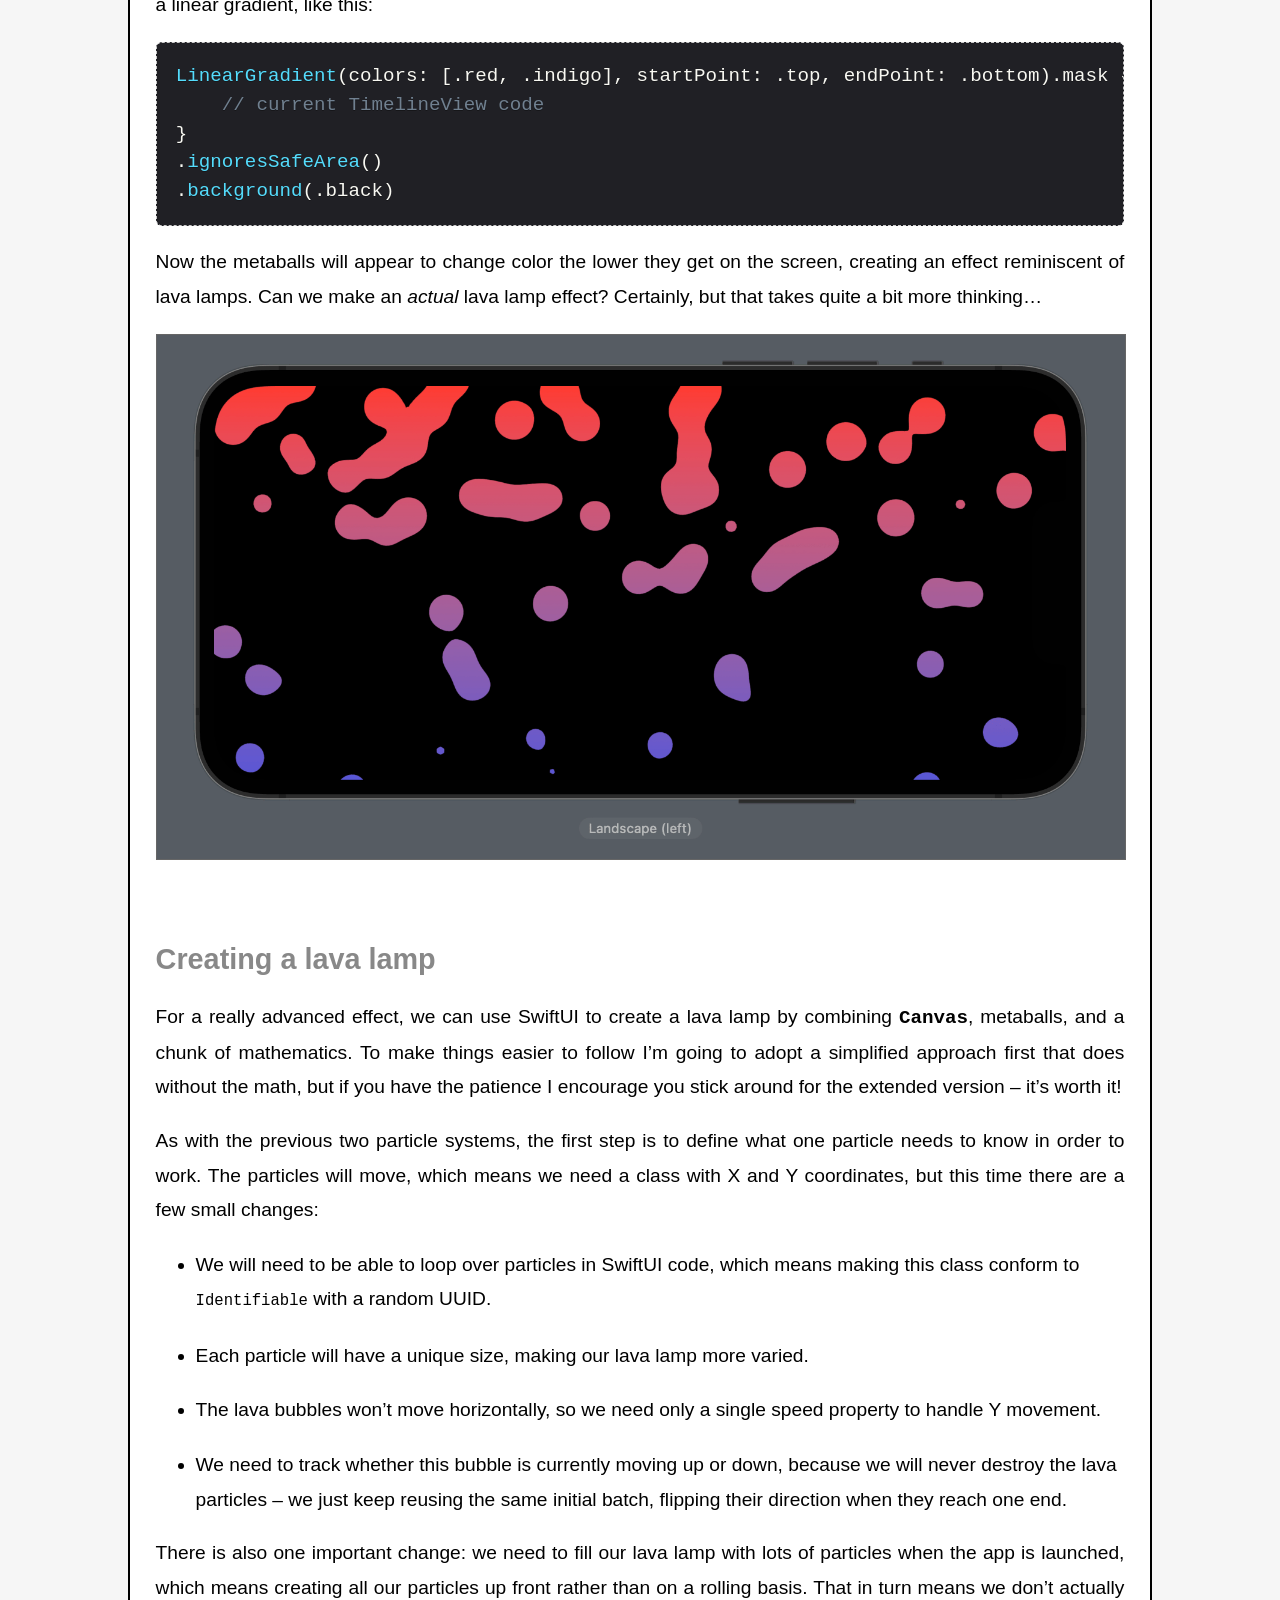
<file: Study/SwiftUI 스터디/강의 파일/Pro SwiftUI 2025-07-10 (HTML)/Chapters/Chapter5.html>
<!doctype html>
<html>
	<head>
		<title>Drawing and Effects - Pro SwiftUI</title>
		<meta http-equiv="Content-Type" content="text/html; charset=utf-8">
		<link rel="stylesheet" href="../Assets/project.css">
		<link rel="stylesheet" href="../Assets/prism.css">
	</head>

	<body>
		<p style="text-align: center;"><img id="logo" src="../Assets/logo.png" alt="Pro SwiftUI" width="560" /></p>

		<div id="container">
<h1>Drawing and Effects</h1><h2>Drawing with Canvas</h2>
<p>It’s no secret that I'm obsessed with drawing using SwiftUI, and honestly I’ve lost countless hours noodling around, experimenting, and having <em>fun</em> creating beautiful effects with surprisingly little code. I want to explore a handful of these techniques, partly because it really is a lot of fun creating beautiful things, but also because I hope to inspire you to add some extra surprise and delight to your own apps.</p>
<!-- VIMEO: 789619716 11:21 -->
<p>We’re going to start with something nice and easy: a trivial particle system that lets us draw in glowing lights by touching the screen. Particle systems work by creating dozens, hundreds, or even <em>thousands</em> of very small images, which can be colored and animated to create a variety of special effects such as fire, smoke, fog, and rain.</p>
<p>In this initial foray into drawing, our particle system will be trivial: we’ll constantly be creating and deleting particles, and the user will be able to move their finger to reposition the place where we generate particles from. This takes fewer than 50 lines of code, and that’s <em>including</em> whitespace and lines that are just closing braces – it’s a great entry point into the world of drawing with SwiftUI.</p>
<p>The first step is to create a <code>Particle</code> struct that will store the data one particle needs to work. We’ll make more advanced particles later on, but for this example our particle just needs two pieces of data: its position on the screen, and the date it should be destroyed. We’ll pass the X and Y values in from the particle system that generates it all, but we can automatically set the destruction date to be the current time plus 1 second so that each particle lasts that long before being destroyed.</p>
<p>Add this struct now:</p>
<pre><code class="language-swift">struct Particle {
    let position: CGPoint
    let deathDate = Date.now.timeIntervalSinceReferenceDate + 1
}</code></pre>
<p>Now that we have defined a single particle, the next step is to create the particle system responsible for creating and managing all the particles. This has six interesting things:</p>
<ol>
<li>It will be a class rather than a struct, so we can mutate its values freely without triggering SwiftUI updates.</li>
<li>It needs to store an array of all the particles that are currently alive.</li>
<li>It also needs to store the current position of the particle system, which is used to create new particles.</li>
<li>We’ll give it one method, called <code>update()</code>. This will be called every time we want to redraw our canvas, and will be provided with the current time.</li>
<li>Inside there we’ll destroy any particles that are past their <code>deathDate</code> property.</li>
<li>Finally, it will also create a new particle at the current position of the particle system.</li>
</ol>
<p>It takes much less code to implement all that than it does to explain it, so go ahead and add this class now:</p>
<pre><code class="language-swift">class ParticleSystem {
    var particles = [Particle]()
    var position = CGPoint.zero

    func update(date: TimeInterval) {
        particles = particles.filter { $0.deathDate &gt; date }
        particles.append(Particle(position: position))
    }
}</code></pre>
<p>That completes all our data model, so what remains is to create one of those particle systems inside <code>ContentView</code>, then use its data to render particles inside <code>TimelineView</code> and <code>Canvas</code>.</p>
<p>This class doesn’t conform to <code>ObservableObject</code> because it doesn’t need to – it manages itself without needing to publish any changes. So, we’ll create it using <code>@State</code> rather than <code>@StateObject</code>, which is enough to keep the object alive through view recreations without also requiring <code>ObservableObject</code>.</p>
<p>Add this property to <code>ContentView</code> now:</p>
<pre><code class="language-swift">@State private var particleSystem = ParticleSystem()</code></pre>
<p>Now for the view’s body. I’m going to tackle this in three parts to make it easier to follow: we’ll create the SwiftUI views first, then add some modifiers to make it look and work right, then finish up by adding the actual drawing code. </p>
<p>First, the views. We need a <code>TimelineView</code> so that SwiftUI knows to redraw our layout on a fixed schedule, which in our case will be <code>.animation</code> so it redraws as often as necessary to get smooth animations. Inside that we’ll place a <code>Canvas</code>, which is where SwiftUI gives us free rein to draw whatever we need inside a drawing context with a fixed size.</p>
<p>Replace your current <code>body</code> property with this:</p>
<pre><code class="language-swift">TimelineView(.animation) { timeline in
    Canvas { ctx, size in
        // drawing code here
    }
}</code></pre>
<p>We’re going to add three modifiers to that <code>TimelineView</code> to get exactly the right effect:</p>
<ol>
<li>A custom drag gesture so that we can update the particle system’s position as the user moves their finger. If we give this a minimum distance of 0 it means the gesture will start being triggered as soon as the user moves their finger even the smallest amount.</li>
<li>We’ll the <code>TimelineView</code> to ignore the safe area, so the user can draw to the very edges of the screen.</li>
<li>Finally, we’ll give it a black background color so that our finger drawings stand out nice and bright.</li>
</ol>
<p>Add these three modifiers to the <code>TimelineView</code> now:</p>
<pre><code class="language-swift">.gesture(
    DragGesture(minimumDistance: 0)
        .onChanged { drag in
            particleSystem.position = drag.location
        }
)
.ignoresSafeArea()
.background(.black)</code></pre>
<p>The last part of the puzzle is to fill in the drawing code. This needs to call the particle system’s <code>update()</code> method with the current time from the <code>TimelineView</code>, then loop over all the particles and render a circle at their location. I chose a 32x32 size for my circles, but you can make the circle whatever size you want – just make sure you subtract half the size from the X and Y position so the circle is centered on the user’s finger.</p>
<p>Replace the <code>// drawing code here</code> comment with this:</p>
<pre><code class="language-swift">let timelineDate = timeline.date.timeIntervalSinceReferenceDate
particleSystem.update(date: timelineDate)

for particle in particleSystem.particles {
    ctx.fill(Circle().path(in: CGRect(x: particle.position.x - 16, y: particle.position.y - 16, width: 32, height: 32)), with: .color(.cyan))
}</code></pre>
<p>Go ahead and give it a try. All being well you should find you can drag your finger on the screen to see blue circles follow you around, each of which should disappear a second after they are created.</p>
<p><img src="../Assets/canvas-drawing1.png" alt="Lots of circles arranged in what can only be described as a squiggle." /></p>
<p>That’s a <em>start</em>, but it’s not what I’d call beautiful. We can do better! First, rather than making circles simply disappear we can make them fade away slowly by subtracting the current time from their <code>deathDate</code> property and using that for the canvas opacity. So, if <code>deathDate</code> was 3.5 and the timeline date was 3.0, we’d set opacity to 0.5.</p>
<p>Add this line of code directly before the <code>ctx.fill()</code> line:</p>
<pre><code class="language-swift">ctx.opacity = particle.deathDate - timelineDate</code></pre>
<p>That’s an improvement, but to get something much nicer I’d like you to add these two lines of code directly after the call to <code>particleSystem.update()</code>:</p>
<pre><code class="language-swift">ctx.blendMode = .plusLighter
ctx.addFilter(.blur(radius: 10))</code></pre>
<p>The first of those tells SwiftUI to blend the circles together so the colors get lighter when they overlap, and the second will apply a Gaussian blur to all the circles so they look more like a smooth glow than individual circles.</p>
<p>And with that we’re done with our first drawing example! Try it out and see what you think – given how little code we’ve written I think the end result is quite beautiful!</p>
<p><img src="../Assets/canvas-drawing2.png" alt="Lots of circles drawn in a squiggle, but blended together intensively so it looks like glowing light." /></p><h2>Falling snow</h2>
<p>Now that you’ve got the hang of a basic particle system, let’s take it up a notch by creating particles that move independently rather than always staying where they were created. This means being able to constantly adjust our particles after they have been created, which in turn means using a class rather than a struct for the <code>Particle</code> type.</p>
<!-- VIMEO: 789620462 16:54 -->
<p>Add this class now:</p>
<pre><code class="language-swift">class Particle {
    var x: Double
    var y: Double
    let xSpeed: Double
    let ySpeed: Double
    let deathDate = Date.now.timeIntervalSinceReferenceDate + 2

    init(x: Double, y: Double, xSpeed: Double, ySpeed: Double) {
        self.x = x
        self.y = y
        self.xSpeed = xSpeed
        self.ySpeed = ySpeed
    }
}</code></pre>
<p>There are a few things that deserve extra explanation:</p>
<ol>
<li>I’ve split <code>x</code> and <code>y</code> into two separate properties because it makes them easier to work with.</li>
<li>The <code>ySpeed</code> will determine how fast this particle moves down the screen, and the <code>xSpeed</code> is there to let us add a very small amount of horizontal movement to make the particles look a bit more natural.</li>
<li>There’s a 2-second lifetime for each particle so they can fall most if not all of the way down the screen before being destroyed.</li>
<li>It’s a class rather than a struct, so we need a custom initializer.</li>
</ol>
<p>Next we need to write the <code>ParticleSystem</code> class. This is similarly enhanced from our previous, simpler particle system, because now it needs some extra features:</p>
<ol>
<li>We need to move all particles that are still alive.</li>
<li>That movement needs to happen at a fixed speed regardless of how fast the app is rendering.</li>
<li>We need to create new particles at random locations at the top of the screen, so they fall down evenly from the left screen edge to the right.</li>
<li>Knowing where the right edge of the screen lies means sending in the canvas size.</li>
</ol>
<p>That second point is the most interesting from a code perspective, because we need to make sure particles move at the same speed no matter whether <code>update()</code> is called 60 times a second (the ideal for many devices), 120 times a second (the ideal for devices that support ProMotion), or even just 30 frames a second if your app is busy doing a lot of other work.</p>
<p>This can be done using a technique called <em>frame-independent movement</em>, which means we calculate how much time has passed since <code>update()</code> was last called, then multiply our movement speed by that time difference. So, if we want to move 60 points per second and a tenth of a second has elapsed since the last update, we move by 6 points, but if only 1/60th of a second elapsed then we move only 1 point.</p>
<p>Doing this means giving our <code>ParticleSystem</code> class an extra property that stores when <code>update()</code> was last called. This can be the current date to begin with, but it will be changed every time <code>update()</code> is called.</p>
<p>Start with this new class:</p>
<pre><code class="language-swift">class ParticleSystem {
    var particles = [Particle]()
    var lastUpdate = Date.now.timeIntervalSinceReferenceDate
}</code></pre>
<p>The <code>update()</code> method will accept the same time interval we used in the previous particle system, but like I said we’re also going to make it accept the size of the screen so we know where particles can be created. Each new particle needs various values provided as part of its initializer:</p>
<ul>
<li>The X coordinate will be any value between -32 and the screen width. Our particles will be 32 points, just like in the previous particle system, so using -32 means we’ll position some particles partly off the left edge to ensure a full spread of positions.</li>
<li>The Y coordinate will always be exactly -32, which places new particles just off the top edge of the view.</li>
<li>The X speed will be a random number between -50 and 50, so particles move very gently left or right.</li>
<li>The Y speed will be a random number between 100 and 500, so particles move swiftly down the screen. Having a lot of variation in speed will create a pleasing sense of depth to the particles.</li>
</ul>
<p><strong>Note:</strong> It’s important we replace the value of <code>lastUpdate</code> with whatever is the new timeline date, so the next time the method is called we move the correct amount.</p>
<p>Add this method to <code>ParticleSystem</code> now:</p>
<pre><code class="language-swift">func update(date: TimeInterval, size: CGSize) {
    let delta = date - lastUpdate
    lastUpdate = date        

    // update all particles here

    let newParticle = Particle(x: .random(in: -32...size.width), y: -32, xSpeed: .random(in: -50...50), ySpeed: .random(in: 100...500))
    particles.append(newParticle)
}</code></pre>
<p>Obviously I left the most important part out, which is where we update each particle to take into account its movement across the screen. We need to remove particles from our array whenever they pass their death date, just like we did with the previous particle system, so we might as well use the same loop to perform our frame-independent movement.</p>
<p>Add this loop in place of the <code>// update all particles here</code> comment:</p>
<pre><code class="language-swift">for (index, particle) in particles.enumerated() {
    if particle.deathDate &lt; date {
        particles.remove(at: index)
    } else {
        particle.x += particle.xSpeed * delta
        particle.y += particle.ySpeed * delta
    }
}</code></pre>
<p>That completes our data model, so now we can turn to the SwiftUI view to render it all using <code>TimelineView</code> and <code>Canvas</code>. We’re going to write a few versions of this, but our initial pass is identical to the <code>ContentView</code> struct from our previous particle system apart from three changes:</p>
<ol>
<li>We need to pass the canvas size into our particle system’s <code>update()</code> method, so it knows the full range of space that can be used to create particles.</li>
<li>We aren’t going to add a blend mode. You can add one if you want, but it’s not the effect I’m looking for here.</li>
<li>We don’t need to offset the particle’s X and Y position by half the circle width, because we don’t need to draw exactly under the user’s finger any more.</li>
</ol>
<p>Otherwise it’s exactly the same, so replace your existing <code>ContentView</code> struct with this:</p>
<pre><code class="language-swift">struct ContentView: View {
    @State private var particleSystem = ParticleSystem()

    var body: some View {
        TimelineView(.animation) { timeline in
            Canvas { ctx, size in
                let timelineDate = timeline.date.timeIntervalSinceReferenceDate
                particleSystem.update(date: timelineDate, size: size)
                ctx.addFilter(.blur(radius: 10))

                for particle in particleSystem.particles {
                    ctx.opacity = particle.deathDate - timelineDate
                    ctx.fill(Circle().path(in: CGRect(x: particle.x, y: particle.y, width: 32, height: 32)), with: .color(.white))
                }
            }
        }
        .ignoresSafeArea()
        .background(.black)
    }
}</code></pre>
<p><img src="../Assets/snow1.png" alt="Fluffy white blobs falling from the top of the screen." /></p>
<p>That already creates a neat snow effect, but it takes only a little extra work to push this into much more interesting territory. For example, we could make our snow blobs look like metaballs with only a little extra code.</p>
<p><strong>Important:</strong> Before you decide to email me saying I wrote “metaballs” when I meant to write “meatballs”, you should know that metaballs is the correct spelling and is the term used for organic-looking shapes that appear to meld together when they are in close proximity to each other.</p>
<p>If you haven’t seen metaballs in action before, you’re in for a real treat – not least because it’s remarkable how little code it takes in SwiftUI.</p>
<p>The first step is to tell SwiftUI to render all our particles into a distinct layer. This means all the particles will be rendering into a new transparent context, which is then drawn onto our original context in one pass. So, rather than seeing each particle as individual, the original context will just be given all the particles as one finished drawing – perfect for blending into metaballs.</p>
<p>To make this happen, add <code>ctx.drawLayer { ctx in</code> before the <code>for</code> loop in our canvas, and add a closing brace after the loop ends, like this:</p>
<pre><code class="language-swift">ctx.drawLayer { ctx in
    for particle in particleSystem.particles {
        ctx.opacity = particle.deathDate - timelineDate
        ctx.fill(Circle().path(in: CGRect(x: particle.x, y: particle.y, width: 32, height: 32)), with: .color(.white))
    }
}</code></pre>
<p><strong>Important:</strong> That creates a new context inside <code>drawLayer()</code>. I’ve given it the same <code>ctx</code> name as the outer layer because a) we can’t draw to the outer context from inside the layer, and b) it means we don’t need to change the <code>opacity</code> and <code>fill()</code> lines, but you’re welcome to name it <code>inner</code> or similar.</p>
<p>If you run the code now you’ll see nothing has changed, but behind the scenes SwiftUI is now rendering all the particles into a new layer, then drawing that layer into our main context. Although it looks the same to the user, the behind the scenes part matters to us because if we add more filters they get applied to the whole sublayer in one pass – overlapping circles are treated like one contiguous shape rather than two separate ones.</p>
<p>In this case we’re going to add the alpha threshold filter, which tells SwiftUI to replace all the pixels with a specific color if they fall within alpha values of our choosing, or make them transparent otherwise. The maximum alpha value is 1 by default, so if we specify 0.5 for the minimum it means that all pixels between alpha 0.5 and 1.0 will be replaced with a specific color, but pixels outside that alpha range will be invisible. </p>
<p>Think about it: we’re using a blur filter already, so already quite a lot of each circle will fall outside that alpha threshold because only the central parts will have enough opacity to pass the threshold. But when two circles overlap, even partly, the parts where they overlap will have a higher alpha value, and because we’re rendering all our circles into a sublayer it means this filter will see the combined circle areas as a single pixel colors to evaluate.</p>
<p>To see the result of all this, and the following code directly before the blur filter:</p>
<pre><code class="language-swift">ctx.addFilter(.alphaThreshold(min: 0.5, color: .white))</code></pre>
<p>If you run the code now you should see the metaball effect in full swing: as the particles overlap each other they will appear to merge together as if they were water drops rolling down a window. Hopefully you can see what I meant when I said they looked organic!</p>
<p><img src="../Assets/snow2.png" alt="White balls falling down from the top of the screen, blending together when they are near to each other." /></p>
<p>To create an even more interesting effect, try using your <code>TimelineView</code> as the mask for something else, such as a linear gradient, like this:</p>
<pre><code class="language-swift">LinearGradient(colors: [.red, .indigo], startPoint: .top, endPoint: .bottom).mask {
    // current TimelineView code
}
.ignoresSafeArea()
.background(.black)</code></pre>
<p>Now the metaballs will appear to change color the lower they get on the screen, creating an effect reminiscent of lava lamps. Can we make an <em>actual</em> lava lamp effect? Certainly, but that takes quite a bit more thinking…</p>
<p><img src="../Assets/snow3.png" alt="Brightly colored balls falling from the top of the screen, blending together when they are near to each other." /></p><h2>Creating a lava lamp</h2>
<p>For a really advanced effect, we can use SwiftUI to create a lava lamp by combining <code>Canvas</code>, metaballs, and a chunk of mathematics. To make things easier to follow I’m going to adopt a simplified approach first that does without the math, but if you have the patience I encourage you stick around for the extended version – it’s worth it!</p>
<!-- VIMEO: 789621470 34:10 -->
<p>As with the previous two particle systems, the first step is to define what one particle needs to know in order to work. The particles will move, which means we need a class with X and Y coordinates, but this time there are a few small changes:</p>
<ul>
<li>We will need to be able to loop over particles in SwiftUI code, which means making this class conform to <code>Identifiable</code> with a random UUID.</li>
<li>Each particle will have a unique size, making our lava lamp more varied.</li>
<li>The lava bubbles won’t move horizontally, so we need only a single speed property to handle Y movement.</li>
<li>We need to track whether this bubble is currently moving up or down, because we will never destroy the lava particles – we just keep reusing the same initial batch, flipping their direction when they reach one end.</li>
</ul>
<p>There is also one important change: we need to fill our lava lamp with lots of particles when the app is launched, which means creating all our particles up front rather than on a rolling basis. That in turn means we don’t actually know the canvas’s dimensions when creating our particles, so rather than storing absolute X and Y positions – e.g. X:50 Y:300 – we will instead store <em>relative</em> positions between 0 and 1, where 0 is the top or left edge and 1 is the bottom or right edge.</p>
<p>So, start by creating this new <code>Particle</code> class:</p>
<pre><code class="language-swift">class Particle: Identifiable {
    let id = UUID()
    var size = Double.random(in: 100...250)
    var x = Double.random(in: -0.1...1.1)
    var y = Double.random(in: -0.25...1.25)
    var isMovingDown = Bool.random()
    var speed = Double.random(in: 0.01...0.1)
}</code></pre>
<p><strong>Note:</strong> That creates particles in positions that go slightly beyond the screen’s bounds to make sure we get a full spread. The spread is wider for the Y axis because we’ll be moving particles vertically, so they can safely go further off the screen before coming back on. </p>
<p>Next we need to create a <code>ParticleSystem</code> class responsible for creating the lava bubbles and moving them around. This starts similar to the previous particle system, so add this now:</p>
<pre><code class="language-swift">class ParticleSystem {
    let particles: [Particle]
    var lastUpdate = Date.now.timeIntervalSinceReferenceDate

    func update(date: TimeInterval) {
        let delta = date - lastUpdate
        lastUpdate = date

        for particle in particles {
            // move the particles
        }
    }
}</code></pre>
<p>Apart from the <code>// move the particles</code> comment, there is <em>one</em> important difference here: rather than creating particles dynamically as the app runs, we’re instead going to create them all up front. This is why <code>particles</code> can be a constant array now, and also why it doesn’t have a default value – we need to add an initializer to create all our particles up front. </p>
<p>We could make the number of particles fixed, but it’s hardly any extra work to make that amount customizable. So, add this initializer to <code>ParticleSystem</code> now:</p>
<pre><code class="language-swift">init(count: Int) {
    particles = (0..&lt;count).map { _ in Particle() }
}</code></pre>
<p>Now for the movement: if the particle is moving down, we’ll add to its Y position using frame-independent movement, otherwise we’ll subtract from it. Critically, we’ll add two extra checks to make sure particles flip their movement when they are fully off the screen.</p>
<p>Replace the <code>// move the particles</code> comment with this:</p>
<pre><code class="language-swift">if particle.isMovingDown {
    particle.y += particle.speed * delta

    if particle.y &gt; 1.25 {
        particle.isMovingDown = false
    }
} else {
    particle.y -= particle.speed * delta

    if particle.y &lt; -0.25 {
        particle.isMovingDown = true
    }
}</code></pre>
<p>Now for the main event: rendering all this in SwiftUI. We’re going to take a different approach here, partly because it demonstrates an important <code>Canvas</code> technique, but honestly mostly because it makes it much easier to switch over to the more advanced version if you decide to pursue it!</p>
<p>The different approach is this: rather than just filling circles in our <code>Canvas</code> code, we are instead going to create our shapes as SwiftUI views and pass them into the canvas as <em>symbols</em>. This is a real powerhouse <code>Canvas</code> technique because it lets us place any kind of SwiftUI view directly into our drawings. This will be really important in the more advanced lava lamp effect, but for now we’ll just create SwiftUI circles in there.</p>
<p>Apart from that drawing change, there are two other thing we’re going to do: </p>
<ol>
<li>Rather than use fixed values for the blur and threshold filters, we’ll make them local state you can adjust using sliders. This will give you a much better idea of how the finished effect really works, because you’l be able to noodle around with both sliders to get exactly the result you want.</li>
<li>We’ll be using the same <code>LinearGradient</code> mask as before, but this time we’ll give it a background color indigo. Why? Well, if lava lamps can’t be disco, what can?</li>
</ol>
<p>Go ahead and add this <code>ContentView</code> now:</p>
<pre><code class="language-swift">struct ContentView: View {
    @State private var particleSystem = ParticleSystem(count: 15)
    @State private var threshold = 0.5
    @State private var blur = 30.0

    var body: some View {
        VStack {
            LinearGradient(colors: [.red, .orange], startPoint: .top, endPoint: .bottom).mask {
                TimelineView(.animation) { timeline in
                    Canvas { ctx, size in
                        particleSystem.update(date: timeline.date.timeIntervalSinceReferenceDate)
                        ctx.addFilter(.alphaThreshold(min: threshold))
                        ctx.addFilter(.blur(radius: blur))

                        ctx.drawLayer { ctx in
                            // draw particles here
                        }
                    } symbols: {
                        // create symbols here
                    }
                }
            }
            .ignoresSafeArea()
            .background(.indigo)

            LabeledContent("Threshold") {
                Slider(value: $threshold, in: 0.01...0.99)
            }
            .padding(.horizontal)

            LabeledContent("Blur") {
                Slider(value: $blur, in: 0...40)
            }
            .padding(.horizontal)
        }
    }
}</code></pre>
<p><img src="../Assets/lava1.png" alt="Our layout so far: mostly blank, with some sliders at the bottom." /></p>
<p>I’ve removed two key parts from that code, both relating to the way canvas symbols work. You see, the way this works is that we get to pass in as many SwiftUI views as we want, either statically written out in code or dynamically using <code>ForEach</code>, but the main thing is that we give each view a unique identifier. Our <code>Particle</code> class conforms to <code>Identifiable</code>, which means SwiftUI will take care of that part for us.</p>
<p>So, for the case of our lava particles, I’d like you to add the following code in place of the <code>// create symbols here</code> comment:</p>
<pre><code class="language-swift">ForEach(particleSystem.particles) { particle in
    Circle()
        .frame(width: particle.size, height: particle.size)
}</code></pre>
<p>That creates a whole bunch of SwiftUI <code>Circle</code> shapes, each the correct size for their bubble. Again, SwiftUI will silently tag each view for us because of the <code>Identifiable</code> conformance, and that <em>matters</em> because when it comes to the rendering code – where the <code>// draw particles here</code> comment is – we need to look up each circle using the same identifier.</p>
<p>This lookup is done using the <code>resolveSymbol(id:)</code> method, which takes an identifier to look up in the list of symbols. If it’s found we’ll be sent back the resolved symbol to use, which will be a SwiftUI view we can draw just like any other shape.</p>
<p>Remember, this time we’re using relative positions for our particles, so we need to multiply the particle’s X and Y positions by our canvas’s width and height respectively.</p>
<p>Go ahead and replace the <code>// draw particles here</code> comment with this:</p>
<pre><code class="language-swift">for particle in particleSystem.particles {
    guard let shape = ctx.resolveSymbol(id: particle.id) else { continue }
    ctx.draw(shape, at: CGPoint(x: particle.x * size.width, y: particle.y * size.height))
}</code></pre>
<p>That’s us done, at least with the simplified version – try it out and see what you think! The code is broadly similar to our previous particle system, but I think it looks remarkably good.</p>
<p><img src="../Assets/lava2.png" alt="A lava lamp effect created by blending circles together with a gradient." /></p>
<h2>Wouldn’t it be lava-ly?</h2>
<p>Can we do better? Yes! If we create irregular polygons rather than circles, we can adjust the length of each of their sides using animation, making the shape change constantly. Thanks to our blur filter the shapes will still look nice and smooth even though they are pretty rough polygons</p>
<p>I’ll be honest, this does take a bit of math. However, I have tried to remove as much code as I possibly can, so hopefully it’s understandable.</p>
<p>First, the good news: <code>Particle</code> and <code>ParticleSystem</code> don’t need to change at all, and only one small line of <code>ContentView</code> will change – most of what we’re writing is new.</p>
<p>Now for the first piece of mathematics: we’re going to add an extension on <code>Array</code> so that it conforms to both <code>VectorArithmetic</code> and <code>AdditiveArithmetic</code> when it contains <code>Double</code> as its element type. These protocols are used to provide animating values to SwiftUI, which in our case means the polygon points we generate will animate to be longer or shorter over time.</p>
<p>Yes, I know that extending a type we don’t own to support protocols we don’t own is frowned upon, but it avoids having to create a wholly separate type – this code really is as simple as I can make it!</p>
<p>There are quite a few parts here, so start by adding this empty extension so we can fill it in bit by bit:</p>
<pre><code class="language-swift">extension Array: VectorArithmetic, AdditiveArithmetic where Element == Double {
}</code></pre>
<p>First, we need to tell SwiftUI what <em>zero</em> looks like, which for us means an empty array with 0 in. Add this to the extension now:</p>
<pre><code class="language-swift">public static var zero = [0.0]</code></pre>
<p>Next we need to add operator overloads for <code>+=</code> and <code>-=</code> so that SwiftUI can add one array to another. I’m going to assume (again, this is simplified!) that our lava polygons don’t change their side counts over time, so we can safely enumerate over both arrays and add or subtract each item.</p>
<p>So, add these two new methods to the extension:</p>
<pre><code class="language-swift">public static func +=(lhs: inout [Double], rhs: [Double]) {
    for (index, item) in rhs.enumerated() {
        lhs[index] += item
    }
}

public static func -=(lhs: inout [Double], rhs: [Double]) {
    for (index, item) in rhs.enumerated() {
        lhs[index] -= item
    }
}</code></pre>
<p>Next, the protocols require that add a <code>scale(by:)</code> method that multiplies each item in the array by another number, so add this:</p>
<pre><code class="language-swift">public mutating func scale(by rhs: Double) {
    for (index, item) in self.enumerated() {
        self[index] = item * rhs
    }
}</code></pre>
<p>Finally, the protocols require we add a <code>-</code> operator overload and a <code>magnitudeSquared</code> property. Although the protocols require that these exist, they won’t actually be used by our lava lamp effect so we can just write dummies like these two:</p>
<pre><code class="language-swift">public static func -(lhs: [Double], rhs: [Double]) -&gt; [Double] { [] }
public var magnitudeSquared: Double { 0 }</code></pre>
<p>Okay, that completes our extension, so now we’re going to create two structs to represent each blob: one that creates the shape using whatever points are provided, and one that wraps the shape in a view that animates over time.</p>
<p>The view is straightforward, but the shape is where more mathematics comes in, so let’s start there.</p>
<p>First, we can create a new struct that conforms to <code>Shape</code>, and has a property to store an array of numbers that represent how much we should shrink or extend each side of the polygon. In order for this to be animated we need to either store these values in an <code>animatableData</code> property containing these values, or store them in another property and provide a getter/setter combo for <code>animatableData</code>.</p>
<p>We’re aiming for the simplest solution, so that means using a single property. Add this now:</p>
<pre><code class="language-swift">struct AnimatablePolygonShape: Shape {
    var animatableData: [Double]

    init(points: [Double]) {
        animatableData = points
    }
}</code></pre>
<p>Now for the mathematics: we need to create a <code>path(in:)</code> method that creates a path from our polygon’s points, taking into account the animatable data array that describes how much to shrink or extend each side.</p>
<p>We’ll fill this in piece by piece, starting with this:</p>
<pre><code class="language-swift">func path(in rect: CGRect) -&gt; Path {
    Path { path in
        // more code to come
    }
}</code></pre>
<p>If we want to draw completely regular polygons – i.e., polygons where every side has the same length, we can do so by following a simple procedure:</p>
<ol>
<li>Calculating the center of our drawing rectangle, by halving the width and height.</li>
<li>Calculate the radius of the largest circle that can fit into our space. This is as simple as choosing the smallest of the two numbers from our center.</li>
<li>Count from 0 to the number of sides we want to create, and calculate how far we are through the number of sides as a fraction between 0 and 1. So, if we’re placing five sides, the first side will be 0.0, the third side will be 0.5, and the last will be 1.0.</li>
<li>Multiply that fraction by pi times 2 so we get an angle between 0 and 2π radians, or 0 through 360 degrees, meaning that we know the angle we need to use to create each point.</li>
<li>Get the X coordinate for this point by calculating the cosine of the angle we just made, multiplying it by our radius, then adding the result to our center X value.</li>
<li>Get the Y coordinate by doing the same thing, except using sine rather than cosine.</li>
</ol>
<p>Again, that creates <em>regular</em> polygons. We want <em>irregular</em> polygons using the animatable <code>Double</code> array, which will contain numbers between 0.8 and 1.2 – one for each point in our polygon. So, once we’ve figured out the correct X/Y coordinates for our regular polygon, we can multiply those values by the matching element in <code>animatableData</code> so that each side can be made any length from 80% to 120% its original size.</p>
<p>That might seem awfully complicated, but I think the code is surprisingly straightforward given how good the finished effect looks!</p>
<p>So, go ahead and replace the <code>// more code to come</code> with this:</p>
<pre><code class="language-swift">let center =  CGPoint(x: rect.width / 2, y: rect.height / 2)
let radius = min(center.x, center.y)

let lines = animatableData.enumerated().map { index, value in
    let fraction = Double(index) / Double(animatableData.count)
    let xPos = center.x + radius * cos(fraction * .pi * 2)
    let yPos = center.y + radius * sin(fraction * .pi * 2)
    return CGPoint(x: xPos * value, y: yPos * value)
}

path.addLines(lines)</code></pre>
<p>Again, if we removed the <code>* value</code> part of that code each of our blobs would be regular n-sided polygons, and if it weren’t for the fact that we only know the shape’s size when <code>path(in:)</code> gets called we could calculate the polygon’s points once in the initializer.</p>
<p>That defines a single irregular polygon shape, but in order to make it move on the screen we need to wrap it in a SwiftUI view that has an animation in place. This is much simpler, but still has a few tricks up its sleeve:</p>
<ol>
<li>When the view is created we will immediately fill a <code>points</code> array with 8 random numbers between 0.8 and 1.2. These will be used for the polygon.</li>
<li>The view will have a timer firing once a second, and each time it fires we’ll create the points for our polygon.</li>
<li>Because we’ll have multiple lava bubbles at the same time, we’ll add a 1-second tolerance to our timer so iOS can definitely coalesce them – rather than firing one timer, then waiting a split second and firing another, iOS will be able group them all together so they fire at the same time, which is more efficient.</li>
<li>We’ll attach an ease-in-out animation to our polygon shape, but it will have a 3-second duration.</li>
</ol>
<p>Yes, the timer fires three times as fast as the animation takes to complete, which is intentional – it would look strange if one animation completed fully before the next one started, so this way SwiftUI will always be interpolating our animations smoothly. It’s a great little trick, but really effective as you’ll see!</p>
<p>Add this new view now:</p>
<pre><code class="language-swift">struct AnimatingPolygon: View {
    @State private var points = Self.makePoints()
    @State private var timer = Timer.publish(every: 1, tolerance: 1, on: .main, in: .common).autoconnect()

    var body: some View {
        AnimatablePolygonShape(points: points)
            .animation(.easeInOut(duration: 3), value: points)
            .onReceive(timer) { date in
                points = Self.makePoints()
            }
    }

    static func makePoints() -&gt; [Double] {
        (0..&lt;8).map { _ in .random(in: 0.8...1.2) }
    }
}</code></pre>
<p>And that’s it! That completes all the major code changes to make the more advanced lava lamp effect work.</p>
<p>To see it in action, we need to change one tiny part of <code>ContentView</code>: in the symbols for the <code>Canvas</code> view, change <code>Circle()</code> to <code>AnimatingPolygon()</code>, like this:</p>
<pre><code class="language-swift">ForEach(particleSystem.particles) { particle in
    AnimatingPolygon()
        .frame(width: particle.size, height: particle.size)
}</code></pre>
<p>Now give it a try and see what you think – you should see our lava blobs now gently change shape all by themselves, even without colliding with other blobs. </p>
<p><img src="../Assets/lava3.png" alt="Our lava lamp effect now uses shapes that are not perfectly circular." /></p>
<p>If you want to see the effect more clearly, try reducing the particle system count down to 5 or so, or dragging the blur slider down to 0 so you see our irregular polygons rather than the smoothed out blobs.</p>
<p>Hopefully I managed to find the right balance between mathematical accuracy and explanations that are easy to understand, but more importantly I hope you appreciate the final effect!</p>
<p><img src="../Assets/lava4.png" alt="If you turn off the blurring, you can see our regular polygons more clearly." /></p><h2>Blurred backgrounds</h2>
<p>We’ve looked at lots of custom drawing using <code>Canvas</code>, but you can create some really effective results just with plain old shapes and animations. To demonstrate this, I want to show you how to we can create a soothing background animation without even coming close to needing <code>Canvas</code>.</p>
<!-- VIMEO: 789623668 7:44 -->
<p>To make this work we’re going to create a new SwiftUI view called <code>BackgroundBlob</code>, which will have a random alignment on the screen and a random color. Inside there we need several modifiers:</p>
<ol>
<li>The frame will be random between 200 and 500 wide, and 200 and 500 high.</li>
<li>That frame will be wrapped in a second frame using the random alignment, so each blob will be placed at a random screen corner.</li>
<li>We’ll then use <code>offset()</code> to push the blob randomly between -400 and +400 points both horizontally and vertically.</li>
<li>We can then rotate the blob by some amount, using a looping animation to make it happen smoothly and continuously.</li>
<li>As soon as the blob is shown, we’ll adjust its rotation amount so the animation is triggered.</li>
</ol>
<p>The key to this effect is rotating <em>after</em> the offset, which causes the view to be rotated around its original location so that it moves in interesting ways.</p>
<p>Create a new SwiftUI view called <code>BackgroundBlob</code>, then give it this code:</p>
<pre><code class="language-swift">struct BackgroundBlob: View {
    @State private var rotationAmount = 0.0
    let alignment: Alignment = [.topLeading, .topTrailing, .bottomLeading, .bottomTrailing].randomElement()!
    let color: Color = [.blue, .cyan, .indigo, .mint, .purple, .teal].randomElement()!

    var body: some View {
        Ellipse()
            .fill(color)
            .frame(width: .random(in: 200...500), height: .random(in: 200...500))
            .frame(maxWidth: .infinity, maxHeight: .infinity, alignment: alignment)
            .offset(x: .random(in: -400...400), y: .random(in: -400...400))
            .rotationEffect(.degrees(rotationAmount))
            .animation(.linear(duration: .random(in: 2...4)).repeatForever(), value: rotationAmount)
            .onAppear {
                rotationAmount = .random(in: -360...360)
            }
    }
}</code></pre>
<p><strong>Tip:</strong> I’ve given the animations a very fast duration between 2 and 4 seconds, and also thrown in a bright purple color that really stands out. That’s intentional because I want to really drive home how the effect works, but in practice you’ll want to use 20 and 40 to get something much more sedate, and you might also want to tweak the color palette too.</p>
<p>To get the full effect, we need to layer many of those background blobs on top of each other in a <code>ZStack</code> with a solid background color, so replace your current <code>ContentView</code> code with this:</p>
<pre><code class="language-swift">struct ContentView: View {
    var body: some View {
        ZStack {
            ForEach(0..&lt;15) { _ in
                BackgroundBlob()
            }
        }
        .background(.blue)
    }
}</code></pre>
<p>Now try running it and see what you think! You should see a whole bunch of ellipses swirling around on the screen, and it won’t look anything at all like the soothing background animation I promised.</p>
<p><img src="../Assets/background-blur1.png" alt="Lots of ellipses filled with different colors." /></p>
<p>Fortunately, you’re just one line of code away from the final result, because we just need to add a blur to each of the circles to make the blend together nicely.</p>
<p>So, add this below the <code>onAppear()</code> modifier in <code>BackgroundBlob</code>:</p>
<pre><code class="language-swift">.blur(radius: 75)</code></pre>
<p>Now you should find all the colors mix together in more interesting ways, and in particular using blobs that are the same blue color as the background causes our shapes to get cut out in interesting ways.</p>
<p><img src="../Assets/background-blur2.png" alt="A background blur in a range of subtly different colors." /></p>
<p>Again, I’ve specifically chosen a fast animation and a bright purple in order to make the effect more obvious – at the very least you’ll probably want to adjust the animation to a range between 20 and 40 seconds to get something gentler. You might also want to adjust the color palette to be more harmonious, or on the other hand you might want something outrageously bright like this:</p>
<pre><code class="language-swift">let color: Color = [.blue, .blue, .blue, .cyan, .indigo, .mint, .orange, .pink, .purple, .red, .teal, .yellow].randomElement()!</code></pre>
<p>Regardless of which approach you take, I think it’s a delightfully simple effect and shows just how much work SwiftUI can do for us!</p>
<p><img src="../Assets/background-blur3.png" alt="A background blur in a range of very bright colors." /></p><h2>Magic with SpriteKit</h2>
<p>Some people will see SpriteKit in this chapter title and skip right by, which is sad because we’re about to make something absolutely magical.</p>
<!-- VIMEO: 789624152 28:16 -->
<p>You see, SpriteKit and SceneKit are Apple frameworks that are backed by Metal, which is Apple’s high-performance 3D rendering framework. This means SpriteKit is able to use Metal to create some extraordinarily advanced effects, and of course SwiftUI is able to embed SpriteKit scenes right into our view hierarchies.</p>
<p>To demonstrate this, we’re going to build a water rippling effect: we’re going to write code that makes any SwiftUI views have animated ripples, like they are being viewed through water. This takes a bit of thinking because it involves multiple parts:</p>
<ol>
<li>We’ll have a fragment shader, which is the named used for a tiny program able to manipulate what is effectively a single pixel in a texture. Modern CPUs have hundreds or even thousands of tiny GPU cores dedicated to running these shaders, which means a shader can potentially run hundreds of millions of times every second.</li>
<li>We’ll run that program inside an <code>SKScene</code> subclass, which is the SpriteKit equivalent to <code>View</code>.</li>
<li>That <code>SKScene</code> subclass will be rendered from inside a SwiftUI view, which will make sure it’s configured correctly.</li>
<li>We’ll then render that view inside another, adding some controls so you can experiment with the water effect.</li>
</ol>
<p>That sounds like a lot of work because it <em>is</em> a lot of work, but trust me: this effect is incredible, and most definitely worth it.</p>
<p><strong>Tip:</strong> If you’re a coffee drinker, make a brew now – there’s quite a lot to digest here.</p>
<p>To get started, add <code>import SpriteKit</code> to the top of your file. Now add the following the following class:</p>
<pre><code class="language-swift">class WaterScene: SKScene {
}</code></pre>
<p>This scene needs to have three properties: one for the sprite it will display, which will be our SwiftUI view with the water effect applied, and a second the <code>UIImage</code> we want to place inside there. We’ll be making that image dynamically, but we still need to store it somewhere.</p>
<p><strong>Important:</strong> <code>UIImage</code> is available only iOS, watchOS, and macOS Catalyst. If you intend to target macOS, use <code>NSImage</code> instead.</p>
<p>Add these two properties to the water scene now:</p>
<pre><code class="language-swift">private let spriteNode = SKSpriteNode()
var image: UIImage?</code></pre>
<p>I mentioned a third property, and this is the tricky one: we need to create our shader, which means writing some fragment shader code. This is <em>not</em> Swift code – it’s much, much lower-level than that, because of the need to run literally millions of times every second.</p>
<p>SpriteKit lets us write shaders either in GLSL (the OpenGL Shading Language) or MSL (the Metal shading language). Both these two get compiled on the device when the app runs, so it can be fully optimized for whatever hardware it’s running on.</p>
<p>Of the two options, GLSL is <em>significantly</em> simpler than MSL, and helpfully the system will automatically convert GLSL to MSL when compiling our shader. So, we’ll be using GLSL here – it’s just as fast, but <em>way</em> less code for us.</p>
<p>Go ahead and add this property to the water scene:</p>
<pre><code class="language-swift">let waterShader = SKShader(source: """
void main() {
    // more code to come
}
""")</code></pre>
<p>That creates a <code>main()</code> function in our shader, with a single comment inside. We’re going to write that line by line, so I can explain what it all does. Before I dive into the code, though, I want to summarize how the effect works:</p>
<ol>
<li>Imagine a grid of pixels.</li>
<li>Our shader will effectively be run on every pixel in that grid.</li>
<li>It will be given the full grid, along with the X/Y coordinates it’s supposed to use.</li>
<li>Rather than returning pixel at the X/Y coordinate that was requested, we will instead return a different pixel from a nearby coordinate – we’re simulating the water refracting light. </li>
<li>Which nearby coordinate we choose depends on the control settings the user provides.</li>
</ol>
<p>All set?</p>
<p>Okay, the first step is to figure out how fast we want our effect to happen. This can be done by reading two values that will be passed in externally: <code>u_time</code> will tell us how much time has passed since the shader was created, and <code>u_speed</code> will tell us how fast the user has requested for the water to move. If we multiply those two together we are effectively making time move faster, so the water will ripple more quickly.</p>
<p>Put this in your <code>main()</code> function now:</p>
<pre><code class="language-swift">float speed = u_time * u_speed;</code></pre>
<p>Next we need to decide which pixel we’re going to read. Here we need to use several more external values: <code>v_tex_coord</code> will tell us which pixel we were asked to read, <code>u_frequency</code> will contain how fast the user wants ripples to be created, and <code>u_strength</code> will tell us how strong the user wants the effect to be.</p>
<p>Figuring out which pixel to use involves a small amount of mathematics, so let me break it down:</p>
<ul>
<li>We already set <code>speed</code> to the current time multiplied by how fast the user wants the ripples to happen.</li>
<li>If we take multiply that speed by the ripple frequency it means the pixel we choose will change faster, creating more or fewer ripples.</li>
<li>We don’t want all the pixels to change uniformly: if they all moved up by one or down by three it would look like the whole image was moving up a bit rather than ripples. </li>
<li>So, we’ll add the pixel’s original X coordinate to <code>speed</code> first, <em>then</em> multiply by frequency. </li>
<li>We’ll put the result of that operation through <code>cos()</code> to get a value between -1 and 1 telling us which pixel direction we want to move in.</li>
<li>Finally, we’ll multiply that by the strength the user asked for.</li>
</ul>
<p>Here’s a worked example, assuming our X coordinate is 22, our speed is 8, our frequency is 4 and our strength is 2:</p>
<ul>
<li>We add the X coordinate to our speed, making 30.</li>
<li>We multiply that by frequency, making 120.</li>
<li>We calculate the cosine of that to produce some long number that is approximately 0.81.</li>
<li>We multiply that by strength to get 1.62.</li>
</ul>
<p>So, we read 1.62 pixels to the left – yes it’s not a whole number, but Metal will figure it out. Alternatively, if we were reading X:23 rather than X:22, we would get <code>cos((23 + 8) * 4) * 2</code>, which is approximately -0.19, so the pixel offset we read is slightly different, which creates the ripple effect.</p>
<p>Add this line of code next:</p>
<pre><code class="language-swift">v_tex_coord.x += cos((v_tex_coord.x + speed) * u_frequency) * u_strength;</code></pre>
<p><strong>Tip:</strong> Remember, <code>v_tex_coord</code> tells us which X/Y coordinates we were asked to read.    </p>
<p>To get the Y offset, we do the same thing as X except now using <code>sin()</code> rather than <code>cos()</code>:</p>
<pre><code class="language-swift">v_tex_coord.y += sin((v_tex_coord.y + speed) * u_frequency) * u_strength;</code></pre>
<p>At this point we now know exactly which pixel we want to read, so we need to read that value and send it back. GLSL provides three helpers here:</p>
<ul>
<li>The texture we’re working with is provided as <code>u_texture</code>.</li>
<li>We can read a pixel from there by calling the built-in <code>texture2D()</code> function, passing a texture and a pixel coordinate.</li>
<li>The return value from <code>texture2D()</code> will be the new color to use, and we can assign that to the special value <code>gl_FragColor</code> – that’s what SpriteKit will use for the finished pixel color for our shader.</li>
</ul>
<p>Add this final line to the function now:</p>
<pre><code class="language-swift">gl_FragColor = texture2D(u_texture, v_tex_coord);</code></pre>
<p><strong>Tip:</strong> If we try and read pixels from outside the bounds of the texture, Metal will automatically wrap them around to the other side for us. As a result, it usually works better if your SwiftUI views have a little padding around them to avoid this wrapping.</p>
<p>I know it took a lot of explaining, but the entire function is really just this:</p>
<pre><code class="language-swift">void main() {
    float speed = u_time * u_speed;

    v_tex_coord.x += cos((v_tex_coord.x + speed) * u_frequency) * u_strength;
    v_tex_coord.y += sin((v_tex_coord.y + speed) * u_frequency) * u_strength;

    gl_FragColor = texture2D(u_texture, v_tex_coord);
}</code></pre>
<p>Fragment shaders are easy to write once you get the hang of them – this one is taken from a huge library of them I wrote for my ShaderKit repository, which you can find here: <a href="https://github.com/twostraws/ShaderKit/">https://github.com/twostraws/ShaderKit/</a>.</p>
<p>We’re done with the shader now, but we still have some SpriteKit work to do. First, when our scene loads we need to do some quick set up work:</p>
<ul>
<li>Give our scene a transparent background color</li>
<li>Make it resizable to whatever size SwiftUI wants,</li>
<li>Make sure our GLSL shader is assigned to the sprite node that will contain our rendered SwiftUI view.</li>
<li>Add our sprite node to the scene, so it gets drawn.</li>
</ul>
<p>This can all be done through the <code>sceneDidLoad()</code> method, which is the SpriteKit equivalent to <code>viewDidLoad()</code> from UIKit. Add this method to the class now:</p>
<pre><code class="language-swift">override func sceneDidLoad() {
    backgroundColor = .clear
    scaleMode = .resizeFill

    spriteNode.shader = waterShader
    addChild(spriteNode)
}</code></pre>
<p>Next we need to write an <code>updateTexture()</code> method, that will convert our <code>UIImage</code> into a texture, place it into the sprite, and make sure it’s all sized and positioned correctly.</p>
<p>Add this method now:</p>
<pre><code class="language-swift">func updateTexture() {
    guard view != nil else { return }
    guard let image else { return }

    let texture = SKTexture(image: image)
    spriteNode.texture = texture
    spriteNode.size = texture.size()
    spriteNode.position.x = frame.midX
    spriteNode.position.y = frame.midY
}</code></pre>
<p>The very first line of <code>updateTexture()</code> checks whether our scene is currently being shown in a view, because if it isn’t we silently exit to avoid wasting time. When our scene actually is being moved into a real view, SpriteKit will call a separate method named <code>didMove(to:)</code>, and that’s our chance to call <code>updateTexture()</code> so everything gets positioned correctly.</p>
<p>Add this now:</p>
<pre><code class="language-swift">override func didMove(to view: SKView) {
    updateTexture()
}</code></pre>
<p>That finishes all our <code>WaterScene</code> code, so we’re half way there! </p>
<p>The next step is to create a SwiftUI view that’s responsible for creating and managing our water scene. This is the bridge between SpriteKit and the rest of our SwiftUI app – we want this thing to be neatly encapsulated so that we don’t have to worry about SpriteKit every time we use it.</p>
<p>Start by creating a new SwiftUI view called WaterEffect, and give it this code:</p>
<pre><code class="language-swift">struct WaterEffect&lt;Content: View&gt;: View {
    @State private var scene = WaterScene()

    var speed: Double
    var strength: Double
    var frequency: Double
    @ViewBuilder var content: () -&gt; Content

    var body: some View {
    }
}</code></pre>
<p>That doesn’t have a real <code>body</code> property yet, but before we add that I want to explain what we have so far:</p>
<ol>
<li>We have a <code>WaterScene</code> instance stored as state, meaning that SwiftUI will keep it alive without watching it for changes.</li>
<li>We have properties to store the three user-configurable effect inputs: speed, strength, and frequency.</li>
<li>Most importantly, we also have a view builder that will generate some kind of SwiftUI content. This is what we’ll be using in our game scene.</li>
</ol>
<p><strong>Tip:</strong> We need to make the struct generic so that it’s able to render any kind of SwiftUI views.</p>
<p>Inside the <code>body</code> property comes the real work. You see, our <code>content</code> property will contain a whole bunch of SwiftUI views, and we need to pass those to the water scene to render. That thing expects a <code>UIImage</code>, not SwiftUI views, so the first thing we need to do is render those SwiftUI views as an image.</p>
<p>This can be done using the <code>ImageRenderer</code> struct, which accepts any views as its input and has a <code>uiImage</code> property that contains the resulting image.</p>
<p>Add these two to your <code>body</code> property now:</p>
<pre><code class="language-swift">let renderer = ImageRenderer(content: content())
let image = renderer.uiImage</code></pre>
<p><strong>Tip:</strong> If you’re using macOS, access the <code>nsImage</code> property rather than <code>uiImage</code>.</p>
<p>Now that we have our view image ready to go, we can read its size or replace it with <code>.zero</code> if there was a problem:</p>
<pre><code class="language-swift">let size = image?.size ?? .zero</code></pre>
<p>Next we need to send all those user values into the shader. We have <code>speed</code>, <code>strength</code>, and <code>frequency</code> as properties of this view, and our shader expects <code>u_speed</code>, <code>u_strength</code>, and <code>u_frequency</code> to be provided in order to work. All those “u” names are there for a reason: these are called <em>uniforms</em>, which are the name for fixed values we assign to a shader to customize it. These are specified by name and value, with the names matching the names used inside the shader code.</p>
<p>There is one small complication here, but it’s best explained after you see the code. Add this to your <code>body</code> property next:</p>
<pre><code class="language-swift">scene.waterShader.uniforms = [
    SKUniform(name: "u_speed", float: Float(speed)),
    SKUniform(name: "u_strength", float: Float(strength) / 20.0),
    SKUniform(name: "u_frequency", float: Float(frequency))
]</code></pre>
<p>Do you see the complication? Rather than sending our <code>strength</code> value in directly, we divide it by 20 to make it a lot smaller – we only need very small offsets to make this work, but it’s hard to work with very small values.</p>
<p>Moving on, we can now assign our new image to the <code>scene</code>, and call its <code>updateTexture()</code> method:</p>
<pre><code class="language-swift">scene.image = image
scene.updateTexture()</code></pre>
<p>Finally, we can send back a new <code>SpriteView</code> with that scene in place, making sure to enable transparency on it and also give it a frame matching our rendered view’s size:</p>
<pre><code class="language-swift">return SpriteView(scene: scene, options: .allowsTransparency)
    .frame(width: size.width, height: size.height)</code></pre>
<p>You’ll be pleased to know we’re now effectively done with our water code – almost everything from now on is just using it somehow. </p>
<p>Our <code>WaterEffect</code> view is capable of rendering any kind of SwiftUI view, so we’re going to create a little sandbox that renders adds some user customization points.</p>
<p>Replace your current <code>ContentView</code> with this:</p>
<pre><code class="language-swift">struct ContentView: View {
    @State private var text = "Hello"
    @State private var speed = 0.5
    @State private var strength = 0.5
    @State private var frequency = 5.0

    var body: some View {
        VStack {
            WaterEffect(speed: speed, strength: strength, frequency: frequency) {
                // Views to render here
            }

            TextField("Enter a message", text: $text)
                .textFieldStyle(.roundedBorder)

            LabeledContent("Speed") {
                Slider(value: $speed)
            }

            LabeledContent("Strength") {
                Slider(value: $strength)
            }

            LabeledContent("Frequency") {
                Slider(value: $frequency, in: 5...25)
            }
        }
        .padding()
    }
}</code></pre>
<p>What should go in place of that <code>// Views to render here</code> comment? It’s down to you! Something like this is a good test of the effect:</p>
<pre><code class="language-swift">Circle()
    .fill(.red)
    .frame(width: 150, height: 150)
    .padding()
    .overlay(Circle().stroke(.red, lineWidth: 4))
    .overlay(Text(text).font(.title).foregroundColor(.white))
    .padding()</code></pre>
<p><strong>Reminder:</strong> Having some padding around your view is a good idea, because it avoids Metal wrapping pixel coordinates around at the edges.</p>
<p><img src="../Assets/glsl.png" alt="A SwiftUI circle with some text on top, warped as if viewed through a water ripple." /></p>
<p>Now try running the effect and see what you think! You’ll see you can type into the text box to have the water effect update immediately, and of course dragging the sliders around is also instant. You might also notice how low the CPU usage is – Metal is <em>fast</em>!</p>
<p>There’s one last thing I want to do before we’re done, and it’s to fix a small problem you might not have even noticed. You see, when using <code>ImageRenderer</code> to convert views into images, SwiftUI will use an image scale of 1.0, which means a 400x400 view will be rendered at 400x400 pixels. That might sound good, but keep in mind that all modern devices have screen resolutions that are either 2x or 3x resolution, which means on an iPhone 14 a 400x400 view should render into a 1200x1200 image.</p>
<p>To fix this, we need to add a property to the <code>WaterEffect</code> view that will read the correct scale for the display:</p>
<pre><code class="language-swift">@Environment(\.displayScale) var displayScale</code></pre>
<p>Now we can assign that to the image renderer like this:</p>
<pre><code class="language-swift">let renderer = ImageRenderer(content: content())
renderer.scale = displayScale</code></pre>
<p>It’s a small difference, but it does mean the rendered SwiftUI views will look pin sharp now, just as nature intended.</p>
<p>That’s our code all finished now, so go and experiment! And if you’re feeling <em>really</em> brave, try adapting some of the other effects in <a href="https://github.com/twostraws/ShaderKit">https://github.com/twostraws/ShaderKit</a> – you’ll see a whole bunch of them in the Shaders directory.</p>		</div>

		<p style="text-align: center;"><a href="../index.html">Back to Table of Contents</a></p>

		<p style="text-align: center; margin-top: 40px;">Copyright &copy; 2023 Paul Hudson, <a href="http://www.hackingwithswift.com">hackingwithswift.com</a>.<br /> <a href="http://twitter.com/twostraws">You should follow me on Twitter</a>.</p>
	</body>

	<script src="../Assets/prism.js"></script>
</html>
</file>
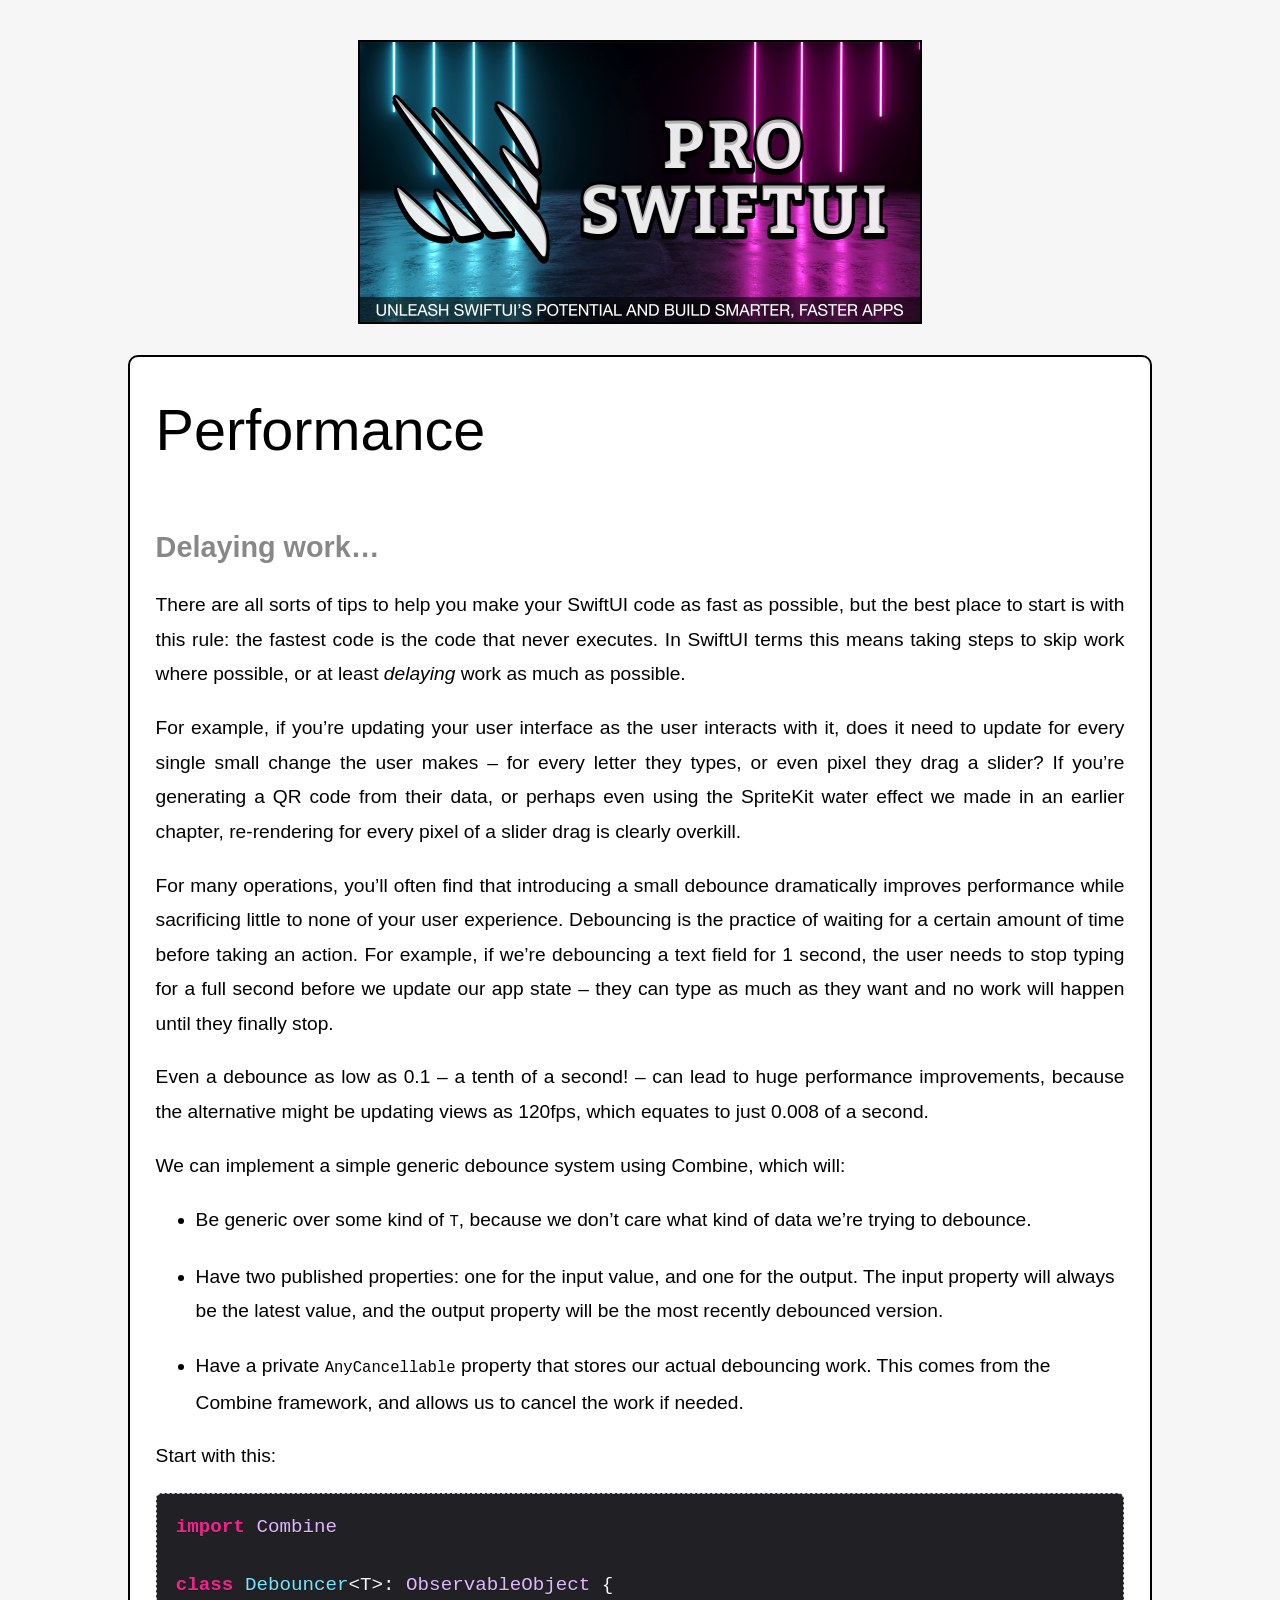
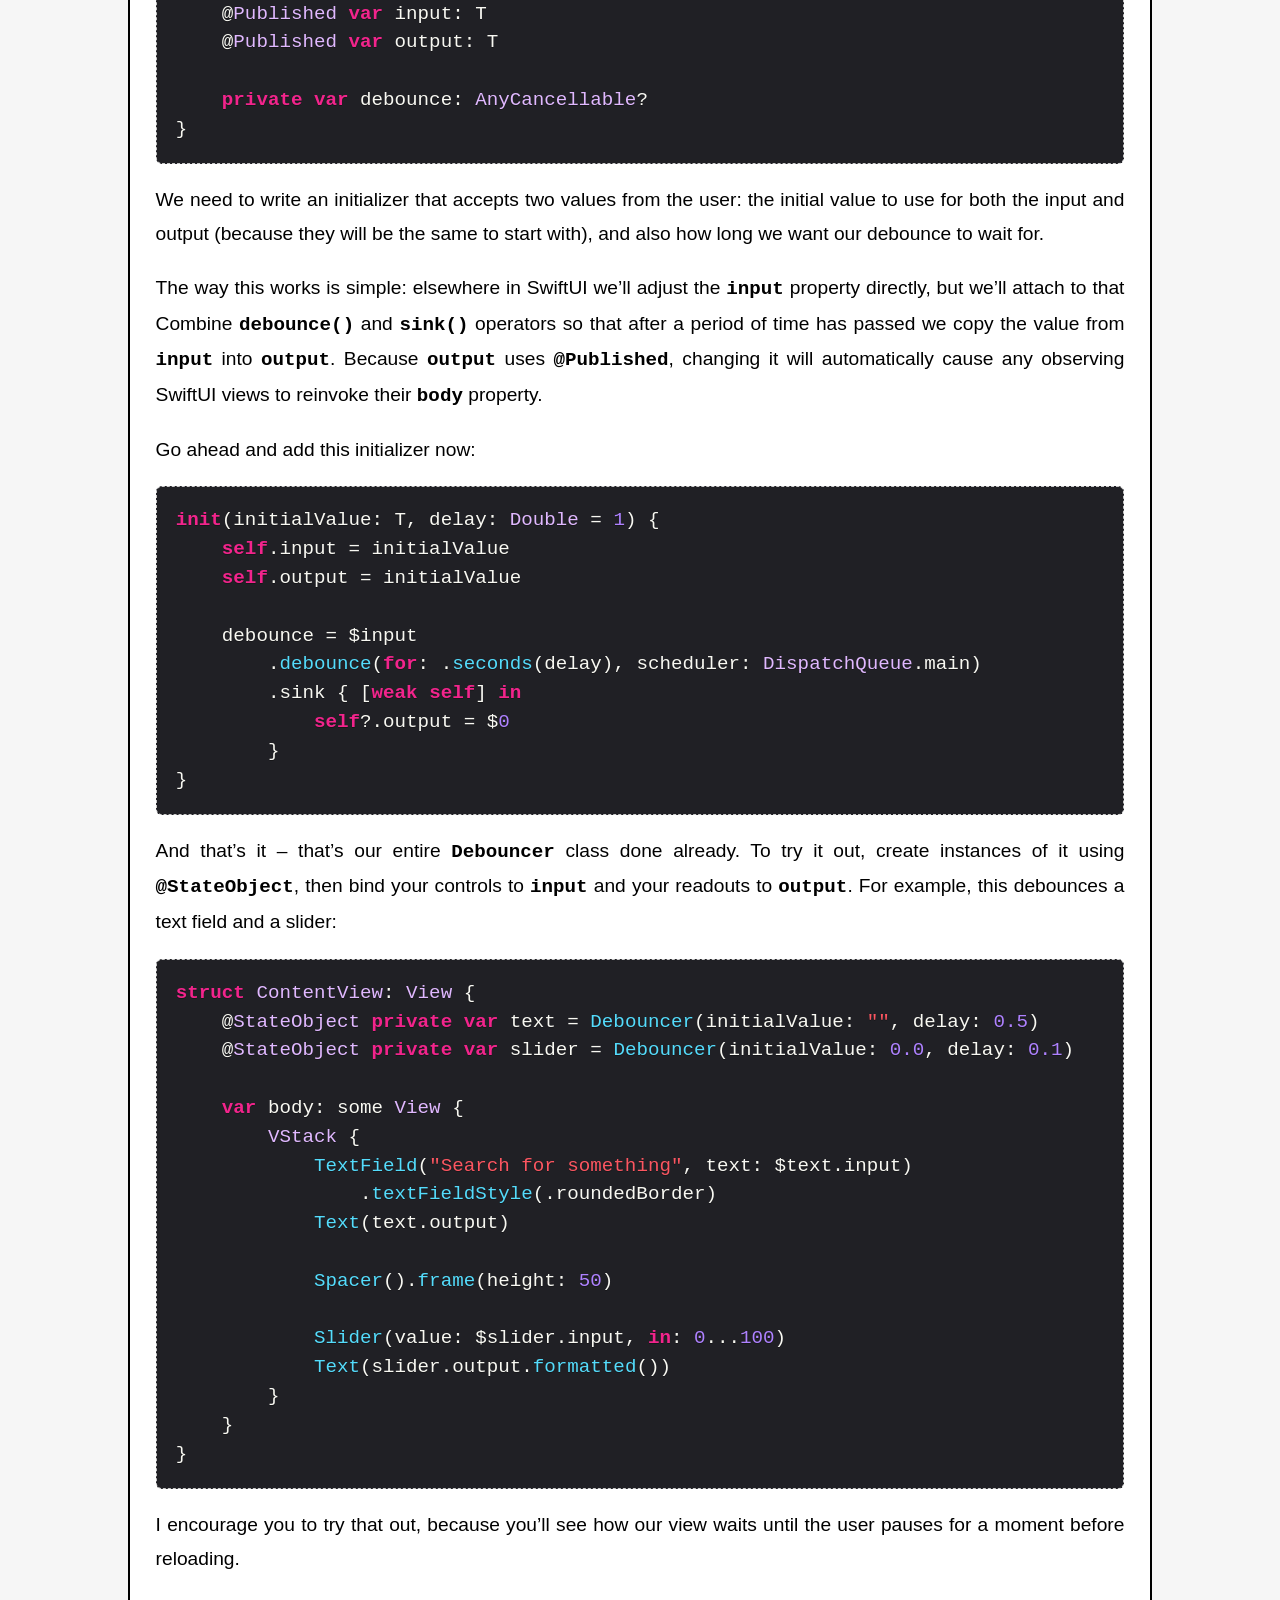
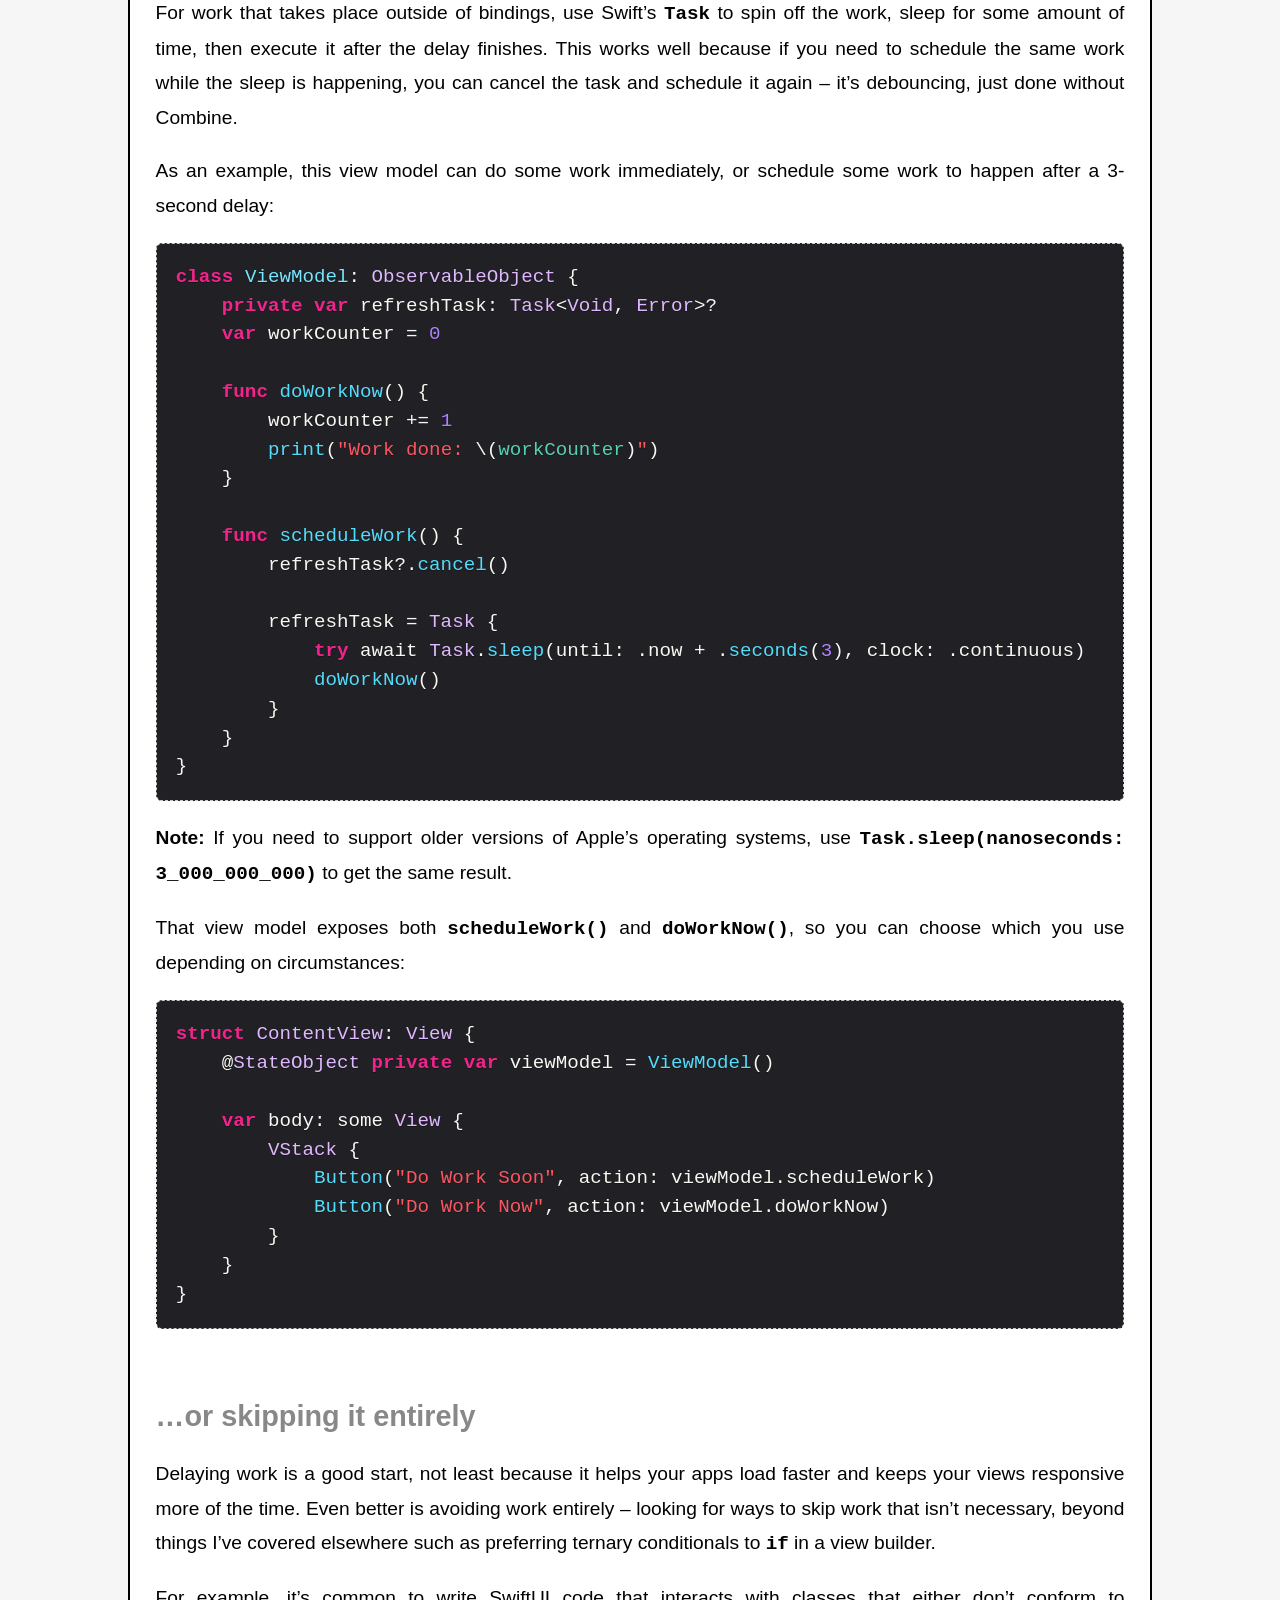
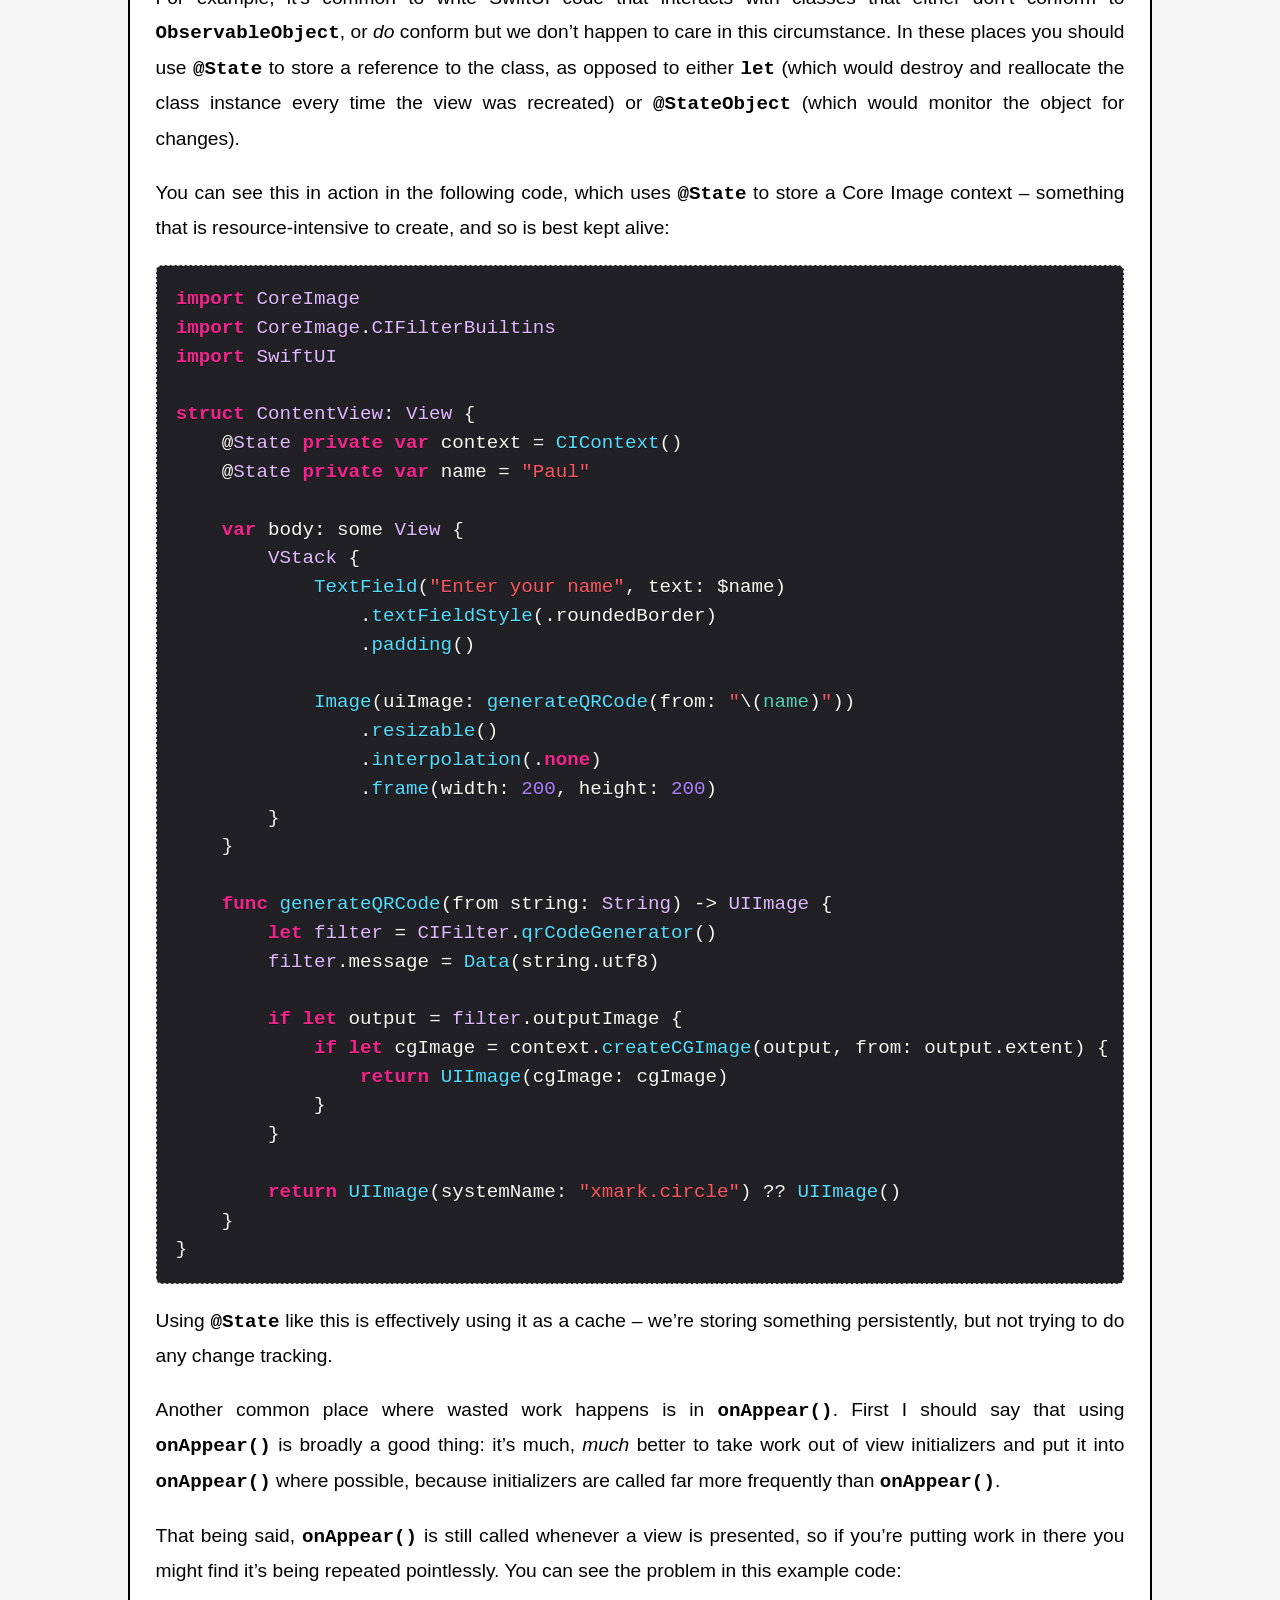
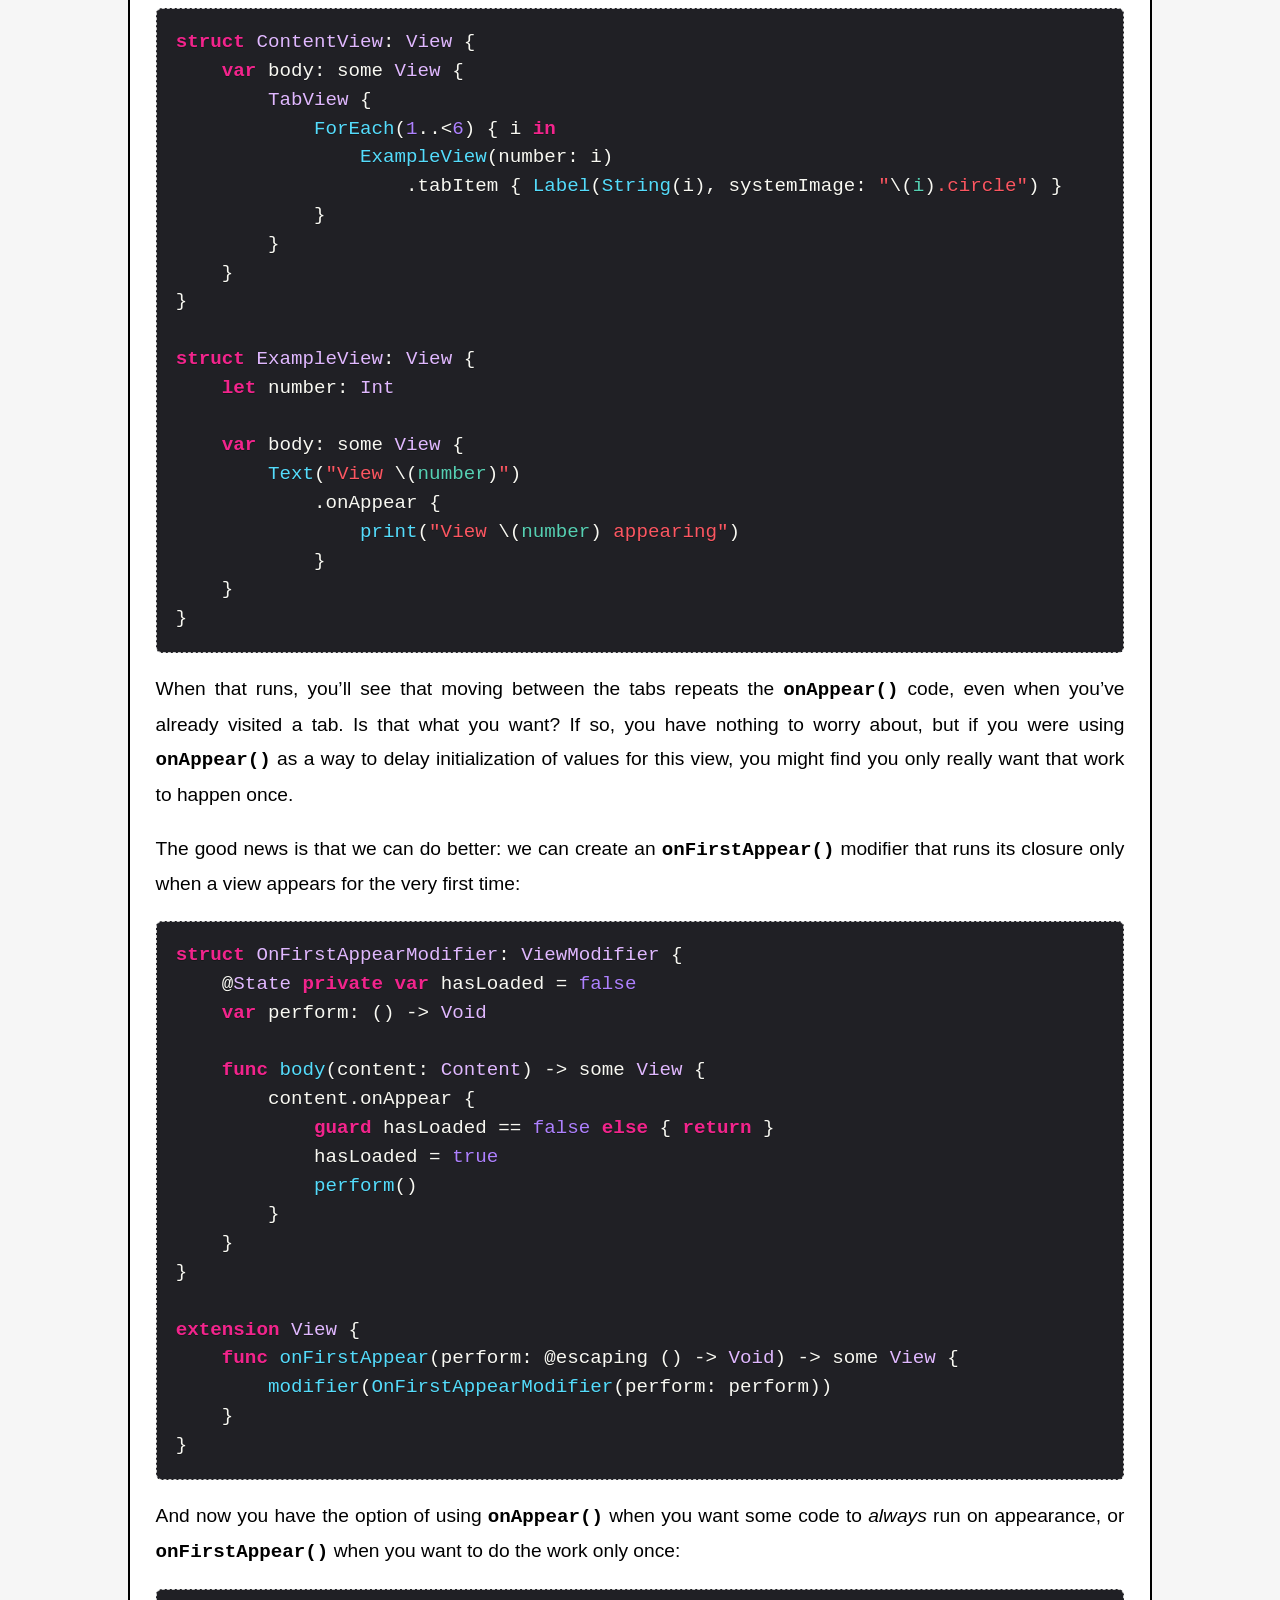
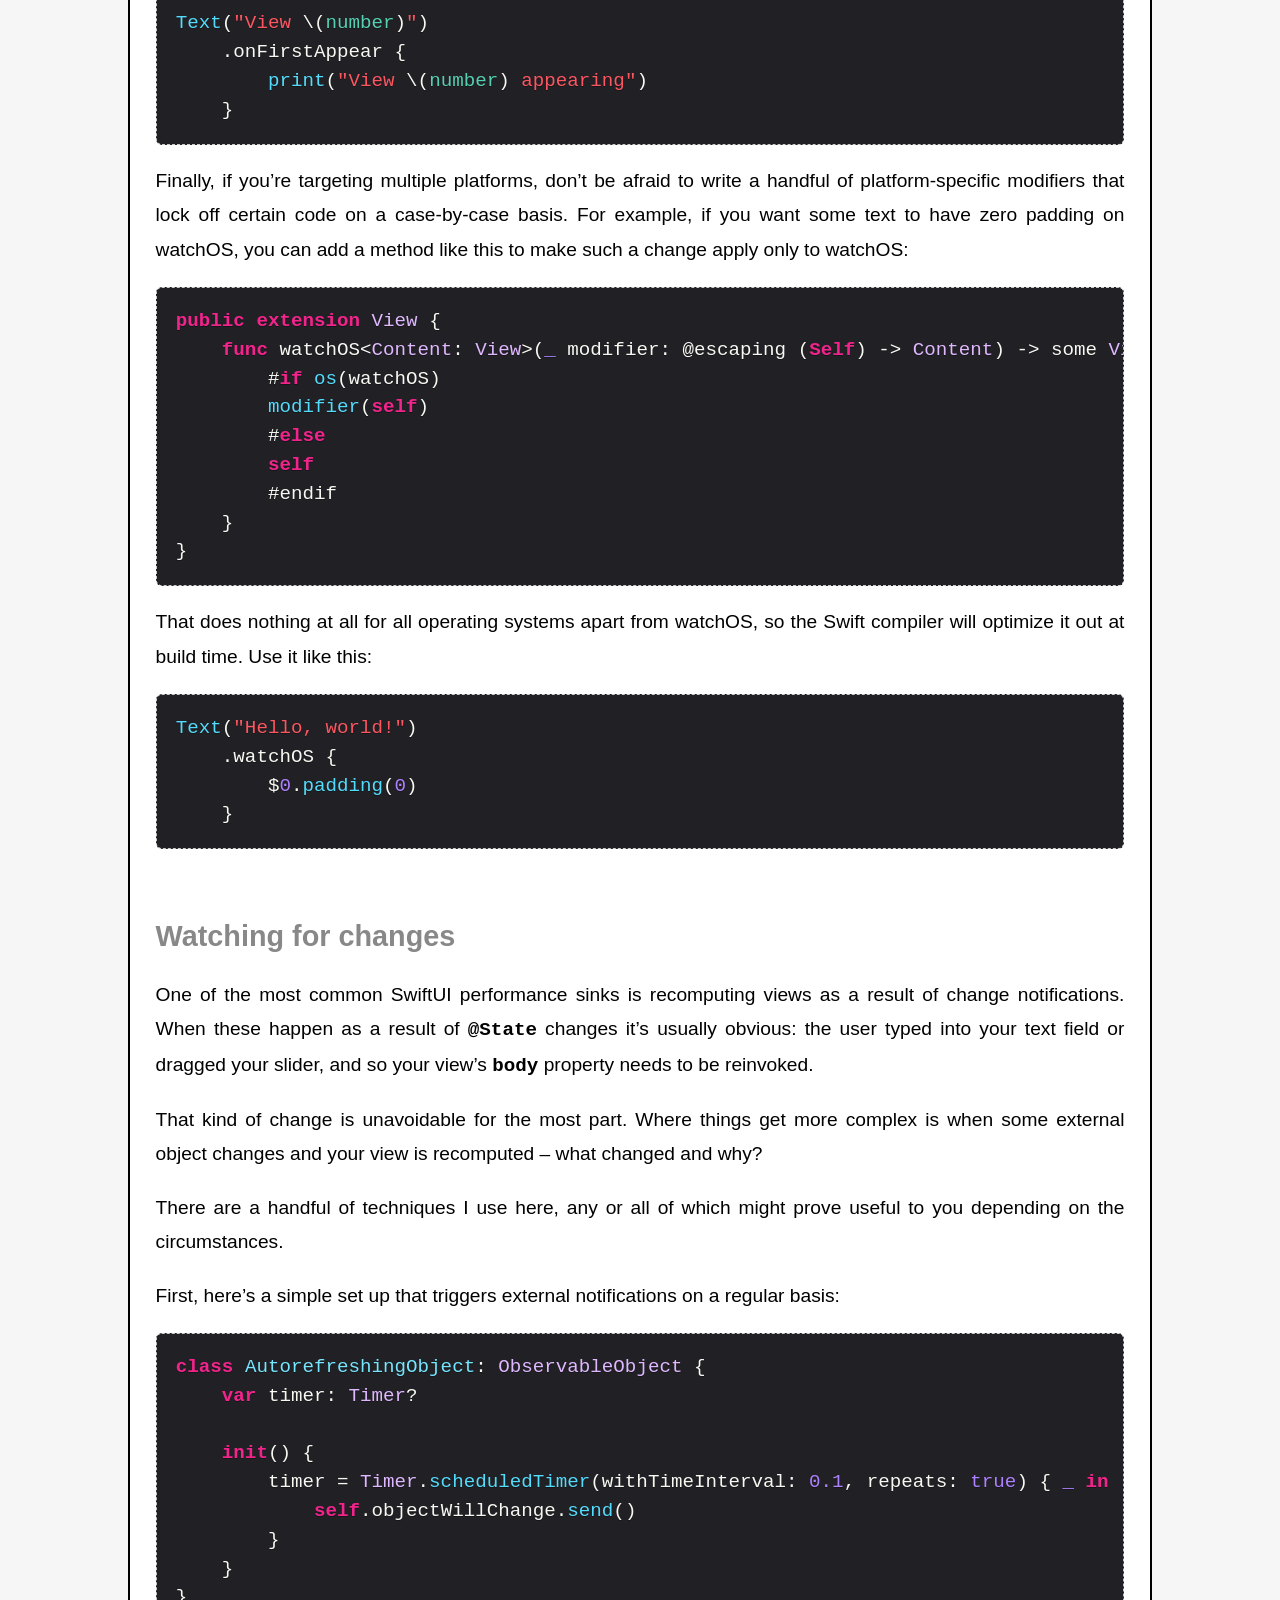
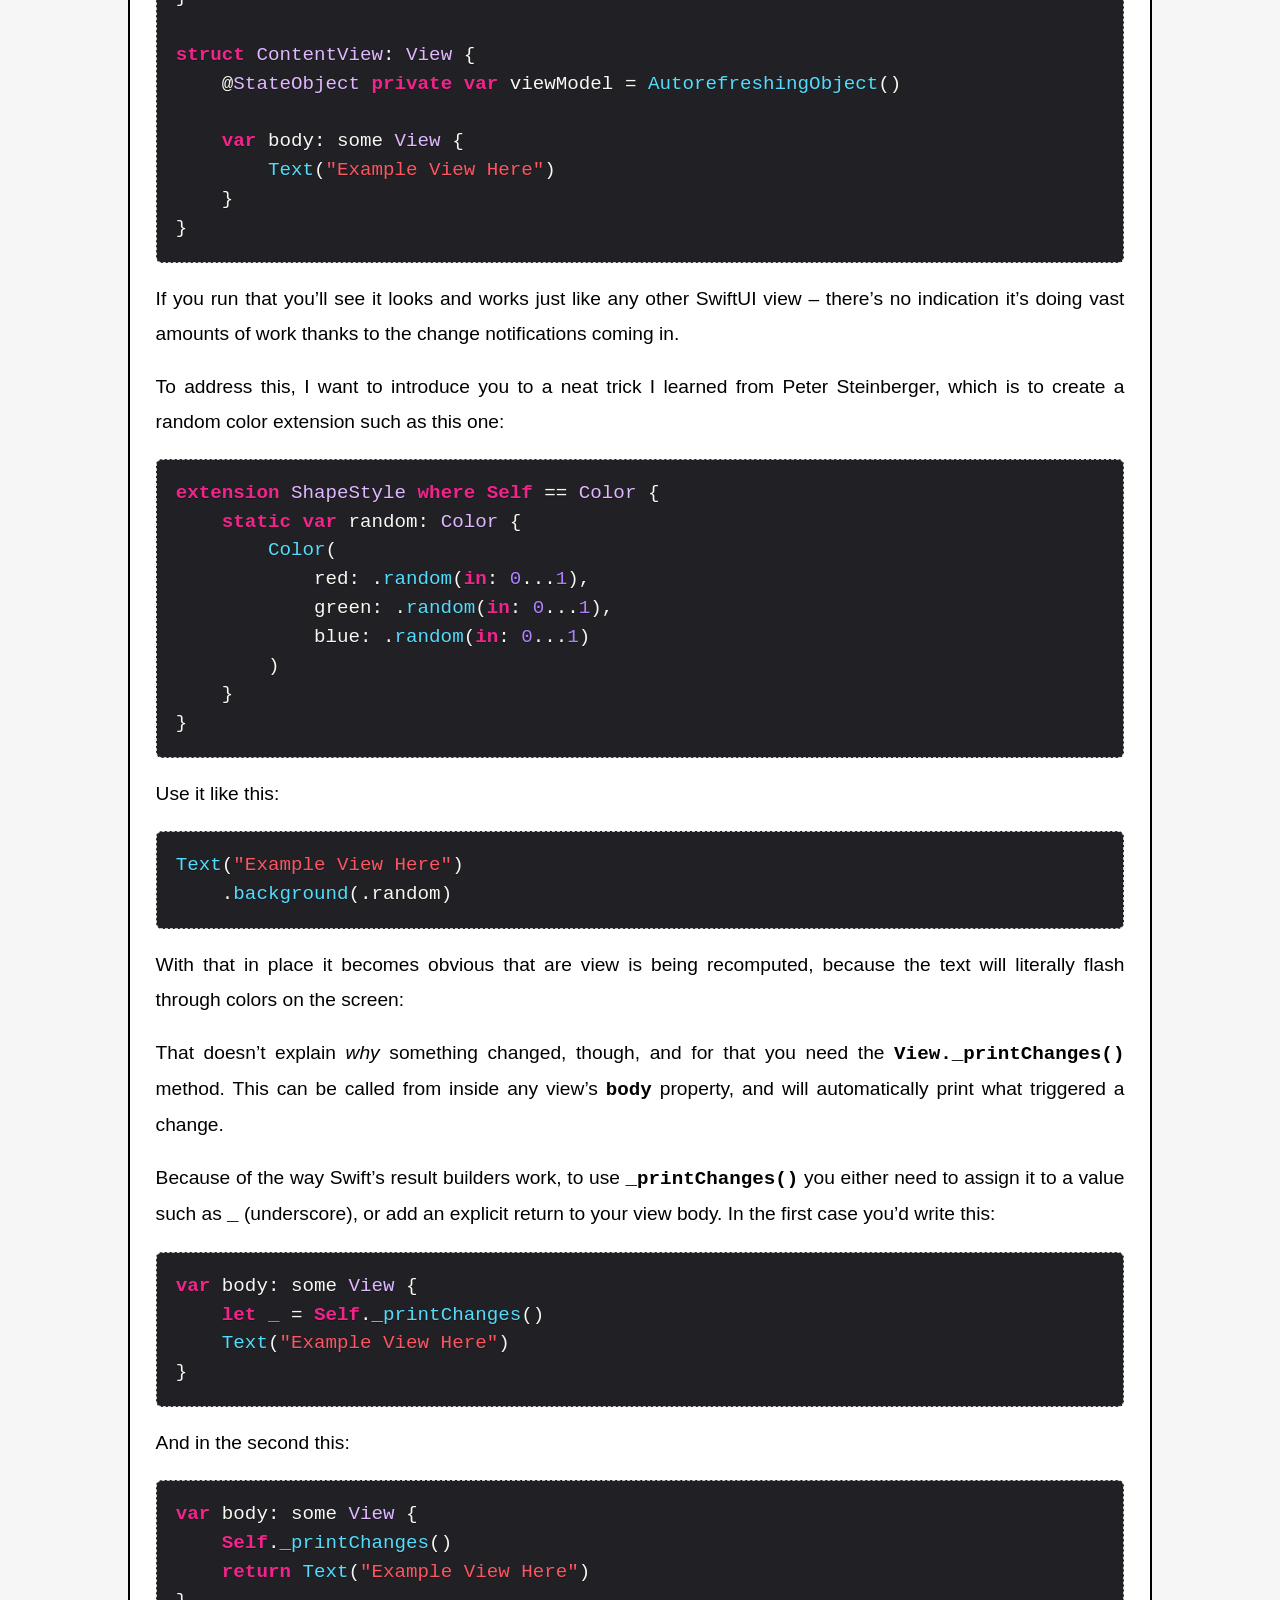
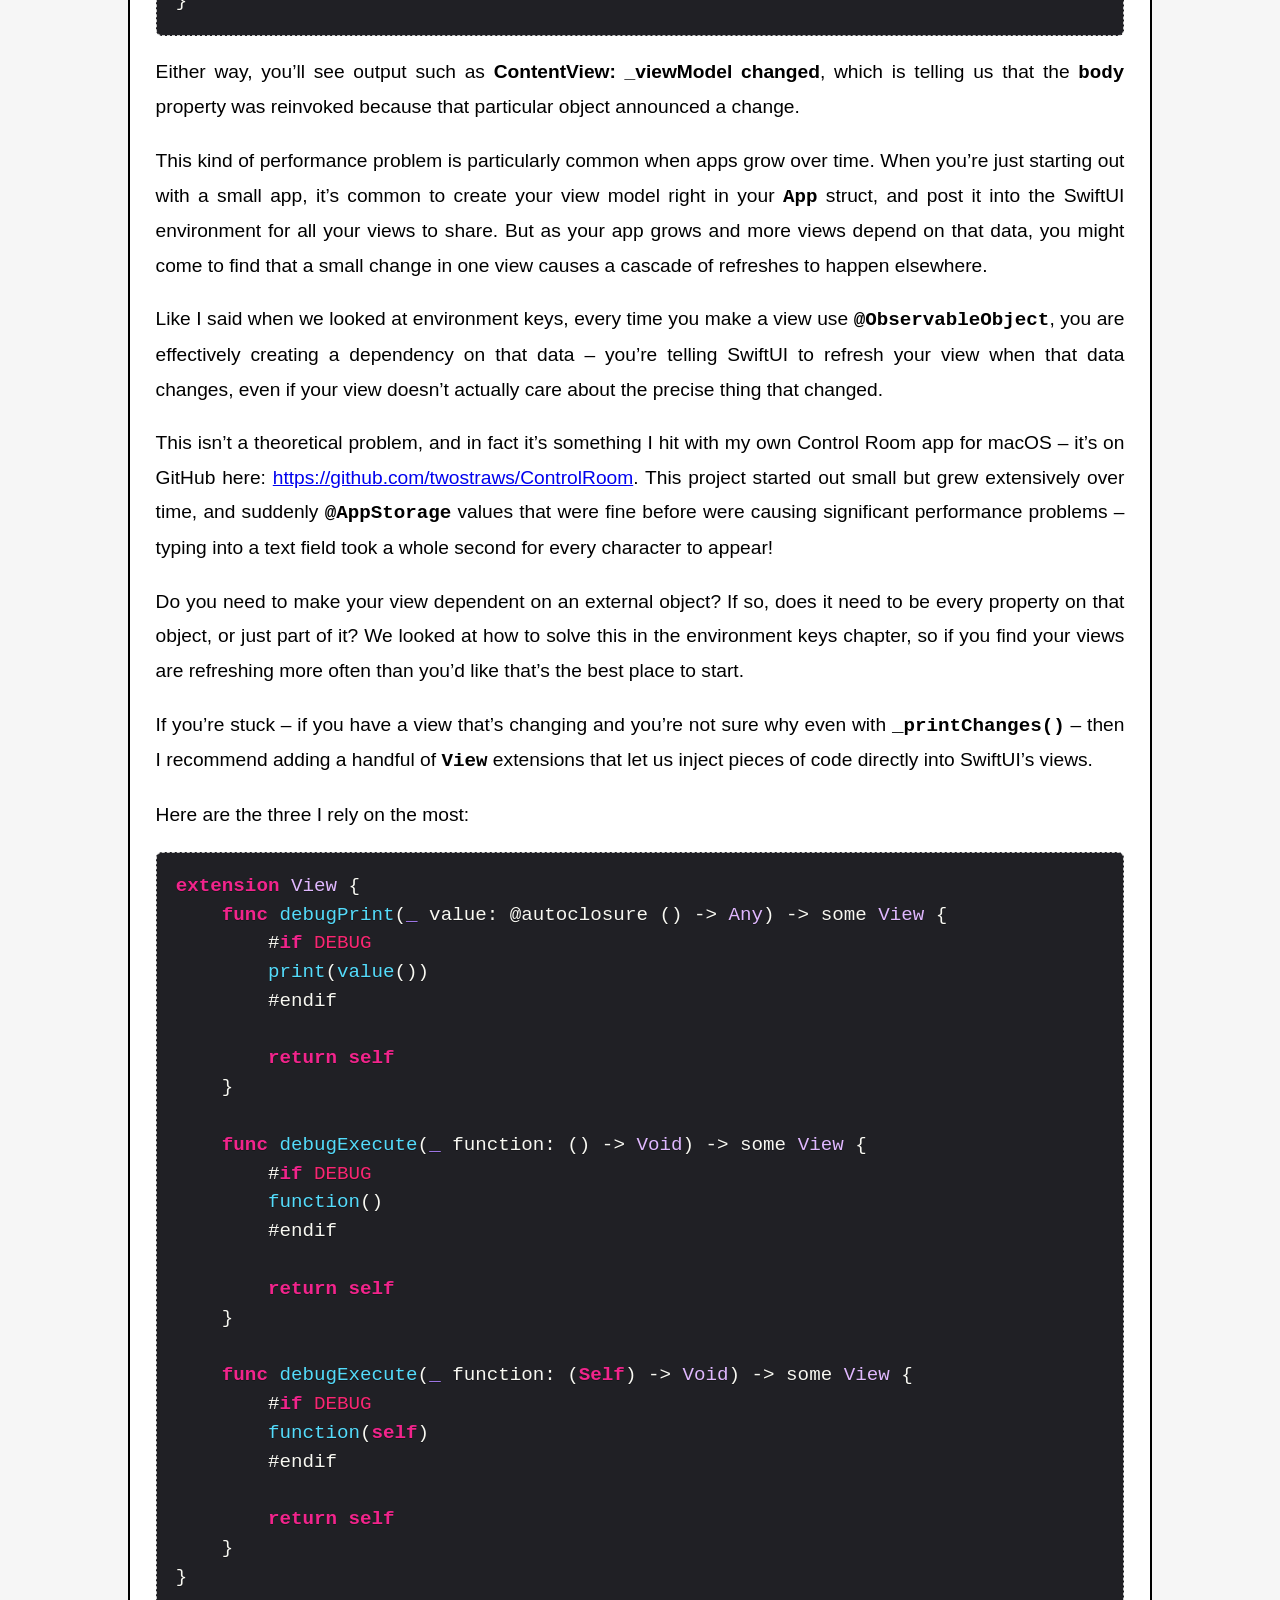
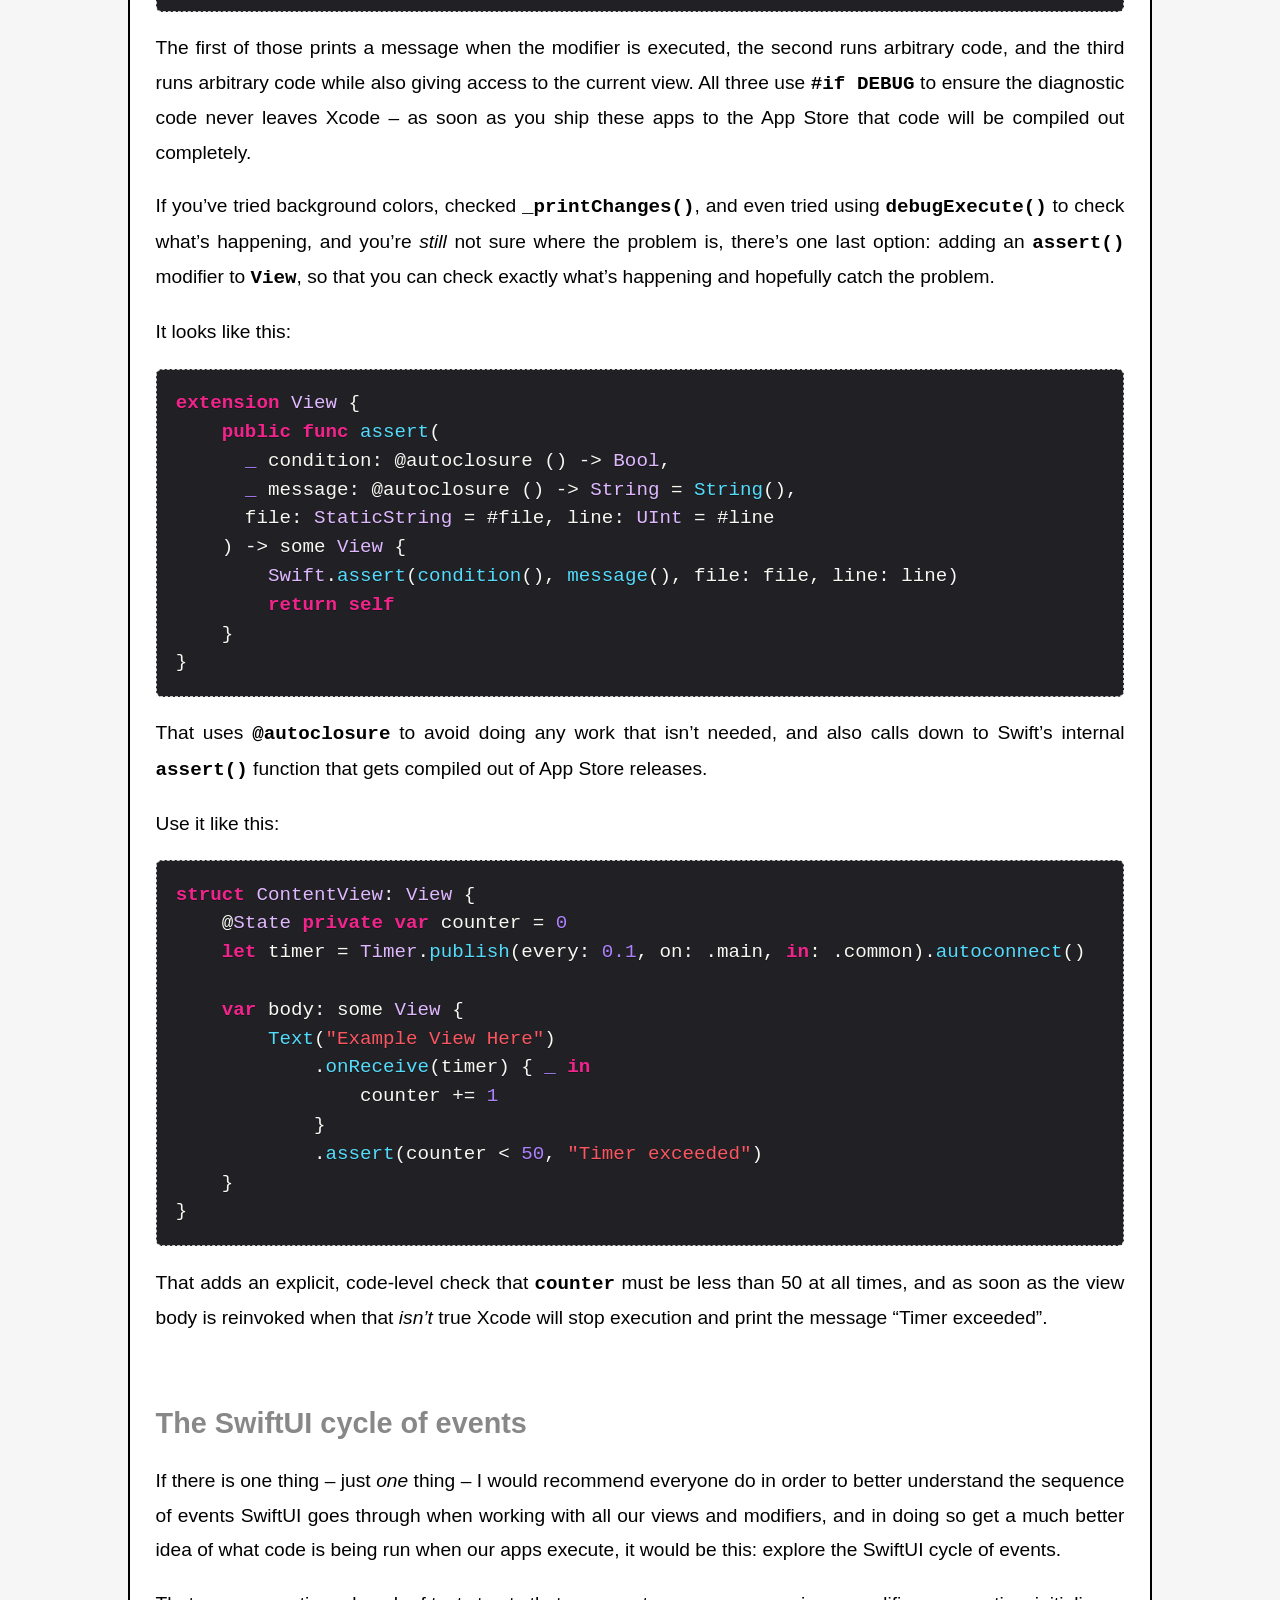
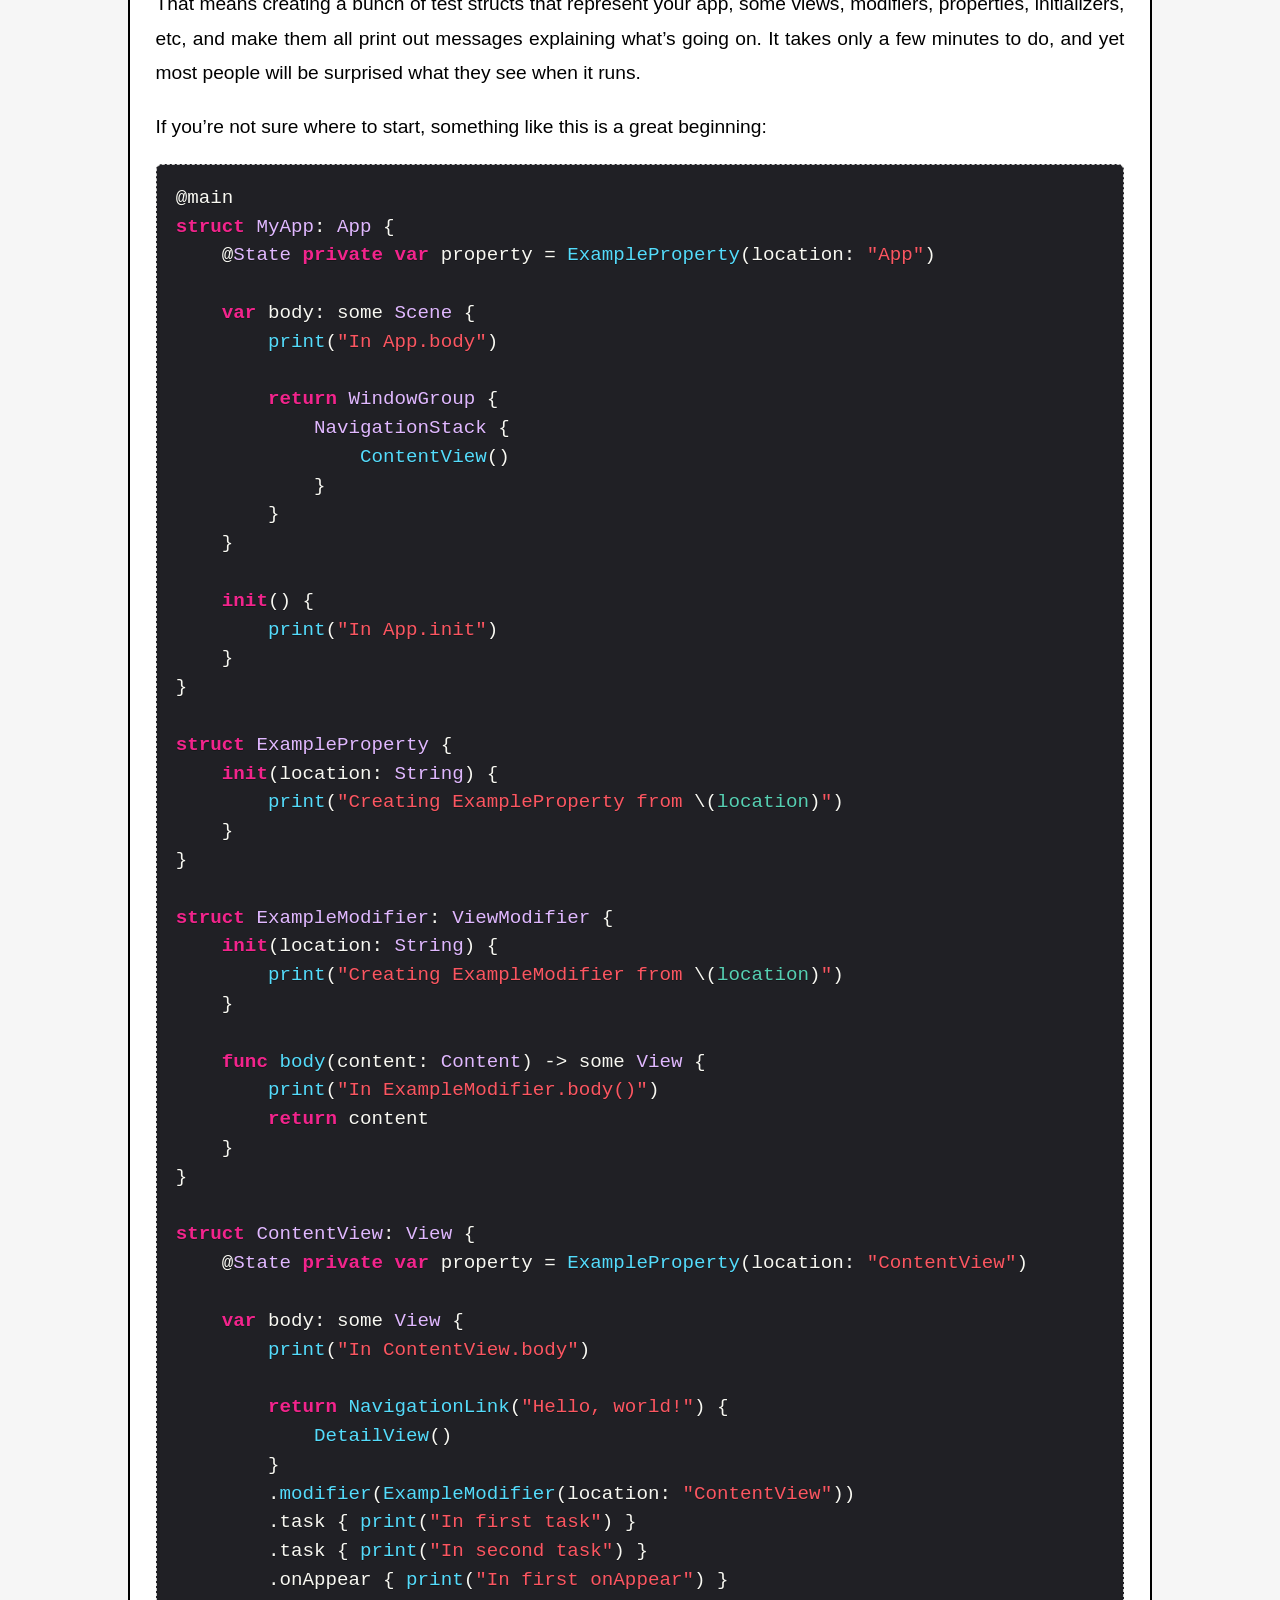
<file: Study/SwiftUI 스터디/강의 파일/Pro SwiftUI 2025-07-10 (HTML)/Chapters/Chapter6.html>
<!doctype html>
<html>
	<head>
		<title>Performance - Pro SwiftUI</title>
		<meta http-equiv="Content-Type" content="text/html; charset=utf-8">
		<link rel="stylesheet" href="../Assets/project.css">
		<link rel="stylesheet" href="../Assets/prism.css">
	</head>

	<body>
		<p style="text-align: center;"><img id="logo" src="../Assets/logo.png" alt="Pro SwiftUI" width="560" /></p>

		<div id="container">
<h1>Performance</h1><h2>Delaying work…</h2>
<p>There are all sorts of tips to help you make your SwiftUI code as fast as possible, but the best place to start is with this rule: the fastest code is the code that never executes. In SwiftUI terms this means taking steps to skip work where possible, or at least <em>delaying</em> work as much as possible.</p>
<!-- VIMEO: 789626008 9:40 -->
<p>For example, if you’re updating your user interface as the user interacts with it, does it need to update for every single small change the user makes – for every letter they types, or even pixel they drag a slider? If you’re generating a QR code from their data, or perhaps even using the SpriteKit water effect we made in an earlier chapter, re-rendering for every pixel of a slider drag is clearly overkill.</p>
<p>For many operations, you’ll often find that introducing a small debounce dramatically improves performance while sacrificing little to none of your user experience. Debouncing is the practice of waiting for a certain amount of time before taking an action. For example, if we’re debouncing a text field for 1 second, the user needs to stop typing for a full second before we update our app state – they can type as much as they want and no work will happen until they finally stop.</p>
<p>Even a debounce as low as 0.1 – a tenth of a second! – can lead to huge performance improvements, because the alternative might be updating views as 120fps, which equates to just 0.008 of a second.</p>
<p>We can implement a simple generic debounce system using Combine, which will:</p>
<ul>
<li>Be generic over some kind of <code>T</code>, because we don’t care what kind of data we’re trying to debounce.</li>
<li>Have two published properties: one for the input value, and one for the output. The input property will always be the latest value, and the output property will be the most recently debounced version.</li>
<li>Have a private <code>AnyCancellable</code> property that stores our actual debouncing work. This comes from the Combine framework, and allows us to cancel the work if needed.</li>
</ul>
<p>Start with this:</p>
<pre><code class="language-swift">import Combine

class Debouncer&lt;T&gt;: ObservableObject {
    @Published var input: T
    @Published var output: T

    private var debounce: AnyCancellable?
}</code></pre>
<p>We need to write an initializer that accepts two values from the user: the initial value to use for both the input and output (because they will be the same to start with), and also how long we want our debounce to wait for.</p>
<p>The way this works is simple: elsewhere in SwiftUI we’ll adjust the <code>input</code> property directly, but we’ll attach to that Combine <code>debounce()</code> and <code>sink()</code> operators so that after a period of time has passed we copy the value from <code>input</code> into <code>output</code>. Because <code>output</code> uses <code>@Published</code>, changing it will automatically cause any observing SwiftUI views to reinvoke their <code>body</code> property.</p>
<p>Go ahead and add this initializer now:</p>
<pre><code class="language-swift">init(initialValue: T, delay: Double = 1) {
    self.input = initialValue
    self.output = initialValue

    debounce = $input
        .debounce(for: .seconds(delay), scheduler: DispatchQueue.main)
        .sink { [weak self] in
            self?.output = $0
        }
}</code></pre>
<p>And that’s it – that’s our entire <code>Debouncer</code> class done already. To try it out, create instances of it using <code>@StateObject</code>, then bind your controls to <code>input</code> and your readouts to <code>output</code>. For example, this debounces a text field and a slider:</p>
<pre><code class="language-swift">struct ContentView: View {
    @StateObject private var text = Debouncer(initialValue: "", delay: 0.5)
    @StateObject private var slider = Debouncer(initialValue: 0.0, delay: 0.1)

    var body: some View {
        VStack {
            TextField("Search for something", text: $text.input)
                .textFieldStyle(.roundedBorder)
            Text(text.output)

            Spacer().frame(height: 50)

            Slider(value: $slider.input, in: 0...100)
            Text(slider.output.formatted())
        }
    }
}</code></pre>
<p>I encourage you to try that out, because you’ll see how our view waits until the user pauses for a moment before reloading.</p>
<p>For work that takes place outside of bindings, use Swift’s <code>Task</code> to spin off the work, sleep for some amount of time, then execute it after the delay finishes. This works well because if you need to schedule the same work while the sleep is happening, you can cancel the task and schedule it again – it’s debouncing, just done without Combine.</p>
<p>As an example, this view model can do some work immediately, or schedule some work to happen after a 3-second delay:</p>
<pre><code class="language-swift">class ViewModel: ObservableObject {
    private var refreshTask: Task&lt;Void, Error&gt;?
    var workCounter = 0

    func doWorkNow() {
        workCounter += 1
        print("Work done: \(workCounter)")
    }

    func scheduleWork() {
        refreshTask?.cancel()

        refreshTask = Task {
            try await Task.sleep(until: .now + .seconds(3), clock: .continuous)
            doWorkNow()
        }
    }
}</code></pre>
<p><strong>Note:</strong> If you need to support older versions of Apple’s operating systems, use <code>Task.sleep(nanoseconds: 3_000_000_000)</code> to get the same result.</p>
<p>That view model exposes both <code>scheduleWork()</code> and <code>doWorkNow()</code>, so you can choose which you use depending on circumstances:</p>
<pre><code class="language-swift">struct ContentView: View {
    @StateObject private var viewModel = ViewModel()

    var body: some View {
        VStack {
            Button("Do Work Soon", action: viewModel.scheduleWork)
            Button("Do Work Now", action: viewModel.doWorkNow)
        }
    }
}</code></pre><h2>…or skipping it entirely</h2>
<p>Delaying work is a good start, not least because it helps your apps load faster and keeps your views responsive more of the time. Even better is avoiding work entirely – looking for ways to skip work that isn’t necessary, beyond things I’ve covered elsewhere such as preferring ternary conditionals to <code>if</code> in a view builder.</p>
<!-- VIMEO: 789626695 7:20 -->
<p>For example, it’s common to write SwiftUI code that interacts with classes that either don’t conform to <code>ObservableObject</code>, or <em>do</em> conform but we don’t happen to care in this circumstance. In these places you should use <code>@State</code> to store a reference to the class, as opposed to either <code>let</code> (which would destroy and reallocate the class instance every time the view was recreated) or <code>@StateObject</code> (which would monitor the object for changes).</p>
<p>You can see this in action in the following code, which uses <code>@State</code> to store a Core Image context – something that is resource-intensive to create, and so is best kept alive:</p>
<pre><code class="language-swift">import CoreImage
import CoreImage.CIFilterBuiltins
import SwiftUI

struct ContentView: View {
    @State private var context = CIContext()
    @State private var name = "Paul"

    var body: some View {
        VStack {
            TextField("Enter your name", text: $name)
                .textFieldStyle(.roundedBorder)
                .padding()

            Image(uiImage: generateQRCode(from: "\(name)"))
                .resizable()
                .interpolation(.none)
                .frame(width: 200, height: 200)
        }
    }

    func generateQRCode(from string: String) -&gt; UIImage {
        let filter = CIFilter.qrCodeGenerator()
        filter.message = Data(string.utf8)

        if let output = filter.outputImage {
            if let cgImage = context.createCGImage(output, from: output.extent) {
                return UIImage(cgImage: cgImage)
            }
        }

        return UIImage(systemName: "xmark.circle") ?? UIImage()
    }
}</code></pre>
<p>Using <code>@State</code> like this is effectively using it as a cache – we’re storing something persistently, but not trying to do any change tracking.</p>
<p>Another common place where wasted work happens is in <code>onAppear()</code>. First I should say that using <code>onAppear()</code> is broadly a good thing: it’s much, <em>much</em> better to take work out of view initializers and put it into <code>onAppear()</code> where possible, because initializers are called far more frequently than <code>onAppear()</code>.</p>
<p>That being said, <code>onAppear()</code> is still called whenever a view is presented, so if you’re putting work in there you might find it’s being repeated pointlessly. You can see the problem in this example code:</p>
<pre><code class="language-swift">struct ContentView: View {
    var body: some View {
        TabView {
            ForEach(1..&lt;6) { i in
                ExampleView(number: i)
                    .tabItem { Label(String(i), systemImage: "\(i).circle") }
            }
        }
    }
}

struct ExampleView: View {
    let number: Int

    var body: some View {
        Text("View \(number)")
            .onAppear {
                print("View \(number) appearing")
            }
    }
}</code></pre>
<p>When that runs, you’ll see that moving between the tabs repeats the <code>onAppear()</code> code, even when you’ve already visited a tab. Is that what you want? If so, you have nothing to worry about, but if you were using <code>onAppear()</code> as a way to delay initialization of values for this view, you might find you only really want that work to happen once.</p>
<p>The good news is that we can do better: we can create an <code>onFirstAppear()</code> modifier that runs its closure only when a view appears for the very first time:</p>
<pre><code class="language-swift">struct OnFirstAppearModifier: ViewModifier {
    @State private var hasLoaded = false
    var perform: () -&gt; Void

    func body(content: Content) -&gt; some View {
        content.onAppear {
            guard hasLoaded == false else { return }
            hasLoaded = true
            perform()
        }
    }
}

extension View {
    func onFirstAppear(perform: @escaping () -&gt; Void) -&gt; some View {
        modifier(OnFirstAppearModifier(perform: perform))
    }
}</code></pre>
<p>And now you have the option of using <code>onAppear()</code> when you want some code to <em>always</em> run on appearance, or <code>onFirstAppear()</code> when you want to do the work only once:</p>
<pre><code class="language-swift">Text("View \(number)")
    .onFirstAppear {
        print("View \(number) appearing")
    }</code></pre>
<p>Finally, if you’re targeting multiple platforms, don’t be afraid to write a handful of platform-specific modifiers that lock off certain code on a case-by-case basis. For example, if you want some text to have zero padding on watchOS, you can add a method like this to make such a change apply only to watchOS:</p>
<pre><code class="language-swift">public extension View {
    func watchOS&lt;Content: View&gt;(_ modifier: @escaping (Self) -&gt; Content) -&gt; some View {
        #if os(watchOS)
        modifier(self)
        #else
        self
        #endif
    }
}</code></pre>
<p>That does nothing at all for all operating systems apart from watchOS, so the Swift compiler will optimize it out at build time. Use it like this:</p>
<pre><code class="language-swift">Text("Hello, world!")
    .watchOS {
        $0.padding(0)
    }</code></pre><h2>Watching for changes</h2>
<p>One of the most common SwiftUI performance sinks is recomputing views as a result of change notifications. When these happen as a result of <code>@State</code> changes it’s usually obvious: the user typed into your text field or dragged your slider, and so your view’s <code>body</code> property needs to be reinvoked.</p>
<!-- VIMEO: 789627191 11:41 -->
<p>That kind of change is unavoidable for the most part. Where things get more complex is when some external object changes and your view is recomputed – what changed and why?</p>
<p>There are a handful of techniques I use here, any or all of which might prove useful to you depending on the circumstances.</p>
<p>First, here’s a simple set up that triggers external notifications on a regular basis:</p>
<pre><code class="language-swift">class AutorefreshingObject: ObservableObject {
    var timer: Timer?

    init() {
        timer = Timer.scheduledTimer(withTimeInterval: 0.1, repeats: true) { _ in
            self.objectWillChange.send()
        }
    }
}

struct ContentView: View {
    @StateObject private var viewModel = AutorefreshingObject()

    var body: some View {
        Text("Example View Here")
    }
}</code></pre>
<p>If you run that you’ll see it looks and works just like any other SwiftUI view – there’s no indication it’s doing vast amounts of work thanks to the change notifications coming in.</p>
<p>To address this, I want to introduce you to a neat trick I learned from Peter Steinberger, which is to create a random color extension such as this one:</p>
<pre><code class="language-swift">extension ShapeStyle where Self == Color {
    static var random: Color {
        Color(
            red: .random(in: 0...1),
            green: .random(in: 0...1),
            blue: .random(in: 0...1)
        )
    }
}</code></pre>
<p>Use it like this:</p>
<pre><code class="language-swift">Text("Example View Here")
    .background(.random)</code></pre>
<p>With that in place it becomes obvious that are view is being recomputed, because the text will literally flash through colors on the screen:</p>
<p>That doesn’t explain <em>why</em> something changed, though, and for that you need the <code>View._printChanges()</code> method. This can be called from inside any view’s <code>body</code> property, and will automatically print what triggered a change.</p>
<p>Because of the way Swift’s result builders work, to use <code>_printChanges()</code> you either need to assign it to a value such as <code>_</code> (underscore), or add an explicit return to your view body. In the first case you’d write this:</p>
<pre><code class="language-swift">var body: some View {
    let _ = Self._printChanges()
    Text("Example View Here")
}</code></pre>
<p>And in the second this:</p>
<pre><code class="language-swift">var body: some View {
    Self._printChanges()
    return Text("Example View Here")
}</code></pre>
<p>Either way, you’ll see output such as <strong>ContentView: _viewModel changed</strong>, which is telling us that the <code>body</code> property was reinvoked because that particular object announced a change.</p>
<p>This kind of performance problem is particularly common when apps grow over time. When you’re just starting out with a small app, it’s common to create your view model right in your <code>App</code> struct, and post it into the SwiftUI environment for all your views to share. But as your app grows and more views depend on that data, you might come to find that a small change in one view causes a cascade of refreshes to happen elsewhere.</p>
<p>Like I said when we looked at environment keys, every time you make a view use <code>@ObservableObject</code>, you are effectively creating a dependency on that data – you’re telling SwiftUI to refresh your view when that data changes, even if your view doesn’t actually care about the precise thing that changed. </p>
<p>This isn’t a theoretical problem, and in fact it’s something I hit with my own Control Room app for macOS – it’s on GitHub here: <a href="https://github.com/twostraws/ControlRoom">https://github.com/twostraws/ControlRoom</a>. This project started out small but grew extensively over time, and suddenly <code>@AppStorage</code> values that were fine before were causing significant performance problems – typing into a text field took a whole second for every character to appear! </p>
<p>Do you need to make your view dependent on an external object? If so, does it need to be every property on that object, or just part of it? We looked at how to solve this in the environment keys chapter, so if you find your views are refreshing more often than you’d like that’s the best place to start.</p>
<p>If you’re stuck – if you have a view that’s changing and you’re not sure why even with <code>_printChanges()</code> – then I recommend adding a handful of <code>View</code> extensions that let us inject pieces of code directly into SwiftUI’s views.</p>
<p>Here are the three I rely on the most:</p>
<pre><code class="language-swift">extension View {
    func debugPrint(_ value: @autoclosure () -&gt; Any) -&gt; some View {
        #if DEBUG
        print(value())
        #endif

        return self
    }

    func debugExecute(_ function: () -&gt; Void) -&gt; some View {
        #if DEBUG
        function()
        #endif

        return self
    }

    func debugExecute(_ function: (Self) -&gt; Void) -&gt; some View {
        #if DEBUG
        function(self)
        #endif

        return self
    }
}</code></pre>
<p>The first of those prints a message when the modifier is executed, the second runs arbitrary code, and the third runs arbitrary code while also giving access to the current view. All three use <code>#if DEBUG</code> to ensure the diagnostic code never leaves Xcode – as soon as you ship these apps to the App Store that code will be compiled out completely.</p>
<p>If you’ve tried background colors, checked <code>_printChanges()</code>, and even tried using <code>debugExecute()</code> to check what’s happening, and you’re <em>still</em> not sure where the problem is, there’s one last option: adding an <code>assert()</code> modifier to <code>View</code>, so that you can check exactly what’s happening and hopefully catch the problem.</p>
<p>It looks like this:</p>
<pre><code class="language-swift">extension View {
    public func assert(
      _ condition: @autoclosure () -&gt; Bool,
      _ message: @autoclosure () -&gt; String = String(),
      file: StaticString = #file, line: UInt = #line
    ) -&gt; some View {
        Swift.assert(condition(), message(), file: file, line: line)
        return self
    }
}</code></pre>
<p>That uses <code>@autoclosure</code> to avoid doing any work that isn’t needed, and also calls down to Swift’s internal <code>assert()</code> function that gets compiled out of App Store releases.</p>
<p>Use it like this:</p>
<pre><code class="language-swift">struct ContentView: View {
    @State private var counter = 0
    let timer = Timer.publish(every: 0.1, on: .main, in: .common).autoconnect()

    var body: some View {
        Text("Example View Here")
            .onReceive(timer) { _ in
                counter += 1
            }
            .assert(counter &lt; 50, "Timer exceeded")
    }
}</code></pre>
<p>That adds an explicit, code-level check that <code>counter</code> must be less than 50 at all times, and as soon as the view body is reinvoked when that <em>isn’t</em> true Xcode will stop execution and print the message “Timer exceeded”.</p><h2>The SwiftUI cycle of events</h2>
<p>If there is one thing – just <em>one</em> thing – I would recommend everyone do in order to better understand the sequence of events SwiftUI goes through when working with all our views and modifiers, and in doing so get a much better idea of what code is being run when our apps execute, it would be this: explore the SwiftUI cycle of events.</p>
<!-- VIMEO: 789628192 3:52 -->
<p>That means creating a bunch of test structs that represent your app, some views, modifiers, properties, initializers, etc, and make them all print out messages explaining what’s going on. It takes only a few minutes to do, and yet most people will be surprised what they see when it runs.</p>
<p>If you’re not sure where to start, something like this is a great beginning:</p>
<pre><code class="language-swift">@main
struct MyApp: App {
    @State private var property = ExampleProperty(location: "App")

    var body: some Scene {
        print("In App.body")

        return WindowGroup {
            NavigationStack {
                ContentView()
            }
        }
    }

    init() {
        print("In App.init")
    }
}

struct ExampleProperty {
    init(location: String) {
        print("Creating ExampleProperty from \(location)")
    }
}

struct ExampleModifier: ViewModifier {
    init(location: String) {
        print("Creating ExampleModifier from \(location)")
    }

    func body(content: Content) -&gt; some View {
        print("In ExampleModifier.body()")
        return content
    }
}

struct ContentView: View {
    @State private var property = ExampleProperty(location: "ContentView")

    var body: some View {
        print("In ContentView.body")

        return NavigationLink("Hello, world!") {
            DetailView()
        }
        .modifier(ExampleModifier(location: "ContentView"))
        .task { print("In first task") }
        .task { print("In second task") }
        .onAppear { print("In first onAppear") }
        .onAppear { print("In second onAppear") }
    }

    init() {
        print("In ContentView.init")
    }
}

struct DetailView: View {
    @State private var property = ExampleProperty(location: "DetailView")

    var body: some View {
        print("In DetailView.body")

        return Text("Hello, world!")
            .modifier(ExampleModifier(location: "DetailView"))
            .task { print("In detail task") }
            .onAppear { print("In detail onAppear") }
    }

    init() {
        print("In DetailView.init")
    }
}</code></pre>
<p>When that runs you’ll see a whole lot of output, and while you use it some more will come out. In particular, watch out for:</p>
<ol>
<li>The <code>App</code> property being created before <code>App.init()</code> is called.</li>
<li>Swift running <code>DetailView.init()</code> immediately, long before we even press the button to show it. Heck, it’s run twice!</li>
<li>The <code>ContentView.body</code> property being executed more than once.</li>
<li>The two <code>onAppear()</code> modifiers being executed in the order they appear in the code, and the two <code>task()</code> modifiers being executed in the order they appear in the code, but <code>onAppear()</code> running before <code>task()</code>.</li>
<li>Both the <code>onAppear()</code> and <code>task()</code> modifiers in <code>DetailView</code> only being run when the view is shown.</li>
</ol>
<p>The point of this exercise is to remind you that SwiftUI can create our views and reinvoke their <code>body</code> properties as often as it wants, whenever it wants – even just launching our app run <code>DetailView.init()</code> twice, and it’s not even visible. This is why it’s so absolutely critical to keep your initializers as simple as possible: do no slow work in there, and under no circumstances attempt to access network data from there!</p>
<p>Instead, push work back into <code>onAppear()</code> or <code>task()</code> where possible, so you allow SwiftUI to call <code>init()</code> and <code>body</code> frequently without hiccups. These are called when your views are added to the active view hierarchy – when they are being placed onto the screen – and so you can be sure the work you’re doing is actually useful.</p>		</div>

		<p style="text-align: center;"><a href="../index.html">Back to Table of Contents</a></p>

		<p style="text-align: center; margin-top: 40px;">Copyright &copy; 2023 Paul Hudson, <a href="http://www.hackingwithswift.com">hackingwithswift.com</a>.<br /> <a href="http://twitter.com/twostraws">You should follow me on Twitter</a>.</p>
	</body>

	<script src="../Assets/prism.js"></script>
</html>
</file>
<file: Study/SwiftUI 스터디/강의 파일/Pro SwiftUI 2025-07-10 (HTML)/Assets/project.css>
body {
	font-family: sans-serif;
	font-size: 120%;
	line-height: 180%;
	margin: 40px 0 200px 0;
	background-color: #f6f6f6;
}

div#container {
	margin: 0% 10% 5% 10%;
	padding: 2%;
	background-color: white;
	border: 2px solid black;
	border-radius: 10px;
}

body > p {
	color: black;
}

body > p > a {
	color: black;
	font-weight: bold;
}

pre {
	background-color: #ededed;
	border: 1px dashed #cbcbcb;
	padding: 20px;
	overflow-x: auto;
	tab-size: 4;
}

p > code {
	font-weight: bold;
	font-family: 'Courier New', sans-serif;
}

h1 {
	font-family: 'HelveticaNeue-Thin', 'HelveticaNeue', sans-serif;
	font-weight: 100;
	font-size: 300%;
	margin-top: 20px;
	line-height: 100%;
}

h2 {
	margin-top: 70px;
	color: #888888;
}

h3 {
	margin-bottom: 0;
}

h3 + p {
	margin-top: 0;
}

p {
	text-align: justify;
}

li {
	margin-top: 20px;
}

img {
	border: 1px solid #666666;
	max-width: 100%;
}

img#logo {
	border: 2px solid black;
}

blockquote {
	font-style: italic;
}

div.warning {
    border: 1px dashed red;
    background-color: rgba(255, 0, 0, 0.05);
    padding: 20px;
    margin: 20px;
    border-radius: 15px;
}

div.warning h2 {
    font-size: 150%;
    line-height: 100%;
    margin: 0;
    margin-bottom: 10px;

}

div.warning p {
    line-height: 100%;
    margin: 0;
}

div.snippet {
	border: 1px solid #666666;
	background-color: #fafafa;
	max-width: 90%;
	margin: auto;
	padding: 0 20px;
}

 div.funcprototypes {
    background-color: #f7f7f7;
    border: 1px dashed #e0e0e0;
    padding: 10px;
    margin-bottom: 30px;
}

div.funcprototypes p {
	margin-top: 0;
    margin-bottom: 0;
}

@media (prefers-color-scheme: dark) {
	body {
		font-family: sans-serif;
		font-size: 120%;
		line-height: 180%;
		margin: 40px 0 200px 0;
		background-color: black;
	}

	div#container {
		margin: 0% 10% 5% 10%;
		padding: 2%;
		background-color: #2c2c2c;
		border: 2px solid gray;
		border-radius: 10px;
	}

	body p {
		color: white;
	}

	a {
		color:  #44aaff;
	}

	li {
		color:  white;
	}

	body > p > a {
		color: white;
		font-weight: bold;
	}

	pre {
		background-color: #222222;
		border: 1px dashed #444444;
		padding: 20px;
		overflow-x: auto;
		tab-size: 4;
	}

	p > code {
		font-weight: bold;
		font-family: 'Courier New', sans-serif;
	}

	h1 {
		font-family: 'HelveticaNeue-Thin', 'HelveticaNeue', sans-serif;
		font-weight: 100;
		font-size: 300%;
		margin-top: 20px;
		line-height: 100%;
		color:  white;
	}

	h2 {
		margin-top: 70px;
		color: #dddddd;
	}

	h3 {
		margin-bottom: 0;
	}

	h3 + p {
		margin-top: 0;
	}

	p {
		text-align: justify;
	}

	li {
		margin-top: 20px;
	}

	img {
		border: 1px solid #999999;
		max-width: 100%;
	}

	img#logo {
		border: 2px solid #666666;
	}

	div.warning {
	    border: 1px dashed red;
	    background-color: rgba(255, 0, 0, 0.05);
	    padding: 20px;
	    margin: 20px;
	    border-radius: 15px;
	}

	div.warning h2 {
	    font-size: 150%;
	    line-height: 100%;
	    margin: 0;
	    margin-bottom: 10px;

	}

	div.warning p {
	    line-height: 100%;
	    margin: 0;
	}

	div.snippet {
		border: 1px solid #666666;
		background-color: #fafafa;
		max-width: 90%;
		margin: auto;
		padding: 0 20px;
	}

	 div.funcprototypes {
	    background-color: #f7f7f7;
	    border: 1px dashed #e0e0e0;
	    padding: 10px;
	    margin-bottom: 30px;
	}

	div.funcprototypes p {
		margin-top: 0;
	    margin-bottom: 0;
	}
}
</file>
<file: Study/SwiftUI 스터디/강의 파일/Pro SwiftUI 2025-07-10 (HTML)/Assets/prism.css>
/* PrismJS 1.17.1
https://prismjs.com/download.html?#themes=prism-okaidia&languages=clike+c+objectivec+swift */
/**
 * okaidia theme for JavaScript, CSS and HTML
 * Loosely based on Monokai textmate theme by http://www.monokai.nl/
 * @author ocodia
 */

code[class*="language-"],
pre[class*="language-"] {
    color: #f8f8f2;
    background: none;
    text-shadow: 0 1px rgba(0, 0, 0, 0.3);
    font-family: "SFMono-Regular", Consolas, "Liberation Mono", Menlo, Monaco, 'Andale Mono', 'Ubuntu Mono', Courier, monospace;
    font-size: 1em;
    text-align: left;
    white-space: pre;
    word-spacing: normal;
    word-break: normal;
    word-wrap: normal;
    line-height: 1.5;

    -moz-tab-size: 4;
    tab-size: 4;

    -webkit-hyphens: none;
    -moz-hyphens: none;
    -ms-hyphens: none;
    hyphens: none;
}

/* Code blocks */
pre[class*="language-"] {
    padding: 1em;
    margin: .5em 0;
    overflow: auto;
    border-radius: 0.3em;
}

:not(pre) > code[class*="language-"],
pre[class*="language-"] {
    background: #202025;
}

/* Inline code */
:not(pre) > code[class*="language-"] {
    padding: .1em;
    border-radius: .3em;
    white-space: normal;
}

.token.comment,
.token.prolog,
.token.doctype,
.token.cdata {
    color: slategray;
}

.token.punctuation {
    color: #f8f8f2;
}

.namespace {
    opacity: .7;
}

.token.property,
.token.tag,
.token.constant,
.token.symbol,
.token.deleted {
    color: #f92672;
}

.token.boolean,
.token.number {
    color: #ae81ff;
}

.token.string {
    color: #FC5661;
}

.token.selector,
.token.attr-name,
.token.char,
.token.inserted {
    color: #66DAFF;
}

.token.builtin {
    color: #E0B8FF;
}

.token.interpolation {
    color: #56D0B3;
}

.token.operator,
.token.entity,
.token.url,
.language-css .token.string,
.style .token.string,
.token.variable {
    color: #f8f8f2;
}

.token.atrule,
.token.attr-value {
    color: #e6db74;
}

.token.class-name {
    color: #76E6FF;
}

.token.function {
    color: #54dcfc
}

.token.keyword {
    color: #F2248C;
    font-weight: bold;
}

.token.regex,
.token.important {
    color: #fd971f;
}

.token.important,
.token.bold {
    font-weight: bold;
}
.token.italic {
    font-style: italic;
}

.token.entity {
    cursor: help;
}
</file>
